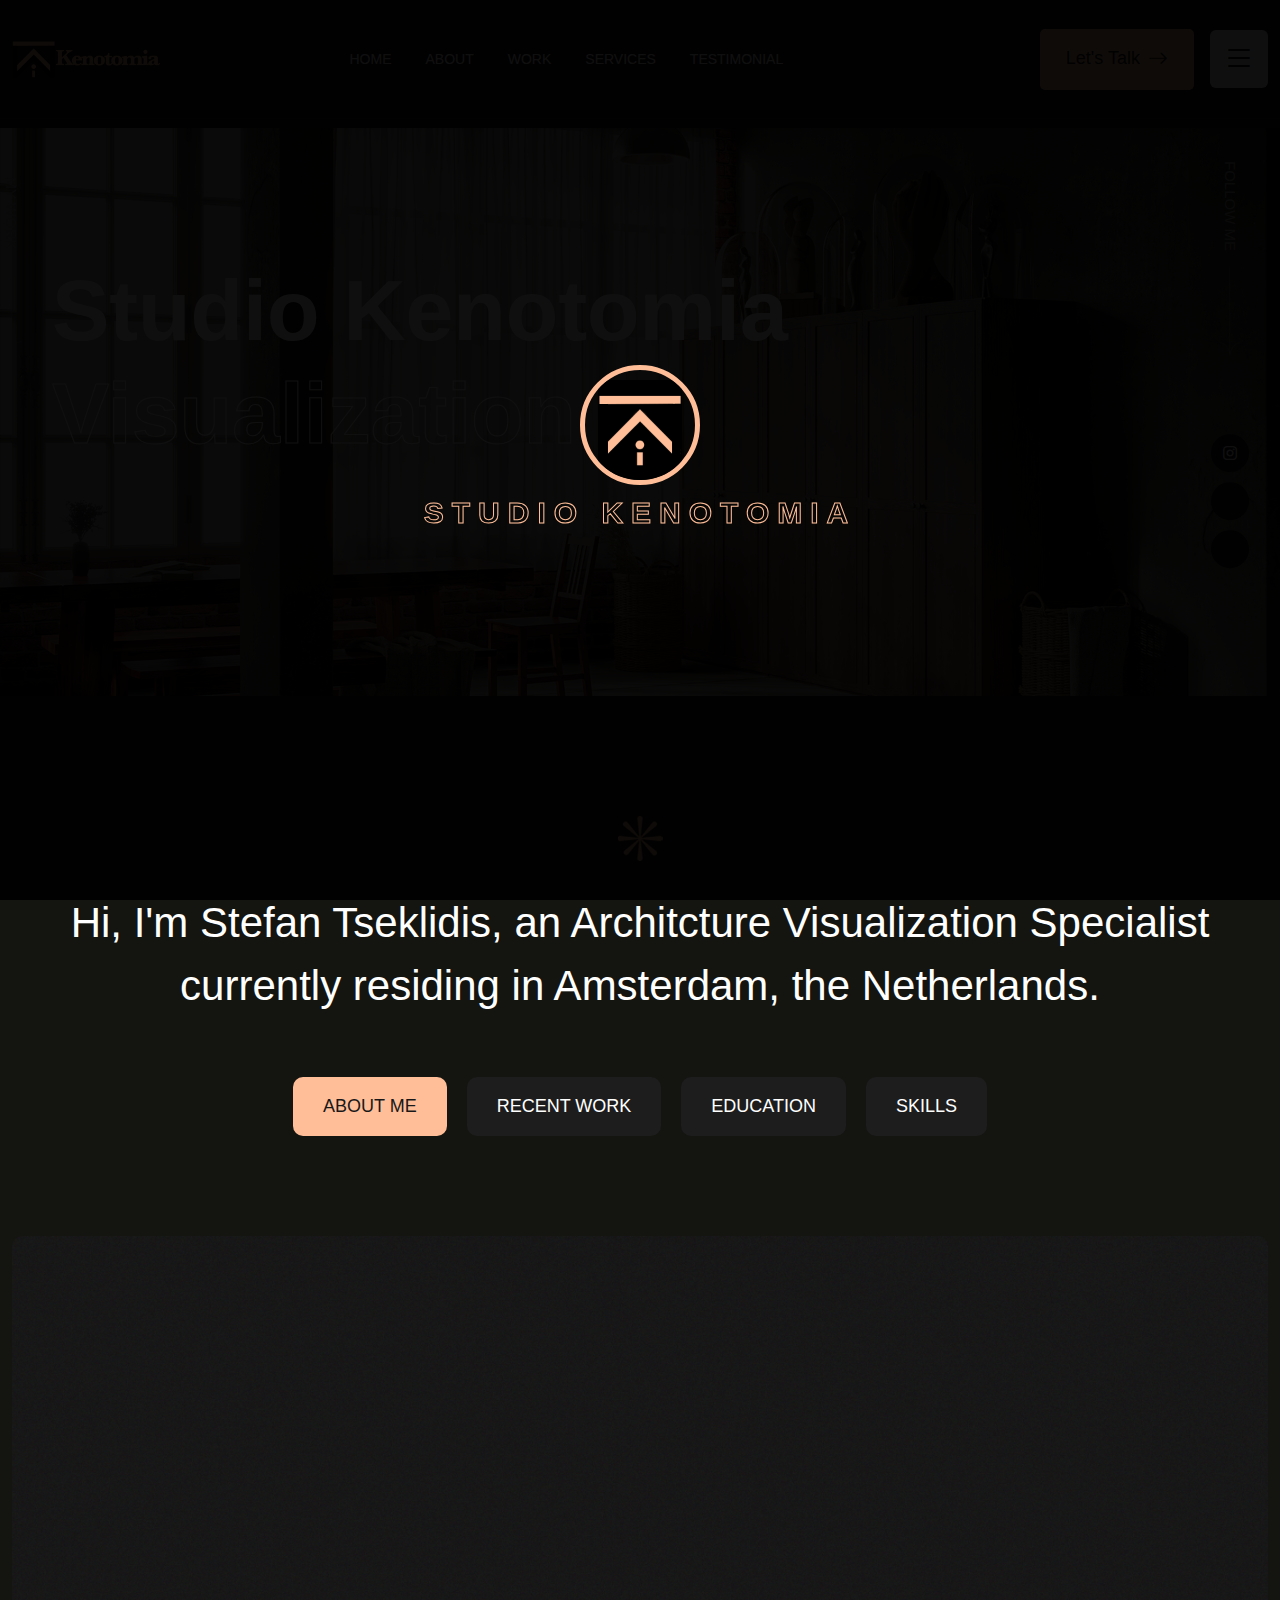
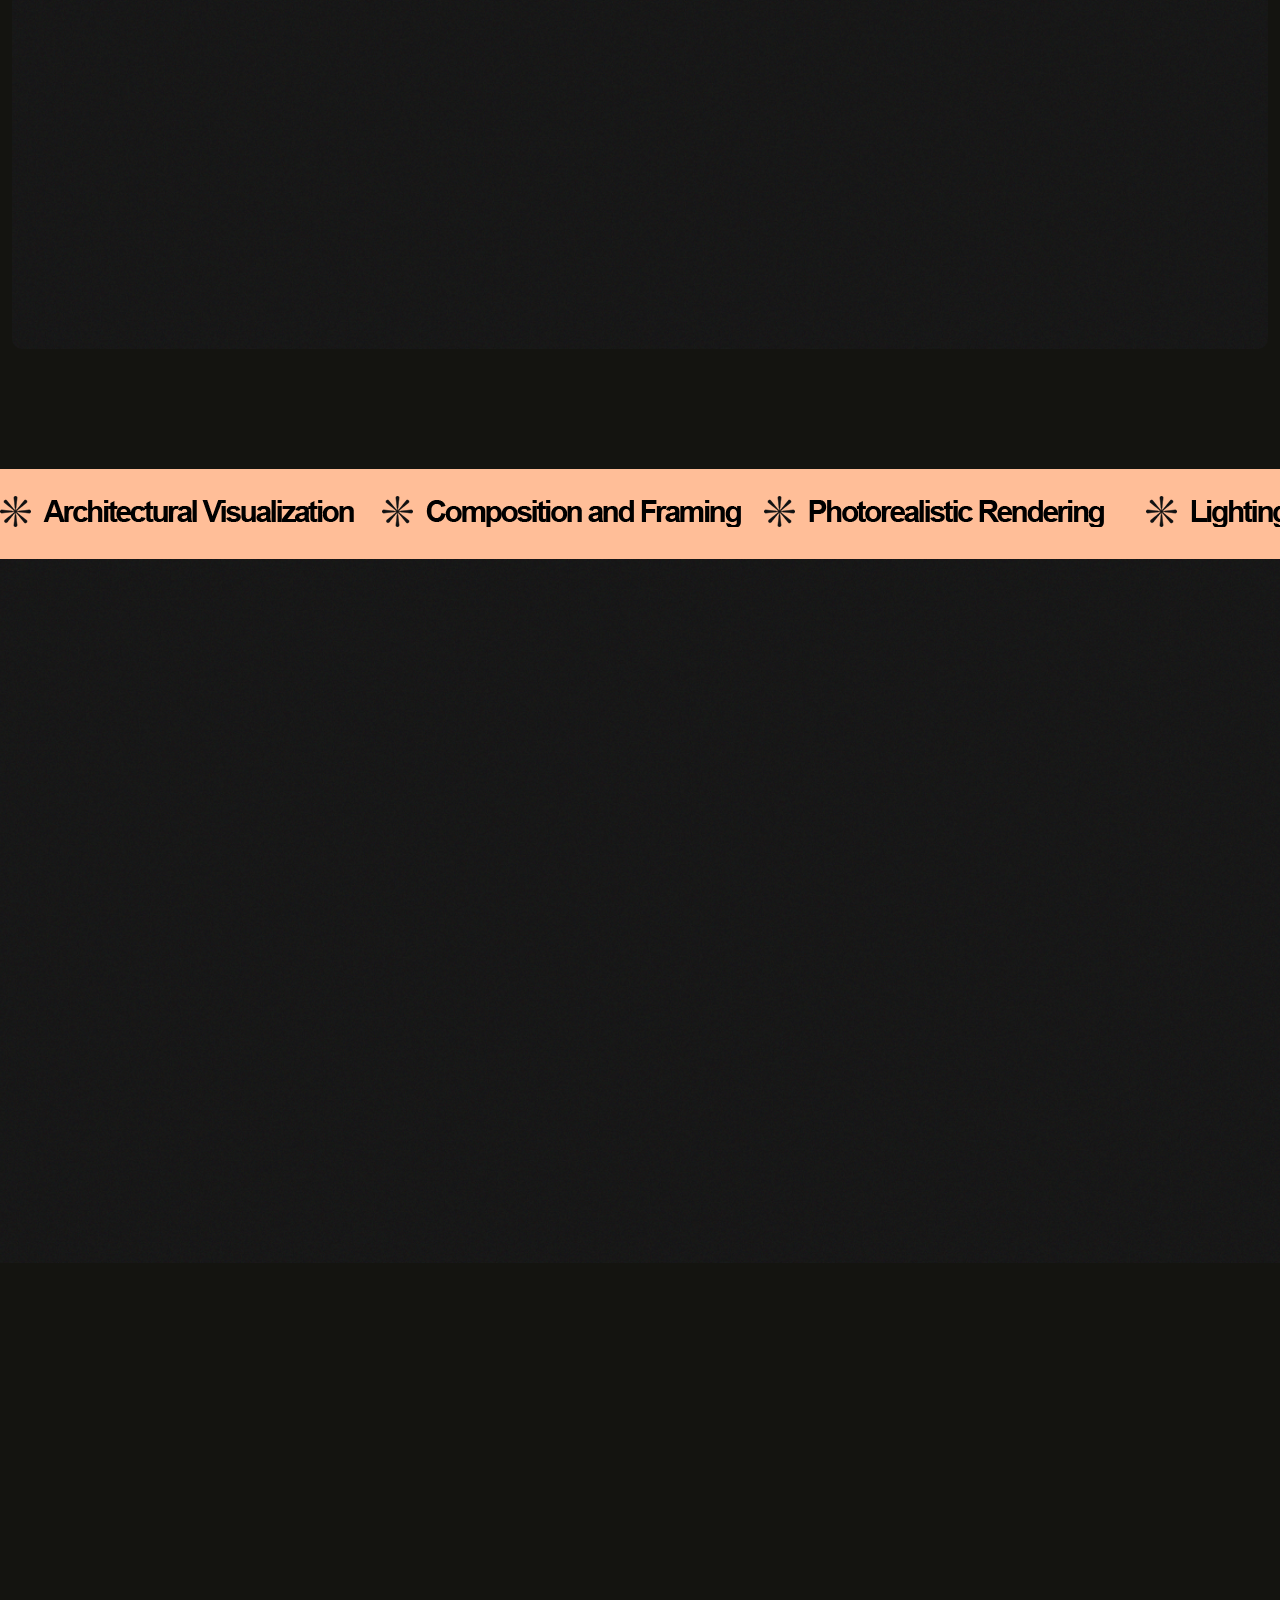
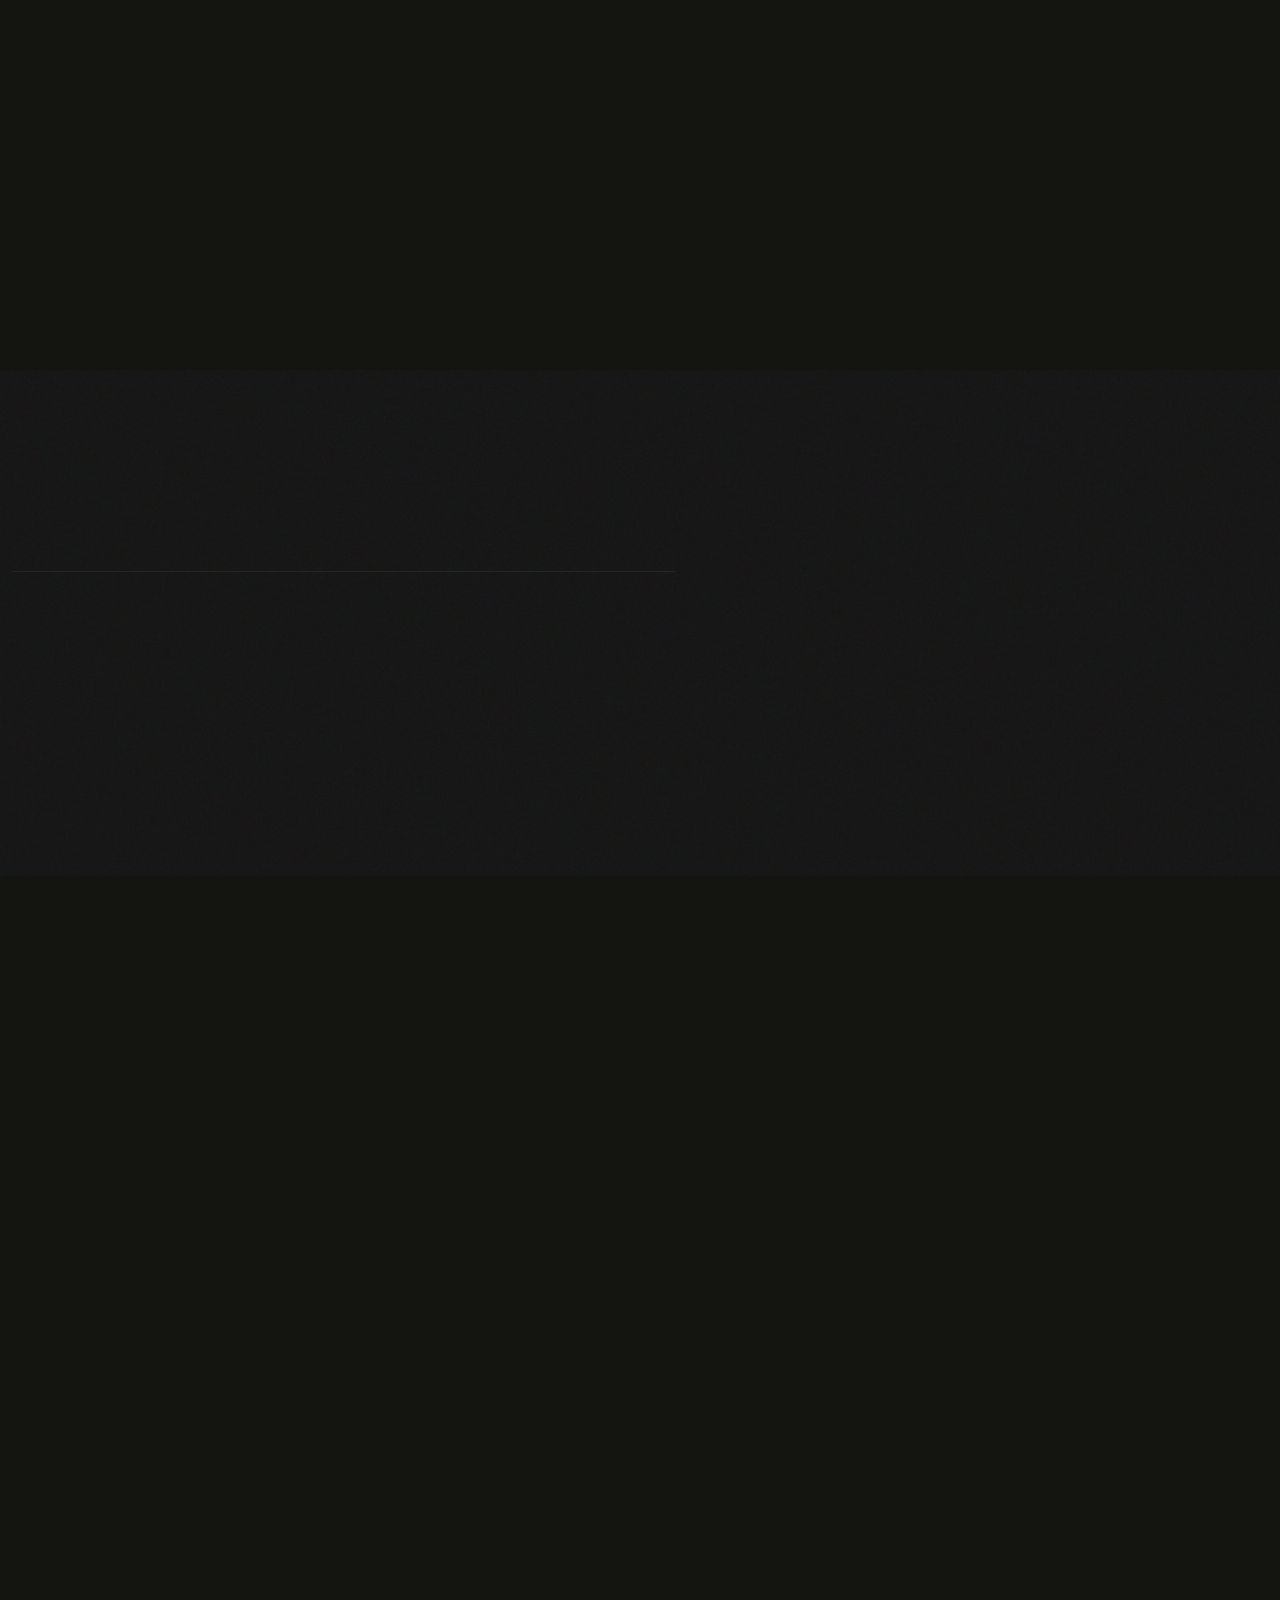
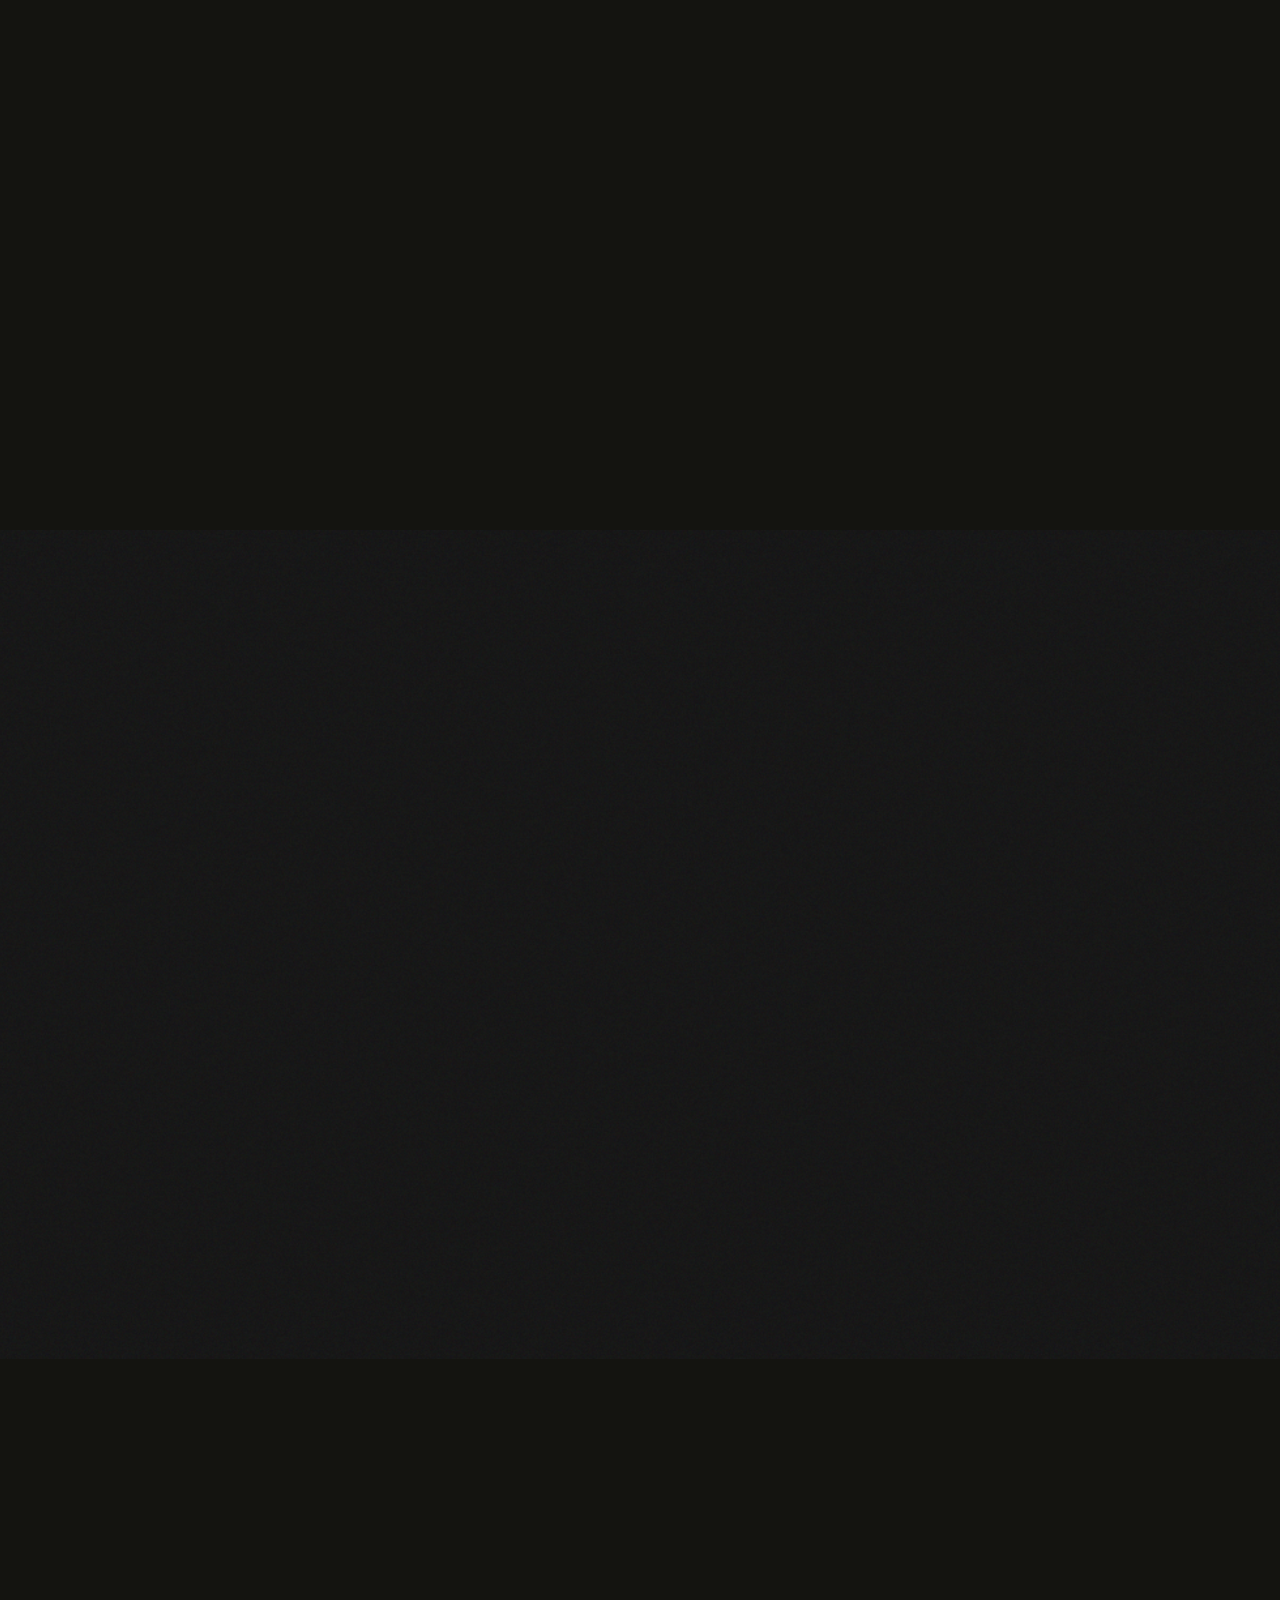
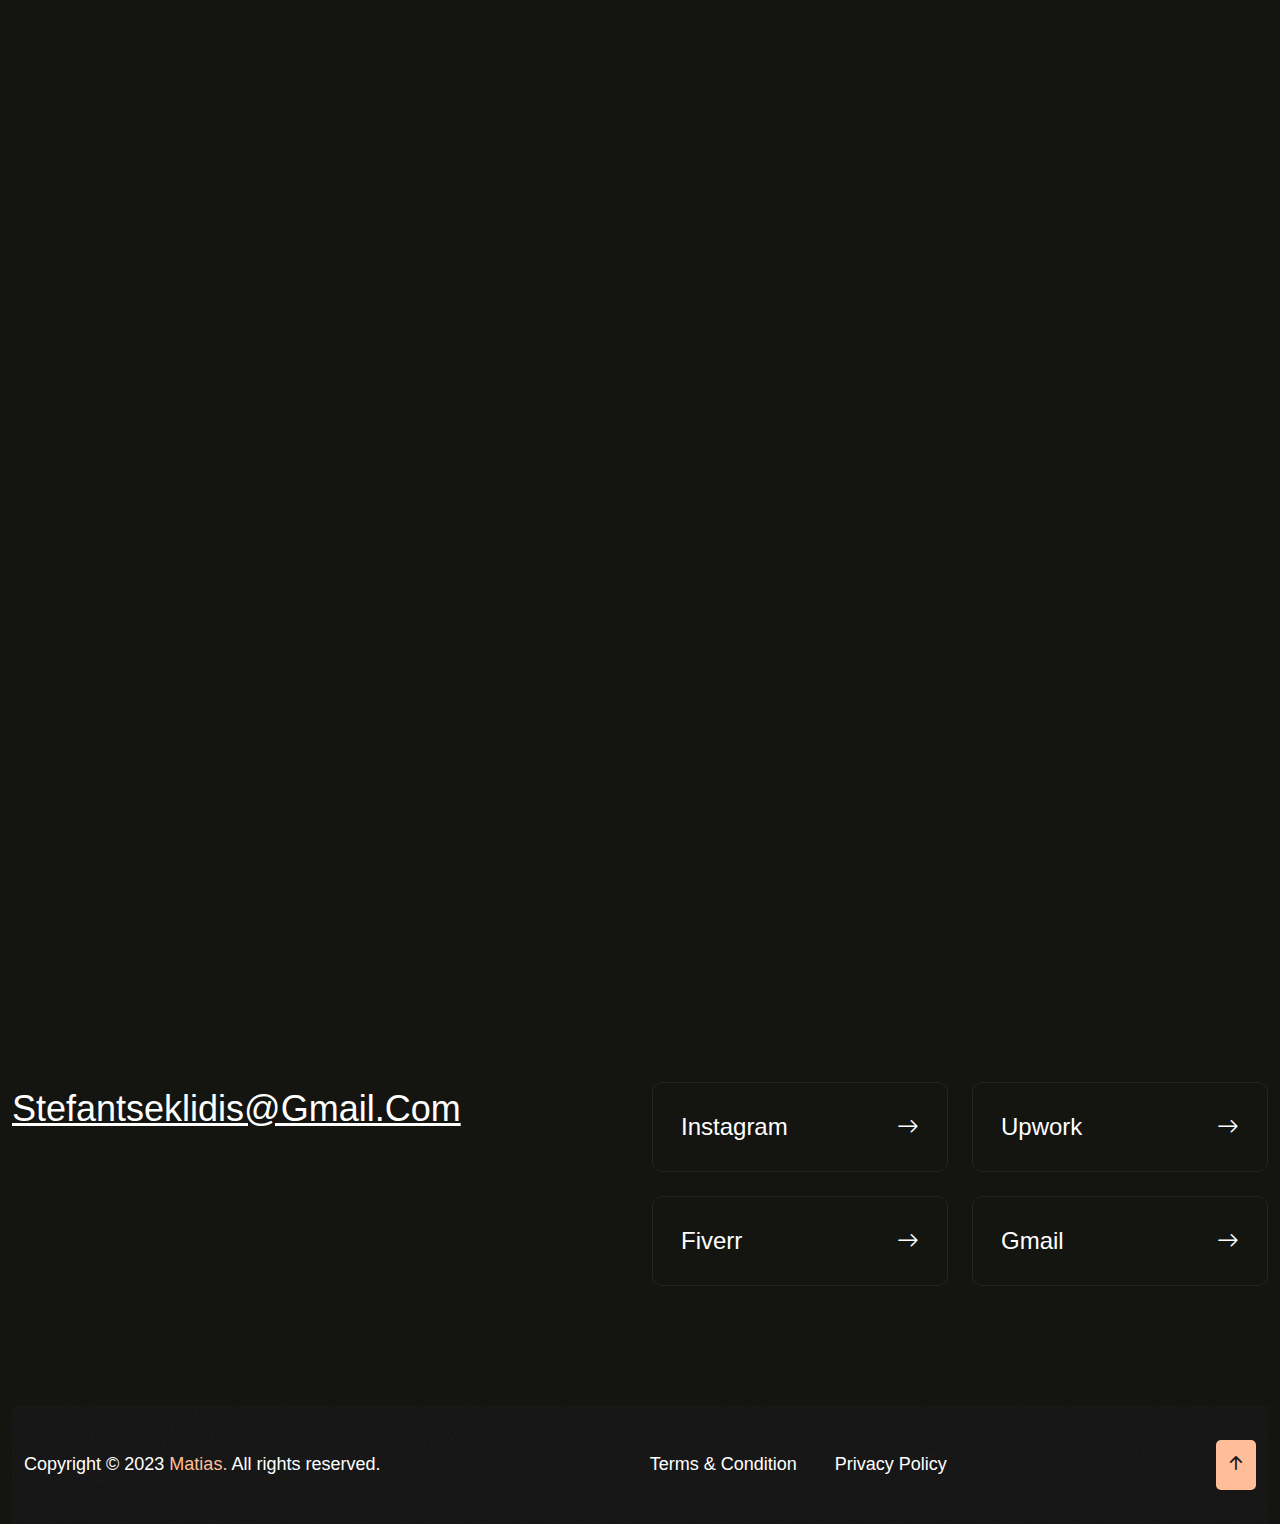
<file: index.html>
<!DOCTYPE html>
<html lang="en">
<head>
   <!--<< Required meta tags >>-->
   <meta charset="UTF-8">
   <meta http-equiv="X-UA-Compatible" content="IE=edge">
   <meta name="viewport" content="width=device-width, initial-scale=1.0">
   <!--<< Title >>-->
   <title>Stefan - Visualization Portfolio</title>
   <!--<< Favcion >>-->
   <link rel="shortcut icon" href="assets/img/logo/favicon.png">
   <!--<< Bootstrap min.css >>-->
   <link rel="stylesheet" href="assets/css/bootstrap.min.css">
   <!--<< Aos animation css >>-->
   <link rel="stylesheet" href="assets/css/aos.css">
   <!--<< Main.css >>-->
   <link rel="stylesheet" href="assets/css/main.css">
</head>
<body>

<!--<< Preloader >>-->
<div class="preloader__matias">
   <div class="box text-center">
      <div class="matias mb-10">
         <img src="assets/img/banner/banner-man.png" alt="img">
      </div>
      <span class="fz-30 mati fw-600 text-uppercase">
         Studio Kenotomia
      </span>
   </div>
</div>
<!--<< Preloader >>--> 
   


<!--<< banner >>-->
<section class="banner__section">
   <!--<< Header v-1 >>-->
   <header class="header-section">
      <div class="container">
         <div class="header-wrapper">
            <div class="main__logo">
               <a href="index.html" class="logo">
                  <img src="assets/img/logo/logo.png" alt="logo">
               </a>
            </div>
            <ul class="main-menu">
               <li>
                  <a href="index.html">
                     Home
                  </a>
               </li>
               <li>
                  <a href="#about">
                     About
                  </a>
               </li>
               <li>
                  <a href="#prot">
                     Work
                  </a>
               </li>
               <li>
                  <a href="#services">
                     Services
                  </a>
                
               </li>
               <li>
                  <a href="#testi">
                     Testimonial
                  </a>
               </li>
              
                  <a href="contact.html">
                     Contact
                  </a>
               </li>
            </ul>
            <div class="menu__components d-flex align-items-center">
               <a href="contact.html" class="d-flex fw-500 cmn--btn align-items-center gap-2">
                  <span class="get__text">
                     Let's Talk
                  </span>
                  <span>
                     <i class="bi bi-arrow-right fz-20"></i>                       
                  </span>
               </a>
               <div class="header-bar d-lg-none">
                  <span></span>
                  <span></span>
                  <span></span>
               </div>
               <div class="remove__click">
                  <i class="bi bi-list"></i>
               </div>
            </div>
         </div>
      </div>
   </header>
   <!--<< Header v-1 >>-->
   <div class="container">
      <div class="row g-4">
         <div class="col-lg-8">
            <div class="banner__content">

               <h1>
                 <span class="hone"> Studio Kenotomia</span>
                  <span class="d-block designers" data-text="Visualization">Visualization</span>
               </h1>

            </div>
         </div>

      </div>
   </div>
   <div class="banner__leftinfo">
     
      <div class="right__infoscroll">
         <a href="#prot" class="scroll">
            My work
         </a>
         <a href="#prot" class="scroll__bar">
            <img src="assets/img/banner/scroll-down.png" alt="img">
         </a>
      </div>
   </div>
   <div class="banner__rightinfo">
      <div class="right__infoscroll">
         <a href="#0" class="scroll">
            Follow Me
         </a>
         <a href="#0" class="scroll__bar">
            <img src="assets/img/banner/scroll-down.png" alt="img">
         </a>
      </div>
      <div class="banner__xlsocial">
         <ul class="banner__soci d-grid justify-content-center">
            <li>
               <a href="https://www.instagram.com/studio_kenotomia/" target="_blank">
                  <i class="bi bi-instagram"></i>
               </a>
            </li>
            <li>
               <a href="https://www.fiverr.com/stefantsek" target="_blank" class="custom-icon fiver-icon">
                  f
               </a>
            </li>
            <li>
               <a href="https://www.upwork.com/freelancers/~017eb694566ba6c12c" target="_blank" class="custom-icon upwork-icon">
                  U
               </a>
            </li>
         </ul>
      </div>
   </div>
   
   
</section>
<!--<< banner >>-->


<!--<< text slide v1 >>-->

<!--<< about personal >>-->
<section class="about__section pt-120 pb-120" id="about">
   <div class="container">
      <div class="personal__head text-center">
         <img src="assets/img/about/section-star.png" class="mb-30" alt="star">
         <p class="descrp">
            Hi, I'm Stefan Tseklidis, an Architcture Visualization Specialist currently residing in Amsterdam, the Netherlands.
         </p>
      </div>
      <div class="singletab">
         <ul class="tablinks">
             <li class="nav-links active">
                 <button class="tablink">About Me</button>
             </li>
             <li class="nav-links">
                 <button class="tablink">Recent Work</button>
             </li>
             <li class="nav-links">
                 <button class="tablink">Education</button>
             </li>
             <li class="nav-links">
                 <button class="tablink">Skills</button>
             </li>
         </ul>
         <div class="tabcontents">
             <div class="tabitem active">
               <div class="about__v1wrap">
                  <div class="row g-4 align-items-lg-start align-items-center">
                     <div class="col-lg-5">
                        <div class="about__onethumb" data-aos="zoom-in" data-aos-duration="500">
                           <img src="assets/img/banner/me.png" alt="img">
                        </div>
                     </div>
                     <div class="col-lg-7">
                        <div class="about__onecontent">
                           <h2 class="h2-head" data-aos="fade-up"
                           data-aos-duration="500">
                              Personal Info
                           </h2>
                           <p class="p-descrip" data-aos="fade-up"
                           data-aos-duration="500">
                           🌟 Hi, I'm Stefanos Tseklidis! 🌟

                           I'm a passionate 3D Architectural Visualization Artist with a strong focus on creating photorealistic renders for both interior and exterior projects. With over 7 years of experience working with 3D software like 3ds Max, V-Ray, and Corona Renderer, I help bring architectural visions to life with stunning detail and accuracy. Whether you need sleek modern interiors or expansive exteriors, I’m here to turn your blueprints and ideas into compelling, high-quality visuals. 🏠✨
                           </p>
                           <div class="about__contactwrap">
                              <div class="row g-4">
                                 <div class="col-xxl-6 col-xl-6 col-lg-12 col-md-6" data-aos="zoom-in">
                                    <div class="abox">
                                       <div class="about__contbox__item">
                                          <span class="ptext fz-18 mb-20 d-block">
                                             Email
                                          </span>
                                          <a href="#0">
                                             stefantseklidis@gmail.com
                                          </a>
                                       </div>
                                    </div>
                                 </div>
                              
                                 <div class="col-xxl-6 col-xl-6 col-lg-12 col-md-6" data-aos="zoom-in">
                                    <div class="abox">
                                       <div class="about__contbox__item">
                                          <span class="ptext fz-18 mb-20 d-block">
                                             Address
                                          </span>
                                          <a href="#0">
                                             Amsterdam, The Netherlands
                                          </a>
                                       </div>
                                    </div>
                                 </div>
                                 <div class="col-xxl-6 col-xl-6 col-lg-12 col-md-6" data-aos="zoom-in">
                                    <div class="abox">
                                       <div class="about__contbox__item">
                                          <span class="ptext fz-18 mb-20 d-block">
                                             Follow
                                          </span>
                                          <ul class="d-flex align-items-center gap-2 gap-xl-4">
                                             <li>
                                                <a href="https://www.instagram.com/studio_kenotomia/" target="_blank">
                                                   <i class="bi bi-instagram"></i>
                                                </a>
                                             </li>
                                             <li>
                                                <a href="https://www.fiverr.com/stefantsek" target="_blank" class="custom-icon fiver-icon">
                                                   f
                                                </a>
                                             </li>
                                             <li>
                                                <a href="https://www.upwork.com/freelancers/~017eb694566ba6c12c" target="_blank" class="custom-icon upwork-icon">
                                                   U
                                                </a>
                                             </li>
                                          </ul>
                                       </div>
                                    </div>
                                 </div>
                              
                              </div>
                           </div>
                        </div>
                     </div>
                  </div>
               </div>
             </div>
             <div class="tabitem">
               <div class="about__v1wrap">
                  <div class="row g-4 align-items-lg-start align-items-center">
                     <div class="col-lg-5">
                        <div class="about__onethumb">
                           <img src="assets/img/about/personal-infothumb.png" alt="img">
                        </div>
                     </div>
                     <div class="col-lg-7">
                        <div class="about__onecontent">
                           <h2>Recent Work</h2>
                           <p>
                              This space draws inspiration from the industrial aesthetic of New York City loft apartments, blending raw concrete and exposed beams with a warm, inviting ambiance. The large, grid-patterned windows flood the room with natural light, highlighting the textures of brick and tile that create a balanced contrast between rugged and refined. My goal was to capture a sense of openness and simplicity, while incorporating elements that evoke both timelessness and urban sophistication.
                           </p>
                        </div>
                     </div>
                  </div>
               </div>
            </div>
            
            <div class="tabitem">
               <div class="about__v1wrap">
                 <div class="row g-4 align-items-lg-start align-items-center">
                   <div class="col-lg-5">
                     <!-- Content if any -->
                   </div>
                   <div class="col-lg-7">
                     <div class="about__onecontent">
                       <h2>My Education</h2>
                       <p>
                         I completed my Abitur at the German School of Thessaloniki, where I developed a strong foundation for my studies. After one year of exploring product design engineering at The Hague University of Applied Sciences, I am now in my final year of mechanical engineering at the Vrije Universiteit Amsterdam. My education is enriched by specialized architecture courses, including ArchAcademia's programs in Cinema4D & Chaos Corona, 3D lighting, and furniture rendering, as well as a certificate in architectural and engineering drawings from Udemy. With my background in statics and engineering, I bring a solid understanding of the structural principles behind architectural design.
                       </p>
                       <div class="exprience__box mt-30">
                         <div class="exri__item" style="display: flex; align-items: center; text-align: center;">
                           <span class="fz-18 fw-500 base" style="flex: 1;">2011-2019</span>
                           <div class="expri__cont" style="flex: 2;">
                             <h4 class="mb-15 text-white">Abitur</h4>
                             <p class="fz-18 pra d-block">German School Thessaloniki</p>
                           </div>
                         </div>
                         <div class="exri__item" style="display: flex; align-items: center; text-align: center;">
                           <span class="fz-18 fw-500 base" style="flex: 1;">2020-2021</span>
                           <div class="expri__cont" style="flex: 2;">
                             <h4 class="mb-15 text-white">BA Product Design Engineering</h4>
                             <p class="fz-18 pra d-block">The Hague University of Applied Sciences</p>
                           </div>
                         </div>
                         <div class="exri__item" style="display: flex; align-items: center; text-align: center;">
                           <span class="fz-18 fw-500 base" style="flex: 1;">2022-2025</span>
                           <div class="expri__cont" style="flex: 2;">
                             <h4 class="mb-15 text-white">BSc Mechanical Engineering</h4>
                             <p class="fz-18 pra d-block">Vrije Universiteit Amsterdam / University of Twente</p>
                           </div>
                         </div>
                       </div>
                     </div>
                   </div>
                 </div>
               </div>
             </div>
             
            
             <div class="tabitem">
               <div class="about__v1wrap">
                  <div class="row g-4 align-items-lg-start align-items-center">
                     <div class="col-lg-5">
                        
                     </div>
                     <div class="col-lg-7">
                        <div class="about__onecontent">
                           <h2>
                              My Skills
                           </h2>
                           <p>
                              As a professional visualization expert, I rely on a suite of powerful software to bring architectural concepts to life. Cinema4D is my go-to for creating intricate 3D models with flexibility and precision, especially for dynamic compositions and animation. I use V-Ray for its exceptional rendering capabilities, producing photorealistic images with detailed lighting and textures that enhance every aspect of the scene. 3ds Max allows me to handle complex architectural models efficiently, providing a solid foundation for both modeling and rendering workflows. Finally, Photoshop is essential for post-processing, where I refine images, adjust color balances, and add subtle effects to ensure each visualization reaches a polished, impactful finish.                           </p>
                           <div class="about__contactwrap">
                              <div class="row g-4">
                                 <div class="col-xxl-6 col-xl-6 col-lg-12 col-md-6">
                                    <div class="abox myskill__item">
                                       <div class="thumb">
                                          <img src="assets/img/about/figma.png" alt="img">
                                       </div>
                                       <div class="mys">
                                          <span class="ptext fz-18 mb-15 d-block">
                                             Cinema 4D
                                          </span>
                                          
                                       </div>
                                    </div>
                                 </div>
                                 <div class="col-xxl-6 col-xl-6 col-lg-12 col-md-6">
                                    <div class="abox myskill__item">
                                       <div class="thumb">
                                          <img src="assets/img/about/word.png" alt="img">
                                       </div>
                                       <div class="mys">
                                          <span class="ptext fz-18 mb-15 d-block">
                                             Photoshop
                                          </span>
                                          
                                       </div>
                                    </div>
                                 </div>
                                 <div class="col-xxl-6 col-xl-6 col-lg-12 col-md-6">
                                    <div class="abox myskill__item">
                                       <div class="thumb">
                                          <img src="assets/img/about/html.png" alt="img">
                                       </div>
                                       <div class="mys">
                                          <span class="ptext fz-18 mb-15 d-block">
                                             Vray
                                          </span>
                                          
                                       </div>
                                    </div>
                                 </div>
                                 <div class="col-xxl-6 col-xl-6 col-lg-12 col-md-6">
                                    <div class="abox myskill__item">
                                       <div class="thumb">
                                          <img src="assets/img/about/boot.png" alt="img">
                                       </div>
                                       <div class="mys">
                                          <span class="ptext fz-18 mb-15 d-block">
                                             3DsMax
                                          </span>
                                          
                                       </div>
                                    </div>
                                 </div>
                              </div>
                           </div>
                        </div>
                     </div>
                  </div>
               </div>
             </div>
         </div>
     </div>
   </div>
</section>
<!--<< about personal >>-->

<!--<< text slide v2 >>-->
<div class="marquee-wrapper text-slider">
   <div class="marquee-inner to-right">
      <ul class="marqee-list d-flex">
            <li class="marquee-item">
                <img src="assets/img/banner/ts5.png" alt="text-slide"> <span class="stroke-text"><img src="assets/img/banner/ts6.png" alt="text-slide"></span>
                <img src="assets/img/banner/ts7.png" alt="text-slide"> <span class="stroke-text"><img src="assets/img/banner/ts8.png" alt="text-slide"></span>
                <img src="assets/img/banner/ts5.png" alt="text-slide"> <span class="stroke-text"><img src="assets/img/banner/ts6.png" alt="text-slide"></span>
                <img src="assets/img/banner/ts7.png" alt="text-slide"> <span class="stroke-text"><img src="assets/img/banner/ts8.png" alt="text-slide"></span>
                <img src="assets/img/banner/ts5.png" alt="text-slide"> <span class="stroke-text"><img src="assets/img/banner/ts6.png" alt="text-slide"></span>
                <img src="assets/img/banner/ts7.png" alt="text-slide"> <span class="stroke-text"><img src="assets/img/banner/ts8.png" alt="text-slide"></span>
            </li>
      </ul>
   </div>
</div>
<!--<< text slide v2 >>-->

<!--<< our aword >>-->
<section class="awoard__section">
   <div class="container">
      <div class="award__wraper table-responsive" data-aos="fade-up"
      data-aos-duration="2000">
         <table class="table w-100">
            <tbody>
               <tr>
                  <td>
                     <span class="table__title">
                        Client List
                     </span>
                  </td>
                  <td class="cusnoe">
                     
                  </td>
                 
                </tr>
              <tr>
               <td>Design-VS</td>
               <td>Internship</td>
               <td class="text-end">2017</td>
            
              </tr>
              <tr>
               <td>Crystal SA</td>
               <td>Commercial Renders + Product Design</td>
               <td class="text-end">2022</td>
               
             </tr>
             <tr>
               <td>By Sven Design</td>
                <td>Interior Design + Renders</td>
                <td class="text-end">2023</td>
               
             </tr>
             <tr>
               <td>Max Attefall</td>
               <td>Exterior Architecture + Renders</td>
               <td class="text-end">2024</td>
             </tr>
            </tbody>
          </table>
      </div>
   </div>
</section>
<!--<< our aword >>-->

<!--<< project one >>-->
<section class="project__section pt-120 pb-120" id="prot">
   <div class="container">
      <div class="project__head text-center">
         <span class="common__sub" data-aos="fade-down" data-aos-duration="1000">
           Complete Projects
         </span>
         <h2 class="fw-500" data-aos="fade-down" data-aos-duration="2000">
            Look at my portfolio and give me your feedback
         </h2>
      </div>
      <div class="row g-4">
         <div class="col-12">
            <!-- First Project Item -->
            <div class="project__item cus__mb60" data-aos="fade-up" data-aos-duration="1000">
               <a href="assets/img/project/pro1.png" class="thumb mb-30 imgc">
                  <img src="assets/img/project/pro1.png" alt="img">
               </a>
               <div class="content d-flex align-items-center justify-content-between gap-2">
                  <a href="portfolio.html" class="left__cont">
                     <span class="base mb-2 mb-xxl-3 d-block text-uppercase"></span>
                     <h3>NY Style Loft Kitchen</h3>
                  </a>
                  <a href="assets/img/project/pro1.png" class="common__icon imgc">
                     <i class="bi bi-arrow-up-right"></i>
                  </a>
               </div>
            </div>
            <!-- Second Project Item -->
            <div class="project__item cus__mb60" data-aos="fade-up" data-aos-duration="1000">
               <a href="assets/img/project/pro3.png" class="thumb mb-30 imgc">
                  <img src="assets/img/project/pro3.png" alt="img">
               </a>
               <div class="content d-flex align-items-center justify-content-between gap-2">
                  <a href="portfolio.html" class="left__cont">
                     <span class="base mb-2 mb-xxl-3 d-block text-uppercase"></span>
                     <h3>Swedish Attefall home</h3>
                  </a>
                  <a href="assets/img/project/pro3.png" class="common__icon imgc">
                     <i class="bi bi-arrow-up-right"></i>
                  </a>
               </div>
            </div>
            <!-- Third Project Item -->
            <div class="project__item" data-aos="fade-up" data-aos-duration="1000">
               <a href="assets/img/project/pro5.png" class="thumb mb-30 imgc">
                  <img src="assets/img/project/pro5.png" alt="img">
               </a>
               <div class="content d-flex align-items-center justify-content-between gap-2">
                  <a href="portfolio.html" class="left__cont">
                     <span class="base mb-2 mb-xxl-3 d-block text-uppercase"></span>
                     <h3>NY Style Dining Room</h3>
                  </a>
                  <a href="assets/img/project/pro5.png" class="common__icon imgc">
                     <i class="bi bi-arrow-up-right"></i>
                  </a>
               </div>
            </div>
            <!-- Fourth Project Item -->
            <div class="project__item cus__mb60" data-aos="fade-up" data-aos-duration="2200">
               <a href="assets/img/project/pro2.png" class="thumb mb-30 imgc">
                  <img src="assets/img/project/pro2.png" alt="img">
               </a>
               <div class="content d-flex align-items-center justify-content-between gap-2">
                  <a href="portfolio.html" class="left__cont">
                     <span class="base mb-2 mb-xxl-3 d-block text-uppercase"></span>
                     <h3>NY Style Loft Kitchen</h3>
                  </a>
                  <a href="assets/img/project/pro2.png" class="common__icon imgc">
                     <i class="bi bi-arrow-up-right"></i>
                  </a>
               </div>
            </div>
            <!-- Fifth Project Item -->
            <div class="project__item cus__mb60" data-aos="fade-up" data-aos-duration="2200">
               <a href="assets/img/project/pro4.png" class="thumb mb-30 imgc">
                  <img src="assets/img/project/pro4.png" alt="img">
               </a>
               <div class="content d-flex align-items-center justify-content-between gap-2">
                  <a href="portfolio.html" class="left__cont">
                     <span class="base mb-2 mb-xxl-3 d-block text-uppercase"></span>
                     <h3>NY Style Loft Portrait</h3>
                  </a>
                  <a href="assets/img/project/pro4.png" class="common__icon imgc">
                     <i class="bi bi-arrow-up-right"></i>
                  </a>
               </div>
            </div>
            <!-- Sixth Project Item -->
            <div class="project__item" data-aos="fade-up" data-aos-duration="2200">
               <a href="assets/img/project/pro6.png" class="thumb mb-30 imgc">
                  <img src="assets/img/project/pro6.png" alt="img">
               </a>
               <div class="content d-flex align-items-center justify-content-between gap-2">
                  <a href="portfolio.html" class="left__cont">
                     <span class="base mb-2 mb-xxl-3 d-block text-uppercase"></span>
                     <h3>Mid Century Modern Living Room</h3>
                  </a>
                  <a href="assets/img/project/pro6.png" class="common__icon imgc">
                     <i class="bi bi-arrow-up-right"></i>
                  </a>
               </div>
            </div>
         </div>
      </div>
     
   </div>
</section>

<!--<< project one >>-->

<!--<< project metting one >>-->
<section class="project__metting overhid pt-120 pb-120">
   <div class="container">
      <div class="row g-4 align-items-center">
        <div class="col-lg-7">
         <div class="pro__metting__content">
            <div class="project__head">
               <span class="common__sub" data-aos="fade-down" data-aos-duration="1000">
                 Need a Project? 
               </span>
               <h2 class="fw-500" data-aos="fade-down" data-aos-duration="1600">
                  Let's work together. Fix 
                  a meeting!
               </h2>
            </div>
            <div class="about__contbox__item pb-30" data-aos="fade-up" data-aos-duration="1000">
               <span class="icon">
                  <i class="bi bi-envelope"></i>
               </span>
               <span class="box">
                  <span class="ptext fz-18 mb-1 d-block">
                     Email
                  </span>
                  <a href="#0">
                     stefantseklidis@gmail.com
                  </a>
               </span>
            </div>
            <div class="about__contbox__item pb-30 pt-30" data-aos="fade-up" data-aos-duration="1500">
               <span class="icon">
                  <i class="bi bi-geo-alt"></i>
               </span>
               <span class="box">
                  <span class="ptext fz-18 mb-1 d-block">
                     Location
                  </span>
                  <a href="#0">
                     Amsterdam, The Netherlands
                  </a>
               </span>
            </div>
         </div>
        </div>
        <div class="col-lg-5">
            <div class="pro__mettingthumb" data-aos="zoom-in" data-aos-duration="2000">
               <img src="assets/img/project/pro4.png" alt="img">
            </div>
        </div>
      </div>
   </div>
</section>
<!--<< project metting one >>-->

<!--<< service >>-->
<section id="services" class="service__section overhid pt-120 pb-120">
   <div class="container">
      <div class="project__head text-center">
         <span class="common__sub" data-aos="fade-down" data-aos-duration="1000">
           Some Services That I Provide
         </span>
         <h2 class="fw-500" data-aos="fade-up" data-aos-duration="1200">
            
         </h2>
      </div>
      <div class="service__uniquewrap">
         <div class="service__unique__item pb-40 pt-40" data-aos="fade-up" data-aos-duration="1000">
            <div class="left__service">
               <div class="serial__adjust">
                  <span>
                     01
                  </span>
                  <div class="cont">
                     
                     <h2>
                        <a href="service.html">
                           Residential Interior + Exterior Staging
                        </a>
                     </h2>
                  </div>
               </div>
               <p class="pra">
                  Realistic staging of residential interiors, including kitchens, living rooms, and bedrooms, tailored to reflect various lifestyle themes to appeal to potential homebuyers.
               </p>
            </div>
         </div>
         <div class="service__unique__item pb-40 pt-40" data-aos="fade-up" data-aos-duration="1200">
            <div class="left__service">
               <div class="serial__adjust">
                  <span>
                     02
                  </span>
                  <div class="cont">
                     
                     <h2>
                        <a href="service.html">
                           Luxury Property Visualization
                        </a>
                     </h2>
                  </div>
               </div>
               <p class="pra">
                  High-end renderings for luxury homes, emphasizing premium materials, custom lighting, and sophisticated interiors to appeal to high-end buyers and real estate investors.
               </p>
            </div>
         </div>
         <div class="service__unique__item pb-40 pt-40" data-aos="fade-up" data-aos-duration="1400">
            <div class="left__service">
               <div class="serial__adjust">
                  <span>
                     03
                  </span>
                  <div class="cont">
                     
                     <h2>
                        <a href="service.html">
                           Office Space Planning and Visualization
                        </a>
                     </h2>
                  </div>
               </div>
               <p class="pra">
                  Detailed 3D renderings of office layouts, showing desk arrangements, collaborative areas, and decor that align with brand identity and functionality for workplace design.
               </p>
            </div>
         </div>
         <div class="service__unique__item pb-40 pt-40" data-aos="fade-up" data-aos-duration="1600">
            <div class="left__service">
               <div class="serial__adjust">
                  <span>
                     04
                  </span>
                  <div class="cont">
                     
                     <h2>
                        <a href="service.html">
                           Urban Development Visualization
                        </a>
                     </h2>
                  </div>
               </div>
               <p class="pra">
                  Large-scale renderings of urban areas, showing integration of residential, commercial, and green spaces to give city planners and investors a holistic view of the project.
               </p>
            </div>
         </div>
         <div class="service__unique__item pb-40 pt-40" data-aos="fade-up" data-aos-duration="1800">
            <div class="left__service">
               <div class="serial__adjust">
                  <span>
                     05
                  </span>
                  <div class="cont">
                     
                     <h2>
                        <a href="service.html">
                           Landscape and Outdoor Space Visualization
                        </a>
                     </h2>
                  </div>
               </div>
               <p class="pra">
                  Exterior renderings that highlight gardens, patios, swimming pools, and outdoor lounges, ideal for residential projects focused on lifestyle and relaxation.
               </p>
            </div>
         </div>
      </div>
   </div>
</section>

<!--<< service >>-->

<!--<< process >>-->
<section class="process__section pt-120 pb-120">
   <div class="container">
      <div class="project__head text-center">
         <span class="common__sub" data-aos="fade-down" data-aos-duration="1000">
           Working Process 
         </span>
         <h2 class="fw-500" data-aos="fade-up" data-aos-duration="1000">
            Efficient Workflow for
           <span class="d-block">
            Exceptional 3D Visuals
             </span>
         </h2>
      </div>
      <div class="row g-4">
        <div class="col-lg-4 col-md-6 col-sm-6" data-aos="flip-up" data-aos-duration="500">
         <div class="process__item">
            <h2 class="white mb-24">
               Concept
            </h2>
            <p class="mb-30 pra fz-18">
Turning Ideas into Vision

            </p>
            <ul>
               <li>
                  Researching project requirements and client preferences
               </li>
               <li>
                  Studying architectural styles and design inspirations
               </li>
               <li>
                  Developing a unique visual approach for the project
               </li>
            </ul>
         </div>
        </div>
        <div class="col-lg-4 col-md-6 col-sm-6" data-aos="flip-up" data-aos-duration="500">
         <div class="process__item">
            <h2 class="white mb-24">
               Design
            </h2>
            <p class="mb-30 pra fz-18">
               Bringing the Space to Life

            </p>
            <ul>
               <li>
                  Building accurate 3D models and layouts
               </li>
               <li>
                  Applying materials, textures, and lighting to enhance realism
               </li>
               <li>
                  Refining details to achieve photorealistic quality
               </li>
            </ul>
         </div>
        </div>
        <div class="col-lg-4 col-md-6 col-sm-6" data-aos="flip-up" data-aos-duration="500">
         <div class="process__item">
            <h2 class="white mb-24">
               Render & Finalization
            </h2>
            <p class="mb-30 pra fz-18">
               Creating the Perfect Image
            </p>
            <ul>
               <li>
                  Setting up final rendering settings for optimal quality
               </li>
               <li>
                  Post-processing in Photoshop for color grading and adjustments
               </li>
               <li>
                  Delivering high-quality visuals that captivate and inspire
               </li>
            </ul>
         </div>
        </div>
      </div>
   </div>
</section>
<!--<< process >>-->

<!--<< testimonial >>-->
<section class="testimonial__section pt-120 pb-120" id="testi">
   <div class="container">
      <div class="project__head text-center">
         <span class="common__sub" data-aos="fade-up" data-aos-duration="1000">
           Testimonial 
         </span>
         <h2 class="fw-500" data-aos="fade-down" data-aos-duration="1000">
            Happy Words From Happy 
           <span class="d-block">
            Customers
           </span>
         </h2>
      </div>
      <div class="testimonial__v1wrap pb-120" data-aos="fade-up" data-aos-duration="1000">
         <div class="row justify-content-center">
            <div class="col-lg-8">
               <div class="swiper testimonial__slidewrap">
                  <div class="swiper-wrapper">
                     <div class="test__slide swiper-slide">
                        <div class="d-flex mb-40 align-items-center gap-2">
                           <i class="bi bi-star-fill ratting fz-20"></i>
                           <i class="bi bi-star-fill ratting fz-20"></i>
                           <i class="bi bi-star-fill ratting fz-20"></i>
                           <i class="bi bi-star-fill ratting fz-20"></i>
                           <i class="bi bi-star-fill ratting fz-20"></i>
                        </div>
                        <p>
                           Delivered exactly what we envisioned with very nice attention to detail and realism.                        </p>
                        <h4 class="base mb-2">
                           Erik Johansson                        </h4>
                        <span class="fz-18 ptext">
                           Creative Director                        </span>
                     </div>
                     <div class="test__slide swiper-slide">
                        <div class="d-flex mb-40 align-items-center gap-2">
                           <i class="bi bi-star-fill ratting fz-20"></i>
                           <i class="bi bi-star-fill ratting fz-20"></i>
                           <i class="bi bi-star-fill ratting fz-20"></i>
                           <i class="bi bi-star-fill ratting fz-20"></i>
                           <i class="bi bi-star-fill ratting fz-20"></i>
                        </div>
                        <p>
                           Easy to work with, responsive, and provided high-quality visuals that made our project much better.                        </p>
                        <h4 class="base mb-2">
                           Lisa Martin                        </h4>
                        <span class="fz-18 ptext">
                           Project Manager                        </span>
                     </div>
                     <div class="test__slide swiper-slide">
                        <div class="d-flex mb-40 align-items-center gap-2">
                           <i class="bi bi-star-fill ratting fz-20"></i>
                           <i class="bi bi-star-fill ratting fz-20"></i>
                           <i class="bi bi-star-fill ratting fz-20"></i>
                           <i class="bi bi-star-fill ratting fz-20"></i>
                           <i class="bi bi-star-fill ratting fz-20"></i>
                        </div>
                        <p>
                           Understood design goals clear and brought them to life with clean and a professional renderings.                        </p>
                        <h4 class="base mb-2">
                           Dimitris Papadopoulos                        </h4>
                        <span class="fz-18 ptext">
                           Head of Development  
                        </span>
                     </div>
                  </div>
                  <div class="swiper-pagination3"></div>
               </div>
            </div>
         </div>
         <div class="quote">
            <img src="assets/img/testimonial/quote.png" alt="img">
         </div>
         <div class="man1">
            <img src="assets/img/testimonial/man1.png" alt="img">
         </div>
         <div class="man2">
            <img src="assets/img/testimonial/man3.png" alt="img">
         </div>
         <div class="man3">
            <img src="assets/img/testimonial/man2.png" alt="img">
         </div>
         <div class="test__shape">
            <img src="assets/img/testimonial/testi-arrow.png" alt="img">
         </div>
      </div>
      
   </div>
</section>
<!--<< testimonial >>-->



<!--<< Footer >>-->
<footer class="footer__section">
   <div class="container">
     <div class="footer__top pt-120 pb-120">
       <div class="fl" data-aos="fade-up" data-aos-duration="1000">
         Get In Touch
       </div>
       <div class="row g-4">
         <div class="col-lg-6">
           <div class="get__content">
             <a href="mailto:stefantseklidis@gmail.com">stefantseklidis@gmail.com</a>
           </div>
         </div>
         <div class="col-lg-6">
           <div class="get__rightcontetn">
             <div class="row g-4">
               <div class="col-lg-6 col-md-6 col-sm-6">
                 <a href="https://www.instagram.com/studio_kenotomia/" class="social__footer">
                   Instagram
                   <i class="bi bi-arrow-right"></i>
                 </a>
               </div>
               <div class="col-lg-6 col-md-6 col-sm-6">
                 <a href="https://www.upwork.com/freelancers/~017eb694566ba6c12c" class="social__footer">
                   Upwork
                   <i class="bi bi-arrow-right"></i>
                 </a>
               </div>
               <div class="col-lg-6 col-md-6 col-sm-6">
                 <a href="https://www.fiverr.com/stefantsek?up_rollout=true" class="social__footer">
                   Fiverr
                   <i class="bi bi-arrow-right"></i>
                 </a>
               </div>
               <div class="col-lg-6 col-md-6 col-sm-6">
                 <a href="https://mail.google.com/mail/?view=cm&fs=1&tf=1&to=stefantseklidis@gmail.com" class="social__footer">
                   Gmail
                   <i class="bi bi-arrow-right"></i>
                 </a>
               </div>
             </div>
           </div>
         </div>
       </div>
     </div>
 
     <div class="footer__bottom cmn__bg">
       <div class="container">
         <div class="copyright">
           <p class="white">Copyright © 2023 <a href="index-2.html" class="base">Matias.</a> All rights reserved.</p>
           <ul class="terms">
             <li>
               <a href="#0">
                 Terms & Condition
               </a>
             </li>
             <li>
               <a href="#0">
                 Privacy Policy
               </a>
             </li>
           </ul>
           <a href="#about" class="toparrow">
             <i class="bi bi-arrow-up-short"></i>
           </a>
         </div>
       </div>
     </div>
   </div>
 </footer>
 
<!--<< Footer >>-->

<!--<<  sub side bar custom >>-->

<div class="subside__barmenu sub__contact">
   <div class="remove__click d-flex justify-content-center align-items-center">
     <i class="bi bi-x-lg"></i>
   </div>
   
   <!-- Logo Section -->
   <div class="logo-container">
     <img src="assets/img/logo/logo.png" alt="Logo" class="sidebar-logo">
   </div>
   
   <div class="sub__contact__wrapper">
     <!-- Contact Section -->
     <div class="sub__contact-content">
       <!-- Address -->
       <div class="sub__contac-item">
         <div class="content">
           <span class="address d-block">address</span>
           <span class="textp">Amsterdam, The Netherlands</span>
         </div>
       </div>
       <!-- Email -->
       <div class="sub__contac-item">
         <div class="content">
           <span class="address d-block">email</span>
           <a href="mailto:stefantseklidis@gmail.com" class="textp social-link">
             stefantseklidis@gmail.com
           </a>
         </div>
       </div>
       <!-- Social Links -->
       <ul class="social">
         <li class="social-box">
           <a href="https://www.instagram.com/studio_kenotomia/" class="social-link">
             Instagram
           </a>
         </li>
         <li class="social-box">
           <a href="https://www.upwork.com/freelancers/~017eb694566ba6c12c" class="social-link">
             Upwork
           </a>
         </li>
         <li class="social-box">
           <a href="https://www.fiverr.com/stefantsek?up_rollout=true" class="social-link">
             Fiverr
           </a>
         </li>
         <li class="social-box">
           <a href="https://mail.google.com/mail/?view=cm&fs=1&tf=1&to=stefantseklidis@gmail.com" class="social-link">
             Gmail
           </a>
         </li>
       </ul>
     </div>
   </div>
   
   <a href="#0" class="d-flex justify-content-center fw-500 cmn--btn align-items-center gap-2">
     <span><i class="bi bi-chevron-right"></i></span>
     <span class="get__text">Let's Talk</span>
   </a>
 </div>
 
<!--<<  sub side bar custom >>-->

   <!--<< Scroll To Top >>-->
   <div class="progress-wrap">
      <svg
         class="progress-circle svg-content"
         width="100%"
         height="100%"
         viewBox="-1 -1 102 102"
      >
         <path fill="#c9f31d" d="M50,1 a49,49 0 0,1 0,98 a49,49 0 0,1 0,-98"/>
      </svg>
      <i class="bi bi-arrow-90deg-up title topping"></i>
   </div>
   <!--<< Scroll To Top >>-->

   <!--<< Jquery Latest >>-->
   <script src="assets/js/jquery-3.7.0.min.js"></script>
   <!--<< Viewport Js >>-->
   <script src="assets/js/viewport.jquery.js"></script>
   <!--<< Bootstrap Js >>-->
   <script src="assets/js/bootstrap.min.js"></script>
   <!--<< Aos animation Js >>-->
   <script src="assets/js/aos.js"></script>
   <!--<< Nice Select Js >>-->
   <script src="assets/js/jquery.nice-select.min.js"></script>
   <!--<< Swiper Slide Js >>-->
   <script src="assets/js/swiper-bundle.min.js"></script>
   <!--<< Swiper Bundle Js >>-->
   <script src="assets/js/jquery.magnific-popup.min.js"></script>
   <!--<< magnific popup Js >>-->
   <script src="assets/js/odometer.min.js"></script>
   <!--<< Odometer js Js >>-->
   <script src="assets/js/wow.min.js"></script>
   <!--<< Wow Animation js >>-->
   <script src="assets/js/main.js"></script>
   <!--<< Main.js >>-->
   
</body>
</html>
</file>
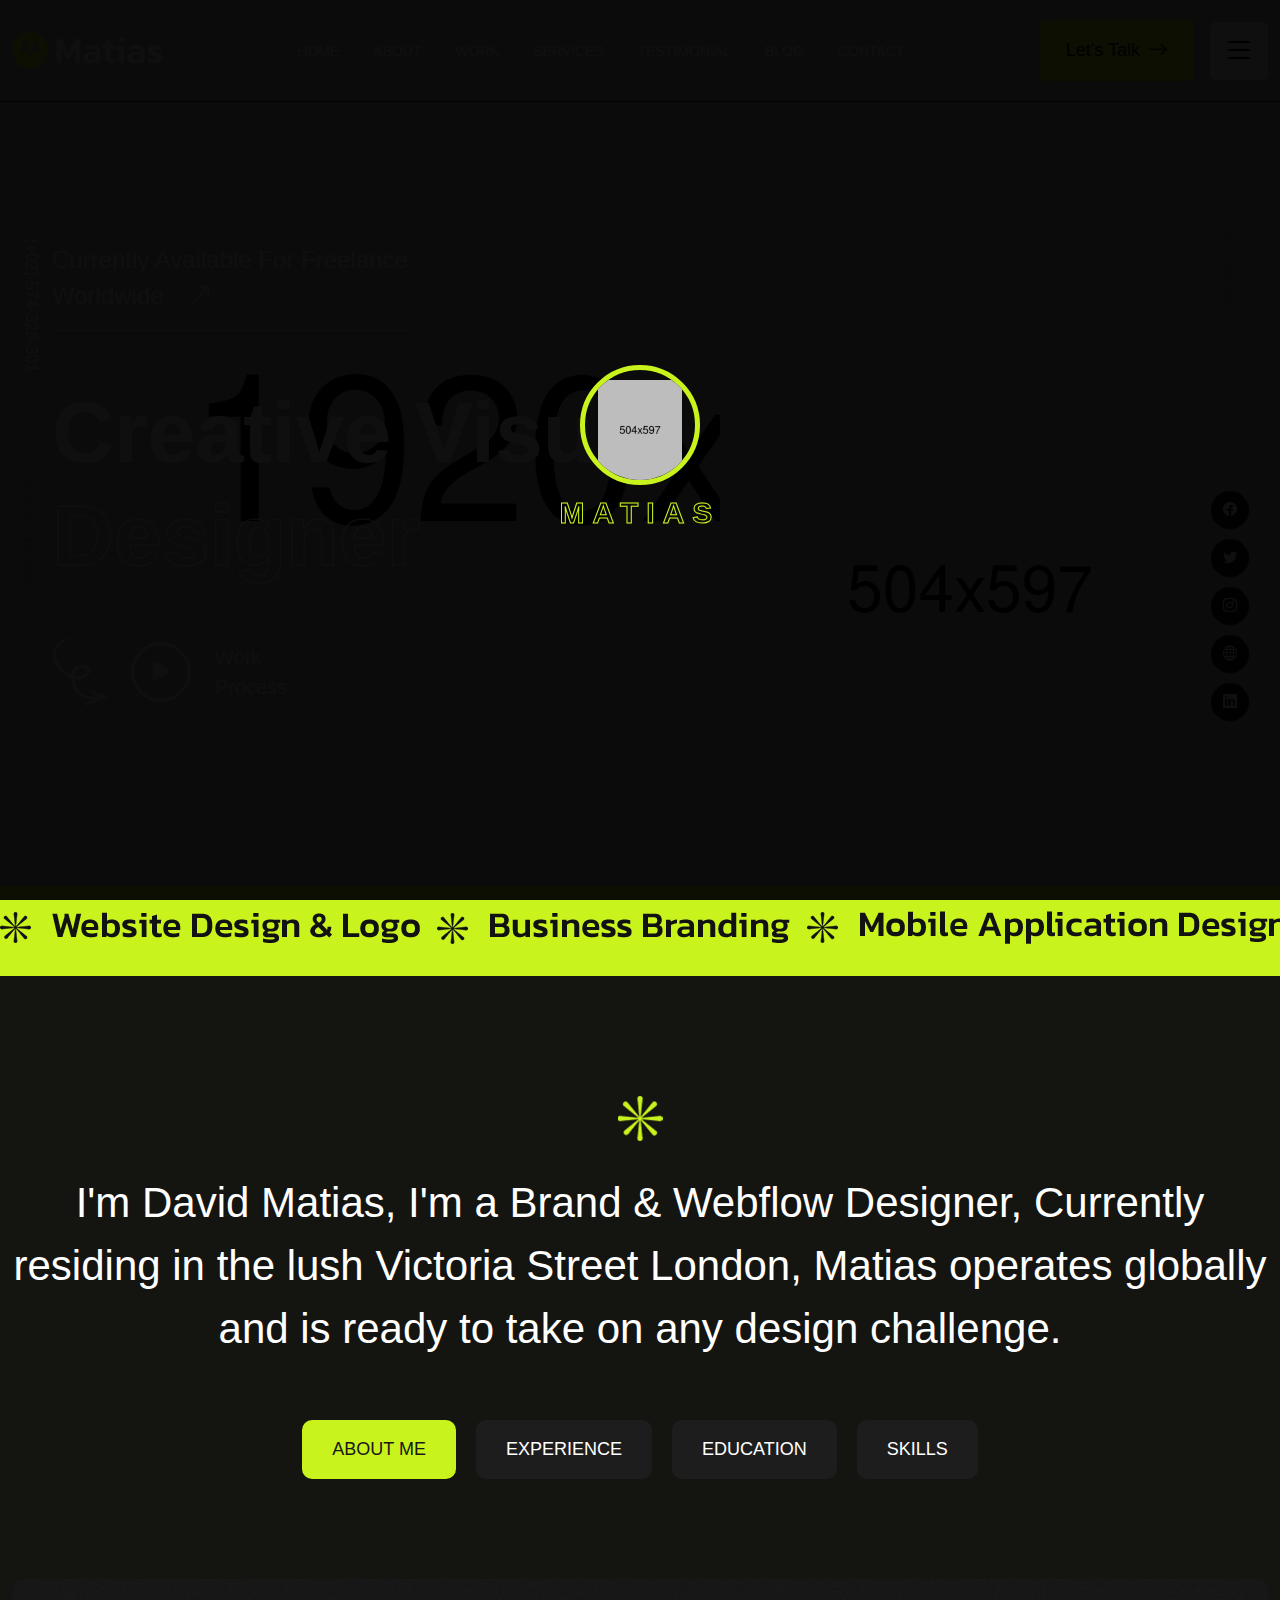
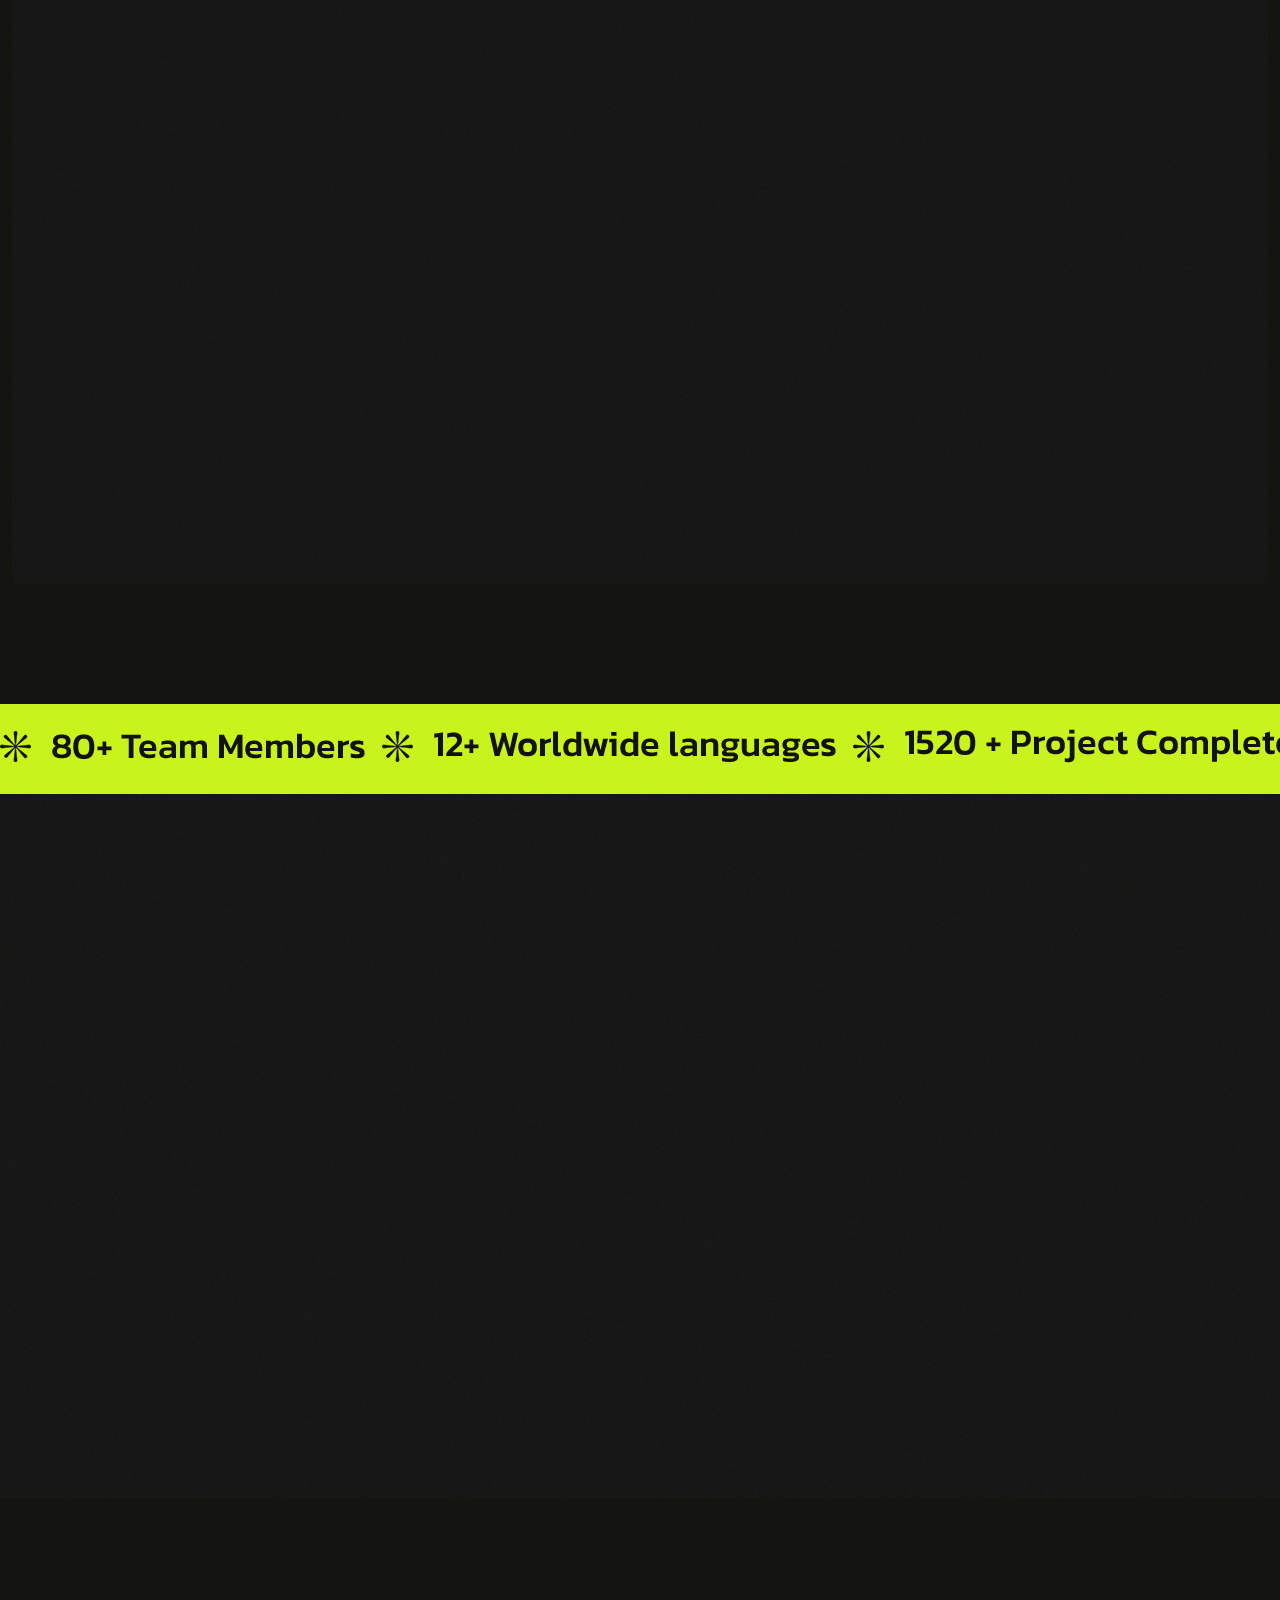
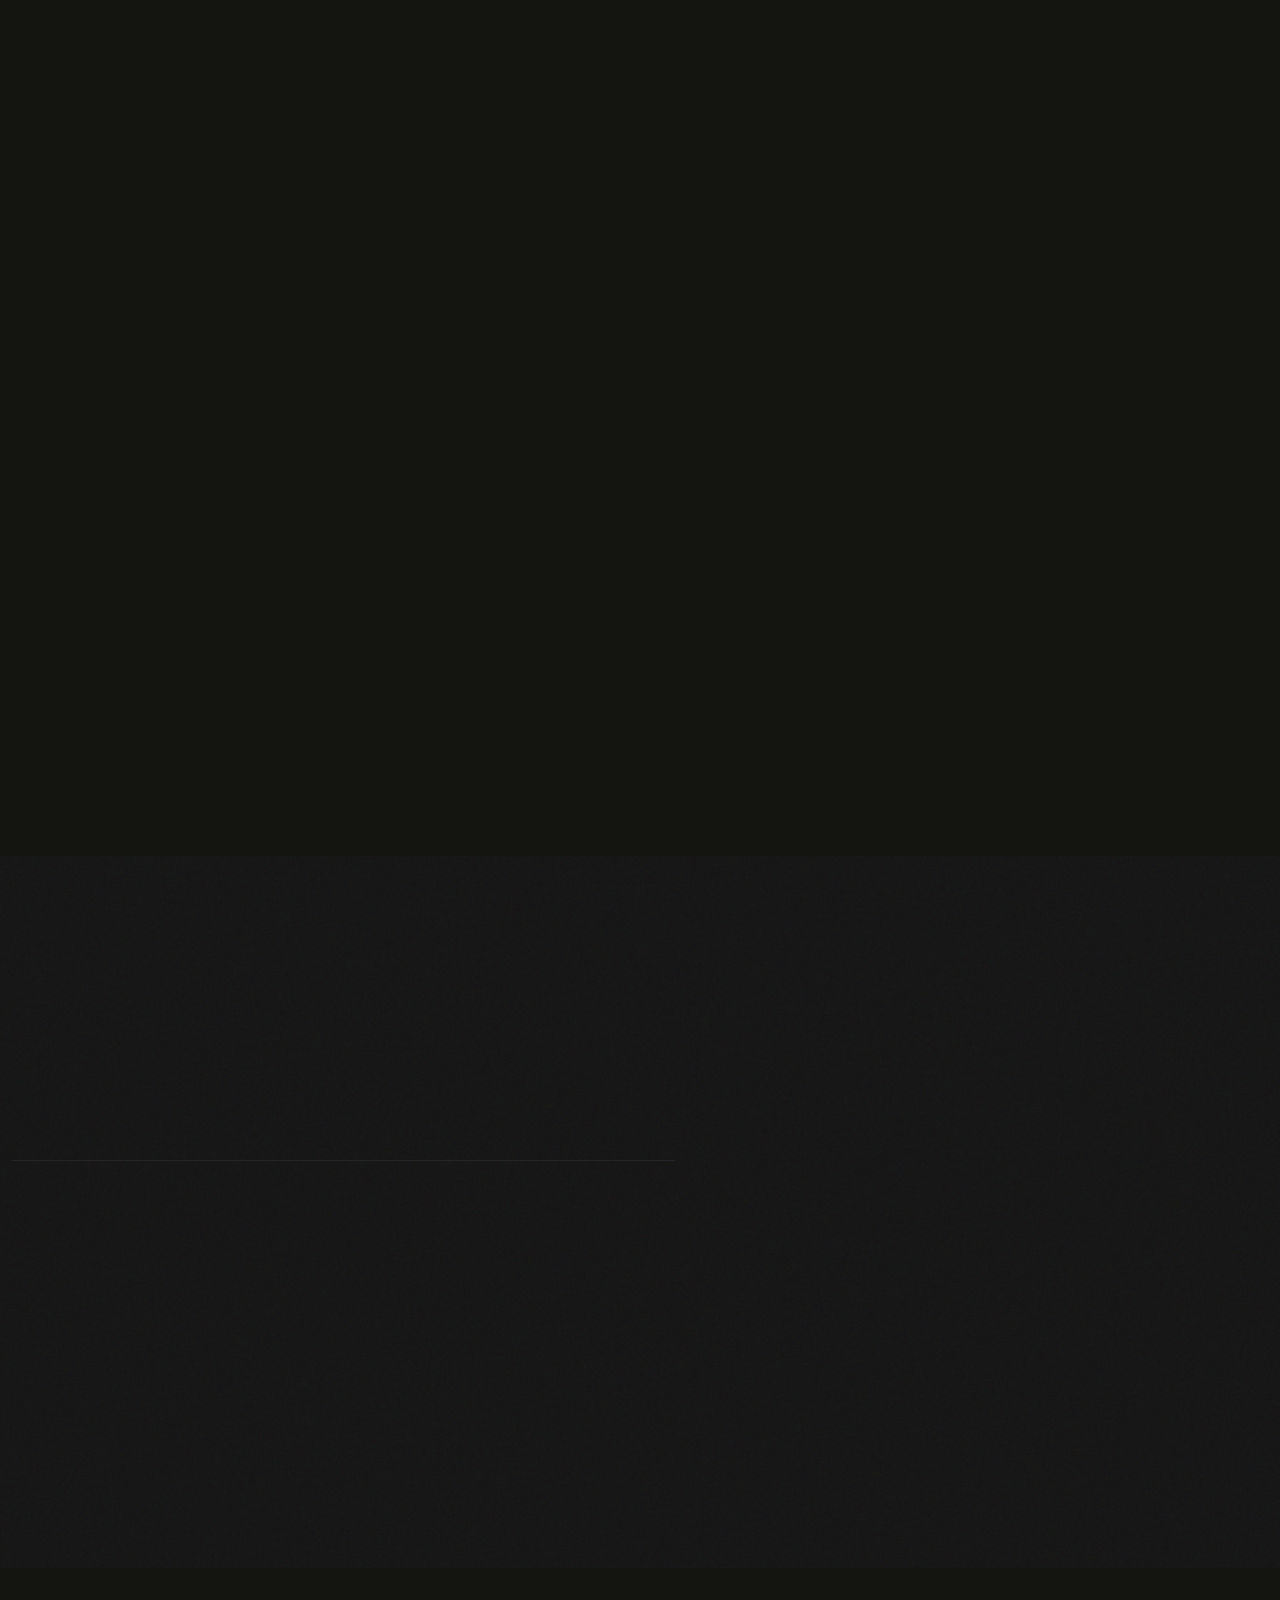
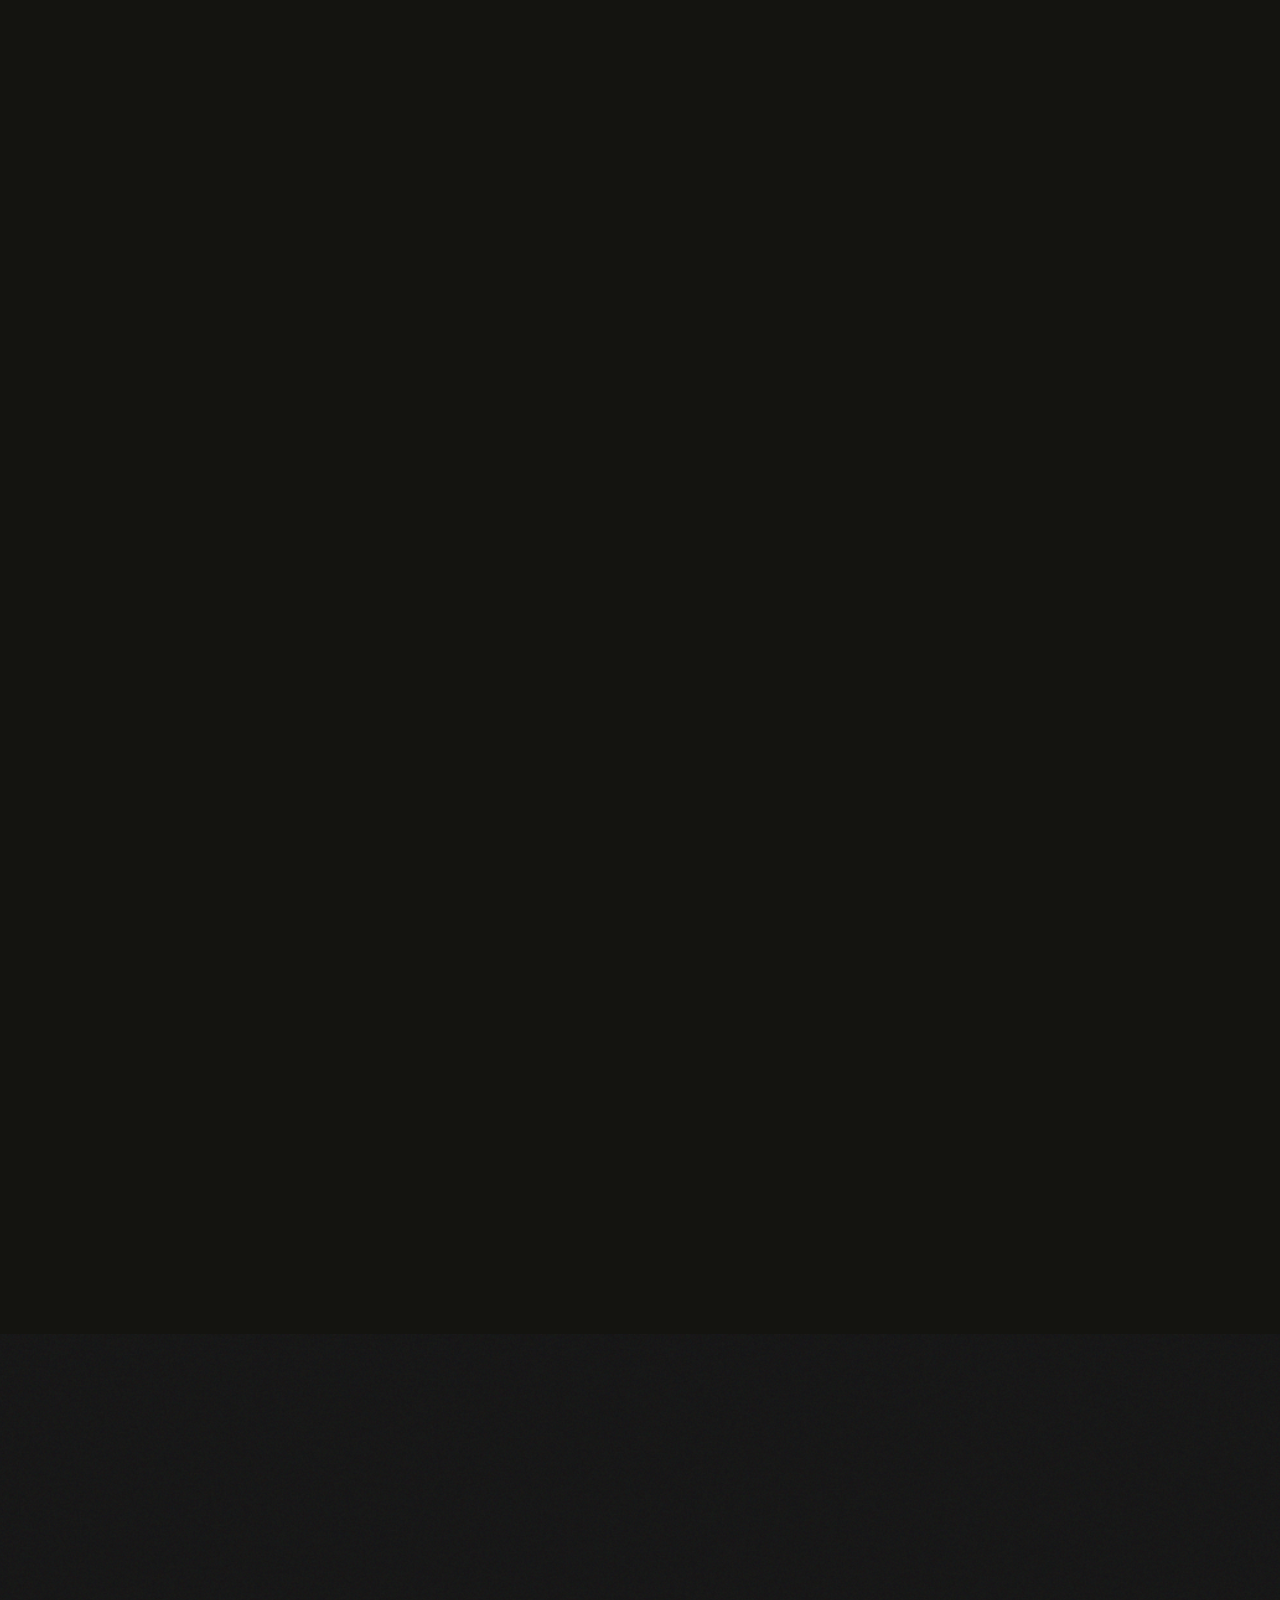
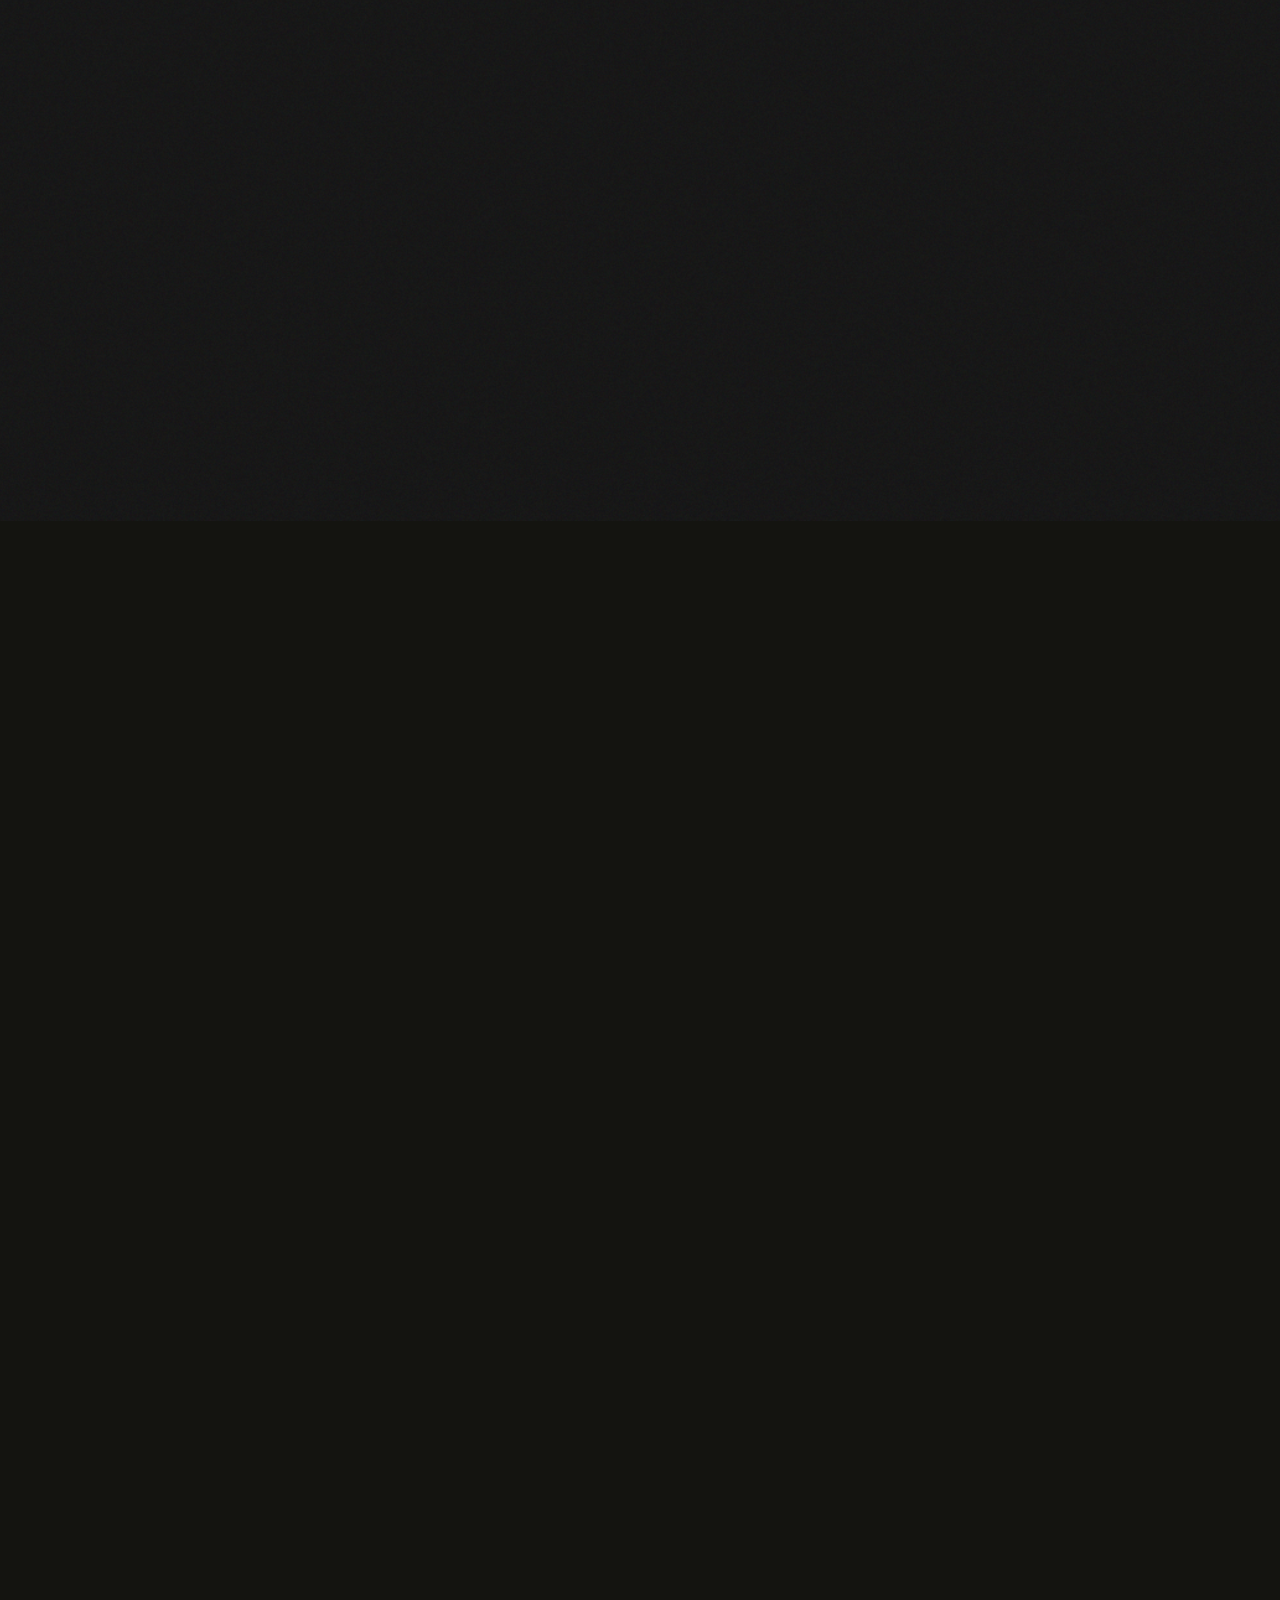
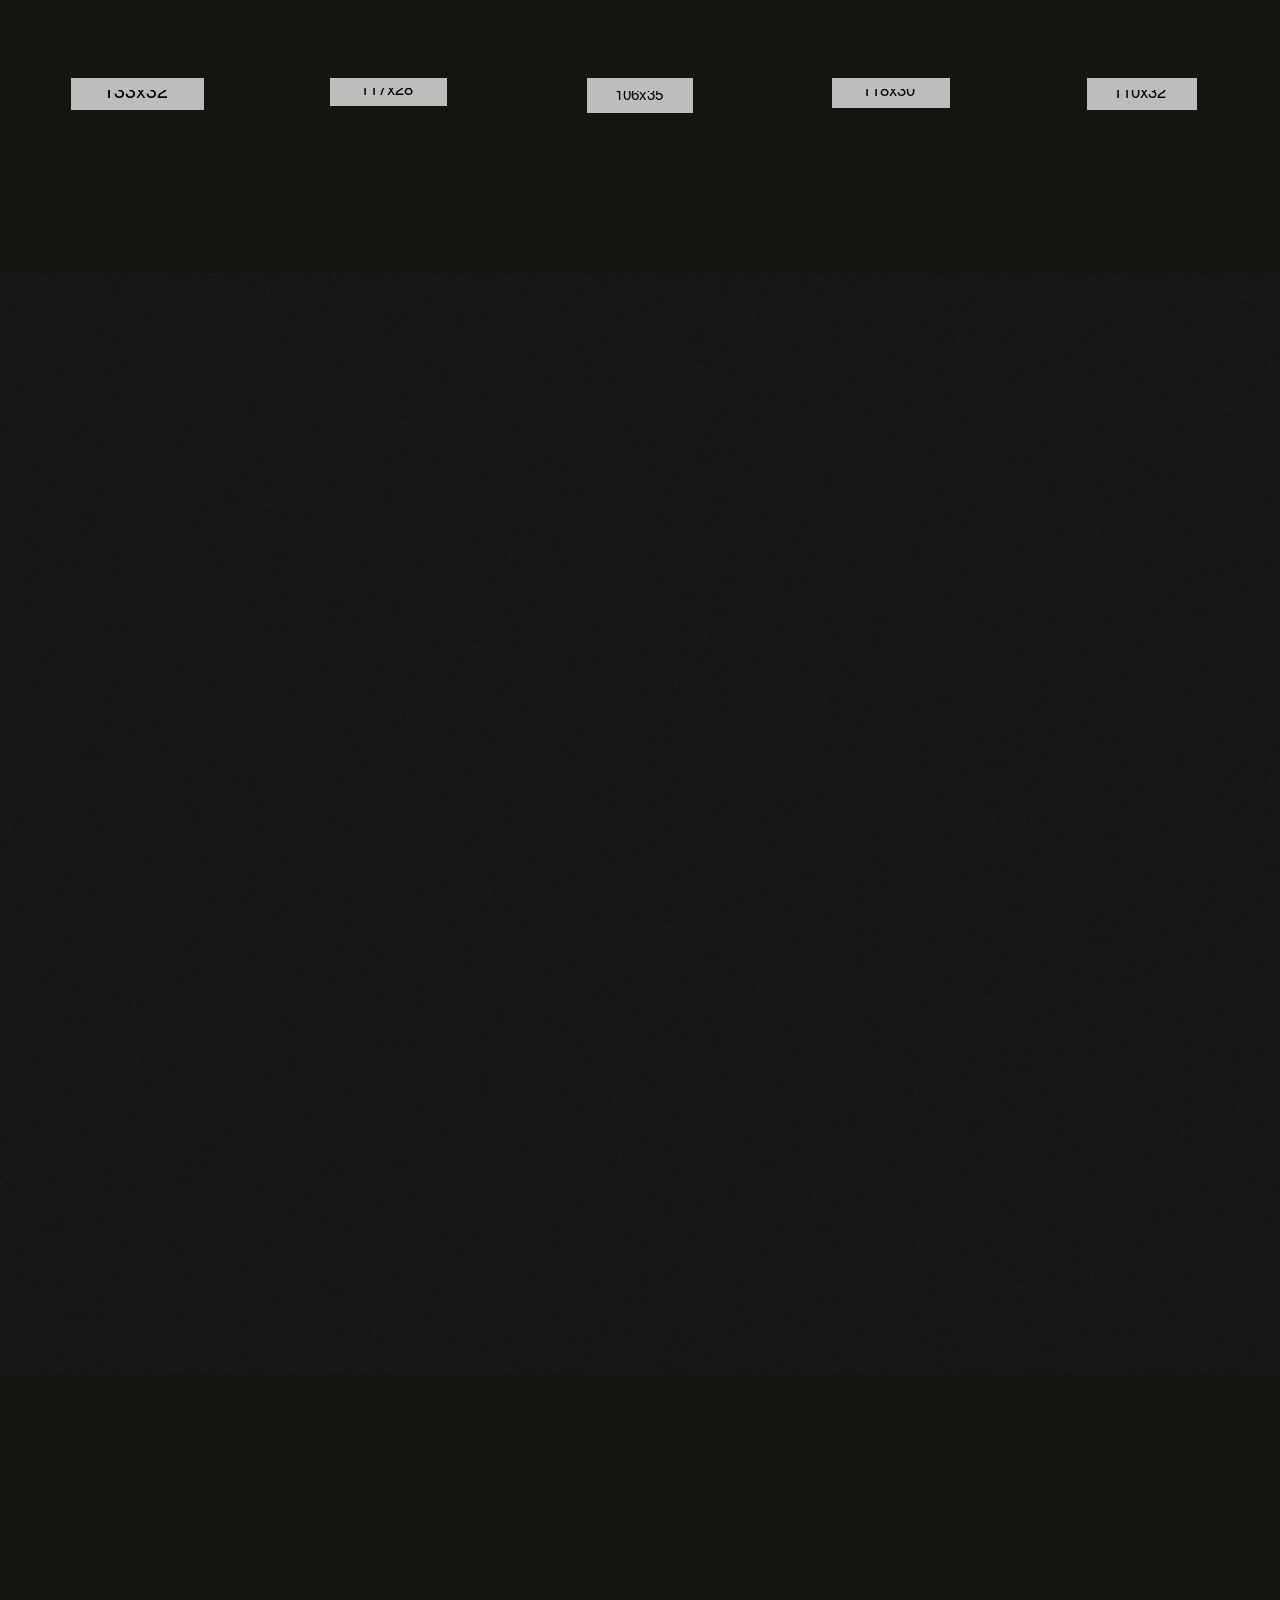
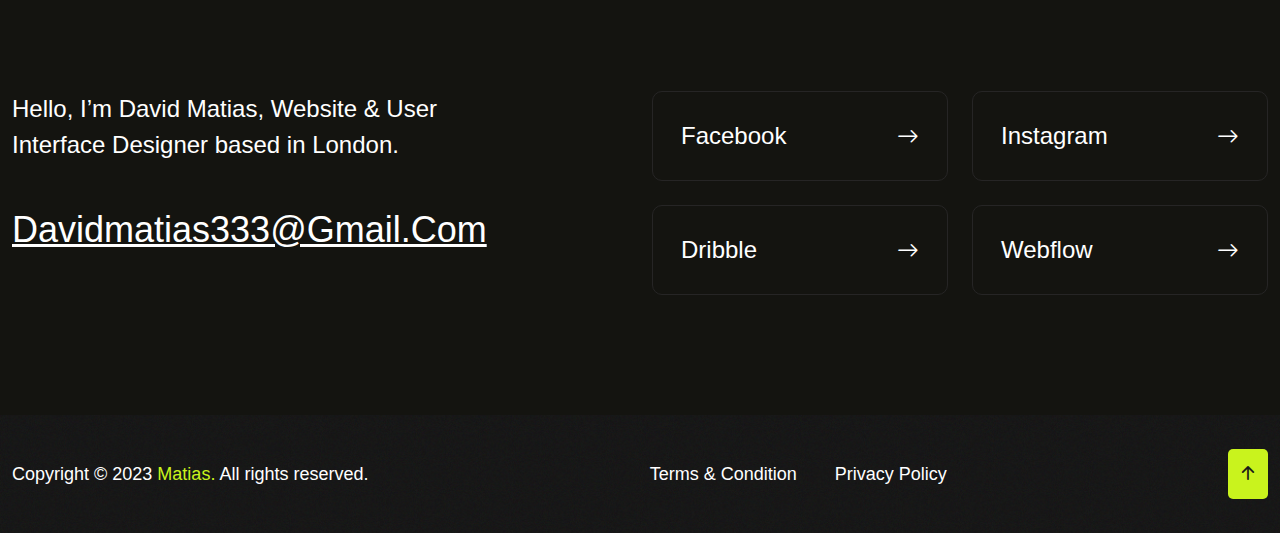
<file: Matias-dark/index.html>
<!DOCTYPE html>
<html lang="en">
<head>
   <!--<< Required meta tags >>-->
   <meta charset="UTF-8">
   <meta http-equiv="X-UA-Compatible" content="IE=edge">
   <meta name="viewport" content="width=device-width, initial-scale=1.0">
   <!--<< Title >>-->
   <title>Matias - Personal Portfolio Template</title>
   <!--<< Favcion >>-->
   <link rel="shortcut icon" href="assets/img/logo/favicon.png">
   <!--<< Bootstrap min.css >>-->
   <link rel="stylesheet" href="assets/css/bootstrap.min.css">
   <!--<< Aos animation css >>-->
   <link rel="stylesheet" href="assets/css/aos.css">
   <!--<< Main.css >>-->
   <link rel="stylesheet" href="assets/css/main.css">
</head>
<body>

<!--<< Preloader >>-->
<div class="preloader__matias">
   <div class="box text-center">
      <div class="matias mb-10">
         <img src="assets/img/banner/banner-man.png" alt="img">
      </div>
      <span class="fz-30 mati fw-600 text-uppercase">
         Matias
      </span>
   </div>
</div>
<!--<< Preloader >>--> 
   


<!--<< banner >>-->
<section class="banner__section">
   <!--<< Header v-1 >>-->
   <header class="header-section">
      <div class="container">
         <div class="header-wrapper">
            <div class="main__logo">
               <a href="index.html" class="logo">
                  <img src="assets/img/logo/logo.png" alt="logo">
               </a>
            </div>
            <ul class="main-menu">
               <li>
                  <a href="index.html">
                     Home
                  </a>
               </li>
               <li>
                  <a href="#about">
                     About
                  </a>
               </li>
               <li>
                  <a href="#prot">
                     Work
                  </a>
               </li>
               <li>
                  <a href="#services">
                     Services
                  </a>
                  <ul class="sub-menu">
                     <li>
                        <a href="service.html">
                           Service
                        </a>
                     </li>
                     <li>
                        <a href="service-details.html">
                           Service Details
                        </a>
                     </li>
                  </ul>
               </li>
               <li>
                  <a href="#testi">
                     Testimonial
                  </a>
               </li>
               <li>
                  <a href="javascript:void(0)">
                     Blog 
                  </a>
                  <ul class="sub-menu">
                     <li class="subtwohober">
                        <a href="blog.html">Blog</a>
                     </li>
                     <li><a href="blog-details.html">Blog Details</a></li>
                  </ul>
               </li>
               <li>
                  <a href="contact.html">
                     Contact
                  </a>
               </li>
            </ul>
            <div class="menu__components d-flex align-items-center">
               <a href="contact.html" class="d-flex fw-500 cmn--btn align-items-center gap-2">
                  <span class="get__text">
                     Let's Talk
                  </span>
                  <span>
                     <i class="bi bi-arrow-right fz-20"></i>                       
                  </span>
               </a>
               <div class="header-bar d-lg-none">
                  <span></span>
                  <span></span>
                  <span></span>
               </div>
               <div class="remove__click">
                  <i class="bi bi-list"></i>
               </div>
            </div>
         </div>
      </div>
   </header>
   <!--<< Header v-1 >>-->
   <div class="container">
      <div class="row g-4">
         <div class="col-lg-8">
            <div class="banner__content">
               <a href="#0" class="bn__currently">
                  <span class="d-block">
                     Currently available for freelance 
                  </span>
                  <span class="d-flex gap-4 align-items-center">
                     worldwide
                     <i class="bi bi-arrow-up-right"></i>
                  </span>
               </a>
               <h1>
                 <span class="hone"> Creative Visual</span>
                  <span class="d-block designers" data-text="Designer">Designer</span>
               </h1>
               <div class="video__area">
                  <img src="assets/img/banner/bn-arrow.png" class="vid__arrow" alt="img">
                  <a href="https://www.youtube.com/watch?v=zFuJgOiUEso&amp;ab_channel=SujithRajendran" class="video__80 video-btn">
                     <i class="bi bi-play-fill"></i>
                  </a>
                  <span class="proces">
                     Work
                     Process
                  </span>
               </div>
            </div>
         </div>
         <div class="col-lg-4">
            <div class="banner__thumb" data-aos="fade-up-right" data-aos-duration="300">
               <img src="assets/img/banner/banner-man.png" alt="man-img">
            </div>
         </div>
      </div>
   </div>
   <div class="banner__leftinfo">
      <div class="left__infomobile">
         <a href="#0">
            <img src="assets/img/banner/dial.png" alt="img">
         </a>
         <a href="#0">
            (+02)-574-328-301
         </a>
      </div>
      <div class="right__infoscroll">
         <a href="#prot" class="scroll">
            scroll down
         </a>
         <a href="#prot" class="scroll__bar">
            <img src="assets/img/banner/scroll-down.png" alt="img">
         </a>
      </div>
   </div>
   <div class="banner__rightinfo">
      <div class="right__infoscroll">
         <a href="#0" class="scroll">
            Follow Me
         </a>
         <a href="#0" class="scroll__bar">
            <img src="assets/img/banner/scroll-down.png" alt="img">
         </a>
      </div>
      <div class="banner__xlsocial">
         <ul class="banner__soci d-grid justify-content-center">
            <li>
               <a href="#0">
                  <i class="bi bi-facebook"></i>
               </a>
            </li>
            <li>
               <a href="#0">
                  <i class="bi bi-twitter"></i>
               </a>
            </li>
            <li>
               <a href="#0">
                  <i class="bi bi-instagram"></i>
               </a>
            </li>
            <li>
               <a href="#0">
                  <i class="bi bi-globe"></i>
               </a>
            </li>
            <li>
               <a href="#0">
                  <i class="bi bi-linkedin"></i>
               </a>
            </li>
         </ul>
      </div>
   </div>
</section>
<!--<< banner >>-->

<!--<< text slide v1 >>-->
<div class="marquee-wrapper text-slider">
   <div class="marquee-inner to-left">
       <ul class="marqee-list d-flex">
           <li class="marquee-item">
               <img src="assets/img/banner/ts1.png" alt="text-slide"> <span class="stroke-text"><img src="assets/img/banner/ts2.png" alt="text-slide"></span>
               <img src="assets/img/banner/ts3.png" alt="text-slide"> <span class="stroke-text"><img src="assets/img/banner/ts4.png" alt="text-slide"></span>
               <img src="assets/img/banner/ts1.png" alt="text-slide"> <span class="stroke-text"><img src="assets/img/banner/ts2.png" alt="text-slide"></span>
               <img src="assets/img/banner/ts3.png" alt="text-slide"> <span class="stroke-text"><img src="assets/img/banner/ts4.png" alt="text-slide"></span>
               <img src="assets/img/banner/ts1.png" alt="text-slide"> <span class="stroke-text"><img src="assets/img/banner/ts2.png" alt="text-slide"></span>
               <img src="assets/img/banner/ts3.png" alt="text-slide"> <span class="stroke-text"><img src="assets/img/banner/ts4.png" alt="text-slide"></span>
           </li>
       </ul>
   </div>
</div>
<!--<< text slide v1 >>-->

<!--<< about personal >>-->
<section class="about__section pt-120 pb-120" id="about">
   <div class="container">
      <div class="personal__head text-center">
         <img src="assets/img/about/section-star.png" class="mb-30" alt="star">
         <p class="descrp">
            I'm David Matias, I'm a Brand & Webflow Designer, Currently residing 
            in the lush Victoria Street London, Matias operates globally and is 
            ready to take on any design challenge.
         </p>
      </div>
      <div class="singletab">
         <ul class="tablinks">
             <li class="nav-links active">
                 <button class="tablink">About Me</button>
             </li>
             <li class="nav-links">
                 <button class="tablink">Experience</button>
             </li>
             <li class="nav-links">
                 <button class="tablink">Education</button>
             </li>
             <li class="nav-links">
                 <button class="tablink">Skills</button>
             </li>
         </ul>
         <div class="tabcontents">
             <div class="tabitem active">
               <div class="about__v1wrap">
                  <div class="row g-4 align-items-lg-start align-items-center">
                     <div class="col-lg-5">
                        <div class="about__onethumb" data-aos="zoom-in" data-aos-duration="500">
                           <img src="assets/img/about/personal-infothumb.png" alt="img">
                        </div>
                     </div>
                     <div class="col-lg-7">
                        <div class="about__onecontent">
                           <h2 class="h2-head" data-aos="fade-up"
                           data-aos-duration="500">
                              Personal Info
                           </h2>
                           <p class="p-descrip" data-aos="fade-up"
                           data-aos-duration="500">
                              Neque porro quisquam est, qui dolorem ipsum quia dolor sit consectetur, aliquam quaerats voluptatem. Ut enim ad minima veniam, exercitationem laboriosam, nisi ut aliquid ex ea autem velit esse quam nihil
                           </p>
                           <div class="about__contactwrap">
                              <div class="row g-4">
                                 <div class="col-xxl-6 col-xl-6 col-lg-12 col-md-6" data-aos="zoom-in">
                                    <div class="abox">
                                       <div class="about__contbox__item">
                                          <span class="ptext fz-18 mb-20 d-block">
                                             Email
                                          </span>
                                          <a href="#0">
                                             matias999@gmail.com
                                          </a>
                                       </div>
                                    </div>
                                 </div>
                                 <div class="col-xxl-6 col-xl-6 col-lg-12 col-md-6" data-aos="zoom-in">
                                    <div class="abox">
                                       <div class="about__contbox__item">
                                          <span class="ptext fz-18 mb-20 d-block">
                                             Phone
                                          </span>
                                          <a href="#0">
                                             +(2) 871 382 023
                                          </a>
                                       </div>
                                    </div>
                                 </div>
                                 <div class="col-xxl-6 col-xl-6 col-lg-12 col-md-6" data-aos="zoom-in">
                                    <div class="abox">
                                       <div class="about__contbox__item">
                                          <span class="ptext fz-18 mb-20 d-block">
                                             Address
                                          </span>
                                          <a href="#0">
                                             Victoria Street London,
                                          </a>
                                       </div>
                                    </div>
                                 </div>
                                 <div class="col-xxl-6 col-xl-6 col-lg-12 col-md-6" data-aos="zoom-in">
                                    <div class="abox">
                                       <div class="about__contbox__item">
                                          <span class="ptext fz-18 mb-20 d-block">
                                             Follow
                                          </span>
                                          <ul class="d-flex align-items-center gap-2 gap-xl-4">
                                             <li>
                                                <a href="#0">
                                                   <i class="bi bi-facebook"></i>
                                                </a>
                                             </li>
                                             <li>
                                                <a href="#0">
                                                   <i class="bi bi-twitter"></i>
                                                </a>
                                             </li>
                                             <li>
                                                <a href="#0">
                                                   <i class="bi bi-instagram"></i>
                                                </a>
                                             </li>
                                             <li>
                                                <a href="#0">
                                                   <i class="bi bi-globe"></i>
                                                </a>
                                             </li>
                                             <li>
                                                <a href="#0">
                                                   <i class="bi bi-linkedin"></i>
                                                </a>
                                             </li>
                                          </ul>
                                       </div>
                                    </div>
                                 </div>
                              </div>
                           </div>
                        </div>
                     </div>
                  </div>
               </div>
             </div>
             <div class="tabitem">
               <div class="about__v1wrap">
                  <div class="row g-4 align-items-lg-start align-items-center">
                     <div class="col-lg-5">
                        <div class="about__onethumb">
                           <img src="assets/img/about/personal-infothumb.png" alt="img">
                        </div>
                     </div>
                     <div class="col-lg-7">
                        <div class="about__onecontent">
                           <h2>
                              My Experience
                           </h2>
                           <p>
                              Neque porro quisquam est, qui dolorem ipsum quia dolor sit consectetur, aliquam quaerats voluptatem. Ut enim ad minima veniam, exercitationem laboriosam, nisi ut aliquid ex ea autem velit esse quam nihil
                           </p>
                           <div class="exprience__box mt-30">
                              <div class="exri__item">
                                 <span class="fz-18 fw-500 base">
                                    In 2011
                                 </span>
                                 <div class="expri__cont">
                                    <h4 class="mb-15 text-white">
                                       Software Engineer
                                    </h4>
                                    <p class="fz-18 pra d-block">
                                       UI Head & Manager
                                    </p>
                                 </div>
                              </div>
                              <div class="exri__item">
                                 <span class="fz-18 fw-500 base">
                                    In 2016
                                 </span>
                                 <div class="expri__cont">
                                    <h4 class="mb-15 text-white">
                                       Product Designer
                                    </h4>
                                    <p class="fz-18 pra d-block">
                                       Head of Department
                                    </p>
                                 </div>
                              </div>
                              <div class="exri__item">
                                 <span class="fz-18 fw-500 base">
                                    In 2023
                                 </span>
                                 <div class="expri__cont">
                                    <h4 class="mb-15 text-white">
                                       Senior UI Designer
                                    </h4>
                                    <p class="fz-18 pra d-block">
                                       Fiverr.com
                                    </p>
                                 </div>
                              </div>
                           </div>
                        </div>
                     </div>
                  </div>
               </div>
             </div>
             <div class="tabitem">
               <div class="about__v1wrap">
                  <div class="row g-4 align-items-lg-start align-items-center">
                     <div class="col-lg-5">
                        <div class="about__onethumb">
                           <img src="assets/img/about/personal-infothumb.png" alt="img">
                        </div>
                     </div>
                     <div class="col-lg-7">
                        <div class="about__onecontent">
                           <h2>
                              My Education
                           </h2>
                           <p>
                              Neque porro quisquam est, qui dolorem ipsum quia dolor sit consectetur, aliquam quaerats voluptatem. Ut enim ad minima veniam, exercitationem laboriosam, nisi ut aliquid ex ea autem velit esse quam nihil
                           </p>
                           <div class="exprience__box mt-30">
                              <div class="exri__item">
                                 <span class="fz-18 fw-500 base">
                                    2011-2013
                                 </span>
                                 <div class="expri__cont">
                                    <h4 class="mb-15 text-white">
                                       Programming Course
                                    </h4>
                                    <p class="fz-18 pra d-block">
                                       New York University
                                    </p>
                                 </div>
                              </div>
                              <div class="exri__item">
                                 <span class="fz-18 fw-500 base">
                                    2013-2016
                                 </span>
                                 <div class="expri__cont">
                                    <h4 class="mb-15 text-white">
                                       University of Design
                                    </h4>
                                    <p class="fz-18 pra d-block">
                                       Kingston, United States
                                    </p>
                                 </div>
                              </div>
                              <div class="exri__item">
                                 <span class="fz-18 fw-500 base">
                                    2016-2018
                                 </span>
                                 <div class="expri__cont">
                                    <h4 class="mb-15 text-white">
                                       Web Design Course
                                    </h4>
                                    <p class="fz-18 pra d-block">
                                       New York University
                                    </p>
                                 </div>
                              </div>
                           </div>
                        </div>
                     </div>
                  </div>
               </div>
             </div>
             <div class="tabitem">
               <div class="about__v1wrap">
                  <div class="row g-4 align-items-lg-start align-items-center">
                     <div class="col-lg-5">
                        <div class="about__onethumb">
                           <img src="assets/img/about/personal-infothumb.png" alt="img">
                        </div>
                     </div>
                     <div class="col-lg-7">
                        <div class="about__onecontent">
                           <h2>
                              My Skills
                           </h2>
                           <p>
                              Neque porro quisquam est, qui dolorem ipsum quia dolor sit consectetur, aliquam quaerats voluptatem. Ut enim ad minima veniam, exercitationem laboriosam, nisi ut aliquid ex ea autem velit esse quam nihil
                           </p>
                           <div class="about__contactwrap">
                              <div class="row g-4">
                                 <div class="col-xxl-6 col-xl-6 col-lg-12 col-md-6">
                                    <div class="abox myskill__item">
                                       <div class="thumb">
                                          <img src="assets/img/about/figma.png" alt="img">
                                       </div>
                                       <div class="mys">
                                          <span class="ptext fz-18 mb-15 d-block">
                                             Figma
                                          </span>
                                          <h1 class="fw-600">
                                             90%
                                          </h1>
                                       </div>
                                    </div>
                                 </div>
                                 <div class="col-xxl-6 col-xl-6 col-lg-12 col-md-6">
                                    <div class="abox myskill__item">
                                       <div class="thumb">
                                          <img src="assets/img/about/word.png" alt="img">
                                       </div>
                                       <div class="mys">
                                          <span class="ptext fz-18 mb-15 d-block">
                                             Wordpress
                                          </span>
                                          <h1 class="fw-600">
                                             95%
                                          </h1>
                                       </div>
                                    </div>
                                 </div>
                                 <div class="col-xxl-6 col-xl-6 col-lg-12 col-md-6">
                                    <div class="abox myskill__item">
                                       <div class="thumb">
                                          <img src="assets/img/about/html.png" alt="img">
                                       </div>
                                       <div class="mys">
                                          <span class="ptext fz-18 mb-15 d-block">
                                             HTML
                                          </span>
                                          <h1 class="fw-600">
                                             85%
                                          </h1>
                                       </div>
                                    </div>
                                 </div>
                                 <div class="col-xxl-6 col-xl-6 col-lg-12 col-md-6">
                                    <div class="abox myskill__item">
                                       <div class="thumb">
                                          <img src="assets/img/about/boot.png" alt="img">
                                       </div>
                                       <div class="mys">
                                          <span class="ptext fz-18 mb-15 d-block">
                                             Bootstrap
                                          </span>
                                          <h1 class="fw-600">
                                             97%
                                          </h1>
                                       </div>
                                    </div>
                                 </div>
                              </div>
                           </div>
                        </div>
                     </div>
                  </div>
               </div>
             </div>
         </div>
     </div>
   </div>
</section>
<!--<< about personal >>-->

<!--<< text slide v2 >>-->
<div class="marquee-wrapper text-slider">
   <div class="marquee-inner to-right">
      <ul class="marqee-list d-flex">
            <li class="marquee-item">
                <img src="assets/img/banner/ts5.png" alt="text-slide"> <span class="stroke-text"><img src="assets/img/banner/ts6.png" alt="text-slide"></span>
                <img src="assets/img/banner/ts7.png" alt="text-slide"> <span class="stroke-text"><img src="assets/img/banner/ts8.png" alt="text-slide"></span>
                <img src="assets/img/banner/ts5.png" alt="text-slide"> <span class="stroke-text"><img src="assets/img/banner/ts6.png" alt="text-slide"></span>
                <img src="assets/img/banner/ts7.png" alt="text-slide"> <span class="stroke-text"><img src="assets/img/banner/ts8.png" alt="text-slide"></span>
                <img src="assets/img/banner/ts5.png" alt="text-slide"> <span class="stroke-text"><img src="assets/img/banner/ts6.png" alt="text-slide"></span>
                <img src="assets/img/banner/ts7.png" alt="text-slide"> <span class="stroke-text"><img src="assets/img/banner/ts8.png" alt="text-slide"></span>
            </li>
      </ul>
   </div>
</div>
<!--<< text slide v2 >>-->

<!--<< our aword >>-->
<section class="awoard__section">
   <div class="container">
      <div class="award__wraper table-responsive" data-aos="fade-up"
      data-aos-duration="2000">
         <table class="table w-100">
            <tbody>
               <tr>
                  <td>
                     <span class="table__title">
                        Our Awards
                     </span>
                  </td>
                  <td class="cusnoe">
                     
                  </td>
                  <td class="text-end">
                     <a href="#0" class="d-flex table__view justify-content-end align-items-center base gap-2">
                        <span>
                           View My Work
                        </span>
                        <i class="bi bi-arrow-right"></i>
                     </a>
                  </td>
                </tr>
              <tr>
                <td>Site Of The Day</td>
                <td>Css & Animation</td>
                <td class="text-end">2018</td>
              </tr>
              <tr>
               <td>Best Business Model</td>
               <td>New Strategy</td>
               <td class="text-end">2019</td>
             </tr>
             <tr>
               <td>Motion Graphic</td>
               <td>3D & Visual Effect</td>
               <td class="text-end">2020</td>
             </tr>
             <tr>
               <td>Video Design</td>
               <td>Css & Animation</td>
               <td class="text-end">2022</td>
             </tr>
            </tbody>
          </table>
      </div>
   </div>
</section>
<!--<< our aword >>-->

<!--<< project one >>-->
<section class="project__section pt-120 pb-120" id="prot">
   <div class="container">
      <div class="project__head text-center">
         <span class="common__sub" data-aos="fade-down"
         data-aos-duration="1000">
           Complete Project 
         </span>
         <h2 class="fw-500" data-aos="fade-down"
         data-aos-duration="2000">
            Look at my portfolio and give me 
            your feedback
         </h2>
      </div>
      <div class="row g-4">
         <div class="col-lg-6 col-md-6">
            <div class="project__wrapone">
               <div class="project__item cus__mb60" data-aos="fade-up"
         data-aos-duration="1000">
                  <a href="assets/img/project/pro1.png" class="thumb mb-30 imgc">
                     <img src="assets/img/project/pro1.png" alt="img">
                  </a>
                  <div class="content d-flex align-items-center justify-content-between gap-2">
                     <a href="protfolio.html" class="left__cont">
                        <span class="base mb-2 mb-xxl-3 d-block text-uppercase">
                           Product Design
                        </span>
                        <h3>
                           Brand Identity & Motion Design
                        </h3>
                     </a>
                     <a href="assets/img/project/pro1.png" class="common__icon imgc">
                        <i class="bi bi-arrow-up-right"></i>
                     </a>
                  </div>
               </div>
               <div class="project__item cus__mb60" data-aos="fade-up"
         data-aos-duration="1000">
                  <a href="assets/img/project/pro3.png" class="thumb mb-30 imgc">
                     <img src="assets/img/project/pro3.png" alt="img">
                  </a>
                  <div class="content d-flex align-items-center justify-content-between gap-2">
                     <a href="protfolio.html" class="left__cont">
                        <span class="base mb-2 mb-xxl-3 d-block text-uppercase">
                           Product Design
                        </span>
                        <h3>
                           Design & Branding Mokeup
                        </h3>
                     </a>
                     <a href="assets/img/project/pro3.png" class="common__icon imgc">
                        <i class="bi bi-arrow-up-right"></i>
                     </a>
                  </div>
               </div>
               <div class="project__item" data-aos="fade-up"
         data-aos-duration="1000">
                  <a href="assets/img/project/pro5.png" class="thumb mb-30 imgc">
                     <img src="assets/img/project/pro5.png" alt="img">
                  </a>
                  <div class="content d-flex align-items-center justify-content-between gap-2">
                     <a href="protfolio.html" class="left__cont">
                        <span class="base mb-2 mb-xxl-3 d-block text-uppercase">
                           Ui/ux Design
                        </span>
                        <h3>
                           Mobile Application Development
                        </h3>
                     </a>
                     <a href="assets/img/project/pro5.png" class="common__icon imgc">
                        <i class="bi bi-arrow-up-right"></i>
                     </a>
                  </div>
               </div>
            </div>
         </div>
         <div class="col-lg-6 col-md-6">
            <div class="project__wraptwo">
               <div class="project__item cus__mb60" data-aos="fade-up"
         data-aos-duration="2200">
                  <a href="assets/img/project/pro2.png" class="thumb mb-30 imgc">
                     <img src="assets/img/project/pro2.png" alt="img">
                  </a>
                  <div class="content d-flex align-items-center justify-content-between gap-2">
                     <a href="protfolio.html" class="left__cont">
                        <span class="base mb-2 mb-xxl-3 d-block text-uppercase">
                           Creative
                        </span>
                        <h3>
                           Paper & Book Covers Design
                        </h3>
                     </a>
                     <a href="assets/img/project/pro2.png" class="common__icon imgc">
                        <i class="bi bi-arrow-up-right"></i>
                     </a>
                  </div>
               </div>
               <div class="project__item cus__mb60" data-aos="fade-up"
         data-aos-duration="2200">
                  <a href="assets/img/project/pro4.png" class="thumb mb-30 imgc">
                     <img src="assets/img/project/pro4.png" alt="img">
                  </a>
                  <div class="content d-flex align-items-center justify-content-between gap-2">
                     <a href="protfolio.html" class="left__cont">
                        <span class="base mb-2 mb-xxl-3 d-block text-uppercase">
                           Design & Branding
                        </span>
                        <h3>
                           Creative Graphics Design
                        </h3>
                     </a>
                     <a href="assets/img/project/pro4.png" class="common__icon imgc">
                        <i class="bi bi-arrow-up-right"></i>
                     </a>
                  </div>
               </div>
               <div class="project__item" data-aos="fade-up"
         data-aos-duration="2200">
                  <a href="assets/img/project/pro6.png" class="thumb mb-30 imgc">
                     <img src="assets/img/project/pro6.png" alt="img">
                  </a>
                  <div class="content d-flex align-items-center justify-content-between gap-2">
                     <a href="protfolio.html" class="left__cont">
                        <span class="base mb-2 mb-xxl-3 d-block text-uppercase">
                           MOCKUP DESIGN
                        </span>
                        <h3>
                           Brand Identity & Motion Design
                        </h3>
                     </a>
                     <a href="assets/img/project/pro6.png" class="common__icon imgc">
                        <i class="bi bi-arrow-up-right"></i>
                     </a>
                  </div>
               </div>
            </div>
         </div>
      </div>
      <div class="custom__hover" >
         <a href="protfolio-details.html" class="hover__circle mauto" data-aos="zoom-out-down" data-aos-duration="2000">
            <span class="box">
               <i class="bi bi-arrow-up-right"></i>
               <span class="textmore"> 
                  Click More Work
               </span>
            </span>
         </a>
      </div>
   </div>
</section>
<!--<< project one >>-->

<!--<< project metting one >>-->
<section class="project__metting overhid pt-120 pb-120">
   <div class="container">
      <div class="row g-4 align-items-center">
        <div class="col-lg-7">
         <div class="pro__metting__content">
            <div class="project__head">
               <span class="common__sub" data-aos="fade-down" data-aos-duration="1000">
                 Need a Project? 
               </span>
               <h2 class="fw-500" data-aos="fade-down" data-aos-duration="1600">
                  Let's work together. fixed 
                  a meeting
               </h2>
            </div>
            <div class="about__contbox__item pb-30" data-aos="fade-up" data-aos-duration="1000">
               <span class="icon">
                  <i class="bi bi-envelope"></i>
               </span>
               <span class="box">
                  <span class="ptext fz-18 mb-1 d-block">
                     Email
                  </span>
                  <a href="#0">
                     davidmatias333@gmail.com
                  </a>
               </span>
            </div>
            <div class="about__contbox__item pb-30 pt-30" data-aos="fade-up" data-aos-duration="1500">
               <span class="icon">
                  <i class="bi bi-geo-alt"></i>
               </span>
               <span class="box">
                  <span class="ptext fz-18 mb-1 d-block">
                     Location
                  </span>
                  <a href="#0">
                     Victoria Street London, England
                  </a>
               </span>
            </div>
         </div>
        </div>
        <div class="col-lg-5">
            <div class="pro__mettingthumb" data-aos="zoom-in" data-aos-duration="2000">
               <img src="assets/img/project/project-need.png" alt="img">
            </div>
        </div>
      </div>
   </div>
</section>
<!--<< project metting one >>-->

<!--<< service >>-->
<section id="services" class="service__section overhid pt-120 pb-120">
   <div class="container">
      <div class="project__head text-center">
         <span class="common__sub" data-aos="fade-down" data-aos-duration="1000">
           Services That i Provide
         </span>
         <h2 class="fw-500" data-aos="fade-up" data-aos-duration="1200">
            My special service for your business 
            development
         </h2>
      </div>
      <div class="service__uniquewrap">
         <div class="service__unique__item pb-40 pt-40" data-aos="fade-up" data-aos-duration="1000">
            <div class="left__service">
               <div class="serial__adjust">
                  <span>
                     01
                  </span>
                  <div class="cont">
                     <h5>
                        Designer
                     </h5>
                     <h2>
                        <a href="service.html">
                           Illustration Design
                        </a>
                     </h2>
                  </div>
               </div>
               <p class="pra">
                  Duis aute irure dolor in reprehenderit in voluptate velit esse cillum dolore eu fugiat nulla pariatur. sunt in culpa qui officia deserunt mollit 
               </p>
            </div>
            <a href="service.html" class="common__icon">
               <i class="bi bi-arrow-up-right"></i>
            </a>
         </div>
         <div class="service__unique__item pb-40 pt-40" data-aos="fade-up" data-aos-duration="1200">
            <div class="left__service">
               <div class="serial__adjust">
                  <span>
                     02
                  </span>
                  <div class="cont">
                     <h5>
                        Branding
                     </h5>
                     <h2>
                        <a href="service.html">
                           Business Branding
                        </a>
                     </h2>
                  </div>
               </div>
               <p class="pra">
                  Duis aute irure dolor in reprehenderit in voluptate velit esse cillum dolore eu fugiat nulla pariatur. sunt in culpa qui officia deserunt mollit 
               </p>
           </div>
            <a href="service.html" class="common__icon">
               <i class="bi bi-arrow-up-right"></i>
            </a>
         </div>
         <div class="service__unique__item pb-40 pt-40" data-aos="fade-up" data-aos-duration="1400">
            <div class="left__service">
               <div class="serial__adjust">
                  <span>
                     03
                  </span>
                  <div class="cont">
                     <h5>
                        UI/UX Design
                     </h5>
                     <h2>
                        <a href="service.html">
                           Web UI/UX Design
                        </a>
                     </h2>
                  </div>
               </div>
               <p class="pra">
                  Duis aute irure dolor in reprehenderit in voluptate velit esse cillum dolore eu fugiat nulla pariatur. sunt in culpa qui officia deserunt mollit 
               </p>
           </div>
            <a href="service.html" class="common__icon">
               <i class="bi bi-arrow-up-right"></i>
            </a>
         </div>
         <div class="service__unique__item pb-40 pt-40" data-aos="fade-up" data-aos-duration="1600">
            <div class="left__service">
               <div class="serial__adjust">
                  <span>
                     04
                  </span>
                  <div class="cont">
                     <h5>
                       Web Design
                     </h5>
                     <h2>
                        <a href="service.html">
                           Application Design
                        </a>
                     </h2>
                  </div>
               </div>
               <p class="pra">
                  Duis aute irure dolor in reprehenderit in voluptate velit esse cillum dolore eu fugiat nulla pariatur. sunt in culpa qui officia deserunt mollit 
               </p>
           </div>
            <a href="service.html" class="common__icon">
               <i class="bi bi-arrow-up-right"></i>
            </a>
         </div>
         <div class="service__unique__item pb-40 pt-40" data-aos="fade-up" data-aos-duration="1800">
            <div class="left__service">
               <div class="serial__adjust">
                  <span>
                     05
                  </span>
                  <div class="cont">
                     <h5>
                        SEO Analytics
                     </h5>
                     <h2>
                        <a href="service.html">
                           Digital Marketing
                        </a>
                     </h2>
                  </div>
               </div>
               <p class="pra">
                  Duis aute irure dolor in reprehenderit in voluptate velit esse cillum dolore eu fugiat nulla pariatur. sunt in culpa qui officia deserunt mollit 
               </p>
           </div>
            <a href="service.html" class="common__icon">
               <i class="bi bi-arrow-up-right"></i>
            </a>
         </div>
      </div>
   </div>
</section>
<!--<< service >>-->

<!--<< process >>-->
<section class="process__section pt-120 pb-120">
   <div class="container">
      <div class="project__head text-center">
         <span class="common__sub" data-aos="fade-down" data-aos-duration="1000">
           Working Process 
         </span>
         <h2 class="fw-500" data-aos="fade-up" data-aos-duration="1000">
            Your dream website in just 
           <span class="d-block">
            few steps
           </span>
         </h2>
      </div>
      <div class="row g-4">
        <div class="col-lg-4 col-md-6 col-sm-6" data-aos="flip-up" data-aos-duration="500">
         <div class="process__item">
            <h2 class="white mb-24">
               Concept
            </h2>
            <p class="mb-30 pra fz-18">
               Nemo enim ipsam voluptatem voluptas sit aspernatur aut odit aut fugit, 
            </p>
            <ul>
               <li>
                  Reviewing any existing branding
               </li>
               <li>
                  Target audience and competitors research
               </li>
               <li>
                  Developing a strategy
               </li>
            </ul>
         </div>
        </div>
        <div class="col-lg-4 col-md-6 col-sm-6" data-aos="flip-up" data-aos-duration="500">
         <div class="process__item">
            <h2 class="white mb-24">
               Design
            </h2>
            <p class="mb-30 pra fz-18">
               Nemo enim ipsam voluptatem voluptas sit aspernatur aut odit aut fugit, 
            </p>
            <ul>
               <li>
                  Developing wireframes and mockup
               </li>
               <li>
                  Choosing typography, color palettes,
               </li>
               <li>
                  Refining the design
               </li>
            </ul>
         </div>
        </div>
        <div class="col-lg-4 col-md-6 col-sm-6" data-aos="flip-up" data-aos-duration="500">
         <div class="process__item">
            <h2 class="white mb-24">
               Webflow
            </h2>
            <p class="mb-30 pra fz-18">
               Nemo enim ipsam voluptatem voluptas sit aspernatur aut odit aut fugit, 
            </p>
            <ul>
               <li>
                  Testing the website thoroughly launch
               </li>
               <li>
                  Choosing typography, color palettes,
               </li>
               <li>
                  Refining the design
               </li>
            </ul>
         </div>
        </div>
      </div>
   </div>
</section>
<!--<< process >>-->

<!--<< testimonial >>-->
<section class="testimonial__section pt-120 pb-120" id="testi">
   <div class="container">
      <div class="project__head text-center">
         <span class="common__sub" data-aos="fade-up" data-aos-duration="1000">
           Testimonial 
         </span>
         <h2 class="fw-500" data-aos="fade-down" data-aos-duration="1000">
            Happy Words From Happy 
           <span class="d-block">
            Customer
           </span>
         </h2>
      </div>
      <div class="testimonial__v1wrap pb-120" data-aos="fade-up" data-aos-duration="1000">
         <div class="row justify-content-center">
            <div class="col-lg-8">
               <div class="swiper testimonial__slidewrap">
                  <div class="swiper-wrapper">
                     <div class="test__slide swiper-slide">
                        <div class="d-flex mb-40 align-items-center gap-2">
                           <i class="bi bi-star-fill ratting fz-20"></i>
                           <i class="bi bi-star-fill ratting fz-20"></i>
                           <i class="bi bi-star-fill ratting fz-20"></i>
                           <i class="bi bi-star-fill ratting fz-20"></i>
                           <i class="bi bi-star-fill ratting fz-20"></i>
                        </div>
                        <p>
                           There are many variations of passages of Lorem Ipsum available, by injected humour, or randomised words which don't look even slightly believable. If you are going to use a passage of Lorem Ipsum, you need to be hidden in middle of text. All the Lorem Ipsum generators 
                        </p>
                        <h4 class="base mb-2">
                           Shawn Beltran
                        </h4>
                        <span class="fz-18 ptext">
                           Business Owner
                        </span>
                     </div>
                     <div class="test__slide swiper-slide">
                        <div class="d-flex mb-40 align-items-center gap-2">
                           <i class="bi bi-star-fill ratting fz-20"></i>
                           <i class="bi bi-star-fill ratting fz-20"></i>
                           <i class="bi bi-star-fill ratting fz-20"></i>
                           <i class="bi bi-star-fill ratting fz-20"></i>
                           <i class="bi bi-star-fill ratting fz-20"></i>
                        </div>
                        <p>
                           There are many variations of passages of Lorem Ipsum available, by injected humour, or randomised words which don't look even slightly believable. If you are going to use a passage of Lorem Ipsum, you need to be hidden in middle of text. All the Lorem Ipsum generators 
                        </p>
                        <h4 class="base mb-2">
                           John Methcel
                        </h4>
                        <span class="fz-18 ptext">
                           Business Owner
                        </span>
                     </div>
                     <div class="test__slide swiper-slide">
                        <div class="d-flex mb-40 align-items-center gap-2">
                           <i class="bi bi-star-fill ratting fz-20"></i>
                           <i class="bi bi-star-fill ratting fz-20"></i>
                           <i class="bi bi-star-fill ratting fz-20"></i>
                           <i class="bi bi-star-fill ratting fz-20"></i>
                           <i class="bi bi-star-fill ratting fz-20"></i>
                        </div>
                        <p>
                           There are many variations of passages of Lorem Ipsum available, by injected humour, or randomised words which don't look even slightly believable. If you are going to use a passage of Lorem Ipsum, you need to be hidden in middle of text. All the Lorem Ipsum generators 
                        </p>
                        <h4 class="base mb-2">
                           Nethon Jr
                        </h4>
                        <span class="fz-18 ptext">
                           Business Owner
                        </span>
                     </div>
                  </div>
                  <div class="swiper-pagination3"></div>
               </div>
            </div>
         </div>
         <div class="quote">
            <img src="assets/img/testimonial/quote.png" alt="img">
         </div>
         <div class="man1">
            <img src="assets/img/testimonial/man1.png" alt="img">
         </div>
         <div class="man2">
            <img src="assets/img/testimonial/man3.png" alt="img">
         </div>
         <div class="man3">
            <img src="assets/img/testimonial/man2.png" alt="img">
         </div>
         <div class="test__shape">
            <img src="assets/img/testimonial/testi-arrow.png" alt="img">
         </div>
      </div>
      <div class="sponsor__area pt-120">
         <h4 class="sponsor__title" data-aos="fade-down" data-aos-duration="1000">
            More than  100+ companies  trusted us worldwide 
         </h4>
         <div class="swiper sponsor__wrap">
            <div class="swiper-wrapper">
               <div class="sponsor__slide swiper-slide">
                  <img src="assets/img/testimonial/partner1.png" alt="img">
               </div>
               <div class="sponsor__slide swiper-slide">
                  <img src="assets/img/testimonial/partner2.png" alt="img">
               </div>
               <div class="sponsor__slide swiper-slide">
                  <img src="assets/img/testimonial/partner3.png" alt="img">
               </div>
               <div class="sponsor__slide swiper-slide">
                  <img src="assets/img/testimonial/partner4.png" alt="img">
               </div>
               <div class="sponsor__slide swiper-slide">
                  <img src="assets/img/testimonial/partner6.png" alt="img">
               </div>
               <div class="sponsor__slide swiper-slide">
                  <img src="assets/img/testimonial/partner2.png" alt="img">
               </div>
            </div>
         </div>
      </div>
   </div>
</section>
<!--<< testimonial >>-->

<!--<< blog >>-->
<section class="blog__section overhid pt-120 pb-120">
   <div class="container">
      <div class="row g-4">
         <div class="col-xl-4 col-lg-3">
            <div class="project__head">
               <span class="common__sub" data-aos="fade-down" data-aos-duration="1000">
                My Blogs
               </span>
               <h2 class="fw-500 mt-3" data-aos="fade-down" data-aos-duration="1500">
                  Recent Posts
               </h2>
               <div class="blog__hoverbox">
                  <a href="blog.html" class="hover__circle wow fadeInUp" data-wow-duration="1.6s">
                     <span class="box">
                        <i class="bi bi-arrow-up-right"></i>
                        <span class="textmore"> 
                           Click More Work
                        </span>
                     </span>
                  </a>
               </div>
            </div>
         </div>
         <div class="col-xl-8 col-lg-9">
            <div class="blog__rightwrap">
               <div class="service__uniquewrap">
                  <div class="service__unique__item pb-40 pt-40" data-aos="fade-up" data-aos-duration="1000">
                     <div class="left__service">
                        <div class="serial__adjust">
                           <div class="cont">
                              <span class="dates">
                                 Sept 19, 2023
                              </span>
                              <h3>
                                 <a href="blog.html">
                                    Brand design that helps 
                                    the company grow
                                 </a>
                              </h3>
                           </div>
                        </div>
                        <a href="assets/img/blog/opa-blog.png" class="opa__thumb imgc">
                           <img src="assets/img/blog/opa-blog.png" alt="img-opa">
                        </a>
                     </div>
                     <a href="assets/img/blog/opa-blog.png" class="common__icon imgc">
                        <i class="bi bi-eye"></i>
                     </a>
                  </div>
                  <div class="service__unique__item pb-40 pt-40" data-aos="fade-up" data-aos-duration="1400">
                     <div class="left__service">
                        <div class="serial__adjust">
                           <div class="cont">
                              <span class="dates">
                                 Sept 19, 2023
                              </span>
                              <h3>
                                 <a href="blog.html">
                                    Brand design that helps 
                                    the company grow
                                 </a>
                              </h3>
                           </div>
                        </div>
                        <a href="assets/img/blog/opa-blog.png" class="opa__thumb imgc">
                           <img src="assets/img/blog/opa-blog.png" alt="img-opa">
                        </a>
                     </div>
                     <a href="assets/img/blog/opa-blog.png" class="common__icon imgc">
                        <i class="bi bi-eye"></i>
                     </a>
                  </div>
                  <div class="service__unique__item pb-40 pt-40" data-aos="fade-up" data-aos-duration="1800">
                     <div class="left__service">
                        <div class="serial__adjust">
                           <div class="cont">
                              <span class="dates">
                                 Sept 19, 2023
                              </span>
                              <h3>
                                 <a href="blog.html">
                                    Brand design that helps 
                                    the company grow
                                 </a>
                              </h3>
                           </div>
                        </div>
                        <a href="assets/img/blog/opa-blog.png" class="opa__thumb imgc">
                           <img src="assets/img/blog/opa-blog.png" alt="img-opa">
                        </a>
                     </div>
                     <a href="assets/img/blog/opa-blog.png" class="common__icon imgc">
                        <i class="bi bi-eye"></i>
                     </a>
                  </div>
               </div>
            </div>
         </div>
      </div>
   </div>
</section>
<!--<< blog >>-->

<!--<< Footer >>-->
<footer class="footer__section">
   <div class="container">
      <div class="footer__top pt-120 pb-120">
         <div class="fl" data-aos="fade-up" data-aos-duration="1000">
            Get In Touch
         </div>
         <div class="row g-4">
            <div class="col-lg-6">
               <div class="get__content">
                  <p>
                     Hello, I’m David Matias, Website & User Interface 
                     Designer based in London.
                  </p>
                  <a href="#0">davidmatias333@gmail.com</a>
               </div>
            </div>
            <div class="col-lg-6">
               <div class="get__rightcontetn">
                  <div class="row g-4">
                     <div class="col-lg-6 col-md-6 col-sm-6">
                        <a href="#0" class="social__footer">
                           Facebook
                           <i class="bi bi-arrow-right"></i>
                        </a>
                     </div>
                     <div class="col-lg-6 col-md-6 col-sm-6">
                        <a href="#0" class="social__footer">
                           Instagram
                           <i class="bi bi-arrow-right"></i>
                        </a>
                     </div>
                     <div class="col-lg-6 col-md-6 col-sm-6">
                        <a href="#0" class="social__footer">
                           Dribble
                           <i class="bi bi-arrow-right"></i>
                        </a>
                     </div>
                     <div class="col-lg-6 col-md-6 col-sm-6">
                        <a href="#0" class="social__footer">
                           Webflow
                           <i class="bi bi-arrow-right"></i>
                        </a>
                     </div>
                  </div>
               </div>
            </div>
         </div>
      </div>
   </div>
   <div class="footer__bottom cmn__bg">
      <div class="container">
         <div class="copyright">
            <p class="white"> Copyright © 2023 <a href="index-2.html" class="base">Matias.</a> All rights reserved.</p>
            <ul class="terms">
               <li>
                  <a href="#0">
                     Terms & Condition
                  </a>
               </li>
               <li>
                  <a href="#0">
                     Privacy Policy
                  </a>
               </li>
            </ul>
            <a href="#about" class="toparrow">
               <i class="bi bi-arrow-up-short"></i>
            </a>
         </div>
      </div>
   </div>
</footer>
<!--<< Footer >>-->

<!--<<  sub side bar custom >>-->
<div class="subside__barmenu sub__contact">
   <div class="remove__click d-flex justify-content-center align-items-center">
      <i class="bi bi-x-lg"></i>
   </div>
   <div class="sub__contact__wrapper d-grid">
      <a href="index-2.html" class="side-logo">
         <img src="assets/img/logo/logo.png" alt="img">
      </a>
      <p>
         Neque porro quisquam est, qui dolorem ipsum quia dolor sit consectetur, aliquam quaerats voluptatem. Ut enim ad minima veniam, exercitationem laboriosam, nisi ut aliquid ex ea autem velit esse quam nihil
      </p>
      <div class="sub__contact-left d-grid">
         <div class="sub__contac-item">
            <div class="content">
               <span class="address d-block">
                  address
               </span>
               <span class="textp">
                  Victoria Street London,
               </span>
            </div>
         </div>
         <div class="sub__contac-item">
            <div class="content">
               <span class="address d-block">
                  email
               </span>
               <a href="javascript:void(0)" class="textp">
                  matias999@.com
               </a>
            </div>
         </div>
         <div class="sub__contac-item">
            <div class="content">
               <span class="address d-block">
                  call now
               </span>
               <a href="jasacript:void(0)" class="textp">
                  +98 4758 2154 021
               </a>
            </div>
         </div>
      </div>
      <div class="sub__contact-right mb-80 position-relative">
         <ul class="social d-flex gap-3">
            <li>
               <a href="javascript:void(0)">
                  <i class="bi bi-facebook"></i>
               </a>
            </li>
            <li>
               <a href="javascript:void(0)">
                  <i class="bi bi-twitter"></i>
               </a>
            </li>
            <li>
               <a href="javascript:void(0)">
                  <i class="bi bi-linkedin"></i>
               </a>
            </li>
            <li>
               <a href="javascript:void(0)">
                  <i class="bi bi-youtube"></i>
               </a>
            </li>
         </ul>
      </div>
      <a href="#0" class="d-flex justify-content-center fw-500 cmn--btn align-items-center gap-2">
         <span>
            <i class="bi bi-chevron-right"></i>             
         </span>
         <span class="get__text">
            Let's Talk
         </span>
      </a>
   </div>
</div>
<!--<<  sub side bar custom >>-->

   <!--<< Scroll To Top >>-->
   <div class="progress-wrap">
      <svg
         class="progress-circle svg-content"
         width="100%"
         height="100%"
         viewBox="-1 -1 102 102"
      >
         <path fill="#c9f31d" d="M50,1 a49,49 0 0,1 0,98 a49,49 0 0,1 0,-98"/>
      </svg>
      <i class="bi bi-arrow-90deg-up title topping"></i>
   </div>
   <!--<< Scroll To Top >>-->

   <!--<< Jquery Latest >>-->
   <script src="assets/js/jquery-3.7.0.min.js"></script>
   <!--<< Viewport Js >>-->
   <script src="assets/js/viewport.jquery.js"></script>
   <!--<< Bootstrap Js >>-->
   <script src="assets/js/bootstrap.min.js"></script>
   <!--<< Aos animation Js >>-->
   <script src="assets/js/aos.js"></script>
   <!--<< Nice Select Js >>-->
   <script src="assets/js/jquery.nice-select.min.js"></script>
   <!--<< Swiper Slide Js >>-->
   <script src="assets/js/swiper-bundle.min.js"></script>
   <!--<< Swiper Bundle Js >>-->
   <script src="assets/js/jquery.magnific-popup.min.js"></script>
   <!--<< magnific popup Js >>-->
   <script src="assets/js/odometer.min.js"></script>
   <!--<< Odometer js Js >>-->
   <script src="assets/js/wow.min.js"></script>
   <!--<< Wow Animation js >>-->
   <script src="assets/js/main.js"></script>
   <!--<< Main.js >>-->
</body>
</html>
</file>
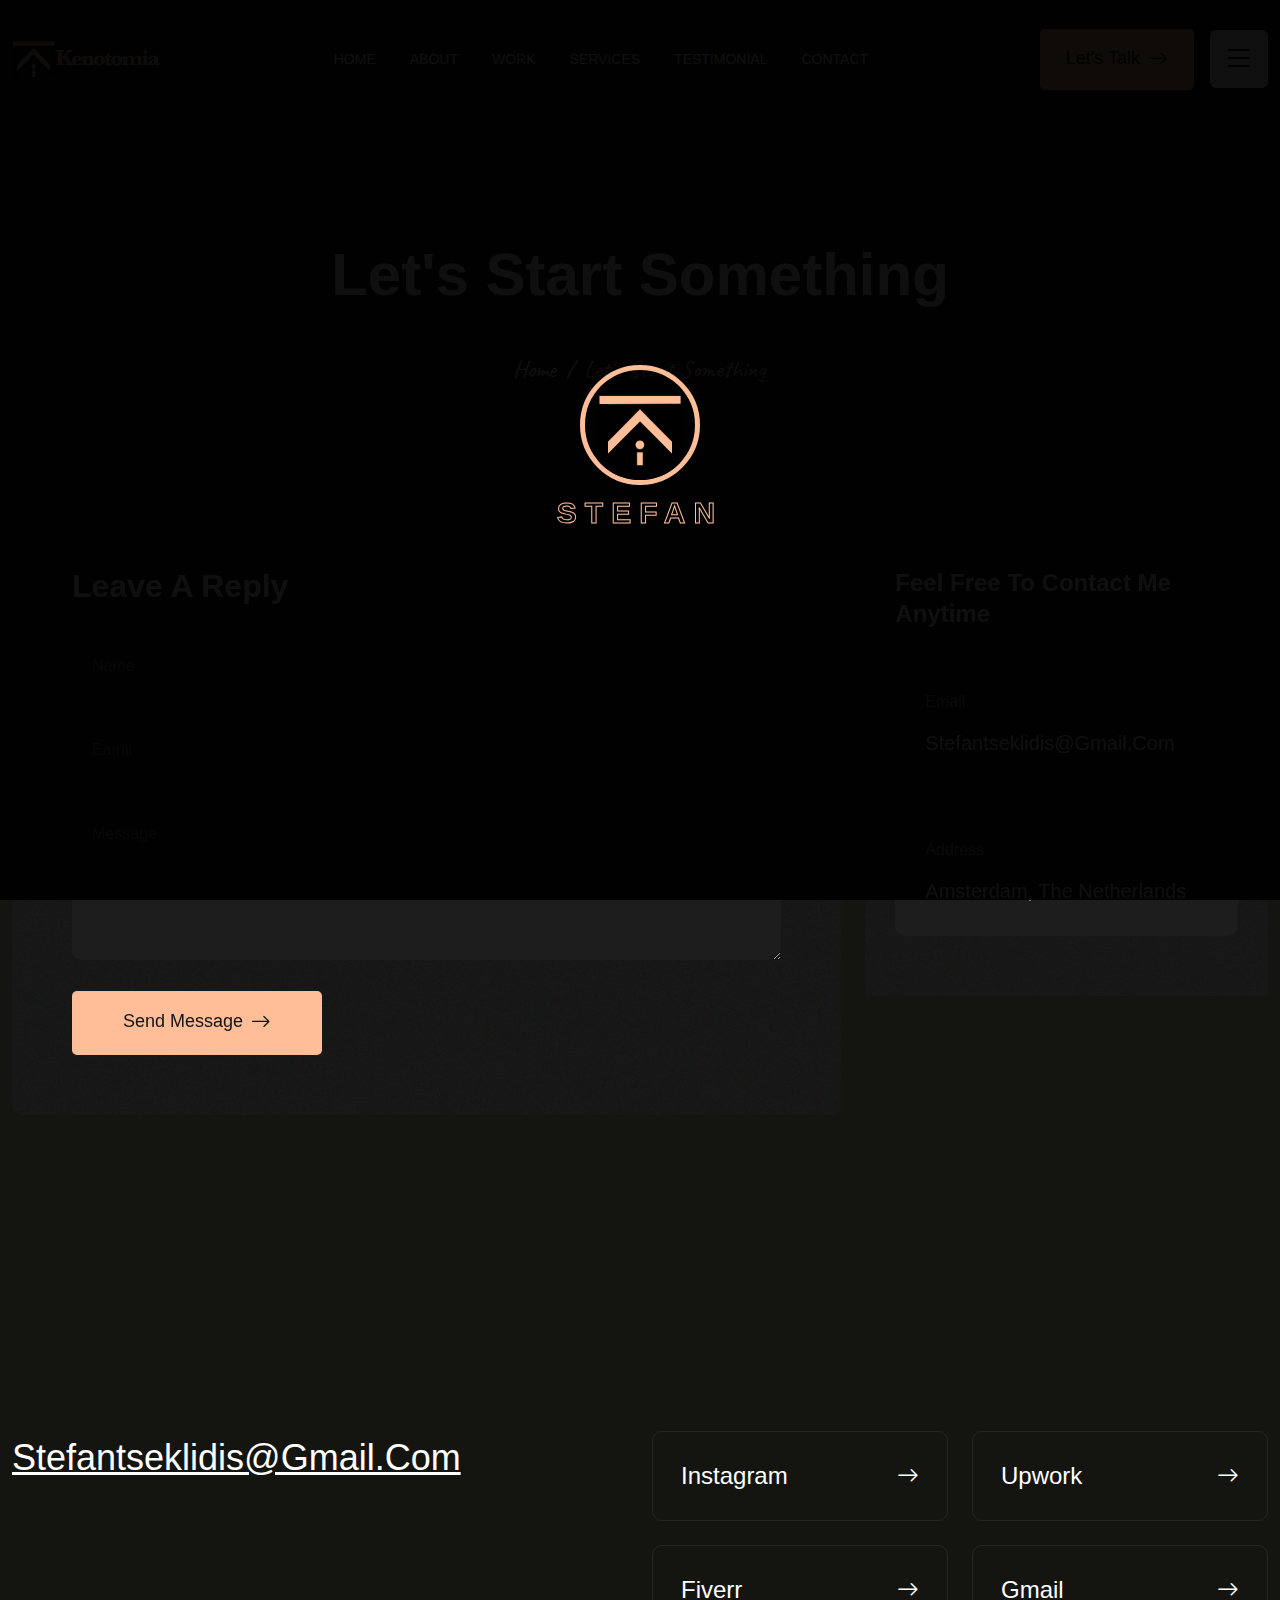
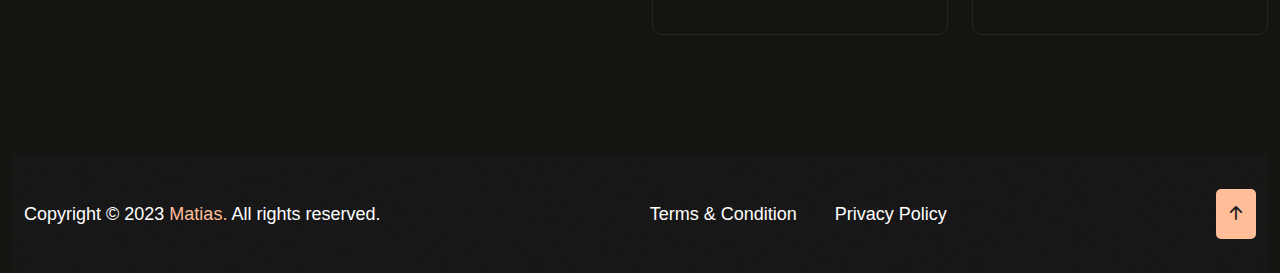
<file: contact.html>
<!DOCTYPE html>
<html lang="en">
<head>
   <!--<< Required meta tags >>-->
   <meta charset="UTF-8">
   <meta http-equiv="X-UA-Compatible" content="IE=edge">
   <meta name="viewport" content="width=device-width, initial-scale=1.0">
   <!--<< Title >>-->
   <title>Stefan Tseklidis - Architectual Visualization Portfolio</title>
   <!--<< Favcion >>-->
   <link rel="shortcut icon" href="assets/img/logo/favicon.png">
   <!--<< Bootstrap min.css >>-->
   <link rel="stylesheet" href="assets/css/bootstrap.min.css">
   <!--<< Aos animation css >>-->
   <link rel="stylesheet" href="assets/css/aos.css">
   <!--<< Main.css >>-->
   <link rel="stylesheet" href="assets/css/main.css">
</head>
<body>

<!--<< Preloader >>-->
<div class="preloader__matias">
   <div class="box text-center">
      <div class="matias mb-10">
         <img src="assets/img/banner/banner-man.png" alt="img">
      </div>
      <span class="fz-30 mati fw-600 text-uppercase">
         Stefan
      </span>
   </div>
</div>
<!--<< Preloader >>--> 





<!--<< banner >>-->
<section class="breadcrumnd__section">
   <!--<< Header v-1 >>-->
   <header class="header-section">
      <div class="container">
         <div class="header-wrapper">
            <div class="main__logo">
               <a href="index.html" class="logo">
                  <img src="assets/img/logo/logo.png" alt="logo">
               </a>
            </div>
                        <ul class="main-menu">
               <li>
                  <a href="index.html">
                     Home
                  </a>
               </li>
               <li>
                  <a href="index.html#about">
                     About
                  </a>
               </li>
               <li>
                  <a href="index.html#prot">
                     Work
                  </a>
               </li>
               <li>
                  <a href="index.html#services">
                     Services
                  </a>
               
               </li>
               <li>
                  <a href="index.html#testi">
                     Testimonial
                  </a>
               </li>
             
               <li>
                  <a href="contact.html">
                     Contact
                  </a>
               </li>
            </ul>
            <div class="menu__components d-flex align-items-center">
               <a href="contact.html" class="d-flex fw-500 cmn--btn align-items-center gap-2">
                  <span class="get__text">
                     Let's Talk
                  </span>
                  <span>
                     <i class="bi bi-arrow-right fz-20"></i>                       
                  </span>
               </a>
               <div class="header-bar d-lg-none">
                  <span></span>
                  <span></span>
                  <span></span>
               </div>
               <div class="remove__click">
                  <i class="bi bi-list"></i>
               </div>
            </div>
         </div>
      </div>
   </header>
   <!--<< Header v-1 >>-->
   <div class="container pt-120 pb-120">
      <div class="row g-4 justify-content-center">
         <div class="col-lg-8">
            <div class="breadcrumnd__wrap text-center">
               <h1>
                  Let's Start Something
               </h1>
               <ul class="breakcrumnd__cont justify-content-center">
                  <li>
                     <a href="index-2.html">
                        Home 
                     </a>
                  </li>
                  <li class="white">
                     /  
                  </li>
                  <li class="base">
                     Let's Start Something
                  </li>
               </ul>
            </div>
         </div>
      </div>
   </div>
</section>
<!--<< banner >>-->

<!--<< Contact >>-->
<section class="contact__section">
   <div class="container">
      <div class="row g-4">
         <div class="col-lg-8" data-aos="fade-up" data-aos-duration="1000">
            <div class="contact__box">
               <div class="replay__box cmn__bg">
                  <h3>
                     Leave a Reply
                  </h3>
                  <form action="#" name="enq" method="post" action="contact.php" onsubmit="return validation();" class="row g-4">
                     <div class="col-lg-12">
                        <input type="text" name="name" placeholder="Name">
                     </div>
                     <div class="col-lg-12">
                        <input type="email" name="email" placeholder="Eamil">
                     </div>
                     <div class="col-lg-12">
                        <textarea name="message" rows="5" placeholder="Message"></textarea>
                     </div>
                     <div class="col-lg-12">
                        <button type="submit" value="Send message" name="submit" class=" border-0 d-flex fw-500 cmn--btn align-items-center gap-2">
                           <span class="get__text">
                              Send Message
                           </span>
                           <span>
                              <i class="bi bi-arrow-right fz-20"></i>                       
                           </span>
                        </button>
                     </div>
                  </form>
               </div>
            </div>
         </div>
         <div class="col-lg-4" data-aos="fade-up" data-aos-duration="1500">
            <div class="contact__rightside cmn__bg">
               <h4 class="mb-30">
                  Feel free to contact me anytime
               </h4>
               <div class="contact__item mb-20">
                  <span class="he1">
                     Email
                  </span>
                  <a href="#0">
                     stefantseklidis@gmail.com
                  </a>
               </div>
              
               <div class="contact__item">
                  <span class="he1">
                     Address
                  </span>
                  <span class="address">
                   Amsterdam, The Netherlands
                  </span>
               </div>
            </div>
         </div>
      </div>
   </div>
</section>
<!--<< Contact >>-->


<!--<< Footer >>-->
<footer class="footer__section">
   <div class="container">
     <div class="footer__top pt-120 pb-120">
       <div class="fl" data-aos="fade-up" data-aos-duration="1000">
         Get In Touch
       </div>
       <div class="row g-4">
         <div class="col-lg-6">
           <div class="get__content">
             <a href="mailto:stefantseklidis@gmail.com">stefantseklidis@gmail.com</a>
           </div>
         </div>
         <div class="col-lg-6">
           <div class="get__rightcontetn">
             <div class="row g-4">
               <div class="col-lg-6 col-md-6 col-sm-6">
                 <a href="https://www.instagram.com/studio_kenotomia/" class="social__footer">
                   Instagram
                   <i class="bi bi-arrow-right"></i>
                 </a>
               </div>
               <div class="col-lg-6 col-md-6 col-sm-6">
                 <a href="https://www.upwork.com/freelancers/~017eb694566ba6c12c" class="social__footer">
                   Upwork
                   <i class="bi bi-arrow-right"></i>
                 </a>
               </div>
               <div class="col-lg-6 col-md-6 col-sm-6">
                 <a href="https://www.fiverr.com/stefantsek?up_rollout=true" class="social__footer">
                   Fiverr
                   <i class="bi bi-arrow-right"></i>
                 </a>
               </div>
               <div class="col-lg-6 col-md-6 col-sm-6">
                 <a href="https://mail.google.com/mail/?view=cm&fs=1&tf=1&to=stefantseklidis@gmail.com" class="social__footer">
                   Gmail
                   <i class="bi bi-arrow-right"></i>
                 </a>
               </div>
             </div>
           </div>
         </div>
       </div>
     </div>
 
     <div class="footer__bottom cmn__bg">
       <div class="container">
         <div class="copyright">
           <p class="white">Copyright © 2023 <a href="index-2.html" class="base">Matias.</a> All rights reserved.</p>
           <ul class="terms">
             <li>
               <a href="#0">
                 Terms & Condition
               </a>
             </li>
             <li>
               <a href="#0">
                 Privacy Policy
               </a>
             </li>
           </ul>
           <a href="#about" class="toparrow">
             <i class="bi bi-arrow-up-short"></i>
           </a>
         </div>
       </div>
     </div>
   </div>
 </footer>
 
<!--<< Footer >>-->

<!--<<  sub side bar custom >>-->
<div class="subside__barmenu sub__contact">
   <div class="remove__click d-flex justify-content-center align-items-center">
     <i class="bi bi-x-lg"></i>
   </div>
   
   <!-- Logo Section -->
   <div class="logo-container">
     <img src="assets/img/logo/logo.png" alt="Logo" class="sidebar-logo">
   </div>
   
   <div class="sub__contact__wrapper">
     <!-- Contact Section -->
     <div class="sub__contact-content">
       <!-- Address -->
       <div class="sub__contac-item">
         <div class="content">
           <span class="address d-block">address</span>
           <span class="textp">Amsterdam, The Netherlands</span>
         </div>
       </div>
       <!-- Email -->
       <div class="sub__contac-item">
         <div class="content">
           <span class="address d-block">email</span>
           <a href="mailto:stefantseklidis@gmail.com" class="textp social-link">
             stefantseklidis@gmail.com
           </a>
         </div>
       </div>
       <!-- Social Links -->
       <ul class="social">
         <li class="social-box">
           <a href="https://www.instagram.com/studio_kenotomia/" class="social-link">
             Instagram
           </a>
         </li>
         <li class="social-box">
           <a href="https://www.upwork.com/freelancers/~017eb694566ba6c12c" class="social-link">
             Upwork
           </a>
         </li>
         <li class="social-box">
           <a href="https://www.fiverr.com/stefantsek?up_rollout=true" class="social-link">
             Fiverr
           </a>
         </li>
         <li class="social-box">
           <a href="https://mail.google.com/mail/?view=cm&fs=1&tf=1&to=stefantseklidis@gmail.com" class="social-link">
             Gmail
           </a>
         </li>
       </ul>
     </div>
   </div>
   
   <a href="#0" class="d-flex justify-content-center fw-500 cmn--btn align-items-center gap-2">
     <span><i class="bi bi-chevron-right"></i></span>
     <span class="get__text">Let's Talk</span>
   </a>
 </div>

<!--<<  sub side bar custom >>-->

   <!--<< Scroll To Top >>-->
   <div class="progress-wrap">
      <svg
         class="progress-circle svg-content"
         width="100%"
         height="100%"
         viewBox="-1 -1 102 102"
      >
         <path fill="#c9f31d" d="M50,1 a49,49 0 0,1 0,98 a49,49 0 0,1 0,-98"/>
      </svg>
      <i class="bi bi-arrow-90deg-up title topping"></i>
   </div>
   <!--<< Scroll To Top >>-->

   <!--<< Jquery Latest >>-->
   <script src="assets/js/jquery-3.7.0.min.js"></script>
   <!--<< Viewport Js >>-->
   <script src="assets/js/viewport.jquery.js"></script>
   <!--<< Bootstrap Js >>-->
   <script src="assets/js/bootstrap.min.js"></script>
   <!--<< Aos animation Js >>-->
   <script src="assets/js/aos.js"></script>
   <!--<< Nice Select Js >>-->
   <script src="assets/js/jquery.nice-select.min.js"></script>
   <!--<< Swiper Slide Js >>-->
   <script src="assets/js/swiper-bundle.min.js"></script>
   <!--<< Swiper Bundle Js >>-->
   <script src="assets/js/jquery.magnific-popup.min.js"></script>
   <!--<< magnific popup Js >>-->
   <script src="assets/js/odometer.min.js"></script>
   <!--<< Odometer js Js >>-->
   <script src="assets/js/wow.min.js"></script>
   <!--<< Wow Animation js >>-->
   <script src="assets/js/main.js"></script>
   <!--<< Main.js >>-->
</body>
</html>
</file>
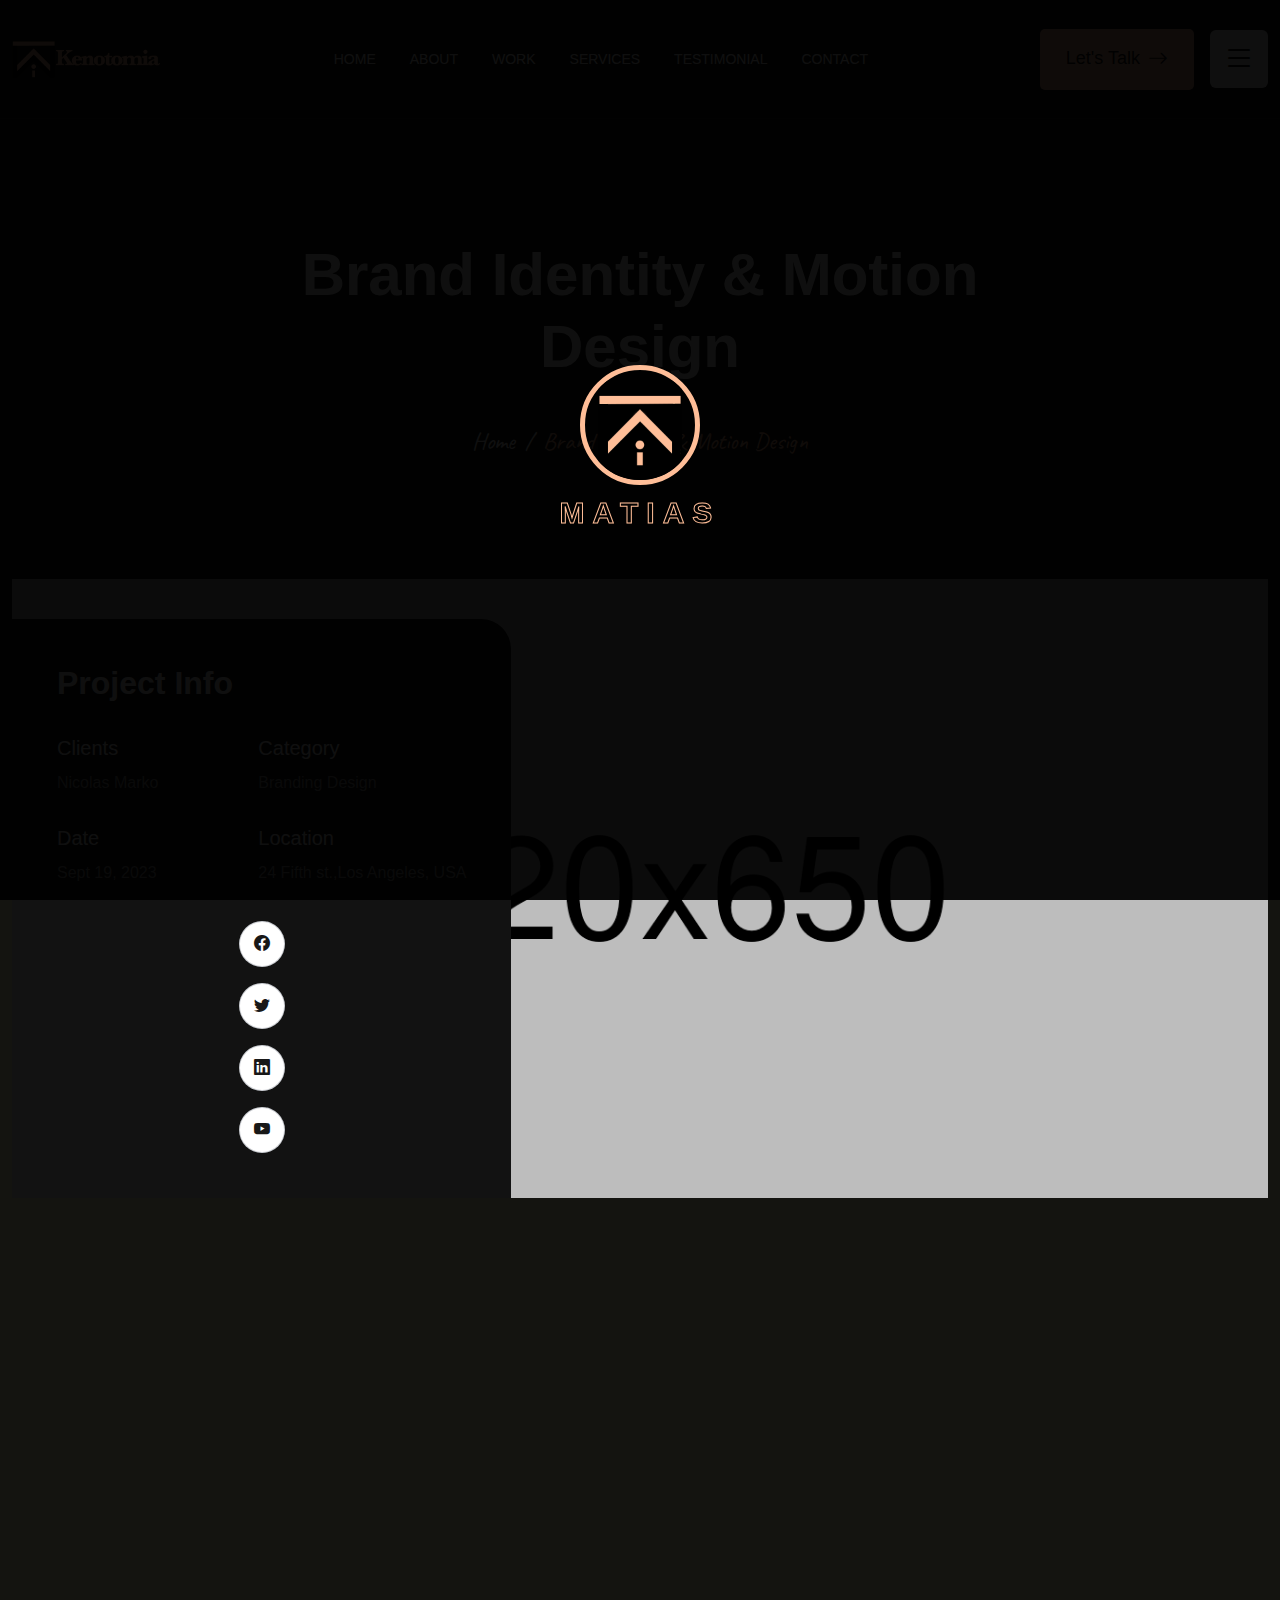
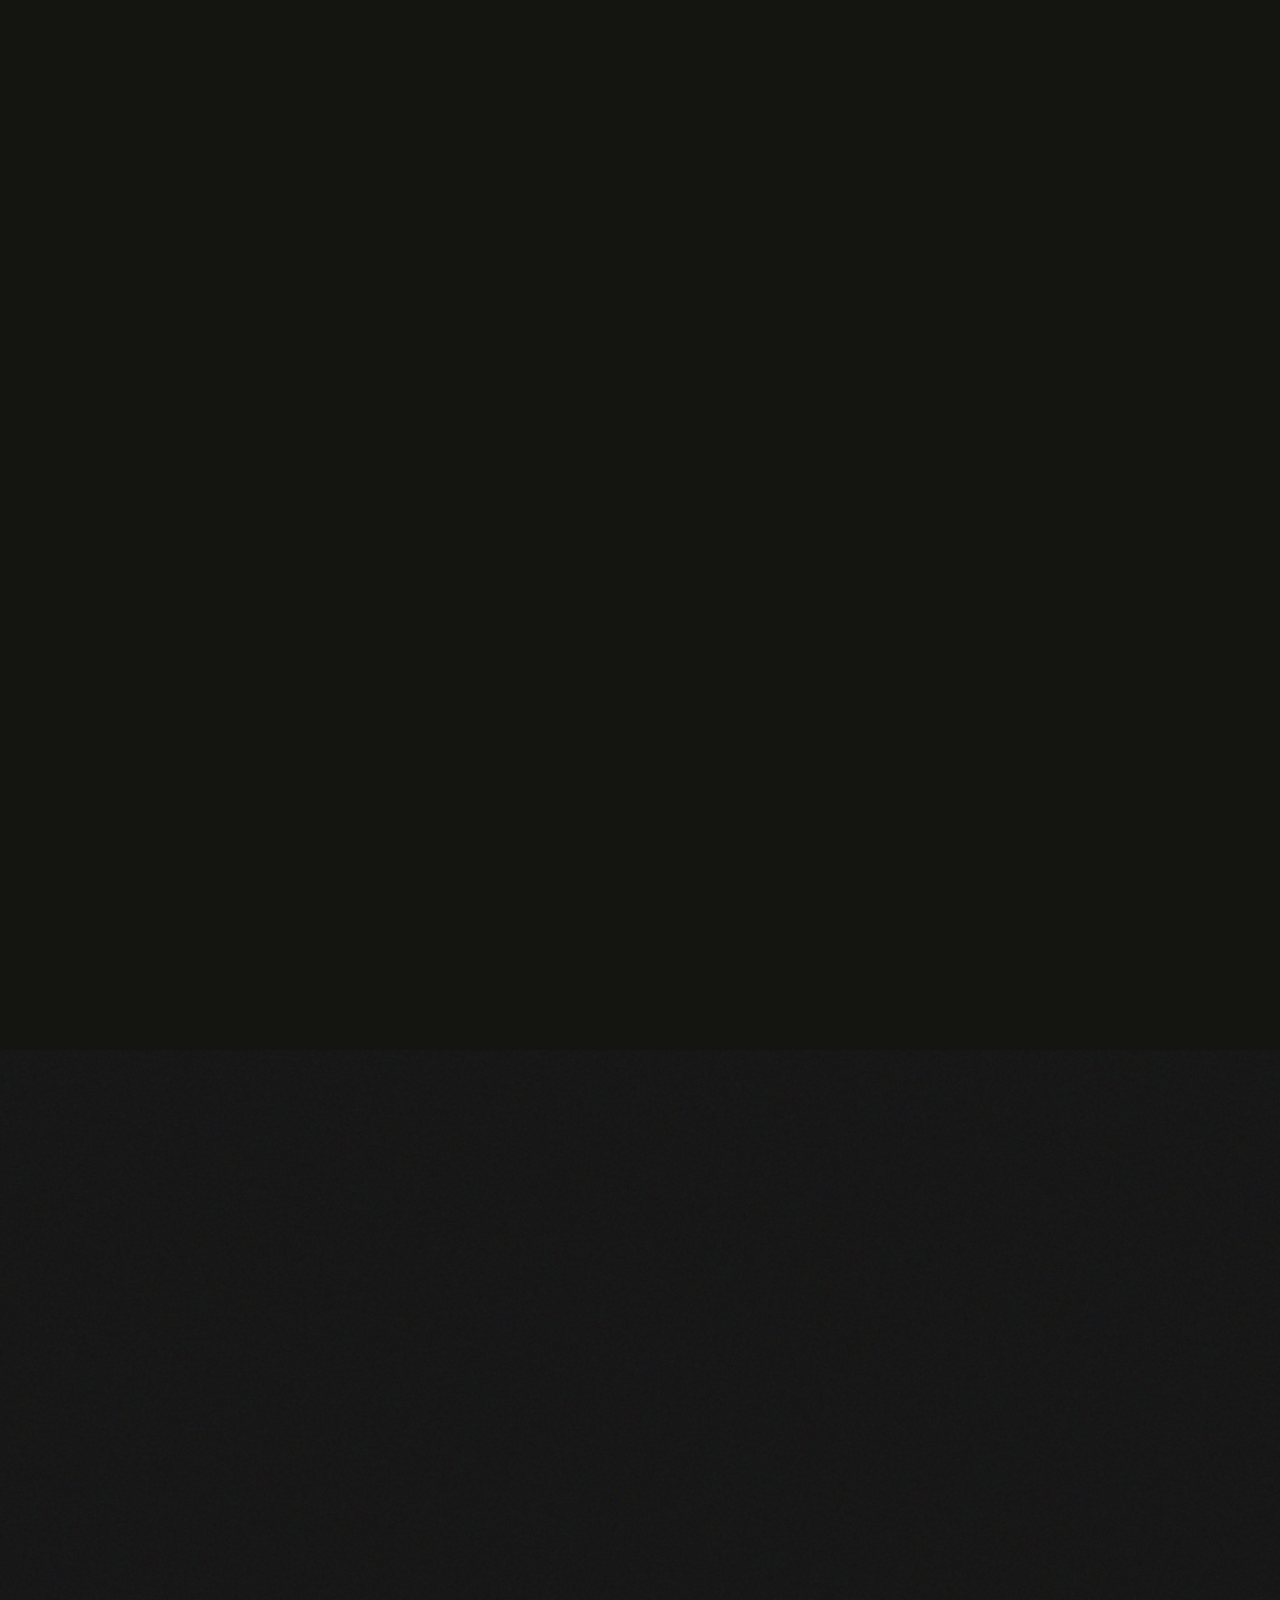
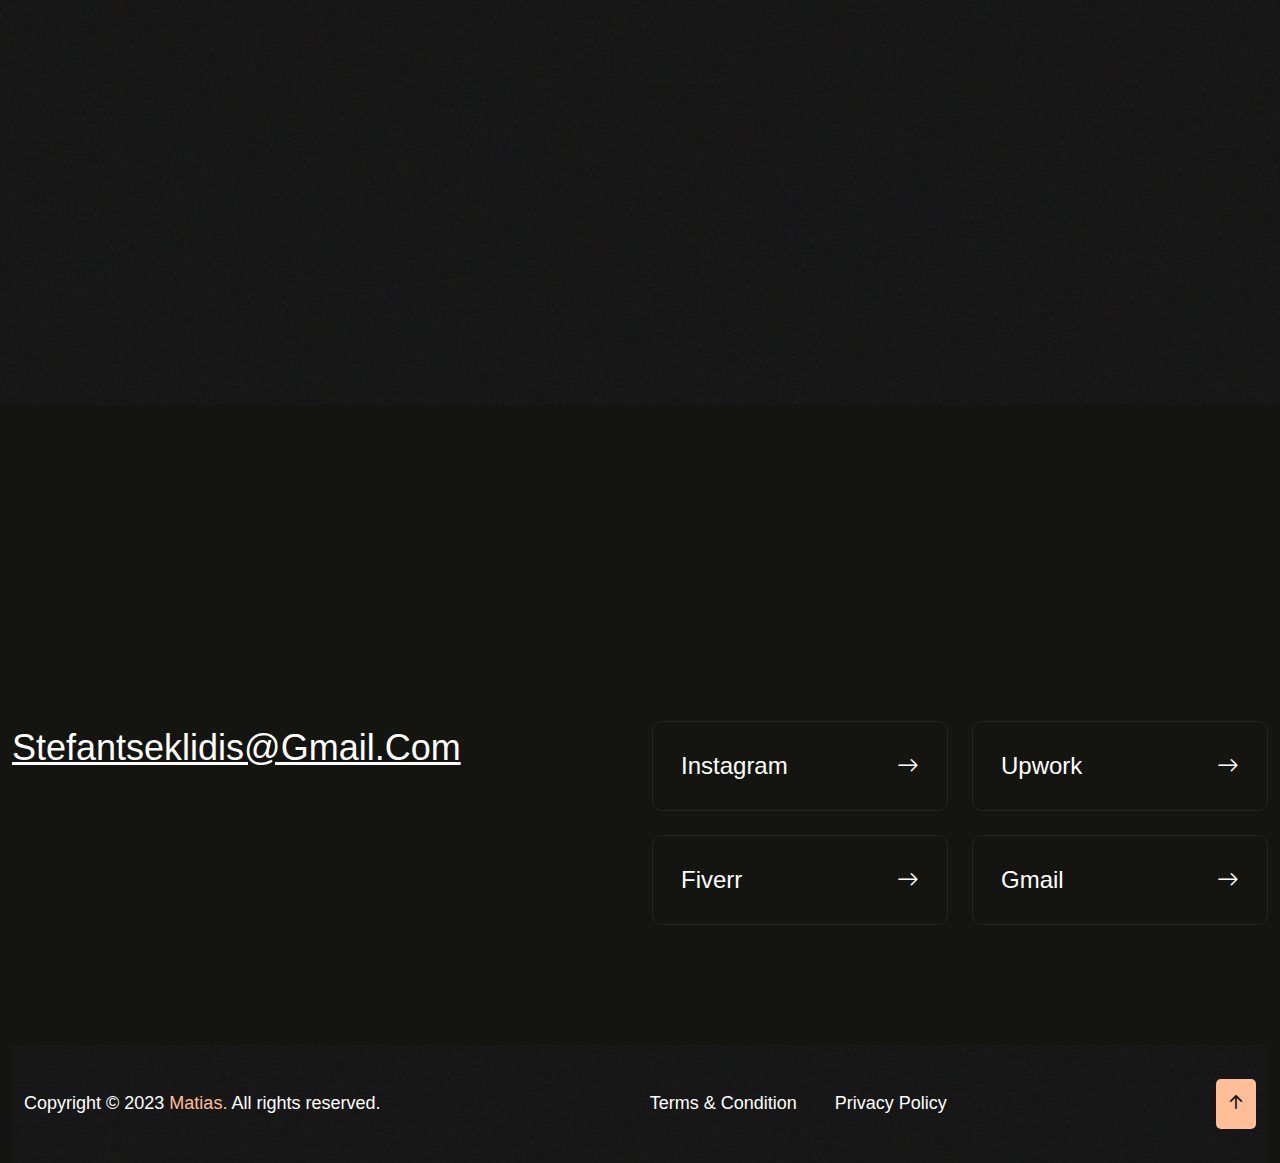
<file: protfolio-details.html>
<!DOCTYPE html>
<html lang="en">
<head>
   <!--<< Required meta tags >>-->
   <meta charset="UTF-8">
   <meta http-equiv="X-UA-Compatible" content="IE=edge">
   <meta name="viewport" content="width=device-width, initial-scale=1.0">
   <!--<< Title >>-->
   <title>Matias - Personal Portfolio Template</title>
   <!--<< Favcion >>-->
   <link rel="shortcut icon" href="assets/img/logo/favicon.png">
   <!--<< Bootstrap min.css >>-->
   <link rel="stylesheet" href="assets/css/bootstrap.min.css">
   <!--<< Aos animation css >>-->
   <link rel="stylesheet" href="assets/css/aos.css">
   <!--<< Main.css >>-->
   <link rel="stylesheet" href="assets/css/main.css">
</head>
<body>

<!--<< Preloader >>-->
<div class="preloader__matias">
   <div class="box text-center">
      <div class="matias mb-10">
         <img src="assets/img/banner/banner-man.png" alt="img">
      </div>
      <span class="fz-30 mati fw-600 text-uppercase">
         Matias
      </span>
   </div>
</div>
<!--<< Preloader >>--> 





<!--<< banner >>-->
<section class="breadcrumnd__section">
   <!--<< Header v-1 >>-->
   <header class="header-section">
      <div class="container">
         <div class="header-wrapper">
            <div class="main__logo">
               <a href="index.html" class="logo">
                  <img src="assets/img/logo/logo.png" alt="logo">
               </a>
            </div>
                        <ul class="main-menu">
               <li>
                  <a href="index.html">
                     Home
                  </a>
               </li>
               <li>
                  <a href="index.html#about">
                     About
                  </a>
               </li>
               <li>
                  <a href="index.html#prot">
                     Work
                  </a>
               </li>
               <li>
                  <a href="index.html#services">
                     Services
                  </a>
         
               </li>
               <li>
                  <a href="index.html#testi">
                     Testimonial
                  </a>
               </li>
              
               <li>
                  <a href="contact.html">
                     Contact
                  </a>
               </li>
            </ul>
            <div class="menu__components d-flex align-items-center">
               <a href="contact.html" class="d-flex fw-500 cmn--btn align-items-center gap-2">
                  <span class="get__text">
                     Let's Talk
                  </span>
                  <span>
                     <i class="bi bi-arrow-right fz-20"></i>                       
                  </span>
               </a>
               <div class="header-bar d-lg-none">
                  <span></span>
                  <span></span>
                  <span></span>
               </div>
               <div class="remove__click">
                  <i class="bi bi-list"></i>
               </div>
            </div>
         </div>
      </div>
   </header>
   <!--<< Header v-1 >>-->
   <div class="container pt-120 pb-120">
      <div class="row g-4 justify-content-center">
         <div class="col-lg-8">
            <div class="breadcrumnd__wrap text-center">
               <h1>
                  Brand Identity & Motion Design
               </h1>
               <ul class="breakcrumnd__cont justify-content-center">
                  <li>
                     <a href="index-2.html">
                        Home 
                     </a>
                  </li>
                  <li class="white">
                     /  
                  </li>
                  <li class="base">
                    Brand Identity & Motion Design
                  </li>
               </ul>
            </div>
         </div>
      </div>
   </div>
</section>
<!--<< banner >>-->

<!--<< protfolio details >>-->
<section class="protfolio__details pb-120">
   <div class="container">
      <div class="details__bigthumb mb-60" data-aos="fade-up" data-aos-duration="1000">
         <img src="assets/img/protfolio/prot-detailsbig.png" alt="img">
         <div class="prot__detail__contact">
            <h3>
               Project Info
            </h3>
            <div class="prot__itembox">
               <div class="prot__left">
                  <div class="items mb__cus30">
                     <h5>
                        Clients
                     </h5>
                     <p>
                        Nicolas Marko
                     </p>
                  </div>
                  <div class="items">
                     <h5>
                        Date
                     </h5>
                     <p>
                        Sept 19, 2023
                     </p>
                  </div>
               </div>
               <div class="prot__left">
                  <div class="items mb__cus30">
                     <h5>
                        Category
                     </h5>
                     <p>
                        Branding Design
                     </p>
                  </div>
                  <div class="items">
                     <h5>
                        Location
                     </h5>
                     <p>
                        24 Fifth st.,Los Angeles, USA
                     </p>
                  </div>
               </div>
            </div>
            <ul class="social d-flex gap-3">
               <li>
                  <a href="javascript:void(0)">
                     <i class="bi bi-facebook"></i>
                  </a>
               </li>
               <li>
                  <a href="javascript:void(0)">
                     <i class="bi bi-twitter"></i>
                  </a>
               </li>
               <li>
                  <a href="javascript:void(0)">
                     <i class="bi bi-linkedin"></i>
                  </a>
               </li>
               <li>
                  <a href="javascript:void(0)">
                     <i class="bi bi-youtube"></i>
                  </a>
               </li>
            </ul>
         </div>
      </div>
      <div class="details__textwrap">
         <div class="text__box mb__cus60" data-aos="fade-up" data-aos-duration="1400">
            <p class="fz-16 pra ttext__one">
               There are many variations of passages of Lorem Ipsum available, but the majority have suffered alteration in some form, by injected humour, or randomised words which don't look even slightly believable. If you are going to use a passage of Lorem Ipsum, you need to be sure there isn't anything embarrassing hidden in the middle of text. All the Lorem Ipsum generators on the Internet tend to repeat predefined chunks as necessary, making this the first true generator on the Internet. It uses a dictionary of over combined with a handful of model sentence structures, to generate Lorem Ipsum which looks reasonable.  
            </p>
            <p class="fz-16 pra">
               Nemo enim ipsam voluptatem quia voluptas sit aspernatur aut odit aut fugit, sed quia consequuntur magni dolores eos qui ratione voluptatem sequi nesciunt. Neque quisquam est, qui dolorem ipsum quia dolor sit amet, consectetur, adipisci velit, sed quia non numquam eius modi tempora incidunt ut labore et dolore magnam aliquam voluptatem. Ut enim ad minima veniam, quis nostrum exercitationem ullam corporis suscipit laboriosam,
            </p>
         </div>
         <div class="text__box mb__cus60" data-aos="fade-up" data-aos-duration="1600">
            <h3 class="text__boxhead">
               Challenge
            </h3>
            <p class="fz-16 pra ttext__one">
               There are many variations of passages of Lorem Ipsum available, but the majority have suffered alteration in some form, by injected humour, or randomised words which don't look even slightly believable. If you are going to use a passage of Lorem Ipsum, you need to be sure there isn't anything embarrassing hidden in the middle of text. All the Lorem Ipsum generators on the Internet tend to repeat predefined chunks as necessary, making this the first true generator on the Internet.
            </p>
            <ul class="challenge__list">
               <li>
                  Duis aute irure dolor in reprehenderit in voluptate velit esse cillum dolore eu fugiat nulla pariatur.
               </li>
               <li>
                  Nor again is there anyone who loves or pursues or desires to obtain pain of itself, because it is pain, but because occasionally 
               </li>
               <li>
                  On the other hand, we denounce with righteous indignation and dislike
               </li>
            </ul>
         </div>
         <div class="text__box mb__cus60" data-aos="fade-up" data-aos-duration="1800">
            <h3 class="text__boxhead">
               Solution & Result
            </h3>
            <p class="fz-16 pra">
               There are many variations of passages of Lorem Ipsum available, but the majority have suffered alteration in some form, by injected humour, or randomised words which don't look even slightly believable. If you are going to use a passage of Lorem Ipsum, you need to be sure there isn't anything embarrassing hidden in the middle of text. All the Lorem Ipsum generators on the Internet tend to repeat predefined chunks as necessary, making this the first true generator on the Internet. It uses a dictionary of over Latin words, combined with a handful of model sentence structures, to generate Lorem Ipsum which looks reasonable. The generated Lorem Ipsum is therefore always free from repetition, injected humour, or non-characteristic words etc.
            </p>
         </div>
         <div class="details__small" data-aos="fade-up" data-aos-duration="2000">
            <div class="thumb">
               <img src="assets/img/protfolio/prot-detials1.png" alt="img">
            </div>
            <div class="thumb">
               <img src="assets/img/protfolio/prot-detials2.png" alt="img">
            </div>
         </div>
      </div>
   </div>
</section>
<!--<< protfolio details >>-->

<!--<< related >>-->
<section class="protfolidetails__section cmn__bg pt-120 pb-120">
   <div class="container">
      <div class="project__head text-center">
         <span class="common__sub" data-aos="fade-down" data-aos-duration="1000">
           Protfolio 
         </span>
         <h2 class="fw-500" data-aos="fade-up" data-aos-duration="1000">
            Related Work
         </h2>
      </div>
      <div class="row g-4">
         <div class="col-lg-6 col-md-6">
            <div class="project__wrapone">
               <div class="project__item" data-aos="fade-up"
         data-aos-duration="1000">
                  <a href="#0" class="thumb mb-30">
                     <img src="assets/img/project/pro1.png" alt="img">
                  </a>
                  <div class="content d-flex align-items-center justify-content-between gap-2">
                     <a href="#0" class="left__cont">
                        <span class="base mb-2 mb-xxl-3 d-block text-uppercase">
                           Product Design
                        </span>
                        <h3>
                           Brand Identity & Motion Design
                        </h3>
                     </a>
                     <a href="#0" class="common__icon">
                        <i class="bi bi-arrow-up-right"></i>
                     </a>
                  </div>
               </div>
            </div>
         </div>
         <div class="col-lg-6 col-md-6">
            <div class="project__wraptwo">
               <div class="project__item" data-aos="fade-up"
         data-aos-duration="2200">
                  <a href="#0" class="thumb mb-30">
                     <img src="assets/img/project/pro4.png" alt="img">
                  </a>
                  <div class="content d-flex align-items-center justify-content-between gap-2">
                     <a href="#0" class="left__cont">
                        <span class="base mb-2 mb-xxl-3 d-block text-uppercase">
                           Design & Branding
                        </span>
                        <h3>
                           Creative Graphics Design
                        </h3>
                     </a>
                     <a href="#0" class="common__icon">
                        <i class="bi bi-arrow-up-right"></i>
                     </a>
                  </div>
               </div>
            </div>
         </div>
      </div>
   </div>
</section>
<!--<< related >>-->

<!--<< Footer >>-->
<footer class="footer__section">
   <div class="container">
     <div class="footer__top pt-120 pb-120">
       <div class="fl" data-aos="fade-up" data-aos-duration="1000">
         Get In Touch
       </div>
       <div class="row g-4">
         <div class="col-lg-6">
           <div class="get__content">
             <a href="mailto:stefantseklidis@gmail.com">stefantseklidis@gmail.com</a>
           </div>
         </div>
         <div class="col-lg-6">
           <div class="get__rightcontetn">
             <div class="row g-4">
               <div class="col-lg-6 col-md-6 col-sm-6">
                 <a href="https://www.instagram.com/studio_kenotomia/" class="social__footer">
                   Instagram
                   <i class="bi bi-arrow-right"></i>
                 </a>
               </div>
               <div class="col-lg-6 col-md-6 col-sm-6">
                 <a href="https://www.upwork.com/freelancers/~017eb694566ba6c12c" class="social__footer">
                   Upwork
                   <i class="bi bi-arrow-right"></i>
                 </a>
               </div>
               <div class="col-lg-6 col-md-6 col-sm-6">
                 <a href="https://www.fiverr.com/stefantsek?up_rollout=true" class="social__footer">
                   Fiverr
                   <i class="bi bi-arrow-right"></i>
                 </a>
               </div>
               <div class="col-lg-6 col-md-6 col-sm-6">
                 <a href="https://mail.google.com/mail/?view=cm&fs=1&tf=1&to=stefantseklidis@gmail.com" class="social__footer">
                   Gmail
                   <i class="bi bi-arrow-right"></i>
                 </a>
               </div>
             </div>
           </div>
         </div>
       </div>
     </div>
 
     <div class="footer__bottom cmn__bg">
       <div class="container">
         <div class="copyright">
           <p class="white">Copyright © 2023 <a href="index-2.html" class="base">Matias.</a> All rights reserved.</p>
           <ul class="terms">
             <li>
               <a href="#0">
                 Terms & Condition
               </a>
             </li>
             <li>
               <a href="#0">
                 Privacy Policy
               </a>
             </li>
           </ul>
           <a href="#about" class="toparrow">
             <i class="bi bi-arrow-up-short"></i>
           </a>
         </div>
       </div>
     </div>
   </div>
 </footer>
 
<!--<< Footer >>-->

<!--<<  sub side bar custom >>-->
<div class="subside__barmenu sub__contact">
   <div class="remove__click d-flex justify-content-center align-items-center">
     <i class="bi bi-x-lg"></i>
   </div>
   
   <!-- Logo Section -->
   <div class="logo-container">
     <img src="assets/img/logo/logo.png" alt="Logo" class="sidebar-logo">
   </div>
   
   <div class="sub__contact__wrapper">
     <!-- Contact Section -->
     <div class="sub__contact-content">
       <!-- Address -->
       <div class="sub__contac-item">
         <div class="content">
           <span class="address d-block">address</span>
           <span class="textp">Amsterdam, The Netherlands</span>
         </div>
       </div>
       <!-- Email -->
       <div class="sub__contac-item">
         <div class="content">
           <span class="address d-block">email</span>
           <a href="mailto:stefantseklidis@gmail.com" class="textp social-link">
             stefantseklidis@gmail.com
           </a>
         </div>
       </div>
       <!-- Social Links -->
       <ul class="social">
         <li class="social-box">
           <a href="https://www.instagram.com/studio_kenotomia/" class="social-link">
             Instagram
           </a>
         </li>
         <li class="social-box">
           <a href="https://www.upwork.com/freelancers/~017eb694566ba6c12c" class="social-link">
             Upwork
           </a>
         </li>
         <li class="social-box">
           <a href="https://www.fiverr.com/stefantsek?up_rollout=true" class="social-link">
             Fiverr
           </a>
         </li>
         <li class="social-box">
           <a href="https://mail.google.com/mail/?view=cm&fs=1&tf=1&to=stefantseklidis@gmail.com" class="social-link">
             Gmail
           </a>
         </li>
       </ul>
     </div>
   </div>
   
   <a href="#0" class="d-flex justify-content-center fw-500 cmn--btn align-items-center gap-2">
     <span><i class="bi bi-chevron-right"></i></span>
     <span class="get__text">Let's Talk</span>
   </a>
 </div>
<!--<<  sub side bar custom >>-->

   <!--<< Scroll To Top >>-->
   <div class="progress-wrap">
      <svg
         class="progress-circle svg-content"
         width="100%"
         height="100%"
         viewBox="-1 -1 102 102"
      >
         <path fill="#c9f31d" d="M50,1 a49,49 0 0,1 0,98 a49,49 0 0,1 0,-98"/>
      </svg>
      <i class="bi bi-arrow-90deg-up title topping"></i>
   </div>
   <!--<< Scroll To Top >>-->

   <!--<< Jquery Latest >>-->
   <script src="assets/js/jquery-3.7.0.min.js"></script>
   <!--<< Viewport Js >>-->
   <script src="assets/js/viewport.jquery.js"></script>
   <!--<< Bootstrap Js >>-->
   <script src="assets/js/bootstrap.min.js"></script>
   <!--<< Aos animation Js >>-->
   <script src="assets/js/aos.js"></script>
   <!--<< Nice Select Js >>-->
   <script src="assets/js/jquery.nice-select.min.js"></script>
   <!--<< Swiper Slide Js >>-->
   <script src="assets/js/swiper-bundle.min.js"></script>
   <!--<< Swiper Bundle Js >>-->
   <script src="assets/js/jquery.magnific-popup.min.js"></script>
   <!--<< magnific popup Js >>-->
   <script src="assets/js/odometer.min.js"></script>
   <!--<< Odometer js Js >>-->
   <script src="assets/js/wow.min.js"></script>
   <!--<< Wow Animation js >>-->
   <script src="assets/js/main.js"></script>
   <!--<< Main.js >>-->
</body>
</html>
</file>
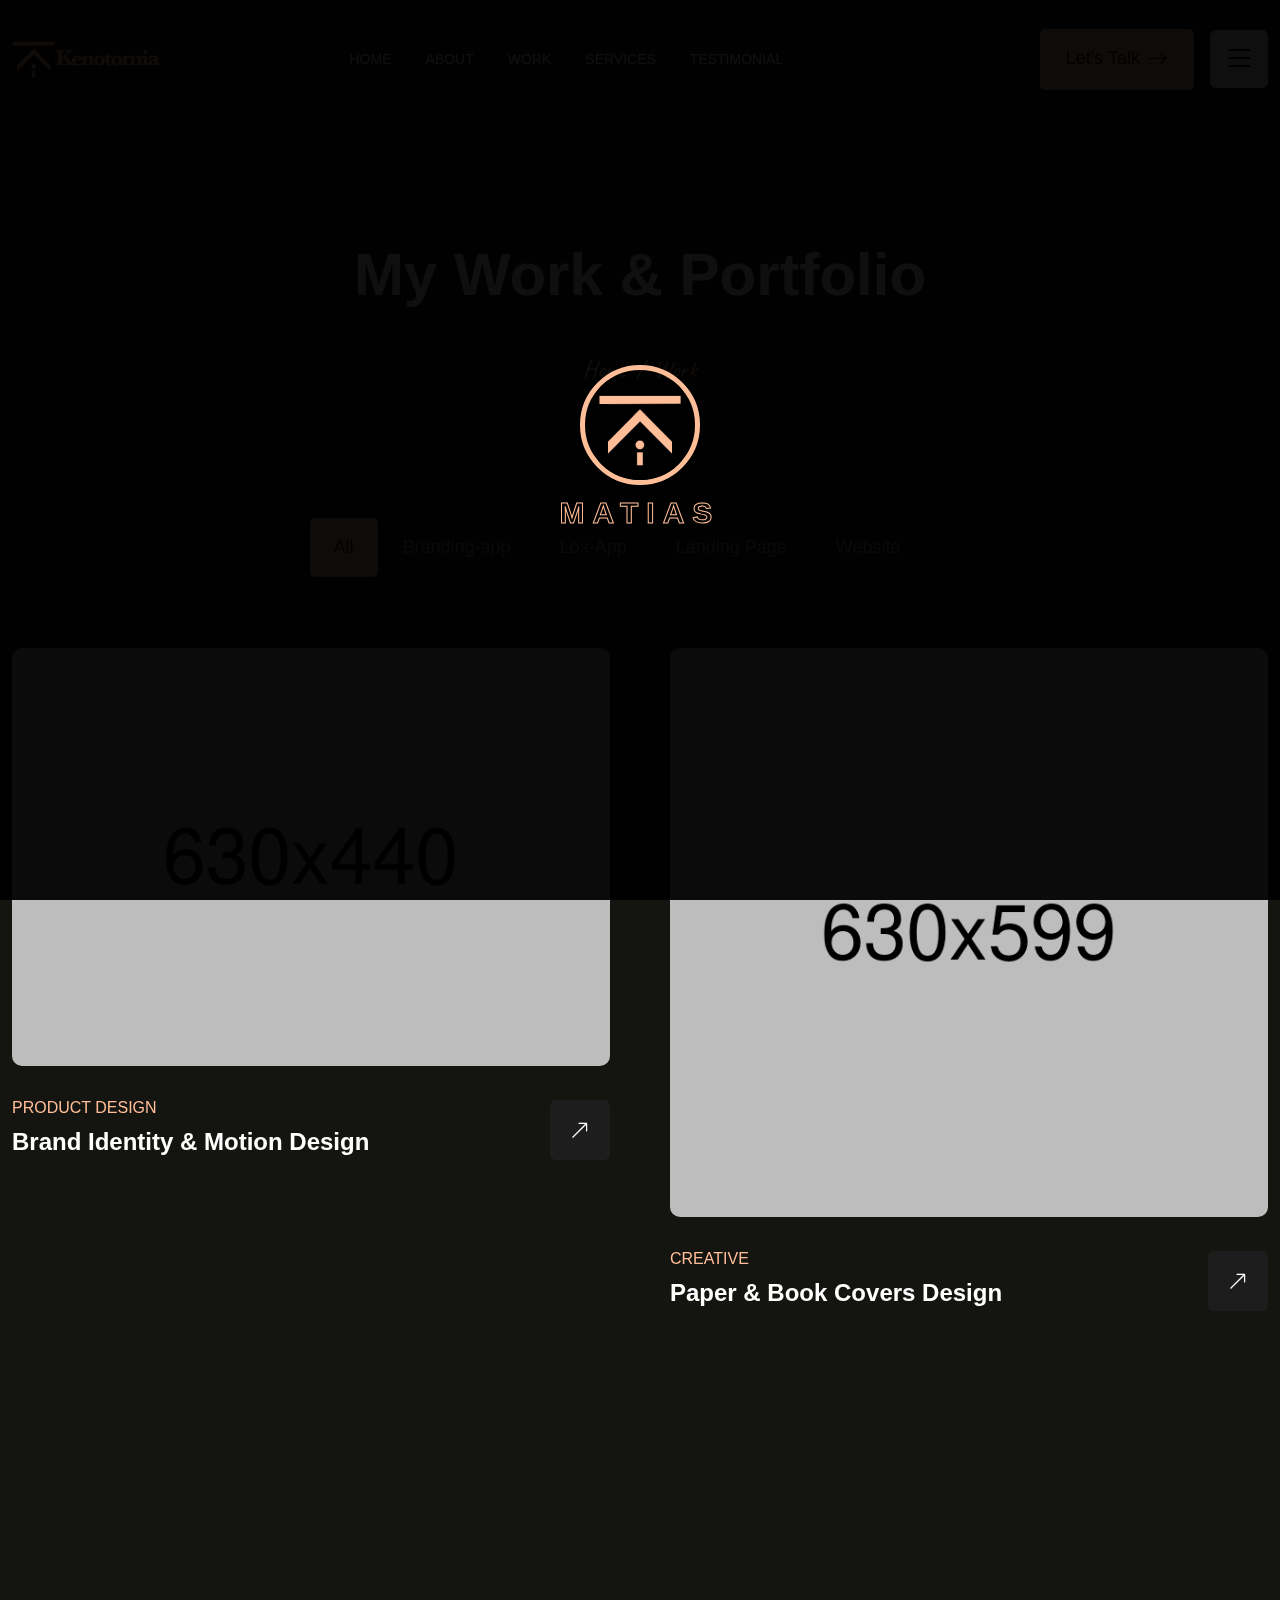
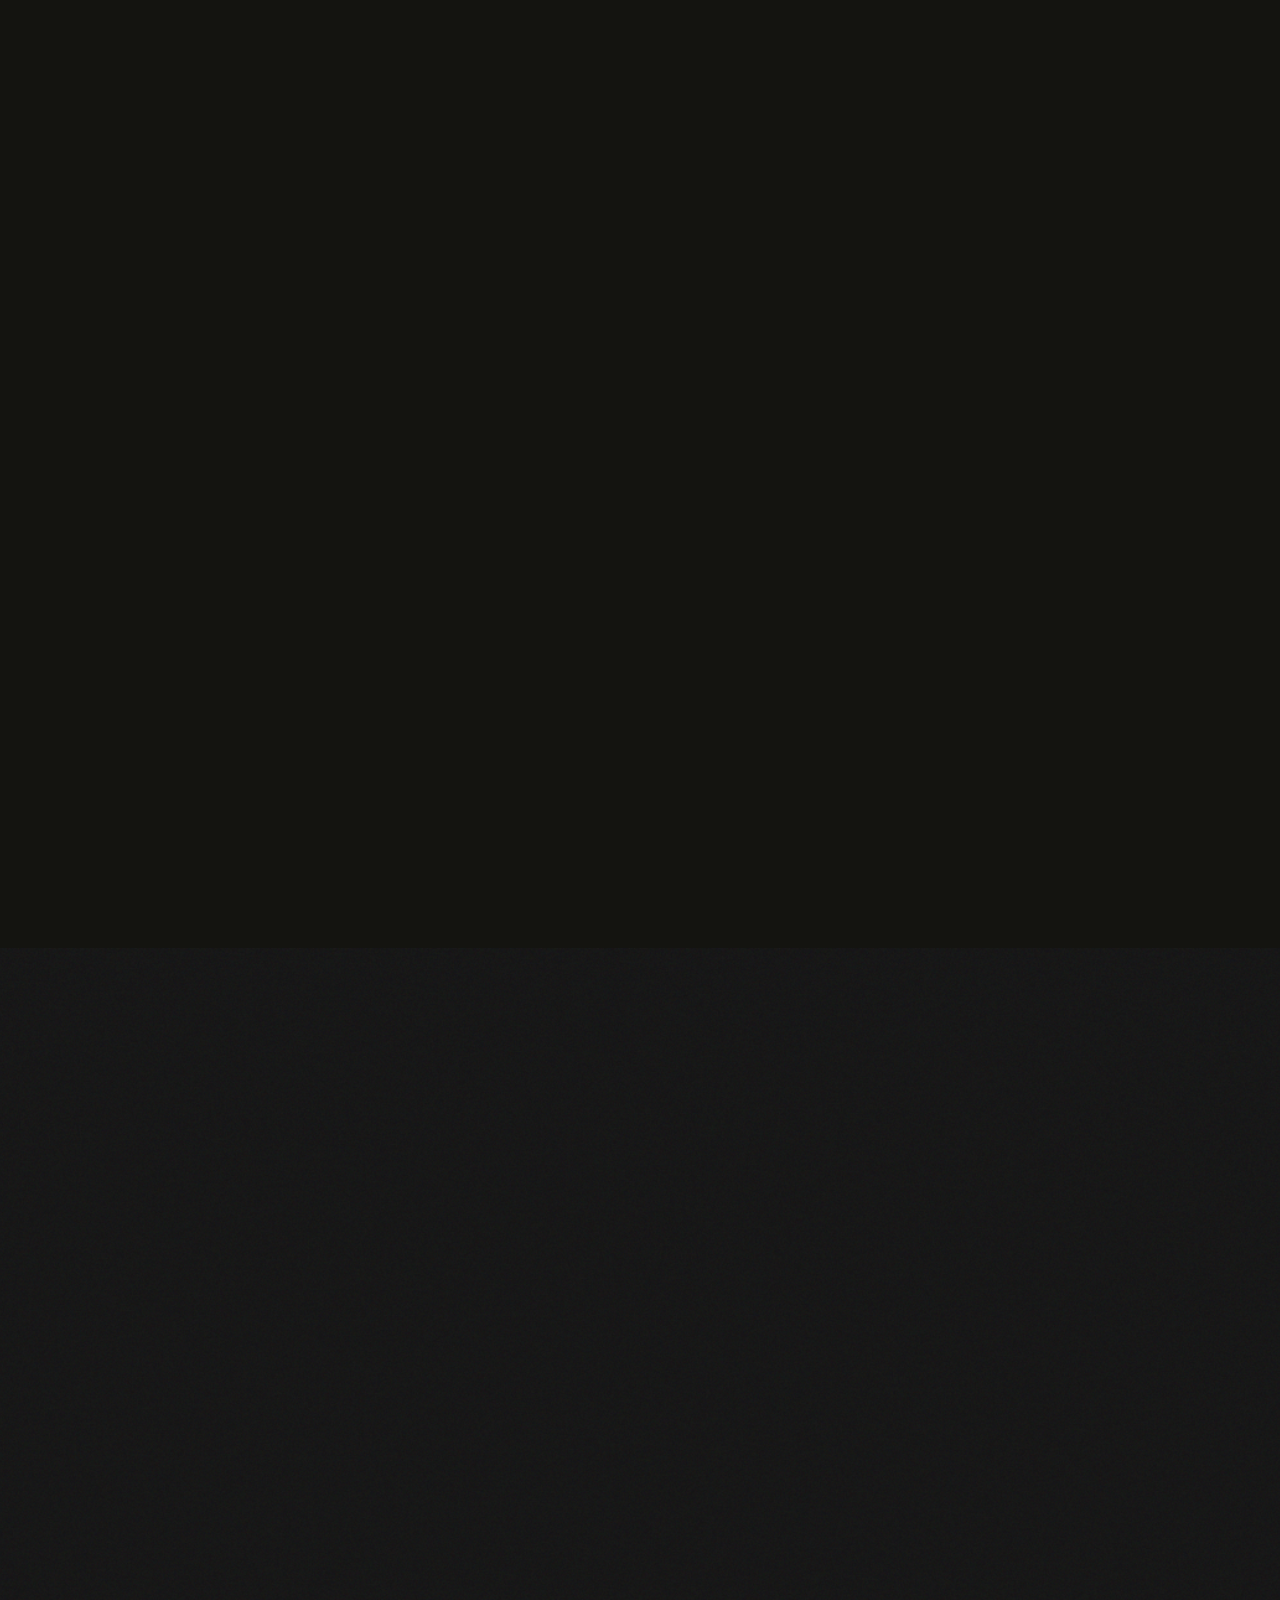
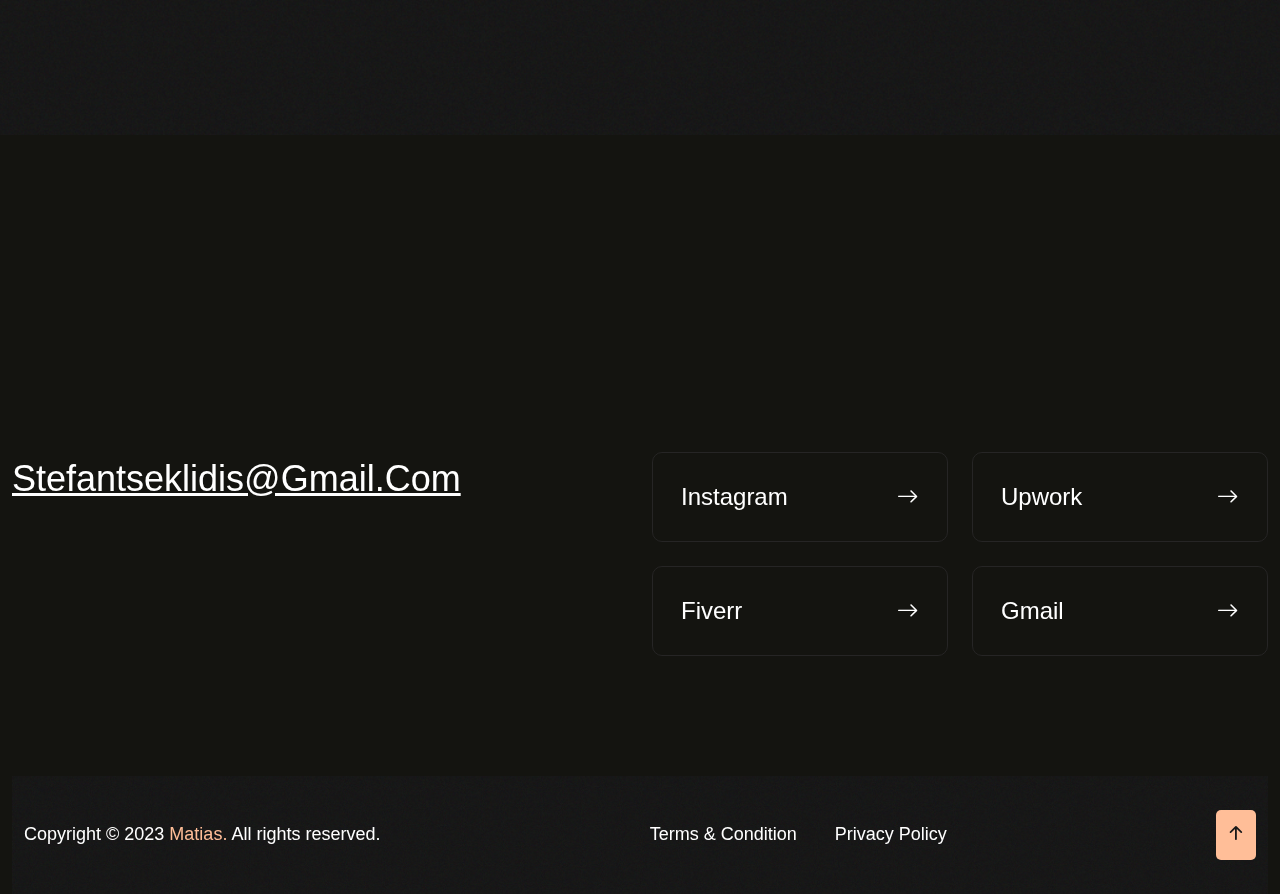
<file: protfolio.html>
<!DOCTYPE html>
<html lang="en">
<head>
   <!--<< Required meta tags >>-->
   <meta charset="UTF-8">
   <meta http-equiv="X-UA-Compatible" content="IE=edge">
   <meta name="viewport" content="width=device-width, initial-scale=1.0">
   <!--<< Title >>-->
  <title>Matias - Personal Portfolio Template</title>
   <!--<< Favcion >>-->
   <link rel="shortcut icon" href="assets/img/logo/favicon.png">
   <!--<< Bootstrap min.css >>-->
   <link rel="stylesheet" href="assets/css/bootstrap.min.css">
   <!--<< Aos animation css >>-->
   <link rel="stylesheet" href="assets/css/aos.css">
   <!--<< Main.css >>-->
   <link rel="stylesheet" href="assets/css/main.css">
</head>
<body>

<!--<< Preloader >>-->
<div class="preloader__matias">
   <div class="box text-center">
      <div class="matias mb-10">
         <img src="assets/img/banner/banner-man.png" alt="img">
      </div>
      <span class="fz-30 mati fw-600 text-uppercase">
         Matias
      </span>
   </div>
</div>
<!--<< Preloader >>--> 





<!--<< banner >>-->
<section class="breadcrumnd__section">
   <!--<< Header v-1 >>-->
   <header class="header-section">
      <div class="container">
         <div class="header-wrapper">
            <div class="main__logo">
               <a href="index.html" class="logo">
                  <img src="assets/img/logo/logo.png" alt="logo">
               </a>
            </div>
                        <ul class="main-menu">
               <li>
                  <a href="index.html">
                     Home
                  </a>
               </li>
               <li>
                  <a href="index.html#about">
                     About
                  </a>
               </li>
               <li>
                  <a href="index.html#prot">
                     Work
                  </a>
               </li>
               <li>
                  <a href="index.html#services">
                     Services
                  </a>
                
               </li>
               <li>
                  <a href="index.html#testi">
                     Testimonial
                  </a>
               </li>
         
                  <a href="contact.html">
                     Contact
                  </a>
               </li>
            </ul>
            <div class="menu__components d-flex align-items-center">
               <a href="contact.html" class="d-flex fw-500 cmn--btn align-items-center gap-2">
                  <span class="get__text">
                     Let's Talk
                  </span>
                  <span>
                     <i class="bi bi-arrow-right fz-20"></i>                       
                  </span>
               </a>
               <div class="header-bar d-lg-none">
                  <span></span>
                  <span></span>
                  <span></span>
               </div>
               <div class="remove__click">
                  <i class="bi bi-list"></i>
               </div>
            </div>
         </div>
      </div>
   </header>
   <!--<< Header v-1 >>-->
   <div class="container pt-120 pb-120">
      <div class="row g-4 justify-content-center">
         <div class="col-lg-8">
            <div class="breadcrumnd__wrap text-center">
               <h1>
                  My Work & Portfolio
               </h1>
               <ul class="breakcrumnd__cont justify-content-center">
                  <li>
                     <a href="index-2.html">
                        Home 
                     </a>
                  </li>
                  <li class="white">
                     /  
                  </li>
                  <li class="base">
                     Work
                  </li>
               </ul>
            </div>
         </div>
      </div>
   </div>
</section>
<!--<< banner >>-->

<!--<< project one >>-->
<section class="project__section pb-120">
   <div class="container">
      <div class="singletab protfolio__filter">
         <ul class="tablinks" data-aos="fade-down"
         data-aos-duration="2000">
             <li class="nav-links active">
                 <button class="tablink">All</button>
             </li>
             <li class="nav-links">
                 <button class="tablink">Branding-app</button>
             </li>
             <li class="nav-links">
                 <button class="tablink">Los-App</button>
             </li>
             <li class="nav-links">
                 <button class="tablink">Landing Page</button>
             </li>
             <li class="nav-links">
               <button class="tablink">Website</button>
            </li>
         </ul>
         <div class="tabcontents">
             <div class="tabitem active">
               <div class="prot__bximg">
                  <div class="row g-4">
                     <div class="col-lg-6 col-md-6">
                        <div class="project__wrapone">
                           <div class="project__item cus__mb60" data-aos="fade-up"
                     data-aos-duration="1000">
                              <a href="assets/img/project/pro3.png" class="thumb mb-30 imgc">
                                 <img src="assets/img/project/pro1.png" alt="img">
                              </a>
                              <div class="content d-flex align-items-center justify-content-between gap-2">
                                 <a href="protfolio-details.html" class="left__cont">
                                    <span class="base mb-2 mb-xxl-3 d-block text-uppercase">
                                       Product Design
                                    </span>
                                    <h3>
                                       Brand Identity & Motion Design
                                    </h3>
                                 </a>
                                 <a href="assets/img/project/pro3.png" class="common__icon imgc">
                                    <i class="bi bi-arrow-up-right"></i>
                                 </a>
                              </div>
                           </div>
                           <div class="project__item cus__mb60" data-aos="fade-up"
                     data-aos-duration="1000">
                              <a href="assets/img/project/pro3.png" class="thumb mb-30 imgc">
                                 <img src="assets/img/project/pro3.png" alt="img">
                              </a>
                              <div class="content d-flex align-items-center justify-content-between gap-2">
                                 <a href="protfolio-details.html" class="left__cont">
                                    <span class="base mb-2 mb-xxl-3 d-block text-uppercase">
                                       Product Design
                                    </span>
                                    <h3>
                                       Design & Branding Mokeup
                                    </h3>
                                 </a>
                                 <a href="assets/img/project/pro3.png" class="common__icon imgc">
                                    <i class="bi bi-arrow-up-right"></i>
                                 </a>
                              </div>
                           </div>
                           <div class="project__item" data-aos="fade-up"
                     data-aos-duration="1000">
                              <a href="assets/img/project/pro3.png" class="thumb mb-30 imgc">
                                 <img src="assets/img/project/pro5.png" alt="img">
                              </a>
                              <div class="content d-flex align-items-center justify-content-between gap-2">
                                 <a href="protfolio-details.html" class="left__cont">
                                    <span class="base mb-2 mb-xxl-3 d-block text-uppercase">
                                       Ui/ux Design
                                    </span>
                                    <h3>
                                       Mobile Application Development
                                    </h3>
                                 </a>
                                 <a href="assets/img/project/pro3.png" class="common__icon imgc">
                                    <i class="bi bi-arrow-up-right"></i>
                                 </a>
                              </div>
                           </div>
                        </div>
                     </div>
                     <div class="col-lg-6 col-md-6">
                        <div class="project__wraptwo">
                           <div class="project__item cus__mb60" data-aos="fade-up"
                     data-aos-duration="2200">
                              <a href="assets/img/project/pro3.png" class="thumb mb-30 imgc">
                                 <img src="assets/img/project/pro2.png" alt="img">
                              </a>
                              <div class="content d-flex align-items-center justify-content-between gap-2">
                                 <a href="protfolio-details.html" class="left__cont">
                                    <span class="base mb-2 mb-xxl-3 d-block text-uppercase">
                                       Creative
                                    </span>
                                    <h3>
                                       Paper & Book Covers Design
                                    </h3>
                                 </a>
                                 <a href="assets/img/project/pro3.png" class="common__icon imgc">
                                    <i class="bi bi-arrow-up-right"></i>
                                 </a>
                              </div>
                           </div>
                           <div class="project__item cus__mb60" data-aos="fade-up"
                     data-aos-duration="2200">
                              <a href="assets/img/project/pro3.png" class="thumb mb-30 imgc">
                                 <img src="assets/img/project/pro4.png" alt="img">
                              </a>
                              <div class="content d-flex align-items-center justify-content-between gap-2">
                                 <a href="protfolio-details.html" class="left__cont">
                                    <span class="base mb-2 mb-xxl-3 d-block text-uppercase">
                                       Design & Branding
                                    </span>
                                    <h3>
                                       Creative Graphics Design
                                    </h3>
                                 </a>
                                 <a href="assets/img/project/pro3.png" class="common__icon imgc">
                                    <i class="bi bi-arrow-up-right"></i>
                                 </a>
                              </div>
                           </div>
                           <div class="project__item" data-aos="fade-up"
                     data-aos-duration="2200">
                              <a href="assets/img/project/pro3.png" class="thumb mb-30 imgc">
                                 <img src="assets/img/project/pro6.png" alt="img">
                              </a>
                              <div class="content d-flex align-items-center justify-content-between gap-2">
                                 <a href="protfolio-details.html" class="left__cont">
                                    <span class="base mb-2 mb-xxl-3 d-block text-uppercase">
                                       MOCKUP DESIGN
                                    </span>
                                    <h3>
                                       Brand Identity & Motion Design
                                    </h3>
                                 </a>
                                 <a href="assets/img/project/pro3.png" class="common__icon imgc">
                                    <i class="bi bi-arrow-up-right"></i>
                                 </a>
                              </div>
                           </div>
                        </div>
                     </div>
                  </div>
               </div>
             </div>
             <div class="tabitem">
               <div class="prot__bximg">
                  <div class="row g-4">
                     <div class="col-lg-6 col-md-6">
                        <div class="project__wrapone">
                           <div class="project__item cus__mb60" data-aos="fade-up"
                     data-aos-duration="1000">
                              <a href="assets/img/project/pro3.png" class="thumb mb-30 imgc">
                                 <img src="assets/img/project/pro3.png" alt="img">
                              </a>
                              <div class="content d-flex align-items-center justify-content-between gap-2">
                                 <a href="protfolio-details.html" class="left__cont">
                                    <span class="base mb-2 mb-xxl-3 d-block text-uppercase">
                                       Product Design
                                    </span>
                                    <h3>
                                       Design & Branding Mokeup
                                    </h3>
                                 </a>
                                 <a href="assets/img/project/pro3.png" class="common__icon imgc">
                                    <i class="bi bi-arrow-up-right"></i>
                                 </a>
                              </div>
                           </div>
                           <div class="project__item" data-aos="fade-up"
                     data-aos-duration="1000">
                              <a href="assets/img/project/pro3.png" class="thumb mb-30 imgc">
                                 <img src="assets/img/project/pro5.png" alt="img">
                              </a>
                              <div class="content d-flex align-items-center justify-content-between gap-2">
                                 <a href="protfolio-details.html" class="left__cont">
                                    <span class="base mb-2 mb-xxl-3 d-block text-uppercase">
                                       Ui/ux Design
                                    </span>
                                    <h3>
                                       Mobile Application Development
                                    </h3>
                                 </a>
                                 <a href="assets/img/project/pro3.png" class="common__icon imgc">
                                    <i class="bi bi-arrow-up-right"></i>
                                 </a>
                              </div>
                           </div>
                        </div>
                     </div>
                     <div class="col-lg-6 col-md-6">
                        <div class="project__wraptwo">
                           <div class="project__item cus__mb60" data-aos="fade-up"
                     data-aos-duration="2200">
                              <a href="assets/img/project/pro3.png" class="thumb mb-30 imgc">
                                 <img src="assets/img/project/pro4.png" alt="img">
                              </a>
                              <div class="content d-flex align-items-center justify-content-between gap-2">
                                 <a href="protfolio-details.html" class="left__cont">
                                    <span class="base mb-2 mb-xxl-3 d-block text-uppercase">
                                       Design & Branding
                                    </span>
                                    <h3>
                                       Creative Graphics Design
                                    </h3>
                                 </a>
                                 <a href="assets/img/project/pro3.png" class="common__icon imgc">
                                    <i class="bi bi-arrow-up-right"></i>
                                 </a>
                              </div>
                           </div>
                           <div class="project__item" data-aos="fade-up"
                     data-aos-duration="2200">
                              <a href="assets/img/project/pro3.png" class="thumb mb-30 imgc">
                                 <img src="assets/img/project/pro6.png" alt="img">
                              </a>
                              <div class="content d-flex align-items-center justify-content-between gap-2">
                                 <a href="protfolio-details.html" class="left__cont">
                                    <span class="base mb-2 mb-xxl-3 d-block text-uppercase">
                                       MOCKUP DESIGN
                                    </span>
                                    <h3>
                                       Brand Identity & Motion Design
                                    </h3>
                                 </a>
                                 <a href="assets/img/project/pro3.png" class="common__icon imgc">
                                    <i class="bi bi-arrow-up-right"></i>
                                 </a>
                              </div>
                           </div>
                        </div>
                     </div>
                  </div>
               </div>
             </div>
             <div class="tabitem">
               <div class="prot__bximg">
                  <div class="row g-4">
                     <div class="col-lg-6 col-md-6">
                        <div class="project__wrapone">
                           <div class="project__item" data-aos="fade-up"
                     data-aos-duration="1000">
                              <a href="assets/img/project/pro3.png" class="thumb mb-30 imgc">
                                 <img src="assets/img/project/pro5.png" alt="img">
                              </a>
                              <div class="content d-flex align-items-center justify-content-between gap-2">
                                 <a href="protfolio-details.html" class="left__cont">
                                    <span class="base mb-2 mb-xxl-3 d-block text-uppercase">
                                       Ui/ux Design
                                    </span>
                                    <h3>
                                       Mobile Application Development
                                    </h3>
                                 </a>
                                 <a href="assets/img/project/pro3.png" class="common__icon imgc">
                                    <i class="bi bi-arrow-up-right"></i>
                                 </a>
                              </div>
                           </div>
                        </div>
                     </div>
                     <div class="col-lg-6 col-md-6">
                        <div class="project__wraptwo">
                           <div class="project__item" data-aos="fade-up"
                     data-aos-duration="2200">
                              <a href="assets/img/project/pro3.png" class="thumb mb-30 imgc">
                                 <img src="assets/img/project/pro6.png" alt="img">
                              </a>
                              <div class="content d-flex align-items-center justify-content-between gap-2">
                                 <a href="protfolio-details.html" class="left__cont">
                                    <span class="base mb-2 mb-xxl-3 d-block text-uppercase">
                                       MOCKUP DESIGN
                                    </span>
                                    <h3>
                                       Brand Identity & Motion Design
                                    </h3>
                                 </a>
                                 <a href="assets/img/project/pro3.png" class="common__icon imgc">
                                    <i class="bi bi-arrow-up-right"></i>
                                 </a>
                              </div>
                           </div>
                        </div>
                     </div>
                  </div>
               </div>
             </div>
             <div class="tabitem">
               <div class="prot__bximg">
                  <div class="row g-4">
                     <div class="col-lg-6 col-md-6">
                        <div class="project__wrapone">
                           <div class="project__item cus__mb60" data-aos="fade-up"
                     data-aos-duration="1000">
                              <a href="assets/img/project/pro3.png" class="thumb mb-30 imgc">
                                 <img src="assets/img/project/pro1.png" alt="img">
                              </a>
                              <div class="content d-flex align-items-center justify-content-between gap-2">
                                 <a href="protfolio-details.html" class="left__cont">
                                    <span class="base mb-2 mb-xxl-3 d-block text-uppercase">
                                       Product Design
                                    </span>
                                    <h3>
                                       Brand Identity & Motion Design
                                    </h3>
                                 </a>
                                 <a href="assets/img/project/pro3.png" class="common__icon imgc">
                                    <i class="bi bi-arrow-up-right"></i>
                                 </a>
                              </div>
                           </div>
                           <div class="project__item cus__mb60" data-aos="fade-up"
                     data-aos-duration="1000">
                              <a href="assets/img/project/pro3.png" class="thumb mb-30 imgc">
                                 <img src="assets/img/project/pro3.png" alt="img">
                              </a>
                              <div class="content d-flex align-items-center justify-content-between gap-2">
                                 <a href="protfolio-details.html" class="left__cont">
                                    <span class="base mb-2 mb-xxl-3 d-block text-uppercase">
                                       Product Design
                                    </span>
                                    <h3>
                                       Design & Branding Mokeup
                                    </h3>
                                 </a>
                                 <a href="assets/img/project/pro3.png" class="common__icon imgc">
                                    <i class="bi bi-arrow-up-right"></i>
                                 </a>
                              </div>
                           </div>
                           <div class="project__item" data-aos="fade-up"
                     data-aos-duration="1000">
                              <a href="assets/img/project/pro3.png" class="thumb mb-30 imgc">
                                 <img src="assets/img/project/pro5.png" alt="img">
                              </a>
                              <div class="content d-flex align-items-center justify-content-between gap-2">
                                 <a href="protfolio-details.html" class="left__cont">
                                    <span class="base mb-2 mb-xxl-3 d-block text-uppercase">
                                       Ui/ux Design
                                    </span>
                                    <h3>
                                       Mobile Application Development
                                    </h3>
                                 </a>
                                 <a href="assets/img/project/pro3.png" class="common__icon imgc">
                                    <i class="bi bi-arrow-up-right"></i>
                                 </a>
                              </div>
                           </div>
                        </div>
                     </div>
                     <div class="col-lg-6 col-md-6">
                        <div class="project__wraptwo">
                           <div class="project__item cus__mb60" data-aos="fade-up"
                     data-aos-duration="2200">
                              <a href="assets/img/project/pro3.png" class="thumb mb-30 imgc">
                                 <img src="assets/img/project/pro2.png" alt="img">
                              </a>
                              <div class="content d-flex align-items-center justify-content-between gap-2">
                                 <a href="protfolio-details.html" class="left__cont">
                                    <span class="base mb-2 mb-xxl-3 d-block text-uppercase">
                                       Creative
                                    </span>
                                    <h3>
                                       Paper & Book Covers Design
                                    </h3>
                                 </a>
                                 <a href="assets/img/project/pro3.png" class="common__icon imgc">
                                    <i class="bi bi-arrow-up-right"></i>
                                 </a>
                              </div>
                           </div>
                           <div class="project__item cus__mb60" data-aos="fade-up"
                     data-aos-duration="2200">
                              <a href="assets/img/project/pro3.png" class="thumb mb-30 imgc">
                                 <img src="assets/img/project/pro4.png" alt="img">
                              </a>
                              <div class="content d-flex align-items-center justify-content-between gap-2">
                                 <a href="protfolio-details.html" class="left__cont">
                                    <span class="base mb-2 mb-xxl-3 d-block text-uppercase">
                                       Design & Branding
                                    </span>
                                    <h3>
                                       Creative Graphics Design
                                    </h3>
                                 </a>
                                 <a href="assets/img/project/pro3.png" class="common__icon imgc">
                                    <i class="bi bi-arrow-up-right"></i>
                                 </a>
                              </div>
                           </div>
                           <div class="project__item" data-aos="fade-up"
                     data-aos-duration="2200">
                              <a href="assets/img/project/pro3.png" class="thumb mb-30 imgc">
                                 <img src="assets/img/project/pro6.png" alt="img">
                              </a>
                              <div class="content d-flex align-items-center justify-content-between gap-2">
                                 <a href="protfolio-details.html" class="left__cont">
                                    <span class="base mb-2 mb-xxl-3 d-block text-uppercase">
                                       MOCKUP DESIGN
                                    </span>
                                    <h3>
                                       Brand Identity & Motion Design
                                    </h3>
                                 </a>
                                 <a href="assets/img/project/pro3.png" class="common__icon imgc">
                                    <i class="bi bi-arrow-up-right"></i>
                                 </a>
                              </div>
                           </div>
                        </div>
                     </div>
                  </div>
               </div>
             </div>
             <div class="tabitem">
               <div class="prot__bximg">
                  <div class="row g-4">
                     <div class="col-lg-6 col-md-6">
                        <div class="project__wrapone">
                           <div class="project__item cus__mb60" data-aos="fade-up"
                     data-aos-duration="1000">
                              <a href="assets/img/project/pro3.png" class="thumb mb-30 imgc">
                                 <img src="assets/img/project/pro3.png" alt="img">
                              </a>
                              <div class="content d-flex align-items-center justify-content-between gap-2">
                                 <a href="protfolio-details.html" class="left__cont">
                                    <span class="base mb-2 mb-xxl-3 d-block text-uppercase">
                                       Product Design
                                    </span>
                                    <h3>
                                       Design & Branding Mokeup
                                    </h3>
                                 </a>
                                 <a href="assets/img/project/pro3.png" class="common__icon imgc">
                                    <i class="bi bi-arrow-up-right"></i>
                                 </a>
                              </div>
                           </div>
                           <div class="project__item" data-aos="fade-up"
                     data-aos-duration="1000">
                              <a href="assets/img/project/pro3.png" class="thumb mb-30 imgc">
                                 <img src="assets/img/project/pro5.png" alt="img">
                              </a>
                              <div class="content d-flex align-items-center justify-content-between gap-2">
                                 <a href="protfolio-details.html" class="left__cont">
                                    <span class="base mb-2 mb-xxl-3 d-block text-uppercase">
                                       Ui/ux Design
                                    </span>
                                    <h3>
                                       Mobile Application Development
                                    </h3>
                                 </a>
                                 <a href="assets/img/project/pro3.png" class="common__icon imgc">
                                    <i class="bi bi-arrow-up-right"></i>
                                 </a>
                              </div>
                           </div>
                        </div>
                     </div>
                     <div class="col-lg-6 col-md-6">
                        <div class="project__wraptwo">
                           <div class="project__item cus__mb60" data-aos="fade-up"
                     data-aos-duration="2200">
                              <a href="assets/img/project/pro3.png" class="thumb mb-30 imgc">
                                 <img src="assets/img/project/pro4.png" alt="img">
                              </a>
                              <div class="content d-flex align-items-center justify-content-between gap-2">
                                 <a href="protfolio-details.html" class="left__cont">
                                    <span class="base mb-2 mb-xxl-3 d-block text-uppercase">
                                       Design & Branding
                                    </span>
                                    <h3>
                                       Creative Graphics Design
                                    </h3>
                                 </a>
                                 <a href="assets/img/project/pro3.png" class="common__icon imgc">
                                    <i class="bi bi-arrow-up-right"></i>
                                 </a>
                              </div>
                           </div>
                           <div class="project__item" data-aos="fade-up"
                     data-aos-duration="2200">
                              <a href="assets/img/project/pro3.png" class="thumb mb-30 imgc">
                                 <img src="assets/img/project/pro6.png" alt="img">
                              </a>
                              <div class="content d-flex align-items-center justify-content-between gap-2">
                                 <a href="protfolio-details.html" class="left__cont">
                                    <span class="base mb-2 mb-xxl-3 d-block text-uppercase">
                                       MOCKUP DESIGN
                                    </span>
                                    <h3>
                                       Brand Identity & Motion Design
                                    </h3>
                                 </a>
                                 <a href="assets/img/project/pro3.png" class="common__icon imgc">
                                    <i class="bi bi-arrow-up-right"></i>
                                 </a>
                              </div>
                           </div>
                        </div>
                     </div>
                  </div>
               </div>
             </div>
         </div>
     </div>
   </div>
</section>
<!--<< project one >>-->

<!--<< process >>-->
<section class="process__section pt-120 pb-120">
   <div class="container">
      <div class="project__head text-center">
         <span class="common__sub" data-aos="fade-down" data-aos-duration="1000">
           Working Process 
         </span>
         <h2 class="fw-500" data-aos="fade-up" data-aos-duration="1000">
            Your dream website in just 
           <span class="d-block">
            few steps
           </span>
         </h2>
      </div>
      <div class="row g-4">
        <div class="col-lg-4 col-md-6 col-sm-6" data-aos="flip-up" data-aos-duration="500">
         <div class="process__item">
            <h2 class="white mb-24">
               Concept
            </h2>
            <p class="mb-30 pra fz-18">
               Nemo enim ipsam voluptatem voluptas sit aspernatur aut odit aut fugit, 
            </p>
            <ul>
               <li>
                  Reviewing any existing branding
               </li>
               <li>
                  Target audience and competitors research
               </li>
               <li>
                  Developing a strategy
               </li>
            </ul>
         </div>
        </div>
        <div class="col-lg-4 col-md-6 col-sm-6" data-aos="flip-up" data-aos-duration="500">
         <div class="process__item">
            <h2 class="white mb-24">
               Design
            </h2>
            <p class="mb-30 pra fz-18">
               Nemo enim ipsam voluptatem voluptas sit aspernatur aut odit aut fugit, 
            </p>
            <ul>
               <li>
                  Developing wireframes and mockup
               </li>
               <li>
                  Choosing typography, color palettes,
               </li>
               <li>
                  Refining the design
               </li>
            </ul>
         </div>
        </div>
        <div class="col-lg-4 col-md-6 col-sm-6" data-aos="flip-up" data-aos-duration="500">
         <div class="process__item">
            <h2 class="white mb-24">
               Webflow
            </h2>
            <p class="mb-30 pra fz-18">
               Nemo enim ipsam voluptatem voluptas sit aspernatur aut odit aut fugit, 
            </p>
            <ul>
               <li>
                  Testing the website thoroughly launch
               </li>
               <li>
                  Choosing typography, color palettes,
               </li>
               <li>
                  Refining the design
               </li>
            </ul>
         </div>
        </div>
      </div>
   </div>
</section>
<!--<< process >>-->

<!--<< Footer >>-->
<footer class="footer__section">
   <div class="container">
     <div class="footer__top pt-120 pb-120">
       <div class="fl" data-aos="fade-up" data-aos-duration="1000">
         Get In Touch
       </div>
       <div class="row g-4">
         <div class="col-lg-6">
           <div class="get__content">
             <a href="mailto:stefantseklidis@gmail.com">stefantseklidis@gmail.com</a>
           </div>
         </div>
         <div class="col-lg-6">
           <div class="get__rightcontetn">
             <div class="row g-4">
               <div class="col-lg-6 col-md-6 col-sm-6">
                 <a href="https://www.instagram.com/studio_kenotomia/" class="social__footer">
                   Instagram
                   <i class="bi bi-arrow-right"></i>
                 </a>
               </div>
               <div class="col-lg-6 col-md-6 col-sm-6">
                 <a href="https://www.upwork.com/freelancers/~017eb694566ba6c12c" class="social__footer">
                   Upwork
                   <i class="bi bi-arrow-right"></i>
                 </a>
               </div>
               <div class="col-lg-6 col-md-6 col-sm-6">
                 <a href="https://www.fiverr.com/stefantsek?up_rollout=true" class="social__footer">
                   Fiverr
                   <i class="bi bi-arrow-right"></i>
                 </a>
               </div>
               <div class="col-lg-6 col-md-6 col-sm-6">
                 <a href="https://mail.google.com/mail/?view=cm&fs=1&tf=1&to=stefantseklidis@gmail.com" class="social__footer">
                   Gmail
                   <i class="bi bi-arrow-right"></i>
                 </a>
               </div>
             </div>
           </div>
         </div>
       </div>
     </div>
 
     <div class="footer__bottom cmn__bg">
       <div class="container">
         <div class="copyright">
           <p class="white">Copyright © 2023 <a href="index-2.html" class="base">Matias.</a> All rights reserved.</p>
           <ul class="terms">
             <li>
               <a href="#0">
                 Terms & Condition
               </a>
             </li>
             <li>
               <a href="#0">
                 Privacy Policy
               </a>
             </li>
           </ul>
           <a href="#about" class="toparrow">
             <i class="bi bi-arrow-up-short"></i>
           </a>
         </div>
       </div>
     </div>
   </div>
 </footer>
 
<!--<< Footer >>-->

<!--<<  sub side bar custom >>-->
<div class="subside__barmenu sub__contact">
   <div class="remove__click d-flex justify-content-center align-items-center">
     <i class="bi bi-x-lg"></i>
   </div>
   
   <!-- Logo Section -->
   <div class="logo-container">
     <img src="assets/img/logo/logo.png" alt="Logo" class="sidebar-logo">
   </div>
   
   <div class="sub__contact__wrapper">
     <!-- Contact Section -->
     <div class="sub__contact-content">
       <!-- Address -->
       <div class="sub__contac-item">
         <div class="content">
           <span class="address d-block">address</span>
           <span class="textp">Amsterdam, The Netherlands</span>
         </div>
       </div>
       <!-- Email -->
       <div class="sub__contac-item">
         <div class="content">
           <span class="address d-block">email</span>
           <a href="mailto:stefantseklidis@gmail.com" class="textp social-link">
             stefantseklidis@gmail.com
           </a>
         </div>
       </div>
       <!-- Social Links -->
       <ul class="social">
         <li class="social-box">
           <a href="https://www.instagram.com/studio_kenotomia/" class="social-link">
             Instagram
           </a>
         </li>
         <li class="social-box">
           <a href="https://www.upwork.com/freelancers/~017eb694566ba6c12c" class="social-link">
             Upwork
           </a>
         </li>
         <li class="social-box">
           <a href="https://www.fiverr.com/stefantsek?up_rollout=true" class="social-link">
             Fiverr
           </a>
         </li>
         <li class="social-box">
           <a href="https://mail.google.com/mail/?view=cm&fs=1&tf=1&to=stefantseklidis@gmail.com" class="social-link">
             Gmail
           </a>
         </li>
       </ul>
     </div>
   </div>
   
   <a href="#0" class="d-flex justify-content-center fw-500 cmn--btn align-items-center gap-2">
     <span><i class="bi bi-chevron-right"></i></span>
     <span class="get__text">Let's Talk</span>
   </a>
 </div>
<!--<<  sub side bar custom >>-->

   <!--<< Scroll To Top >>-->
   <div class="progress-wrap">
      <svg
         class="progress-circle svg-content"
         width="100%"
         height="100%"
         viewBox="-1 -1 102 102"
      >
         <path fill="#c9f31d" d="M50,1 a49,49 0 0,1 0,98 a49,49 0 0,1 0,-98"/>
      </svg>
      <i class="bi bi-arrow-90deg-up title topping"></i>
   </div>
   <!--<< Scroll To Top >>-->

   <!--<< Jquery Latest >>-->
   <script src="assets/js/jquery-3.7.0.min.js"></script>
   <!--<< Viewport Js >>-->
   <script src="assets/js/viewport.jquery.js"></script>
   <!--<< Bootstrap Js >>-->
   <script src="assets/js/bootstrap.min.js"></script>
   <!--<< Aos animation Js >>-->
   <script src="assets/js/aos.js"></script>
   <!--<< Nice Select Js >>-->
   <script src="assets/js/jquery.nice-select.min.js"></script>
   <!--<< Swiper Slide Js >>-->
   <script src="assets/js/swiper-bundle.min.js"></script>
   <!--<< Swiper Bundle Js >>-->
   <script src="assets/js/jquery.magnific-popup.min.js"></script>
   <!--<< magnific popup Js >>-->
   <script src="assets/js/odometer.min.js"></script>
   <!--<< Odometer js Js >>-->
   <script src="assets/js/wow.min.js"></script>
   <!--<< Wow Animation js >>-->
   <script src="assets/js/main.js"></script>
   <!--<< Main.js >>-->
</body>
</html>
</file>
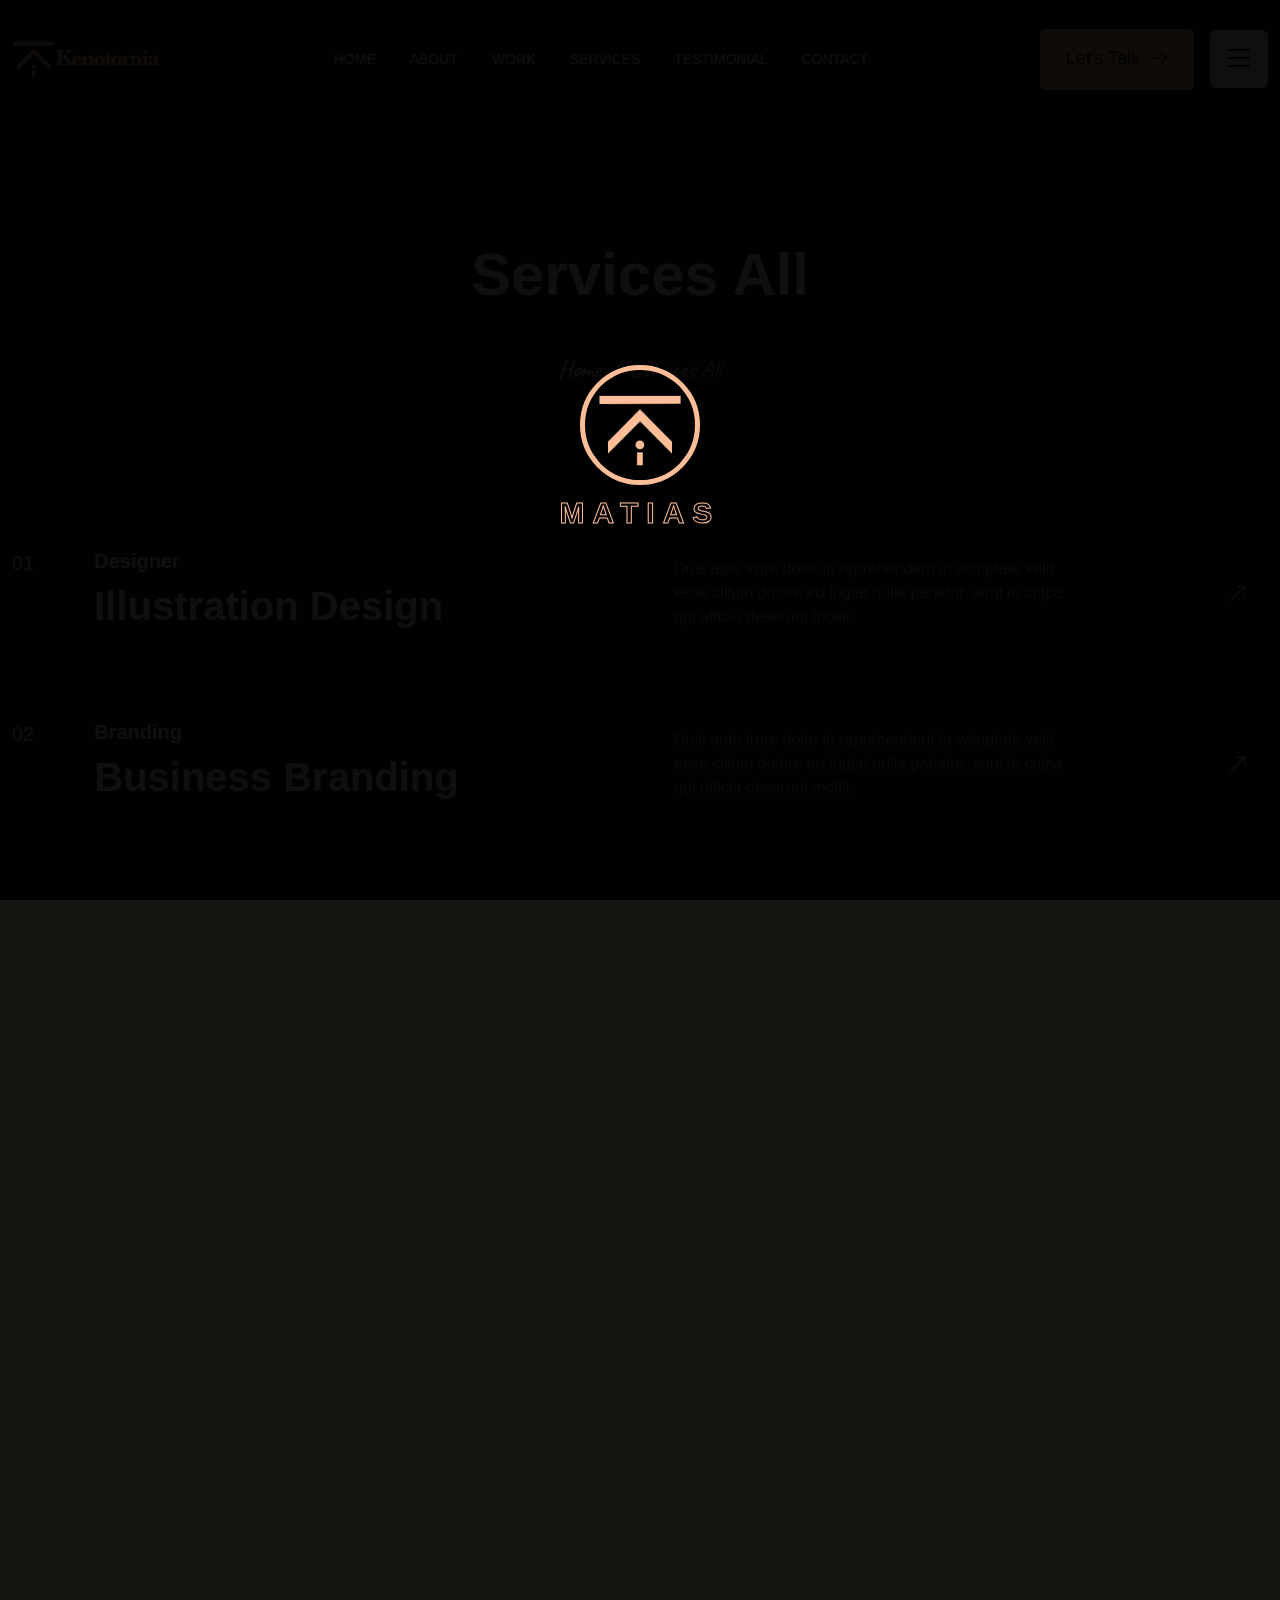
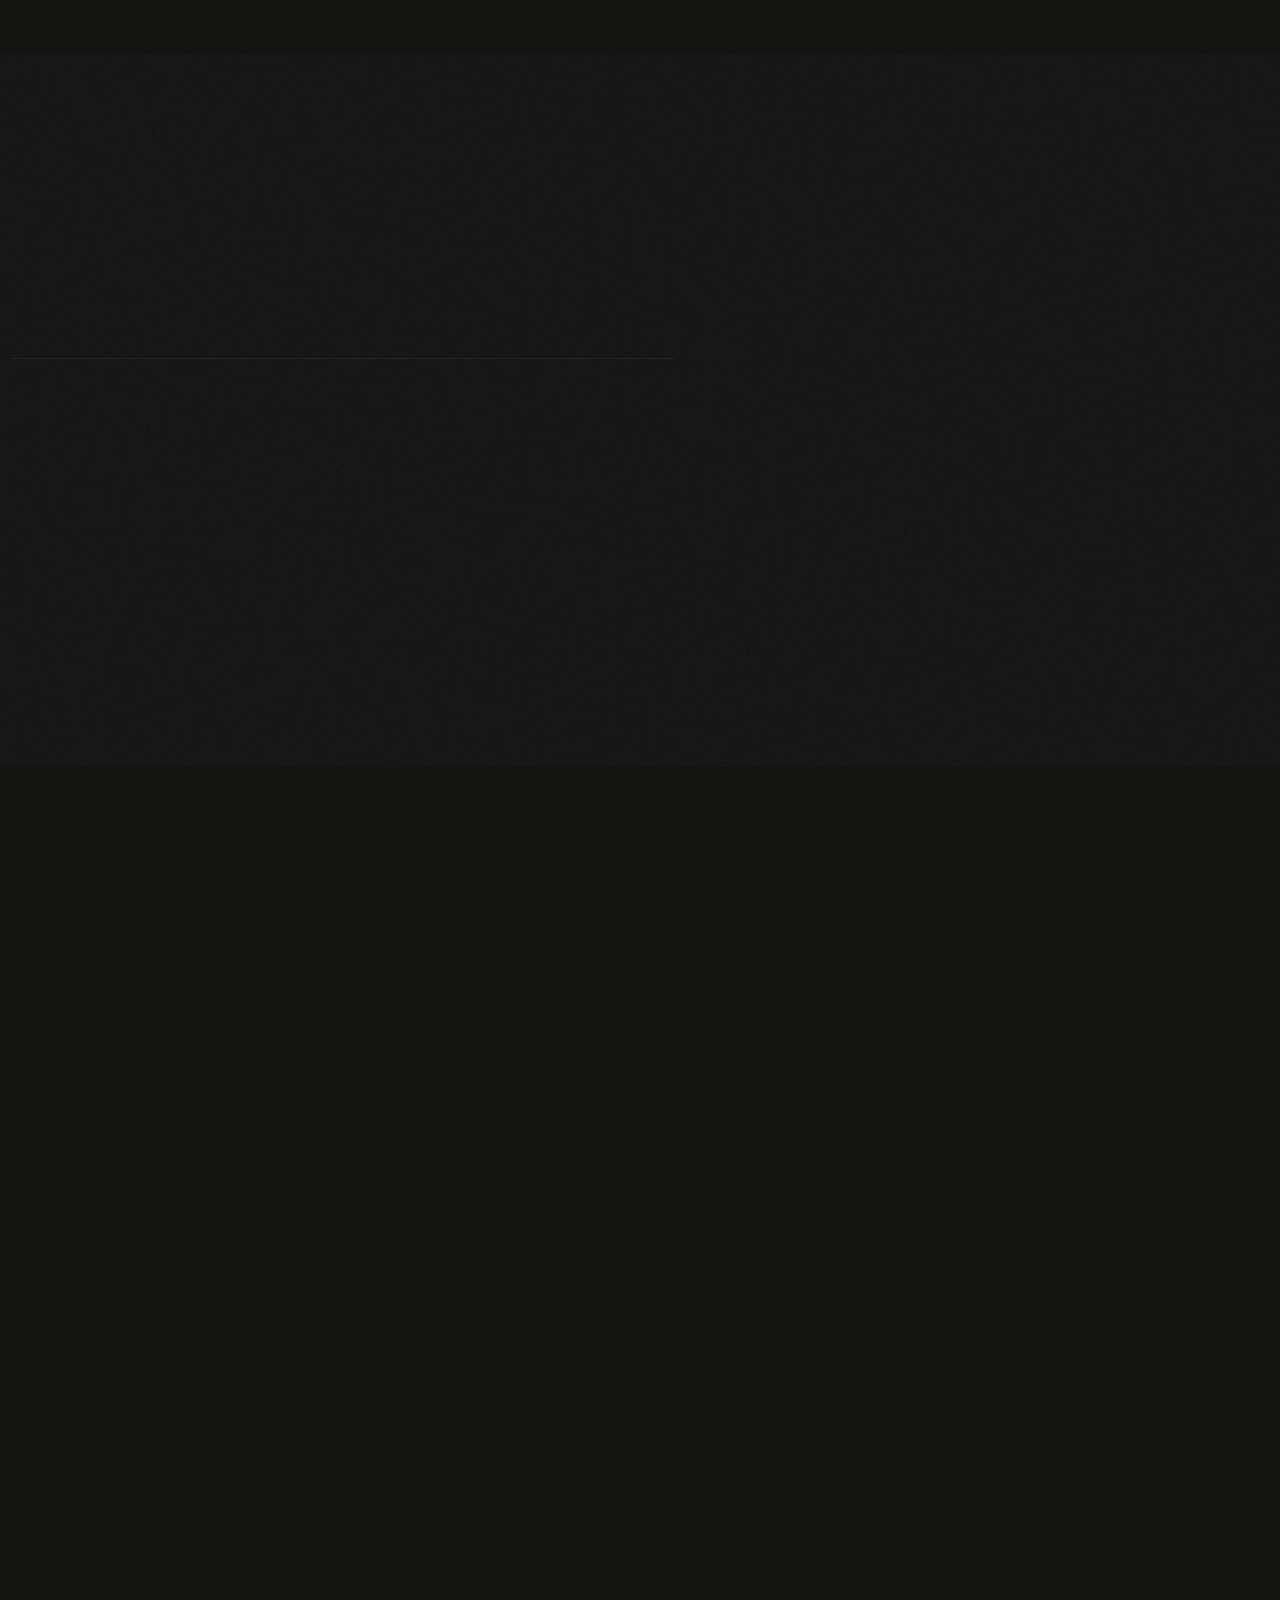
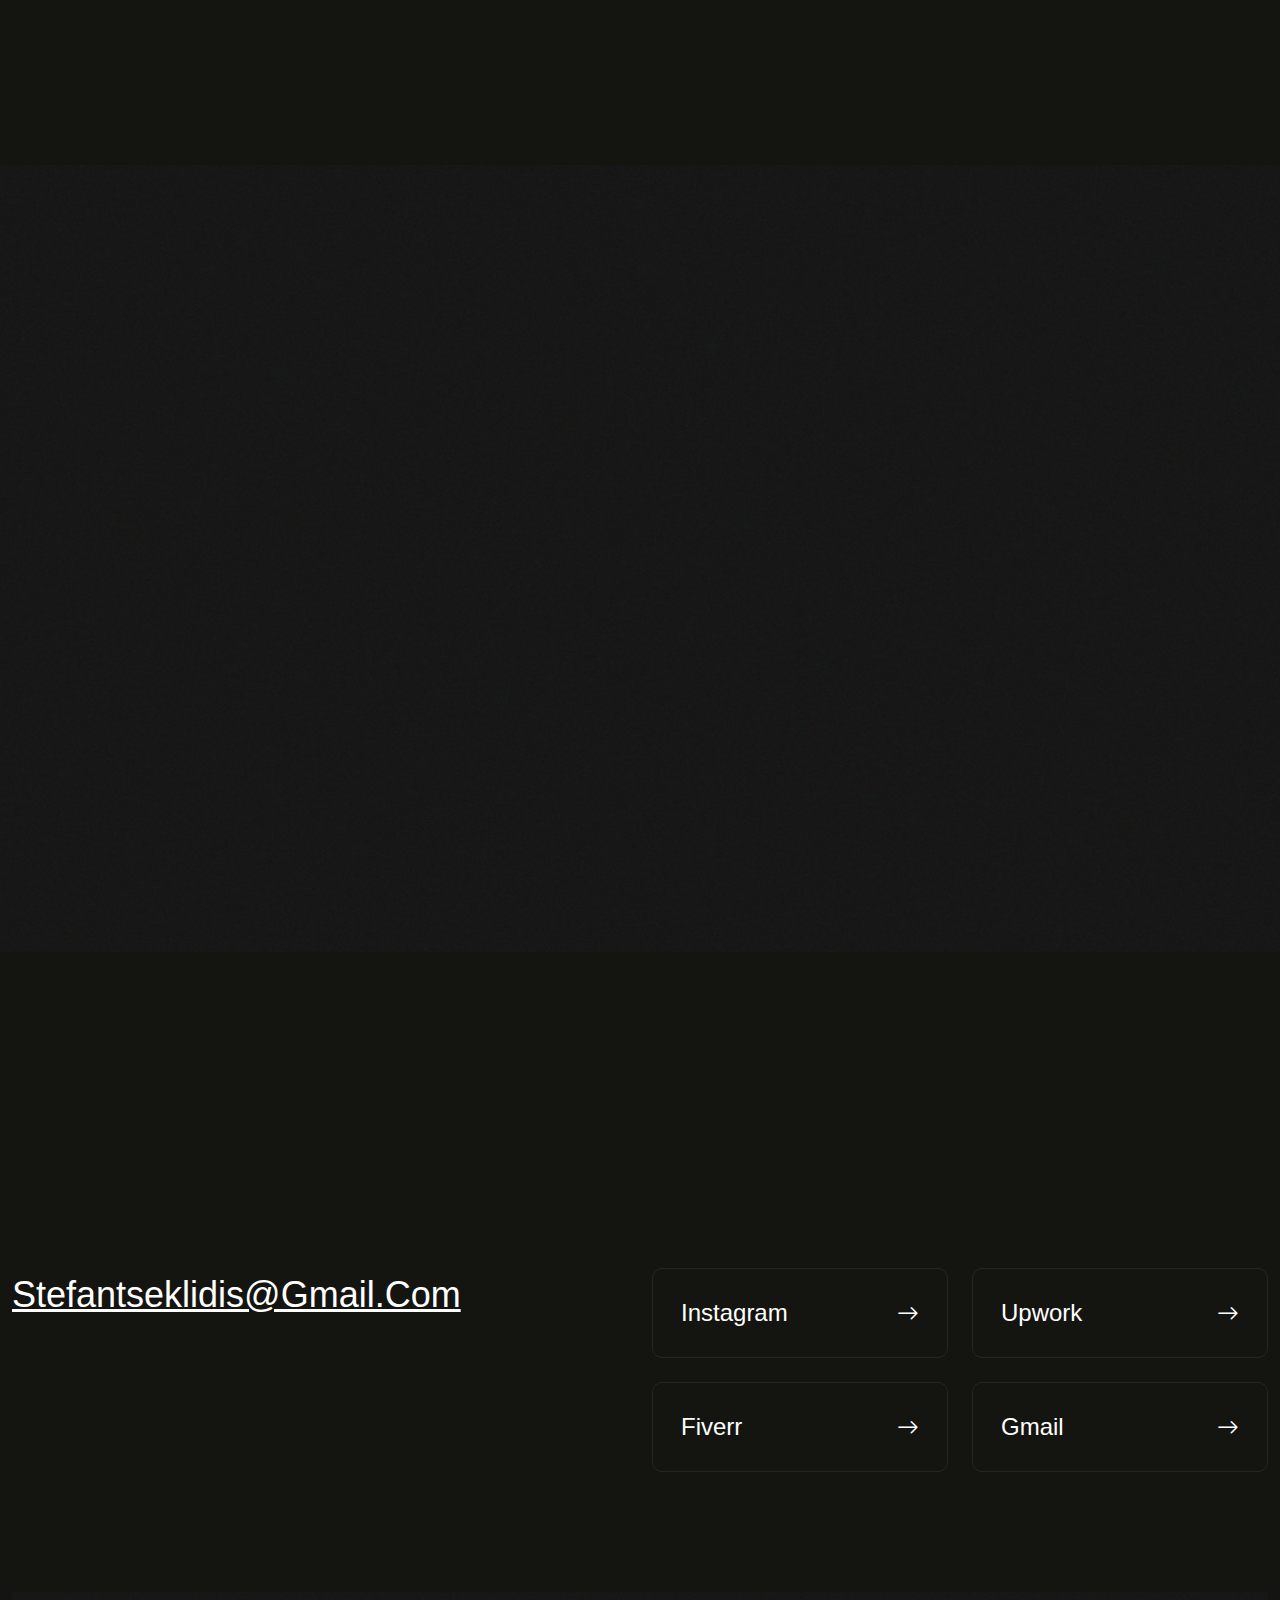
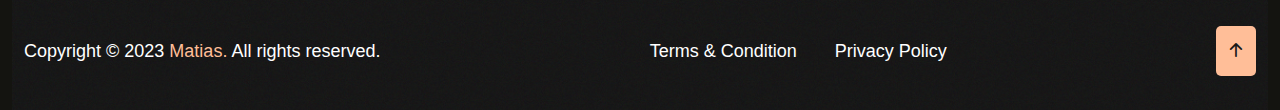
<file: service.html>
<!DOCTYPE html>
<html lang="en">
<head>
   <!--<< Required meta tags >>-->
   <meta charset="UTF-8">
   <meta http-equiv="X-UA-Compatible" content="IE=edge">
   <meta name="viewport" content="width=device-width, initial-scale=1.0">
   <!--<< Title >>-->
   <title>Matias - Personal Portfolio Template</title>
   <!--<< Favcion >>-->
   <link rel="shortcut icon" href="assets/img/logo/favicon.png">
   <!--<< Bootstrap min.css >>-->
   <link rel="stylesheet" href="assets/css/bootstrap.min.css">
   <!--<< Aos animation css >>-->
   <link rel="stylesheet" href="assets/css/aos.css">
   <!--<< Main.css >>-->
   <link rel="stylesheet" href="assets/css/main.css">
</head>
<body>

<!--<< Preloader >>-->
<div class="preloader__matias">
   <div class="box text-center">
      <div class="matias mb-10">
         <img src="assets/img/banner/banner-man.png" alt="img">
      </div>
      <span class="fz-30 mati fw-600 text-uppercase">
         Matias
      </span>
   </div>
</div>
<!--<< Preloader >>--> 





<!--<< banner >>-->
<section class="breadcrumnd__section">
   <!--<< Header v-1 >>-->
   <header class="header-section">
      <div class="container">
         <div class="header-wrapper">
            <div class="main__logo">
               <a href="index.html" class="logo">
                  <img src="assets/img/logo/logo.png" alt="logo">
               </a>
            </div>
                        <ul class="main-menu">
               <li>
                  <a href="index.html">
                     Home
                  </a>
               </li>
               <li>
                  <a href="index.html#about">
                     About
                  </a>
               </li>
               <li>
                  <a href="index.html#prot">
                     Work
                  </a>
               </li>
               <li>
                  <a href="index.html#services">
                     Services
                  </a>
               
               </li>
               <li>
                  <a href="#testi">
                     Testimonial
                  </a>
               </li>
       
               <li>
                  <a href="contact.html">
                     Contact
                  </a>
               </li>
            </ul>
            <div class="menu__components d-flex align-items-center">
               <a href="contact.html" class="d-flex fw-500 cmn--btn align-items-center gap-2">
                  <span class="get__text">
                     Let's Talk
                  </span>
                  <span>
                     <i class="bi bi-arrow-right fz-20"></i>                       
                  </span>
               </a>
               <div class="header-bar d-lg-none">
                  <span></span>
                  <span></span>
                  <span></span>
               </div>
               <div class="remove__click">
                  <i class="bi bi-list"></i>
               </div>
            </div>
         </div>
      </div>
   </header>
   <!--<< Header v-1 >>-->
   <div class="container pt-120 pb-120">
      <div class="row g-4 justify-content-center">
         <div class="col-lg-8">
            <div class="breadcrumnd__wrap text-center">
               <h1>
                 Services All
               </h1>
               <ul class="breakcrumnd__cont justify-content-center">
                  <li>
                     <a href="index-2.html">
                        Home 
                     </a>
                  </li>
                  <li class="white">
                     /  
                  </li>
                  <li class="base">
                     Services All
                  </li>
               </ul>
            </div>
         </div>
      </div>
   </div>
</section>
<!--<< banner >>-->

<!--<< service >>-->
<section class="service__section overhid pb-120">
   <div class="container">
      <div class="service__uniquewrap">
         <div class="service__unique__item pb-40 pt-40" data-aos="fade-up" data-aos-duration="1000">
            <div class="left__service">
               <div class="serial__adjust">
                  <span>
                     01
                  </span>
                  <div class="cont">
                     <h5>
                        Designer
                     </h5>
                     <h2>
                        <a href="service-details.html">
                           Illustration Design
                        </a>
                     </h2>
                  </div>
               </div>
               <p class="pra">
                  Duis aute irure dolor in reprehenderit in voluptate velit esse cillum dolore eu fugiat nulla pariatur. sunt in culpa qui officia deserunt mollit 
               </p>
           </div>
            <a href="service-details.html" class="common__icon">
               <i class="bi bi-arrow-up-right"></i>
            </a>
         </div>
         <div class="service__unique__item pb-40 pt-40" data-aos="fade-up" data-aos-duration="1200">
            <div class="left__service">
               <div class="serial__adjust">
                  <span>
                     02
                  </span>
                  <div class="cont">
                     <h5>
                        Branding
                     </h5>
                     <h2>
                        <a href="service-details.html">
                           Business Branding
                        </a>
                     </h2>
                  </div>
               </div>
               <p class="pra">
                  Duis aute irure dolor in reprehenderit in voluptate velit esse cillum dolore eu fugiat nulla pariatur. sunt in culpa qui officia deserunt mollit 
               </p>
           </div>
            <a href="service-details.html" class="common__icon">
               <i class="bi bi-arrow-up-right"></i>
            </a>
         </div>
         <div class="service__unique__item pb-40 pt-40" data-aos="fade-up" data-aos-duration="1400">
            <div class="left__service">
               <div class="serial__adjust">
                  <span>
                     03
                  </span>
                  <div class="cont">
                     <h5>
                        UI/UX Design
                     </h5>
                     <h2>
                        <a href="service-details.html">
                           Web UI/UX Design
                        </a>
                     </h2>
                  </div>
               </div>
               <p class="pra">
                  Duis aute irure dolor in reprehenderit in voluptate velit esse cillum dolore eu fugiat nulla pariatur. sunt in culpa qui officia deserunt mollit 
               </p>
           </div>
            <a href="service-details.html" class="common__icon">
               <i class="bi bi-arrow-up-right"></i>
            </a>
         </div>
         <div class="service__unique__item pb-40 pt-40" data-aos="fade-up" data-aos-duration="1600">
            <div class="left__service">
               <div class="serial__adjust">
                  <span>
                     04
                  </span>
                  <div class="cont">
                     <h5>
                       Web Design
                     </h5>
                     <h2>
                        <a href="service-details.html">
                           Application Design
                        </a>
                     </h2>
                  </div>
               </div>
               <p class="pra">
                  Duis aute irure dolor in reprehenderit in voluptate velit esse cillum dolore eu fugiat nulla pariatur. sunt in culpa qui officia deserunt mollit 
               </p>
           </div>
            <a href="service-details.html" class="common__icon">
               <i class="bi bi-arrow-up-right"></i>
            </a>
         </div>
         <div class="service__unique__item pb-40 pt-40" data-aos="fade-up" data-aos-duration="1800">
            <div class="left__service">
               <div class="serial__adjust">
                  <span>
                     05
                  </span>
                  <div class="cont">
                     <h5>
                        SEO Analytics
                     </h5>
                     <h2>
                        <a href="service-details.html">
                           Digital Marketing
                        </a>
                     </h2>
                  </div>
               </div>
               <p class="pra">
                  Duis aute irure dolor in reprehenderit in voluptate velit esse cillum dolore eu fugiat nulla pariatur. sunt in culpa qui officia deserunt mollit 
               </p>
           </div>
            <a href="service-details.html" class="common__icon">
               <i class="bi bi-arrow-up-right"></i>
            </a>
         </div>
         <div class="service__unique__item pb-40 pt-40" data-aos="fade-up" data-aos-duration="1800">
            <div class="left__service">
               <div class="serial__adjust">
                  <span>
                     05
                  </span>
                  <div class="cont">
                     <h5>
                        Web Design
                     </h5>
                     <h2>
                        <a href="service-details.html">
                           Web Development
                        </a>
                     </h2>
                  </div>
               </div>
               <p class="pra">
                  Duis aute irure dolor in reprehenderit in voluptate velit esse cillum dolore eu fugiat nulla pariatur. sunt in culpa qui officia deserunt mollit 
               </p>
           </div>
            <a href="service-details.html" class="common__icon">
               <i class="bi bi-arrow-up-right"></i>
            </a>
         </div>
      </div>
   </div>
</section>
<!--<< service >>-->

<!--<< project metting one >>-->
<section class="project__metting overhid pt-120 pb-120">
   <div class="container">
      <div class="row g-4 align-items-center">
        <div class="col-lg-7">
         <div class="pro__metting__content">
            <div class="project__head">
               <span class="common__sub" data-aos="fade-down" data-aos-duration="1000">
                 Need a Project? 
               </span>
               <h2 class="fw-500" data-aos="fade-down" data-aos-duration="1600">
                  Let's work together. fixed 
                  a meeting
               </h2>
            </div>
            <div class="about__contbox__item pb-30" data-aos="fade-up" data-aos-duration="1000">
               <span class="icon">
                  <i class="bi bi-envelope"></i>
               </span>
               <span class="box">
                  <span class="ptext fz-18 mb-1 d-block">
                     Email
                  </span>
                  <a href="#0">
                     davidmatias333@gmail.com
                  </a>
               </span>
            </div>
            <div class="about__contbox__item pb-30 pt-30" data-aos="fade-up" data-aos-duration="1500">
               <span class="icon">
                  <i class="bi bi-geo-alt"></i>
               </span>
               <span class="box">
                  <span class="ptext fz-18 mb-1 d-block">
                     Location
                  </span>
                  <a href="#0">
                     Victoria Street London, England
                  </a>
               </span>
            </div>
         </div>
        </div>
        <div class="col-lg-5">
            <div class="pro__mettingthumb" data-aos="zoom-in" data-aos-duration="2000">
               <img src="assets/img/project/project-need.png" alt="img">
            </div>
        </div>
      </div>
   </div>
</section>
<!--<< project metting one >>-->

<!--<< pricing >>-->
<section class="pricing__section pt-120 pb-120">
   <div class="container">
      <div class="project__head text-center">
         <span class="common__sub" data-aos="fade-down" data-aos-duration="1000">
            Choose Your Plan 
         </span>
         <h2 class="fw-500" data-aos="fade-up" data-aos-duration="1000">
            The best pricing plans to get 
           <span class="d-block">
            your best
           </span>
         </h2>
      </div>
      <div class="row g-4 justify-content-center">
        <div class="col-lg-4 col-md-6 col-sm-6" data-aos="fade-up" data-aos-duration="1000">
            <div class="process__item price__item">
               <div class="pri__iconbox">
                  <img src="assets/img/project/basic.png" alt="img">
               </div>
               <h4 class="white mb-24">
                  Basic Plan
               </h4>
               <h2 class="big__title mb-24">
                  $35
                  <span>
                     /Per Month
                  </span>
               </h2>
               <ul class="pri__list">
                  <li>
                     Web Development
                  </li>
                  <li>
                     Mobile Development
                  </li>
                  <li>
                     Advetising
                  </li>
                  <li>
                     Graphic design
                  </li>
                  <li>
                     Project management
                  </li>
               </ul>
               <a href="#0" class="cmn--btn d-flex align-items-center justify-content-center gap-2 w-100">
                  <span>
                     Start My Project Now
                  </span>
                  <span>
                     <i class="bi bi-arrow-right fz-20"></i>
                  </span>
               </a>
            </div>
        </div>
        <div class="col-lg-4 col-md-6 col-sm-6" data-aos="fade-up" data-aos-duration="1200">
            <div class="process__item price__item pri__active">
               <div class="pri__iconbox">
                  <img src="assets/img/project/warranty.png" alt="img">
               </div>
               <h4 class="mtitle mb-24">
                  Ultra Plan
               </h4>
               <h2 class="big__title mtitle mb-24">
                  $65
                  <span>
                     /Per Month
                  </span>
               </h2>
               <ul class="pri__list">
                  <li>
                     Web Development
                  </li>
                  <li>
                     Mobile Development
                  </li>
                  <li>
                     Advetising
                  </li>
                  <li>
                     Graphic design
                  </li>
                  <li>
                     Project management
                  </li>
               </ul>
               <a href="#0" class="cmn--btn d-flex align-items-center justify-content-center gap-2 w-100">
                  <span>
                     Start My Project Now
                  </span>
                  <span>
                     <i class="bi bi-arrow-right fz-20"></i>
                  </span>
               </a>
            </div>
        </div>
         <div class="col-lg-4 col-md-6 col-sm-6" data-aos="fade-up" data-aos-duration="1400">
            <div class="process__item price__item">
               <div class="pri__iconbox">
                  <img src="assets/img/project/premium-quality.png" alt="img">
               </div>
               <h4 class="white mb-24">
                  Gold Plan
               </h4>
               <h2 class="big__title mb-24">
                  $95
                  <span>
                     /Per Month
                  </span>
               </h2>
               <ul class="pri__list">
                  <li>
                     Web Development
                  </li>
                  <li>
                     Mobile Development
                  </li>
                  <li>
                     Advetising
                  </li>
                  <li>
                     Graphic design
                  </li>
                  <li>
                     Project management
                  </li>
               </ul>
               <a href="#0" class="cmn--btn d-flex align-items-center justify-content-center gap-2 w-100">
                  <span>
                     Start My Project Now
                  </span>
                  <span>
                     <i class="bi bi-arrow-right fz-20"></i>
                  </span>
               </a>
            </div>
         </div>
      </div>
   </div>
</section>
<!--<< pricing >>-->

<!--<< process >>-->
<section class="process__section pt-120 pb-120">
   <div class="container">
      <div class="project__head text-center">
         <span class="common__sub" data-aos="fade-down" data-aos-duration="1000">
           Working Process 
         </span>
         <h2 class="fw-500" data-aos="fade-up" data-aos-duration="1000">
            Your dream website in just 
           <span class="d-block">
            few steps
           </span>
         </h2>
      </div>
      <div class="row g-4">
        <div class="col-lg-4 col-md-6 col-sm-6" data-aos="flip-up" data-aos-duration="500">
         <div class="process__item">
            <h2 class="white mb-24">
               Concept
            </h2>
            <p class="mb-30 pra fz-18">
               Nemo enim ipsam voluptatem voluptas sit aspernatur aut odit aut fugit, 
            </p>
            <ul>
               <li>
                  Reviewing any existing branding
               </li>
               <li>
                  Target audience and competitors research
               </li>
               <li>
                  Developing a strategy
               </li>
            </ul>
         </div>
        </div>
        <div class="col-lg-4 col-md-6 col-sm-6" data-aos="flip-up" data-aos-duration="500">
         <div class="process__item">
            <h2 class="white mb-24">
               Design
            </h2>
            <p class="mb-30 pra fz-18">
               Nemo enim ipsam voluptatem voluptas sit aspernatur aut odit aut fugit, 
            </p>
            <ul>
               <li>
                  Developing wireframes and mockup
               </li>
               <li>
                  Choosing typography, color palettes,
               </li>
               <li>
                  Refining the design
               </li>
            </ul>
         </div>
        </div>
        <div class="col-lg-4 col-md-6 col-sm-6" data-aos="flip-up" data-aos-duration="500">
         <div class="process__item">
            <h2 class="white mb-24">
               Webflow
            </h2>
            <p class="mb-30 pra fz-18">
               Nemo enim ipsam voluptatem voluptas sit aspernatur aut odit aut fugit, 
            </p>
            <ul>
               <li>
                  Testing the website thoroughly launch
               </li>
               <li>
                  Choosing typography, color palettes,
               </li>
               <li>
                  Refining the design
               </li>
            </ul>
         </div>
        </div>
      </div>
   </div>
</section>
<!--<< process >>-->

<!--<< Footer >>-->
<footer class="footer__section">
   <div class="container">
     <div class="footer__top pt-120 pb-120">
       <div class="fl" data-aos="fade-up" data-aos-duration="1000">
         Get In Touch
       </div>
       <div class="row g-4">
         <div class="col-lg-6">
           <div class="get__content">
             <a href="mailto:stefantseklidis@gmail.com">stefantseklidis@gmail.com</a>
           </div>
         </div>
         <div class="col-lg-6">
           <div class="get__rightcontetn">
             <div class="row g-4">
               <div class="col-lg-6 col-md-6 col-sm-6">
                 <a href="https://www.instagram.com/studio_kenotomia/" class="social__footer">
                   Instagram
                   <i class="bi bi-arrow-right"></i>
                 </a>
               </div>
               <div class="col-lg-6 col-md-6 col-sm-6">
                 <a href="https://www.upwork.com/freelancers/~017eb694566ba6c12c" class="social__footer">
                   Upwork
                   <i class="bi bi-arrow-right"></i>
                 </a>
               </div>
               <div class="col-lg-6 col-md-6 col-sm-6">
                 <a href="https://www.fiverr.com/stefantsek?up_rollout=true" class="social__footer">
                   Fiverr
                   <i class="bi bi-arrow-right"></i>
                 </a>
               </div>
               <div class="col-lg-6 col-md-6 col-sm-6">
                 <a href="https://mail.google.com/mail/?view=cm&fs=1&tf=1&to=stefantseklidis@gmail.com" class="social__footer">
                   Gmail
                   <i class="bi bi-arrow-right"></i>
                 </a>
               </div>
             </div>
           </div>
         </div>
       </div>
     </div>
 
     <div class="footer__bottom cmn__bg">
       <div class="container">
         <div class="copyright">
           <p class="white">Copyright © 2023 <a href="index-2.html" class="base">Matias.</a> All rights reserved.</p>
           <ul class="terms">
             <li>
               <a href="#0">
                 Terms & Condition
               </a>
             </li>
             <li>
               <a href="#0">
                 Privacy Policy
               </a>
             </li>
           </ul>
           <a href="#about" class="toparrow">
             <i class="bi bi-arrow-up-short"></i>
           </a>
         </div>
       </div>
     </div>
   </div>
 </footer>
 
<!--<< Footer >>-->

<!--<<  sub side bar custom >>-->
<div class="subside__barmenu sub__contact">
   <div class="remove__click d-flex justify-content-center align-items-center">
     <i class="bi bi-x-lg"></i>
   </div>
   
   <!-- Logo Section -->
   <div class="logo-container">
     <img src="assets/img/logo/logo.png" alt="Logo" class="sidebar-logo">
   </div>
   
   <div class="sub__contact__wrapper">
     <!-- Contact Section -->
     <div class="sub__contact-content">
       <!-- Address -->
       <div class="sub__contac-item">
         <div class="content">
           <span class="address d-block">address</span>
           <span class="textp">Amsterdam, The Netherlands</span>
         </div>
       </div>
       <!-- Email -->
       <div class="sub__contac-item">
         <div class="content">
           <span class="address d-block">email</span>
           <a href="mailto:stefantseklidis@gmail.com" class="textp social-link">
             stefantseklidis@gmail.com
           </a>
         </div>
       </div>
       <!-- Social Links -->
       <ul class="social">
         <li class="social-box">
           <a href="https://www.instagram.com/studio_kenotomia/" class="social-link">
             Instagram
           </a>
         </li>
         <li class="social-box">
           <a href="https://www.upwork.com/freelancers/~017eb694566ba6c12c" class="social-link">
             Upwork
           </a>
         </li>
         <li class="social-box">
           <a href="https://www.fiverr.com/stefantsek?up_rollout=true" class="social-link">
             Fiverr
           </a>
         </li>
         <li class="social-box">
           <a href="https://mail.google.com/mail/?view=cm&fs=1&tf=1&to=stefantseklidis@gmail.com" class="social-link">
             Gmail
           </a>
         </li>
       </ul>
     </div>
   </div>
   
   <a href="#0" class="d-flex justify-content-center fw-500 cmn--btn align-items-center gap-2">
     <span><i class="bi bi-chevron-right"></i></span>
     <span class="get__text">Let's Talk</span>
   </a>
 </div>
<!--<<  sub side bar custom >>-->

   <!--<< Scroll To Top >>-->
   <div class="progress-wrap">
      <svg
         class="progress-circle svg-content"
         width="100%"
         height="100%"
         viewBox="-1 -1 102 102"
      >
         <path fill="#c9f31d" d="M50,1 a49,49 0 0,1 0,98 a49,49 0 0,1 0,-98"/>
      </svg>
      <i class="bi bi-arrow-90deg-up title topping"></i>
   </div>
   <!--<< Scroll To Top >>-->

   <!--<< Jquery Latest >>-->
   <script src="assets/js/jquery-3.7.0.min.js"></script>
   <!--<< Viewport Js >>-->
   <script src="assets/js/viewport.jquery.js"></script>
   <!--<< Bootstrap Js >>-->
   <script src="assets/js/bootstrap.min.js"></script>
   <!--<< Aos animation Js >>-->
   <script src="assets/js/aos.js"></script>
   <!--<< Nice Select Js >>-->
   <script src="assets/js/jquery.nice-select.min.js"></script>
   <!--<< Swiper Slide Js >>-->
   <script src="assets/js/swiper-bundle.min.js"></script>
   <!--<< Swiper Bundle Js >>-->
   <script src="assets/js/jquery.magnific-popup.min.js"></script>
   <!--<< magnific popup Js >>-->
   <script src="assets/js/odometer.min.js"></script>
   <!--<< Odometer js Js >>-->
   <script src="assets/js/wow.min.js"></script>
   <!--<< Wow Animation js >>-->
   <script src="assets/js/main.js"></script>
   <!--<< Main.js >>-->
</body>
</html>
</file>
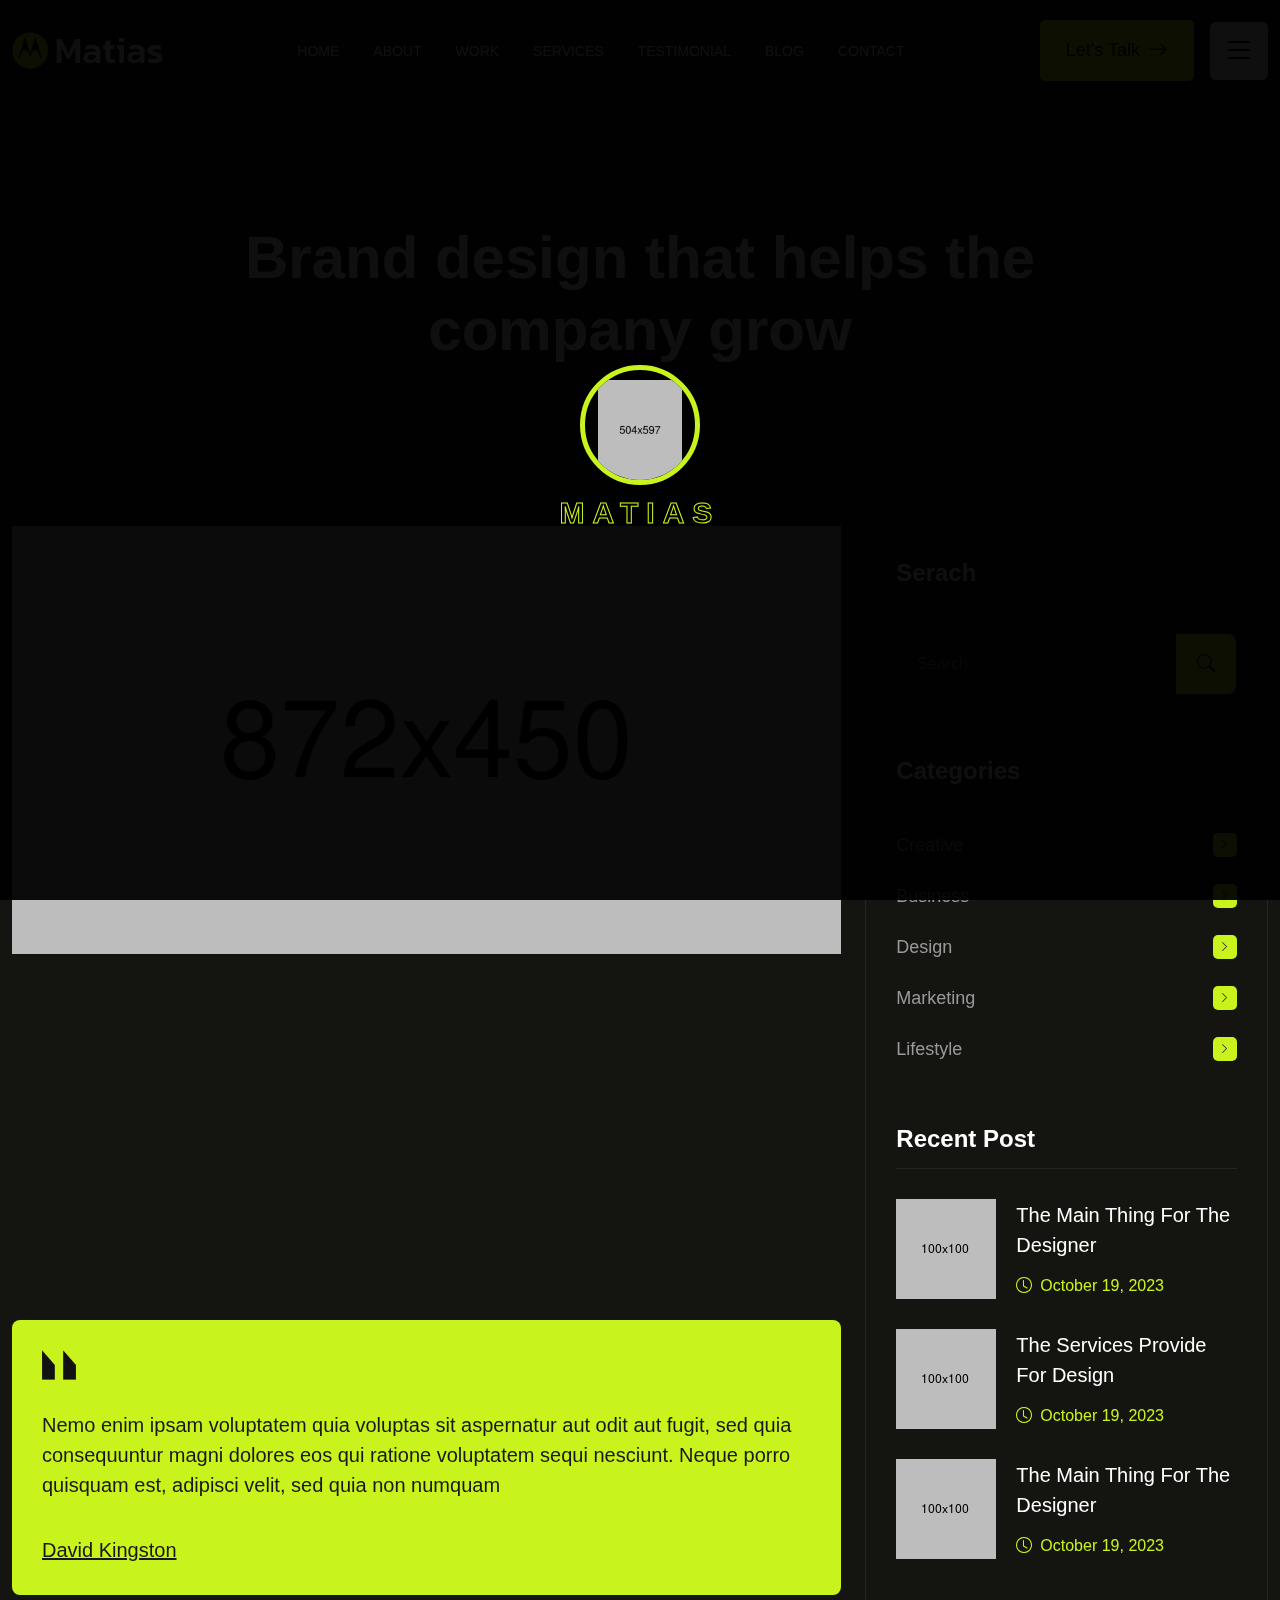
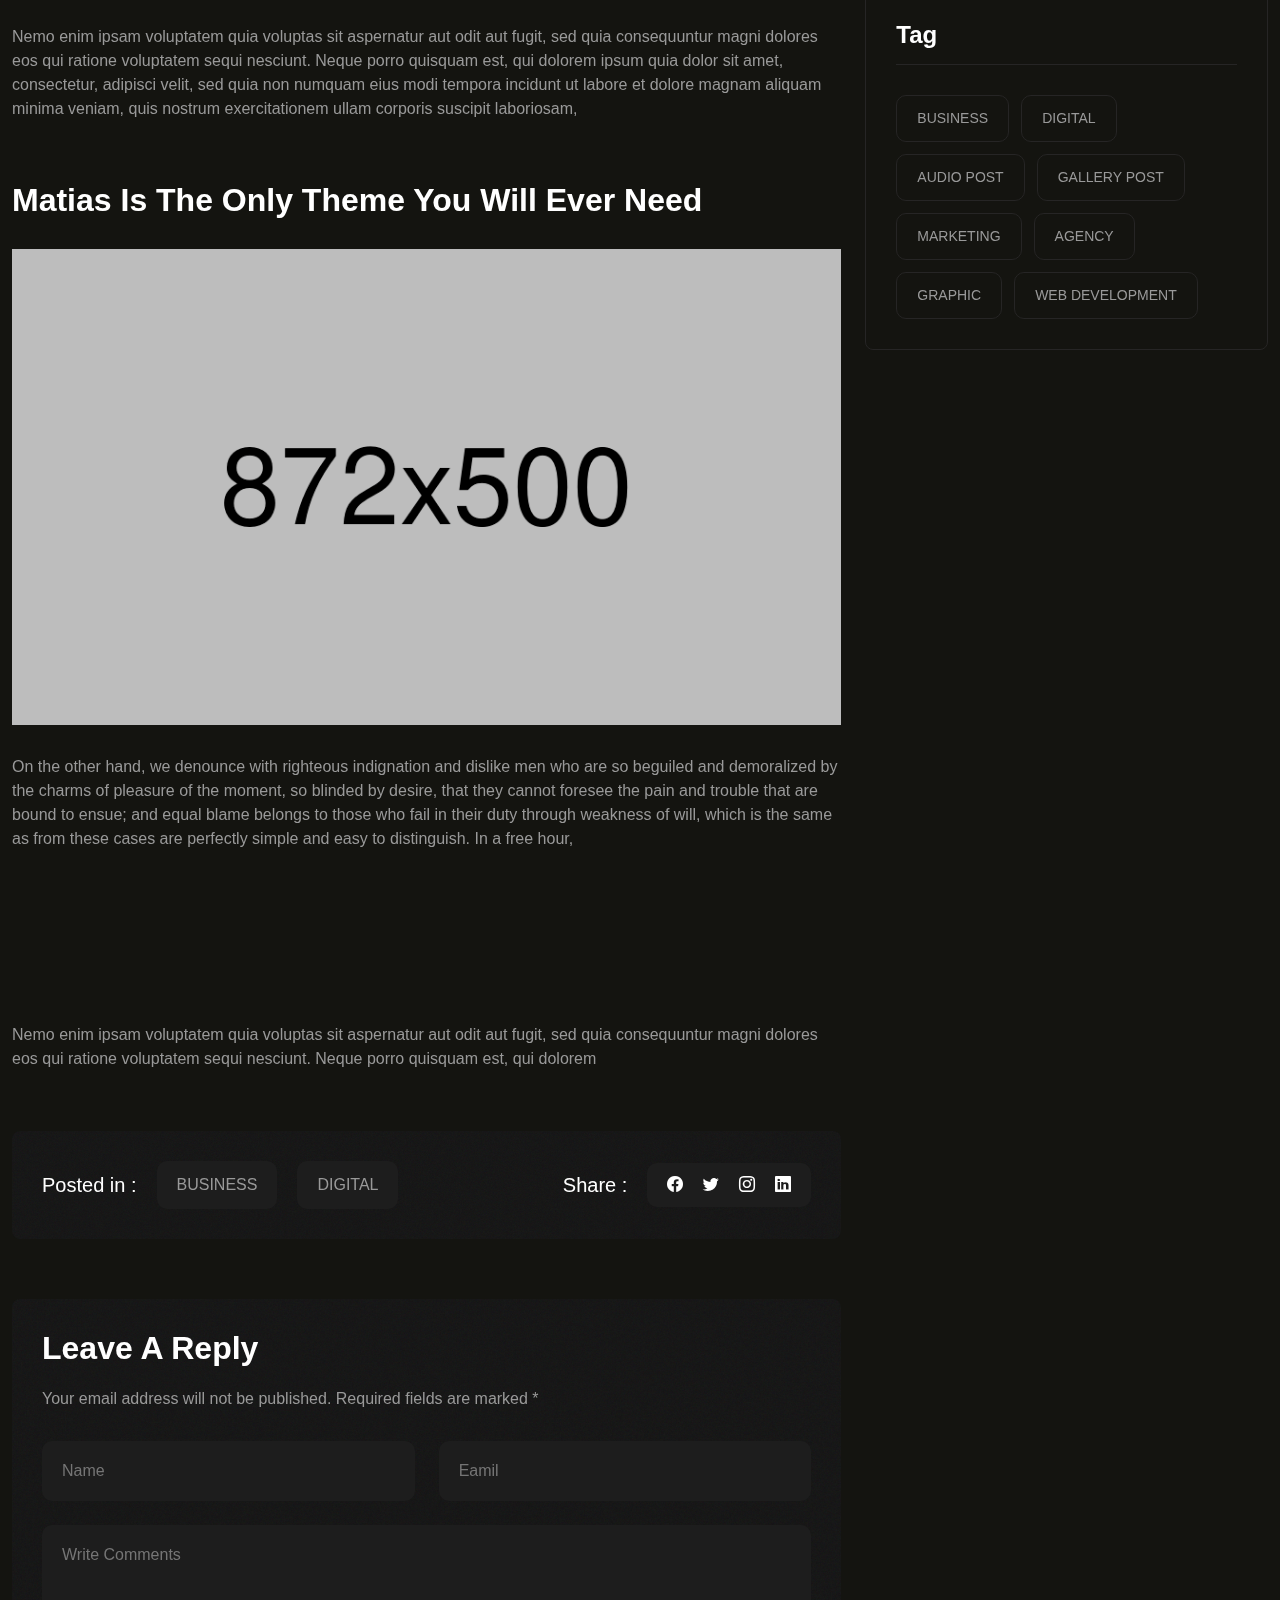
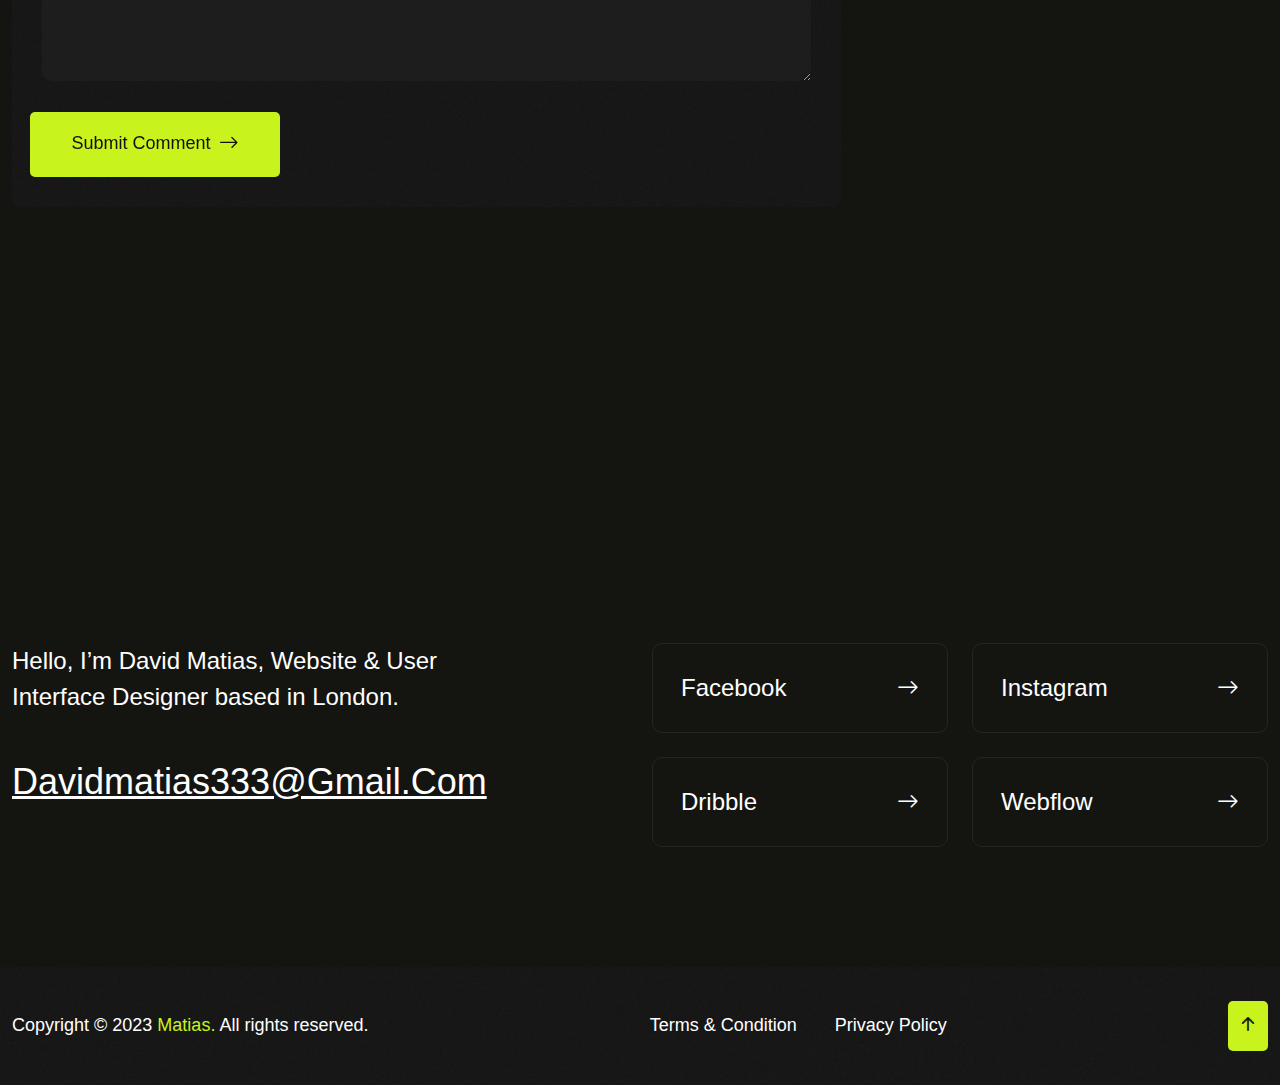
<file: Matias-dark/blog-details.html>
<!DOCTYPE html>
<html lang="en">
<head>
   <!--<< Required meta tags >>-->
   <meta charset="UTF-8">
   <meta http-equiv="X-UA-Compatible" content="IE=edge">
   <meta name="viewport" content="width=device-width, initial-scale=1.0">
   <!--<< Title >>-->
   <title>Matias - Personal Portfolio Template</title>
   <!--<< Favcion >>-->
   <link rel="shortcut icon" href="assets/img/logo/favicon.png">
   <!--<< Bootstrap min.css >>-->
   <link rel="stylesheet" href="assets/css/bootstrap.min.css">
   <!--<< Aos animation css >>-->
   <link rel="stylesheet" href="assets/css/aos.css">
   <!--<< Main.css >>-->
   <link rel="stylesheet" href="assets/css/main.css">
</head>
<body>

<!--<< Preloader >>-->
<div class="preloader__matias">
   <div class="box text-center">
      <div class="matias mb-10">
         <img src="assets/img/banner/banner-man.png" alt="img">
      </div>
      <span class="fz-30 mati fw-600 text-uppercase">
         Matias
      </span>
   </div>
</div>
<!--<< Preloader >>--> 





<!--<< banner >>-->
<section class="breadcrumnd__section">
   <!--<< Header v-1 >>-->
   <header class="header-section">
      <div class="container">
         <div class="header-wrapper">
            <div class="main__logo">
               <a href="index.html" class="logo">
                  <img src="assets/img/logo/logo.png" alt="logo">
               </a>
            </div>
                        <ul class="main-menu">
               <li>
                  <a href="index.html">
                     Home
                  </a>
               </li>
               <li>
                  <a href="index.html#about">
                     About
                  </a>
               </li>
               <li>
                  <a href="index.html#prot">
                     Work
                  </a>
               </li>
               <li>
                  <a href="index.html#services">
                     Services
                  </a>
                  <ul class="sub-menu">
                     <li>
                        <a href="service.html">
                           Service
                        </a>
                     </li>
                     <li>
                        <a href="service-details.html">
                           Service Details
                        </a>
                     </li>
                  </ul>
               </li>
               <li>
                  <a href="#testi">
                     Testimonial
                  </a>
               </li>
               <li>
                  <a href="javascript:void(0)">
                     Blog 
                  </a>
                  <ul class="sub-menu">
                     <li class="subtwohober">
                        <a href="blog.html">Blog</a>
                     </li>
                     <li><a href="blog-details.html">Blog Details</a></li>
                  </ul>
               </li>
               <li>
                  <a href="contact.html">
                     Contact
                  </a>
               </li>
            </ul>
            <div class="menu__components d-flex align-items-center">
               <a href="contact.html" class="d-flex fw-500 cmn--btn align-items-center gap-2">
                  <span class="get__text">
                     Let's Talk
                  </span>
                  <span>
                     <i class="bi bi-arrow-right fz-20"></i>                       
                  </span>
               </a>
               <div class="header-bar d-lg-none">
                  <span></span>
                  <span></span>
                  <span></span>
               </div>
               <div class="remove__click">
                  <i class="bi bi-list"></i>
               </div>
            </div>
         </div>
      </div>
   </header>
   <!--<< Header v-1 >>-->
   <div class="container pt-120 pb-120">
      <div class="row g-4 justify-content-center">
         <div class="col-lg-8">
            <div class="breadcrumnd__wrap text-center">
               <h1>
                  Brand design that helps the 
                  company grow
               </h1>
            </div>
         </div>
      </div>
   </div>
</section>
<!--<< banner >>-->

<!--<< blog >>-->
<section class="blog__bsection pb-120">
   <div class="container">
      <div class="row g-4">
         <div class="col-lg-8">
            <div class="blog__bleft__wrapper">
               <div class="blog__bitem" data-aos="fade-up" data-aos-duration="1000">
                  <a href="#0" class="thumb">
                     <img src="assets/img/blog/bblog1.png" alt="img">
                  </a>
                  <div class="content__two">
                     <div class="text__box mb-30" data-aos="fade-up" data-aos-duration="1400">
                        <span class="text__de">
                           By: admin  /  Lifestyle  /  Posted on September 19, 2023  /  Comments: 0
                        </span>
                        <p class="fz-16 pra ttext__one">
                           There are many variations of passages of Lorem Ipsum available, but the majority have suffered alteration in some form, by injected humour, or randomised words which don't look even slightly believable. If you are going to use a Lorem Ipsum, you need to be sure there isn't anything embarrassing hidden in the middle of text. All the Lorem Ipsum the Internet tend to repeat predefined chunks as necessary, 
                        </p>
                        <p class="fz-16 pra">
                           Nemo enim ipsam voluptatem quia voluptas sit aspernatur aut odit aut fugit, sed quia consequuntur magni neque porro quisquam est, qui dolorem ipsum quia dolor sit amet, adipisci velit, sed quia non numquam eius modi tempora incidunts ut labore et dolore magnam aliquam quaerat voluptatem. Ut enim ad minima veniam, quis nostrum exercitationem the corporis suscipit laboriosam, nisi ut aliquid
                        </p>
                     </div>
                     <div class="quite__box mb-30">
                        <img src="assets/img/blog/straight-quotes.png" alt="img">
                        <p>
                           Nemo enim ipsam voluptatem quia voluptas sit aspernatur aut odit aut fugit, sed quia consequuntur magni dolores eos qui ratione voluptatem sequi nesciunt. Neque porro quisquam est, adipisci velit, sed quia non numquam
                        </p>
                        <a href="#0">
                           David Kingston
                        </a>
                     </div>
                     <p class="fz-16 pra ttext__one mb__cus60">
                        Nemo enim ipsam voluptatem quia voluptas sit aspernatur aut odit aut fugit, sed quia consequuntur magni dolores eos qui ratione voluptatem sequi nesciunt. Neque porro quisquam est, qui dolorem ipsum quia dolor sit amet, consectetur, adipisci velit, sed quia non numquam eius modi tempora incidunt ut labore et dolore magnam aliquam minima veniam, quis nostrum exercitationem ullam corporis suscipit laboriosam, 
                     </p>
                     <h3 class="white mb-30">
                        Matias is the only theme you will ever need
                     </h3>
                     <div class="thumb mb-30">
                        <img src="assets/img/blog/blog-detailsb2.png" alt="img">
                     </div>
                     <p class="fz-16 pra ttext__one mb-30">
                        On the other hand, we denounce with righteous indignation and dislike men who are so beguiled and demoralized by the charms of pleasure of the moment, so blinded by desire, that they cannot foresee the pain and trouble that are bound to ensue; and equal blame belongs to those who fail in their duty through weakness of will, which is the same as from these cases are perfectly simple and easy to distinguish. In a free hour, 
                     </p>
                     <div class="text__box mb-30" data-aos="fade-up" data-aos-duration="1600">
                        <ul class="challenge__list">
                           <li>
                              Duis aute irure dolor in reprehenderit in voluptate velit esse cillum dolore eu fugiat nulla pariatur.
                           </li>
                           <li>
                              Nor again is there anyone who loves or pursues or desires to obtain pain of itself, because it is pain,
                           </li>
                           <li>
                              On the other hand, we denounce with righteous indignation and dislike
                           </li>
                        </ul>
                     </div>
                     <p class="fz-16 pra ttext__one mb-30">
                        Nemo enim ipsam voluptatem quia voluptas sit aspernatur aut odit aut fugit, sed quia consequuntur magni dolores eos qui ratione voluptatem sequi nesciunt. Neque porro quisquam est, qui dolorem 
                     </p>
                  </div>
                  <div class="post__in cmn__bg mb__cus60">
                     <div class="post__left">
                        <span class="fz-20 fw-500 white">
                           Posted in :
                        </span>
                        <a href="#0">
                           Business
                        </a>
                        <a href="#0">
                           Digital
                        </a>
                     </div>
                     <div class="post__right">
                        <span class="fz-20 fw-500 white">
                           Share :
                        </span>
                        <ul class="social-cus d-flex align-items-center">
                           <li>
                              <a href="#0">
                                 <i class="bi bi-facebook"></i>
                              </a>
                           </li>
                           <li>
                              <a href="#0">
                                 <i class="bi bi-twitter"></i>
                              </a>
                           </li>
                           <li>
                              <a href="#0">
                                 <i class="bi bi-instagram"></i>
                              </a>
                           </li>
                           <li>
                              <a href="#0">
                                 <i class="bi bi-linkedin"></i>
                              </a>
                           </li>
                        </ul>
                     </div>
                  </div>
                  <div class="replay__box cmn__bg">
                     <h3>
                        Leave a Reply
                     </h3>
                     <p>
                        Your email address will not be published. Required fields are marked *
                     </p>
                     <form action="#" class="row g-4">
                        <div class="col-lg-6">
                           <input type="text" placeholder="Name">
                        </div>
                        <div class="col-lg-6">
                           <input type="email" placeholder="Eamil">
                        </div>
                        <div class="col-lg-12">
                           <textarea name="comment" rows="5" placeholder="Write Comments"></textarea>
                        </div>
                        <a href="contact.html" class="d-flex fw-500 cmn--btn align-items-center gap-2">
                           <span class="get__text">
                              Submit Comment
                           </span>
                           <span>
                              <i class="bi bi-arrow-right fz-20"></i>                       
                           </span>
                        </a>
                     </form>
                  </div>
               </div>
            </div>
         </div>
         <div class="col-lg-4">
           <div class="blog__bright__bar">
               <div class="scope__item mb__cus60">
                  <h4 class="scope__title">
                     Serach
                  </h4>
                  <form action="#0" class="d-flex align-content-center justify-content-between">
                     <input type="text" placeholder="Search">
                     <button type="submit">
                        <i class="bi bi-search"></i>
                     </button>
                  </form>
               </div>
               <div class="scope__item mb__cus60 position-relative">
                  <h4 class="scope__title">
                     Categories
                  </h4>
                  <ul class="category">
                     <li>
                        <a href="#0" class="d-flex align-items-center justify-content-between">
                           <span class="fz-18 ptext">
                              Creative
                           </span>
                           <span class="arrow">
                              <i class="bi bi-chevron-right"></i>
                           </span>
                        </a>
                     </li>
                     <li>
                        <a href="#0" class="d-flex align-items-center justify-content-between">
                           <span class="fz-18 ptext">
                              Business
                           </span>
                           <span class="arrow">
                              <i class="bi bi-chevron-right"></i>
                           </span>
                        </a>
                     </li>
                     <li>
                        <a href="#0" class="d-flex align-items-center justify-content-between">
                           <span class="fz-18 ptext">
                              Design
                           </span>
                           <span class="arrow">
                              <i class="bi bi-chevron-right"></i>
                           </span>
                        </a>
                     </li>
                     <li>
                        <a href="#0" class="d-flex align-items-center justify-content-between">
                           <span class="fz-18 ptext">
                              Marketing
                           </span>
                           <span class="arrow">
                              <i class="bi bi-chevron-right"></i>
                           </span>
                        </a>
                     </li>
                     <li>
                        <a href="#0" class="d-flex align-items-center justify-content-between">
                           <span class="fz-18 ptext">
                              Lifestyle
                           </span>
                           <span class="arrow">
                              <i class="bi bi-chevron-right"></i>
                           </span>
                        </a>
                     </li>
                  </ul>
               </div>
               <div class="scope__item mb__cus60">
                  <h4 class="scope__title">
                     Recent Post
                  </h4>
                  <ul class="recent__post">
                     <li>
                        <a href="#0" class="recent__innter">
                           <img src="assets/img/blog/bsmall1.png" alt="img">
                           <div class="cont__box">
                              <span class="retitle">
                                 The Main Thing For The 
                                 Designer 
                              </span>
                              <span class="base fz-16 d-flex align-items-center gap-2">
                                 <i class="bi bi-clock"></i>
                                 October 19, 2023
                              </span>
                           </div>
                        </a>
                     </li>
                     <li>
                        <a href="#0" class="recent__innter">
                           <img src="assets/img/blog/bsmall2.png" alt="img">
                           <div class="cont__box">
                              <span class="retitle">
                                 The services provide for 
                                 design 
                              </span>
                              <span class="base fz-16 d-flex align-items-center gap-2">
                                 <i class="bi bi-clock"></i>
                                 October 19, 2023
                              </span>
                           </div>
                        </a>
                     </li>
                     <li>
                        <a href="#0" class="recent__innter">
                           <img src="assets/img/blog/bsmall3.png" alt="img">
                           <div class="cont__box">
                              <span class="retitle">
                                 The Main Thing For The 
                                 Designer 
                              </span>
                              <span class="base fz-16 d-flex align-items-center gap-2">
                                 <i class="bi bi-clock"></i>
                                 October 19, 2023
                              </span>
                           </div>
                        </a>
                     </li>
                  </ul>
               </div>
               <div class="scope__item">
                  <h4 class="scope__title">
                     Tag
                  </h4>
                  <ul class="tags">
                     <li>
                        <a href="#0">
                           Business
                        </a>
                     </li>
                     <li>
                        <a href="#0">
                           Digital
                        </a>
                     </li>
                     <li>
                        <a href="#0">
                           Audio Post
                        </a>
                     </li>
                     <li>
                        <a href="#0">
                           Gallery Post
                        </a>
                     </li>
                     <li>
                        <a href="#0">
                           Marketing
                        </a>
                     </li>
                     <li>
                        <a href="#0">
                           Agency
                        </a>
                     </li>
                     <li>
                        <a href="#0">
                           Graphic
                        </a>
                     </li>
                     <li>
                        <a href="#0">
                           Web Development
                        </a>
                     </li>
                  </ul>
               </div>
           </div>
         </div>
      </div>
   </div>
</section>
<!--<< blog >>-->

<!--<< Footer >>-->
<footer class="footer__section">
   <div class="container">
      <div class="footer__top pt-120 pb-120">
         <div class="fl" data-aos="fade-up" data-aos-duration="1000">
            Get In Touch
         </div>
         <div class="row g-4">
            <div class="col-lg-6">
               <div class="get__content">
                  <p>
                     Hello, I’m David Matias, Website & User Interface 
                     Designer based in London.
                  </p>
                  <a href="#0">davidmatias333@gmail.com</a>
               </div>
            </div>
            <div class="col-lg-6">
               <div class="get__rightcontetn">
                  <div class="row g-4">
                     <div class="col-lg-6 col-md-6 col-sm-6">
                        <a href="#0" class="social__footer">
                           Facebook
                           <i class="bi bi-arrow-right"></i>
                        </a>
                     </div>
                     <div class="col-lg-6 col-md-6 col-sm-6">
                        <a href="#0" class="social__footer">
                           Instagram
                           <i class="bi bi-arrow-right"></i>
                        </a>
                     </div>
                     <div class="col-lg-6 col-md-6 col-sm-6">
                        <a href="#0" class="social__footer">
                           Dribble
                           <i class="bi bi-arrow-right"></i>
                        </a>
                     </div>
                     <div class="col-lg-6 col-md-6 col-sm-6">
                        <a href="#0" class="social__footer">
                           Webflow
                           <i class="bi bi-arrow-right"></i>
                        </a>
                     </div>
                  </div>
               </div>
            </div>
         </div>
      </div>
   </div>
   <div class="footer__bottom cmn__bg">
      <div class="container">
         <div class="copyright">
            <p class="white"> Copyright © 2023 <a href="index-2.html" class="base">Matias.</a> All rights reserved.</p>
            <ul class="terms">
               <li>
                  <a href="#0">
                     Terms & Condition
                  </a>
               </li>
               <li>
                  <a href="#0">
                     Privacy Policy
                  </a>
               </li>
            </ul>
            <a href="#about" class="toparrow">
               <i class="bi bi-arrow-up-short"></i>
            </a>
         </div>
      </div>
   </div>
</footer>
<!--<< Footer >>-->

<!--<<  sub side bar custom >>-->
<div class="subside__barmenu sub__contact">
   <div class="remove__click d-flex justify-content-center align-items-center">
      <i class="bi bi-x-lg"></i>
   </div>
   <div class="sub__contact__wrapper d-grid">
      <a href="index-2.html" class="side-logo">
         <img src="assets/img/logo/logo.png" alt="img">
      </a>
      <p>
         Neque porro quisquam est, qui dolorem ipsum quia dolor sit consectetur, aliquam quaerats voluptatem. Ut enim ad minima veniam, exercitationem laboriosam, nisi ut aliquid ex ea autem velit esse quam nihil
      </p>
      <div class="sub__contact-left d-grid">
         <div class="sub__contac-item">
            <div class="content">
               <span class="address d-block">
                  address
               </span>
               <span class="textp">
                  Victoria Street London,
               </span>
            </div>
         </div>
         <div class="sub__contac-item">
            <div class="content">
               <span class="address d-block">
                  email
               </span>
               <a href="javascript:void(0)" class="textp">
                  matias999@.com
               </a>
            </div>
         </div>
         <div class="sub__contac-item">
            <div class="content">
               <span class="address d-block">
                  call now
               </span>
               <a href="jasacript:void(0)" class="textp">
                  +98 4758 2154 021
               </a>
            </div>
         </div>
      </div>
      <div class="sub__contact-right mb-80 position-relative">
         <ul class="social d-flex gap-3">
            <li>
               <a href="javascript:void(0)">
                  <i class="bi bi-facebook"></i>
               </a>
            </li>
            <li>
               <a href="javascript:void(0)">
                  <i class="bi bi-twitter"></i>
               </a>
            </li>
            <li>
               <a href="javascript:void(0)">
                  <i class="bi bi-linkedin"></i>
               </a>
            </li>
            <li>
               <a href="javascript:void(0)">
                  <i class="bi bi-youtube"></i>
               </a>
            </li>
         </ul>
      </div>
      <a href="#0" class="d-flex justify-content-center fw-500 cmn--btn align-items-center gap-2">
         <span>
            <i class="bi bi-chevron-right"></i>             
         </span>
         <span class="get__text">
            Let's Talk
         </span>
      </a>
   </div>
</div>
<!--<<  sub side bar custom >>-->

   <!--<< Scroll To Top >>-->
   <div class="progress-wrap">
      <svg
         class="progress-circle svg-content"
         width="100%"
         height="100%"
         viewBox="-1 -1 102 102"
      >
         <path fill="#c9f31d" d="M50,1 a49,49 0 0,1 0,98 a49,49 0 0,1 0,-98"/>
      </svg>
      <i class="bi bi-arrow-90deg-up title topping"></i>
   </div>
   <!--<< Scroll To Top >>-->

   <!--<< Jquery Latest >>-->
   <script src="assets/js/jquery-3.7.0.min.js"></script>
   <!--<< Viewport Js >>-->
   <script src="assets/js/viewport.jquery.js"></script>
   <!--<< Bootstrap Js >>-->
   <script src="assets/js/bootstrap.min.js"></script>
   <!--<< Aos animation Js >>-->
   <script src="assets/js/aos.js"></script>
   <!--<< Nice Select Js >>-->
   <script src="assets/js/jquery.nice-select.min.js"></script>
   <!--<< Swiper Slide Js >>-->
   <script src="assets/js/swiper-bundle.min.js"></script>
   <!--<< Swiper Bundle Js >>-->
   <script src="assets/js/jquery.magnific-popup.min.js"></script>
   <!--<< magnific popup Js >>-->
   <script src="assets/js/odometer.min.js"></script>
   <!--<< Odometer js Js >>-->
   <script src="assets/js/wow.min.js"></script>
   <!--<< Wow Animation js >>-->
   <script src="assets/js/main.js"></script>
   <!--<< Main.js >>-->
</body>
</html>
</file>
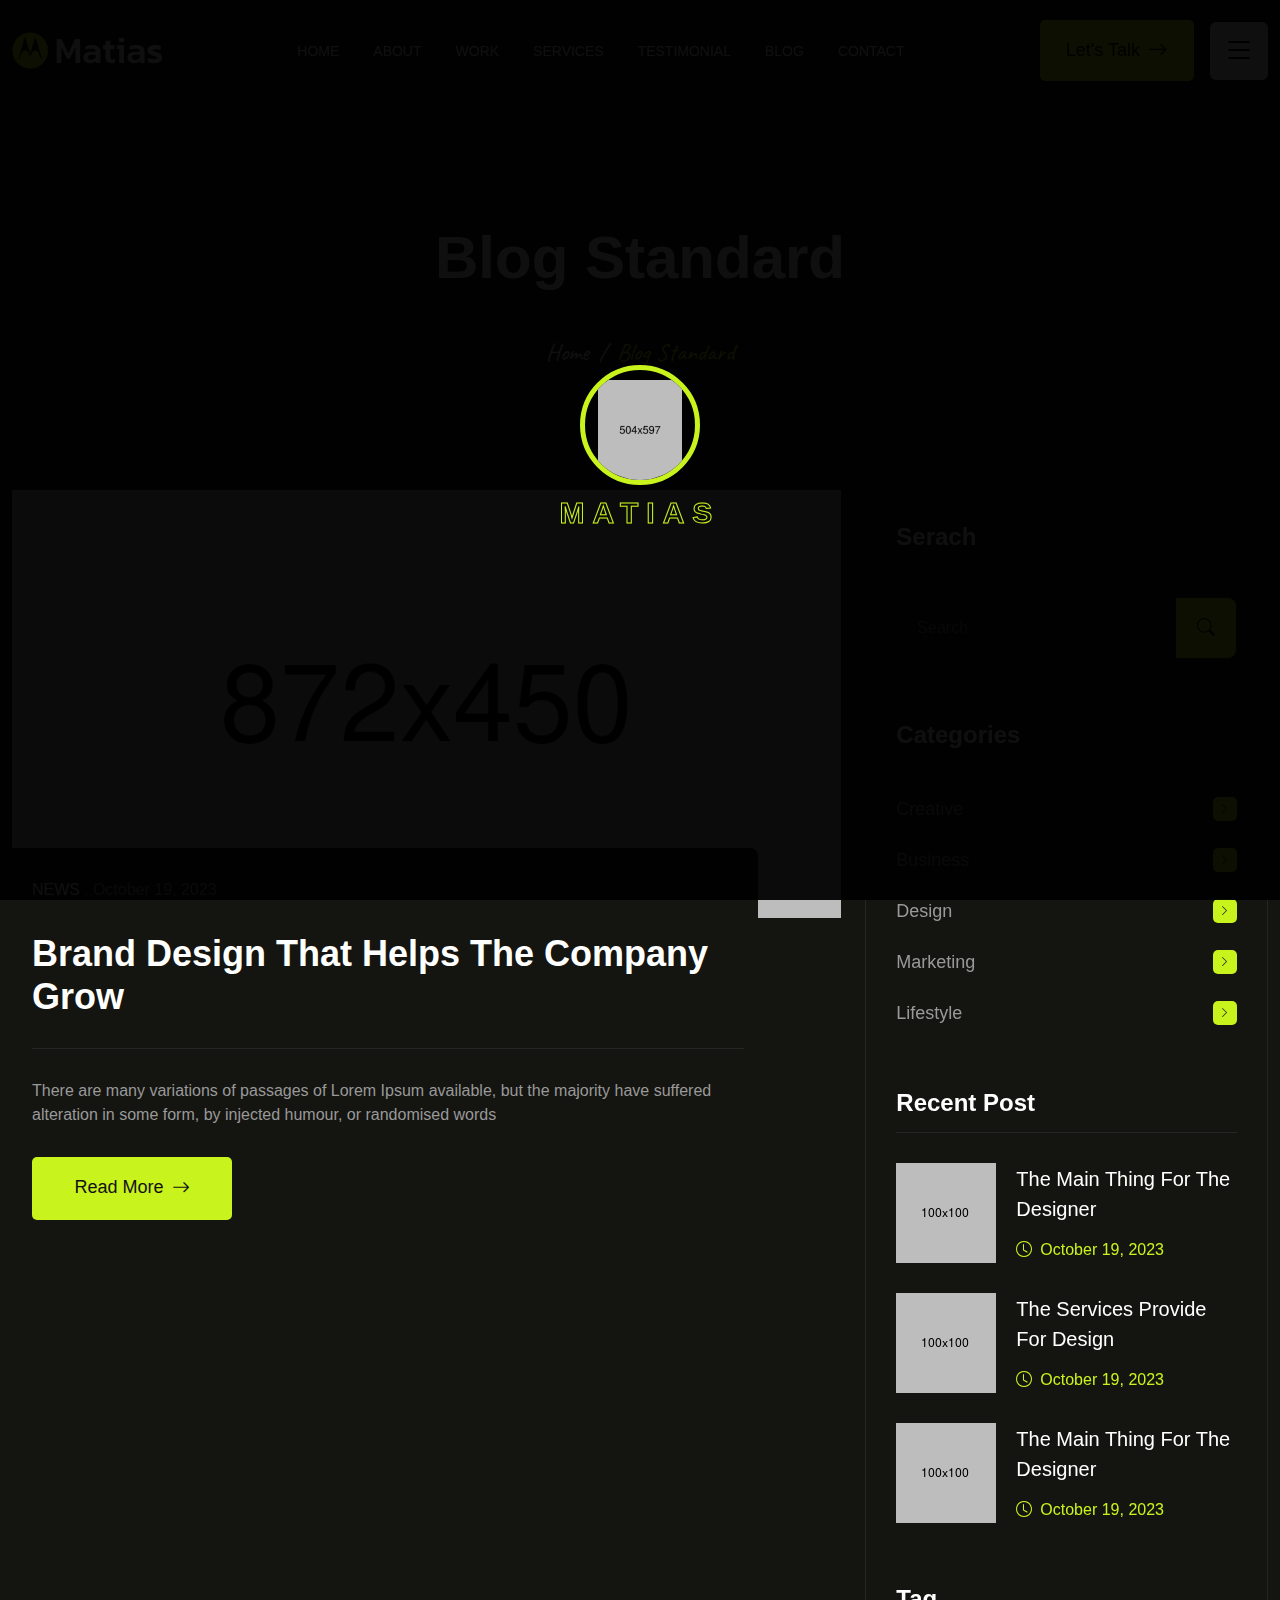
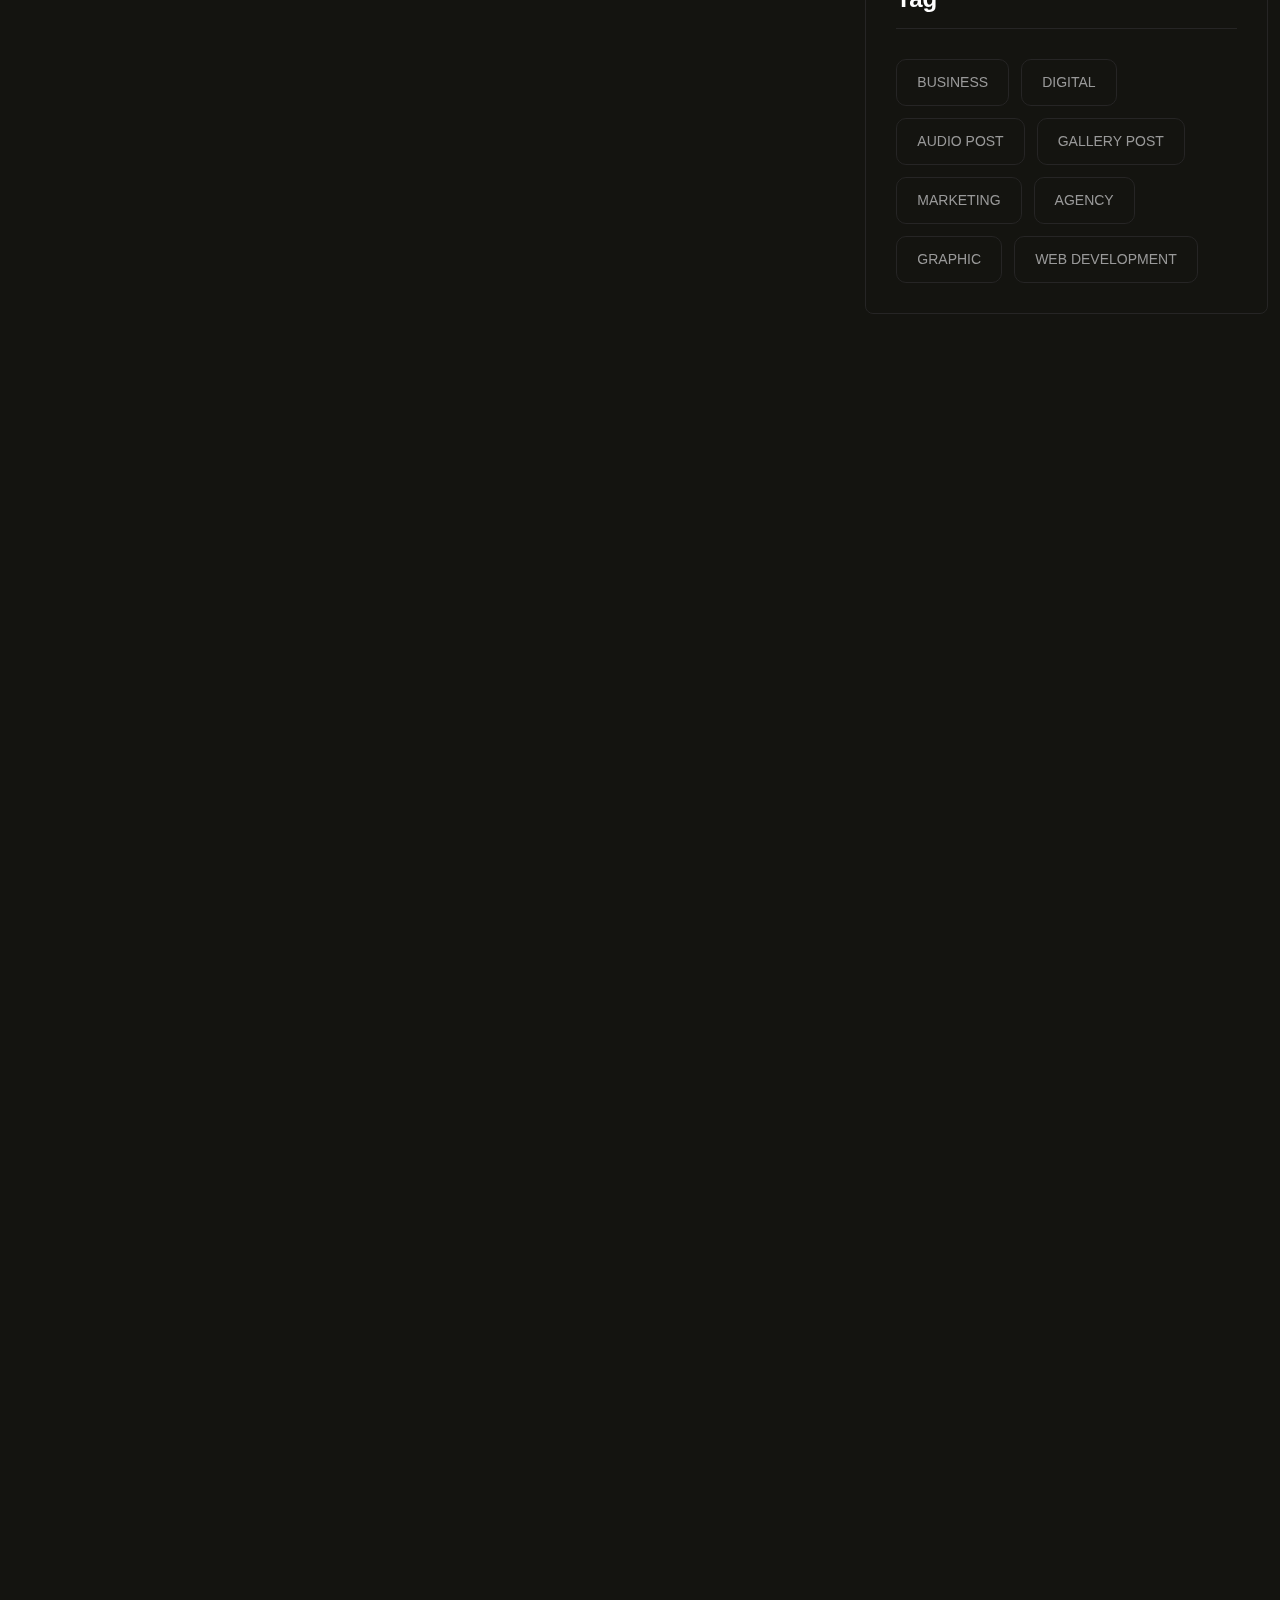
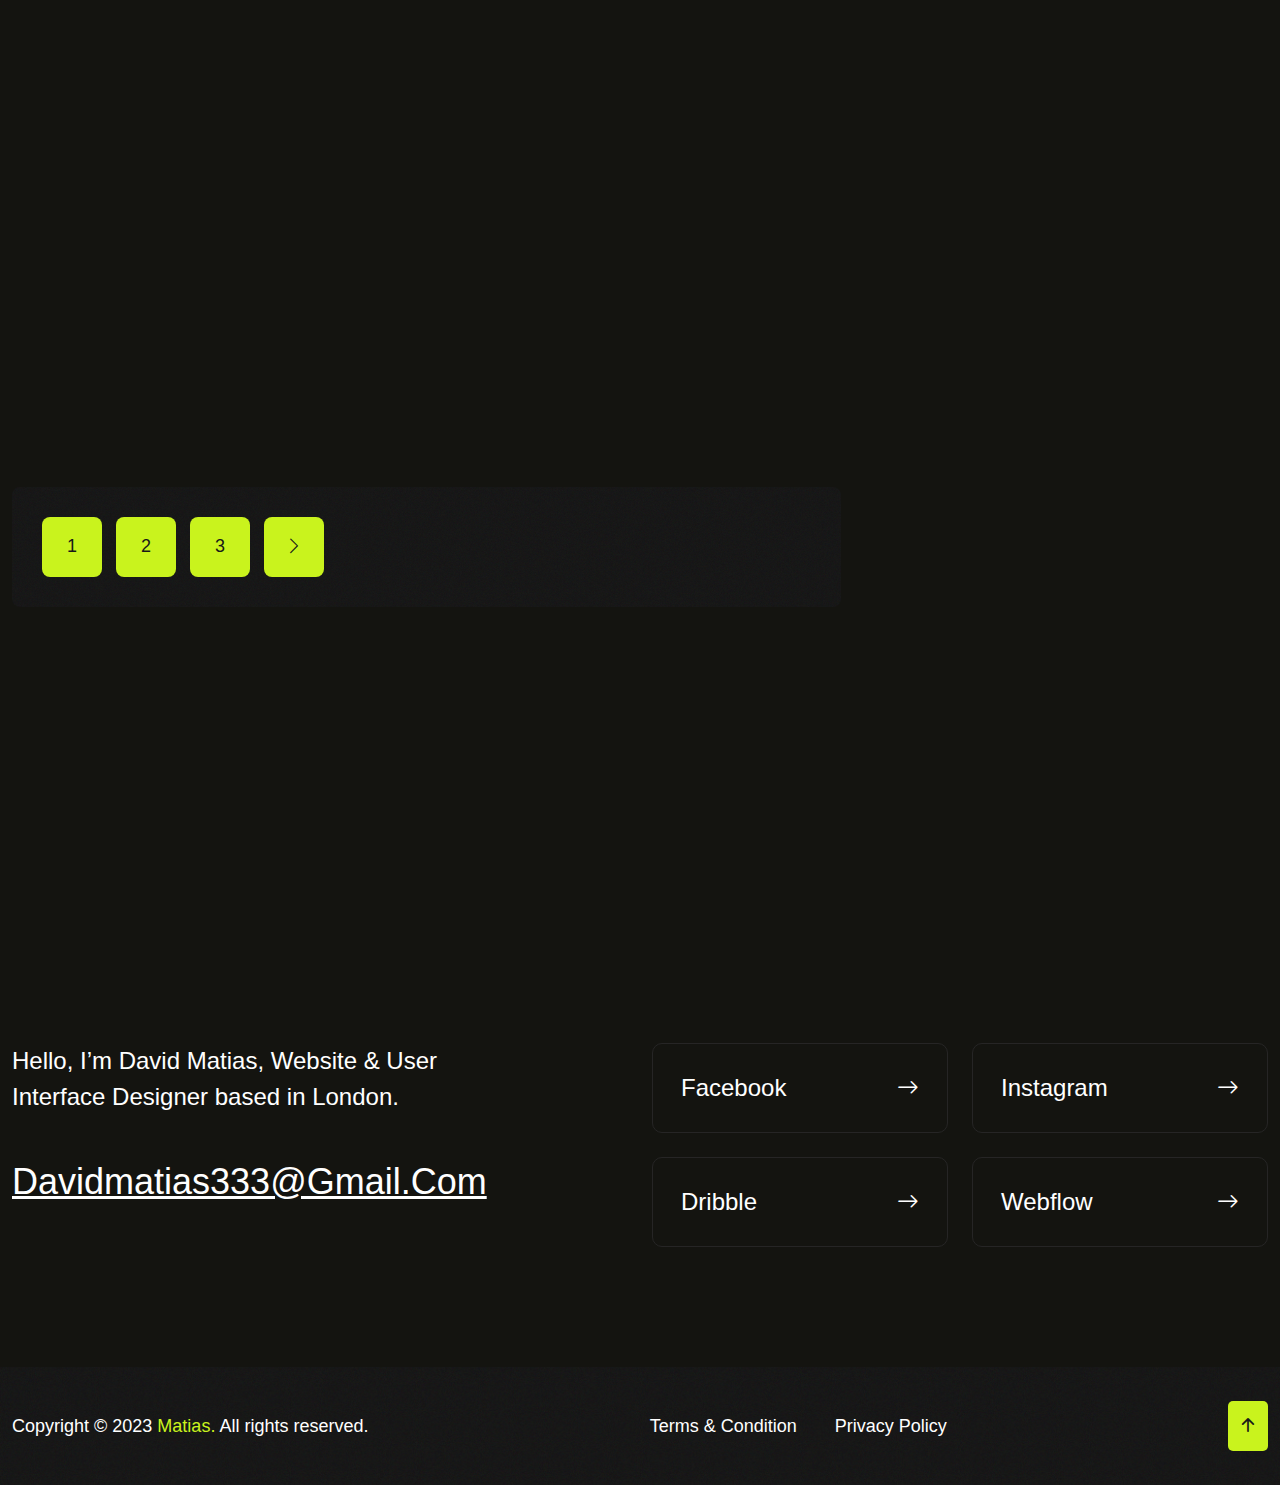
<file: Matias-dark/blog.html>
<!DOCTYPE html>
<html lang="en">
<head>
   <!--<< Required meta tags >>-->
   <meta charset="UTF-8">
   <meta http-equiv="X-UA-Compatible" content="IE=edge">
   <meta name="viewport" content="width=device-width, initial-scale=1.0">
   <!--<< Title >>-->
   <title>Matias - Personal Portfolio Template</title>
   <!--<< Favcion >>-->
   <link rel="shortcut icon" href="assets/img/logo/favicon.png">
   <!--<< Bootstrap min.css >>-->
   <link rel="stylesheet" href="assets/css/bootstrap.min.css">
   <!--<< Aos animation css >>-->
   <link rel="stylesheet" href="assets/css/aos.css">
   <!--<< Main.css >>-->
   <link rel="stylesheet" href="assets/css/main.css">
</head>
<body>

<!--<< Preloader >>-->
<div class="preloader__matias">
   <div class="box text-center">
      <div class="matias mb-10">
         <img src="assets/img/banner/banner-man.png" alt="img">
      </div>
      <span class="fz-30 mati fw-600 text-uppercase">
         Matias
      </span>
   </div>
</div>
<!--<< Preloader >>--> 





<!--<< banner >>-->
<section class="breadcrumnd__section">
   <!--<< Header v-1 >>-->
   <header class="header-section">
      <div class="container">
         <div class="header-wrapper">
            <div class="main__logo">
               <a href="index.html" class="logo">
                  <img src="assets/img/logo/logo.png" alt="logo">
               </a>
            </div>
                        <ul class="main-menu">
               <li>
                  <a href="index.html">
                     Home
                  </a>
               </li>
               <li>
                  <a href="index.html#about">
                     About
                  </a>
               </li>
               <li>
                  <a href="index.html#prot">
                     Work
                  </a>
               </li>
               <li>
                  <a href="index.html#services">
                     Services
                  </a>
                  <ul class="sub-menu">
                     <li>
                        <a href="service.html">
                           Service
                        </a>
                     </li>
                     <li>
                        <a href="service-details.html">
                           Service Details
                        </a>
                     </li>
                  </ul>
               </li>
               <li>
                  <a href="index.html#testi">
                     Testimonial
                  </a>
               </li>
               <li>
                  <a href="javascript:void(0)">
                     Blog 
                  </a>
                  <ul class="sub-menu">
                     <li class="subtwohober">
                        <a href="blog.html">Blog</a>
                     </li>
                     <li><a href="blog-details.html">Blog Details</a></li>
                  </ul>
               </li>
               <li>
                  <a href="contact.html">
                     Contact
                  </a>
               </li>
            </ul>
            <div class="menu__components d-flex align-items-center">
               <a href="contact.html" class="d-flex fw-500 cmn--btn align-items-center gap-2">
                  <span class="get__text">
                     Let's Talk
                  </span>
                  <span>
                     <i class="bi bi-arrow-right fz-20"></i>                       
                  </span>
               </a>
               <div class="header-bar d-lg-none">
                  <span></span>
                  <span></span>
                  <span></span>
               </div>
               <div class="remove__click">
                  <i class="bi bi-list"></i>
               </div>
            </div>
         </div>
      </div>
   </header>
   <!--<< Header v-1 >>-->
   <div class="container pt-120 pb-120">
      <div class="row g-4 justify-content-center">
         <div class="col-lg-8">
            <div class="breadcrumnd__wrap text-center">
               <h1>
                  Blog Standard
               </h1>
               <ul class="breakcrumnd__cont justify-content-center">
                  <li>
                     <a href="index-2.html">
                        Home 
                     </a>
                  </li>
                  <li class="white">
                     /  
                  </li>
                  <li class="base">
                     Blog Standard
                  </li>
               </ul>
            </div>
         </div>
      </div>
   </div>
</section>
<!--<< banner >>-->

<!--<< blog >>-->
<section class="blog__bsection pb-120">
   <div class="container">
      <div class="row g-4">
         <div class="col-lg-8">
            <div class="blog__bleft__wrapper">
               <div class="blog__bitem mb__cus50" data-aos="fade-up" data-aos-duration="1000">
                  <a href="blog-details.html" class="thumb">
                     <img src="assets/img/blog/bblog1.png" alt="img">
                  </a>
                  <div class="content">
                     <span class="bdate d-flex align-items-center gap-1 ptext fz-16">
                        <span class="text-uppercase text-white">
                           NEWS
                        </span>
                        .  October 19, 2023
                     </span>
                    <h3>
                        <a href="blog-details.html">
                           Brand design that helps the company grow
                        </a>
                     </h3>
                     <p class="fz-16 ptext">
                        There are many variations of passages of Lorem Ipsum available, but the majority have suffered alteration in some form, by injected humour, or randomised words 
                     </p>
                     <a href="blog-details.html" class="d-flex justify-content-center fw-500 cmn--btn align-items-center gap-2">
                        <span class="get__text">
                           Read More
                        </span>
                        <span>
                           <i class="bi bi-arrow-right"></i>             
                        </span>
                     </a>
                  </div>
               </div>
               <div class="blog__bitem mb__cus50" data-aos="fade-up" data-aos-duration="1000">
                  <a href="blog-details.html" class="thumb">
                     <img src="assets/img/blog/bblog2.png" alt="img">
                  </a>
                  <div class="content">
                     <span class="bdate d-flex align-items-center gap-1 ptext fz-16">
                        <span class="text-uppercase text-white">
                           NEWS
                        </span>
                        .  October 19, 2023
                     </span>
                     <h3>
                        <a href="blog-details.html">
                           Fresh design ideas & inspiration for 2023
                        </a>
                     </h3>
                     <p class="fz-16 ptext">
                        There are many variations of passages of Lorem Ipsum available, but the majority have suffered alteration in some form, by injected humour, or randomised words 
                     </p>
                     <a href="blog-details.html" class="d-flex justify-content-center fw-500 cmn--btn align-items-center gap-2">
                        <span class="get__text">
                           Read More
                        </span>
                        <span>
                           <i class="bi bi-arrow-right"></i>             
                        </span>
                     </a>
                  </div>
               </div>
               <div class="blog__bitem mb__cus50" data-aos="fade-up" data-aos-duration="1000">
                  <a href="blog-details.html" class="thumb">
                     <img src="assets/img/blog/bblog3.png" alt="img">
                  </a>
                  <div class="content">
                     <span class="bdate d-flex align-items-center gap-1 ptext fz-16">
                        <span class="text-uppercase text-white">
                           NEWS
                        </span>
                        .  October 19, 2023
                     </span>
                    <h3>
                        <a href="blog-details.html">
                           Features of creating a company identity
                        </a>
                     </h3>
                     <p class="fz-16 ptext">
                        There are many variations of passages of Lorem Ipsum available, but the majority have suffered alteration in some form, by injected humour, or randomised words 
                     </p>
                     <a href="blog-details.html" class="d-flex justify-content-center fw-500 cmn--btn align-items-center gap-2">
                        <span class="get__text">
                           Read More
                        </span>
                        <span>
                           <i class="bi bi-arrow-right"></i>             
                        </span>
                     </a>
                  </div>
               </div>
               <div class="blog__bitem mb__cus50" data-aos="fade-up" data-aos-duration="1000">
                  <a href="blog-details.html" class="thumb">
                     <img src="assets/img/blog/bblog4.png" alt="img">
                  </a>
                  <div class="content">
                     <span class="bdate d-flex align-items-center gap-1 ptext fz-16">
                        <span class="text-uppercase text-white">
                           NEWS
                        </span>
                        .  October 19, 2023
                     </span>
                    <h3>
                        <a href="blog-details.html">
                           Brand design that helps the company grow
                        </a>
                     </h3>
                     <p class="fz-16 ptext">
                        There are many variations of passages of Lorem Ipsum available, but the majority have suffered alteration in some form, by injected humour, or randomised words 
                     </p>
                     <a href="blog-details.html" class="d-flex justify-content-center fw-500 cmn--btn align-items-center gap-2">
                        <span class="get__text">
                           Read More
                        </span>
                        <span>
                           <i class="bi bi-arrow-right"></i>             
                        </span>
                     </a>
                  </div>
               </div>
               <div class="pagination__box cmn__bg">
                  <ul class="pagi">
                     <li>
                        <a href="#0">
                           1
                        </a>
                     </li>
                     <li>
                        <a href="#0">
                           2
                        </a>
                     </li>
                     <li>
                        <a href="#0">
                           3
                        </a>
                     </li>
                     <li>
                        <a href="#0">
                           <i class="bi bi-chevron-right"></i>
                        </a>
                     </li>
                  </ul>
               </div>
            </div>
         </div>
         <div class="col-lg-4">
           <div class="blog__bright__bar">
               <div class="scope__item mb__cus60">
                  <h4 class="scope__title">
                     Serach
                  </h4>
                  <form action="#0" class="d-flex align-content-center justify-content-between">
                     <input type="text" placeholder="Search">
                     <button type="submit">
                        <i class="bi bi-search"></i>
                     </button>
                  </form>
               </div>
               <div class="scope__item mb__cus60 position-relative">
                  <h4 class="scope__title">
                     Categories
                  </h4>
                  <ul class="category">
                     <li>
                        <a href="#0" class="d-flex align-items-center justify-content-between">
                           <span class="fz-18 ptext">
                              Creative
                           </span>
                           <span class="arrow">
                              <i class="bi bi-chevron-right"></i>
                           </span>
                        </a>
                     </li>
                     <li>
                        <a href="#0" class="d-flex align-items-center justify-content-between">
                           <span class="fz-18 ptext">
                              Business
                           </span>
                           <span class="arrow">
                              <i class="bi bi-chevron-right"></i>
                           </span>
                        </a>
                     </li>
                     <li>
                        <a href="#0" class="d-flex align-items-center justify-content-between">
                           <span class="fz-18 ptext">
                              Design
                           </span>
                           <span class="arrow">
                              <i class="bi bi-chevron-right"></i>
                           </span>
                        </a>
                     </li>
                     <li>
                        <a href="#0" class="d-flex align-items-center justify-content-between">
                           <span class="fz-18 ptext">
                              Marketing
                           </span>
                           <span class="arrow">
                              <i class="bi bi-chevron-right"></i>
                           </span>
                        </a>
                     </li>
                     <li>
                        <a href="#0" class="d-flex align-items-center justify-content-between">
                           <span class="fz-18 ptext">
                              Lifestyle
                           </span>
                           <span class="arrow">
                              <i class="bi bi-chevron-right"></i>
                           </span>
                        </a>
                     </li>
                  </ul>
               </div>
               <div class="scope__item mb__cus60">
                  <h4 class="scope__title">
                     Recent Post
                  </h4>
                  <ul class="recent__post">
                     <li>
                        <a href="blog-details.html" class="recent__innter">
                           <img src="assets/img/blog/bsmall1.png" alt="img">
                           <div class="cont__box">
                              <span class="retitle">
                                 The Main Thing For The 
                                 Designer 
                              </span>
                              <span class="base fz-16 d-flex align-items-center gap-2">
                                 <i class="bi bi-clock"></i>
                                 October 19, 2023
                              </span>
                           </div>
                        </a>
                     </li>
                     <li>
                        <a href="blog-details.html" class="recent__innter">
                           <img src="assets/img/blog/bsmall2.png" alt="img">
                           <div class="cont__box">
                              <span class="retitle">
                                 The services provide for 
                                 design 
                              </span>
                              <span class="base fz-16 d-flex align-items-center gap-2">
                                 <i class="bi bi-clock"></i>
                                 October 19, 2023
                              </span>
                           </div>
                        </a>
                     </li>
                     <li>
                        <a href="blog-details.html" class="recent__innter">
                           <img src="assets/img/blog/bsmall3.png" alt="img">
                           <div class="cont__box">
                              <span class="retitle">
                                 The Main Thing For The 
                                 Designer 
                              </span>
                              <span class="base fz-16 d-flex align-items-center gap-2">
                                 <i class="bi bi-clock"></i>
                                 October 19, 2023
                              </span>
                           </div>
                        </a>
                     </li>
                  </ul>
               </div>
               <div class="scope__item">
                  <h4 class="scope__title">
                     Tag
                  </h4>
                  <ul class="tags">
                     <li>
                        <a href="#0">
                           Business
                        </a>
                     </li>
                     <li>
                        <a href="#0">
                           Digital
                        </a>
                     </li>
                     <li>
                        <a href="#0">
                           Audio Post
                        </a>
                     </li>
                     <li>
                        <a href="#0">
                           Gallery Post
                        </a>
                     </li>
                     <li>
                        <a href="#0">
                           Marketing
                        </a>
                     </li>
                     <li>
                        <a href="#0">
                           Agency
                        </a>
                     </li>
                     <li>
                        <a href="#0">
                           Graphic
                        </a>
                     </li>
                     <li>
                        <a href="#0">
                           Web Development
                        </a>
                     </li>
                  </ul>
               </div>
           </div>
         </div>
      </div>
   </div>
</section>
<!--<< blog >>-->

<!--<< Footer >>-->
<footer class="footer__section">
   <div class="container">
      <div class="footer__top pt-120 pb-120">
         <div class="fl" data-aos="fade-up" data-aos-duration="1000">
            Get In Touch
         </div>
         <div class="row g-4">
            <div class="col-lg-6">
               <div class="get__content">
                  <p>
                     Hello, I’m David Matias, Website & User Interface 
                     Designer based in London.
                  </p>
                  <a href="#0">davidmatias333@gmail.com</a>
               </div>
            </div>
            <div class="col-lg-6">
               <div class="get__rightcontetn">
                  <div class="row g-4">
                     <div class="col-lg-6 col-md-6 col-sm-6">
                        <a href="#0" class="social__footer">
                           Facebook
                           <i class="bi bi-arrow-right"></i>
                        </a>
                     </div>
                     <div class="col-lg-6 col-md-6 col-sm-6">
                        <a href="#0" class="social__footer">
                           Instagram
                           <i class="bi bi-arrow-right"></i>
                        </a>
                     </div>
                     <div class="col-lg-6 col-md-6 col-sm-6">
                        <a href="#0" class="social__footer">
                           Dribble
                           <i class="bi bi-arrow-right"></i>
                        </a>
                     </div>
                     <div class="col-lg-6 col-md-6 col-sm-6">
                        <a href="#0" class="social__footer">
                           Webflow
                           <i class="bi bi-arrow-right"></i>
                        </a>
                     </div>
                  </div>
               </div>
            </div>
         </div>
      </div>
   </div>
   <div class="footer__bottom cmn__bg">
      <div class="container">
         <div class="copyright">
            <p class="white"> Copyright © 2023 <a href="index-2.html" class="base">Matias.</a> All rights reserved.</p>
            <ul class="terms">
               <li>
                  <a href="#0">
                     Terms & Condition
                  </a>
               </li>
               <li>
                  <a href="#0">
                     Privacy Policy
                  </a>
               </li>
            </ul>
            <a href="#about" class="toparrow">
               <i class="bi bi-arrow-up-short"></i>
            </a>
         </div>
      </div>
   </div>
</footer>
<!--<< Footer >>-->

<!--<<  sub side bar custom >>-->
<div class="subside__barmenu sub__contact">
   <div class="remove__click d-flex justify-content-center align-items-center">
      <i class="bi bi-x-lg"></i>
   </div>
   <div class="sub__contact__wrapper d-grid">
      <a href="index-2.html" class="side-logo">
         <img src="assets/img/logo/logo.png" alt="img">
      </a>
      <p>
         Neque porro quisquam est, qui dolorem ipsum quia dolor sit consectetur, aliquam quaerats voluptatem. Ut enim ad minima veniam, exercitationem laboriosam, nisi ut aliquid ex ea autem velit esse quam nihil
      </p>
      <div class="sub__contact-left d-grid">
         <div class="sub__contac-item">
            <div class="content">
               <span class="address d-block">
                  address
               </span>
               <span class="textp">
                  Victoria Street London,
               </span>
            </div>
         </div>
         <div class="sub__contac-item">
            <div class="content">
               <span class="address d-block">
                  email
               </span>
               <a href="javascript:void(0)" class="textp">
                  matias999@.com
               </a>
            </div>
         </div>
         <div class="sub__contac-item">
            <div class="content">
               <span class="address d-block">
                  call now
               </span>
               <a href="jasacript:void(0)" class="textp">
                  +98 4758 2154 021
               </a>
            </div>
         </div>
      </div>
      <div class="sub__contact-right mb-80 position-relative">
         <ul class="social d-flex gap-3">
            <li>
               <a href="javascript:void(0)">
                  <i class="bi bi-facebook"></i>
               </a>
            </li>
            <li>
               <a href="javascript:void(0)">
                  <i class="bi bi-twitter"></i>
               </a>
            </li>
            <li>
               <a href="javascript:void(0)">
                  <i class="bi bi-linkedin"></i>
               </a>
            </li>
            <li>
               <a href="javascript:void(0)">
                  <i class="bi bi-youtube"></i>
               </a>
            </li>
         </ul>
      </div>
      <a href="blog-details.html" class="d-flex justify-content-center fw-500 cmn--btn align-items-center gap-2">
         <span>
            <i class="bi bi-chevron-right"></i>             
         </span>
         <span class="get__text">
            Let's Talk
         </span>
      </a>
   </div>
</div>
<!--<<  sub side bar custom >>-->

   <!--<< Scroll To Top >>-->
   <div class="progress-wrap">
      <svg
         class="progress-circle svg-content"
         width="100%"
         height="100%"
         viewBox="-1 -1 102 102"
      >
         <path fill="#c9f31d" d="M50,1 a49,49 0 0,1 0,98 a49,49 0 0,1 0,-98"/>
      </svg>
      <i class="bi bi-arrow-90deg-up title topping"></i>
   </div>
   <!--<< Scroll To Top >>-->

   <!--<< Jquery Latest >>-->
   <script src="assets/js/jquery-3.7.0.min.js"></script>
   <!--<< Viewport Js >>-->
   <script src="assets/js/viewport.jquery.js"></script>
   <!--<< Bootstrap Js >>-->
   <script src="assets/js/bootstrap.min.js"></script>
   <!--<< Aos animation Js >>-->
   <script src="assets/js/aos.js"></script>
   <!--<< Nice Select Js >>-->
   <script src="assets/js/jquery.nice-select.min.js"></script>
   <!--<< Swiper Slide Js >>-->
   <script src="assets/js/swiper-bundle.min.js"></script>
   <!--<< Swiper Bundle Js >>-->
   <script src="assets/js/jquery.magnific-popup.min.js"></script>
   <!--<< magnific popup Js >>-->
   <script src="assets/js/odometer.min.js"></script>
   <!--<< Odometer js Js >>-->
   <script src="assets/js/wow.min.js"></script>
   <!--<< Wow Animation js >>-->
   <script src="assets/js/main.js"></script>
   <!--<< Main.js >>-->
</body>
</html>
</file>
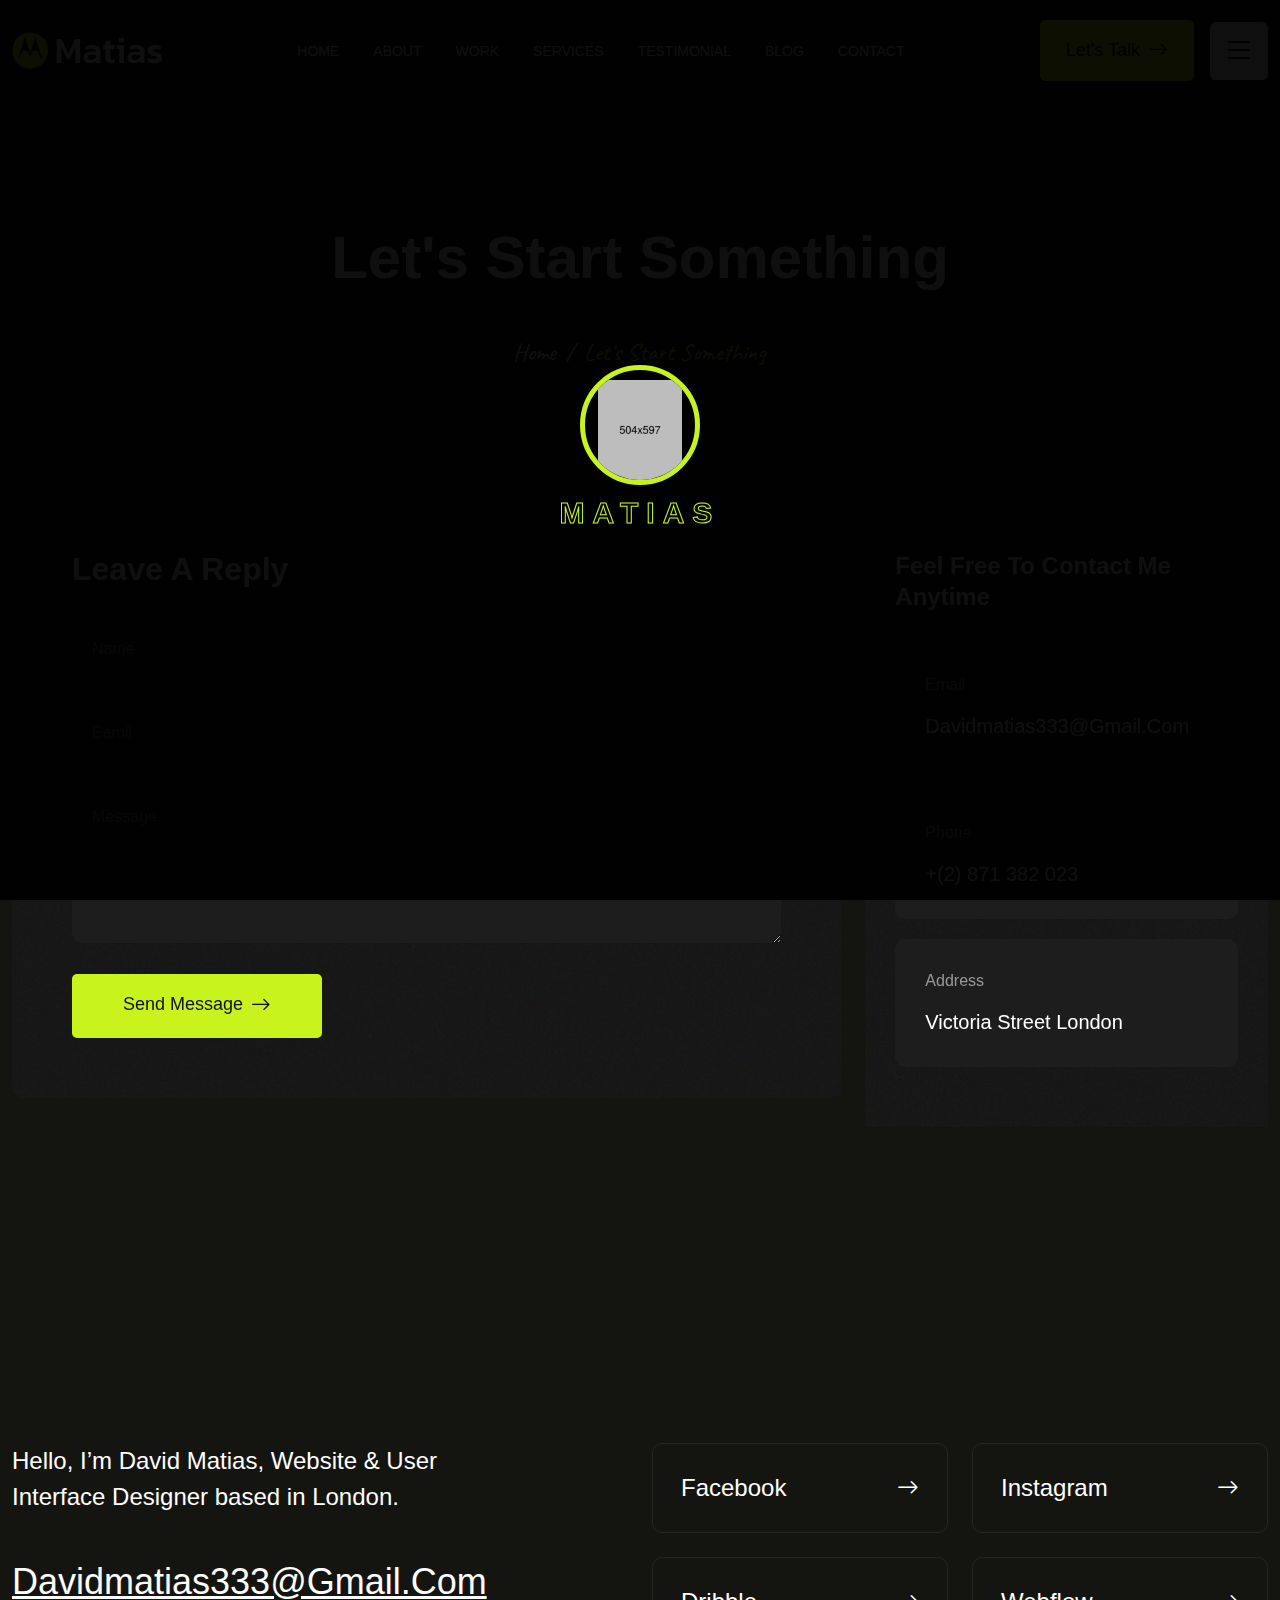
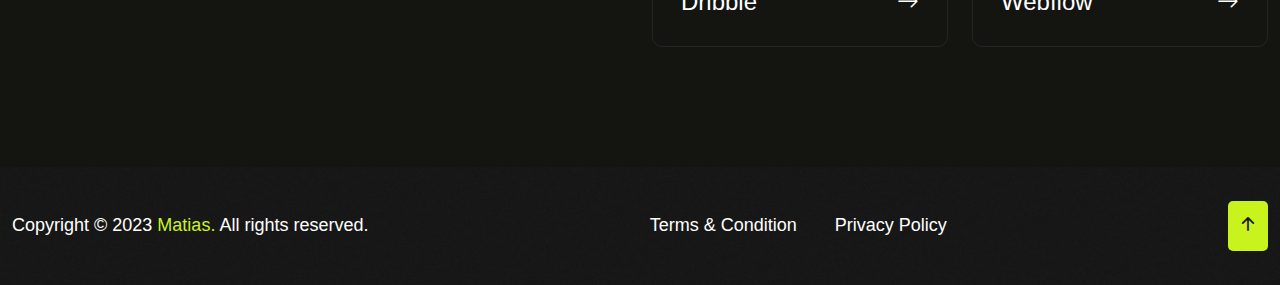
<file: Matias-dark/contact.html>
<!DOCTYPE html>
<html lang="en">
<head>
   <!--<< Required meta tags >>-->
   <meta charset="UTF-8">
   <meta http-equiv="X-UA-Compatible" content="IE=edge">
   <meta name="viewport" content="width=device-width, initial-scale=1.0">
   <!--<< Title >>-->
   <title>Matias - Personal Portfolio Template</title>
   <!--<< Favcion >>-->
   <link rel="shortcut icon" href="assets/img/logo/favicon.png">
   <!--<< Bootstrap min.css >>-->
   <link rel="stylesheet" href="assets/css/bootstrap.min.css">
   <!--<< Aos animation css >>-->
   <link rel="stylesheet" href="assets/css/aos.css">
   <!--<< Main.css >>-->
   <link rel="stylesheet" href="assets/css/main.css">
</head>
<body>

<!--<< Preloader >>-->
<div class="preloader__matias">
   <div class="box text-center">
      <div class="matias mb-10">
         <img src="assets/img/banner/banner-man.png" alt="img">
      </div>
      <span class="fz-30 mati fw-600 text-uppercase">
         Matias
      </span>
   </div>
</div>
<!--<< Preloader >>--> 





<!--<< banner >>-->
<section class="breadcrumnd__section">
   <!--<< Header v-1 >>-->
   <header class="header-section">
      <div class="container">
         <div class="header-wrapper">
            <div class="main__logo">
               <a href="index.html" class="logo">
                  <img src="assets/img/logo/logo.png" alt="logo">
               </a>
            </div>
                        <ul class="main-menu">
               <li>
                  <a href="index.html">
                     Home
                  </a>
               </li>
               <li>
                  <a href="index.html#about">
                     About
                  </a>
               </li>
               <li>
                  <a href="index.html#prot">
                     Work
                  </a>
               </li>
               <li>
                  <a href="index.html#services">
                     Services
                  </a>
                  <ul class="sub-menu">
                     <li>
                        <a href="service.html">
                           Service
                        </a>
                     </li>
                     <li>
                        <a href="service-details.html">
                           Service Details
                        </a>
                     </li>
                  </ul>
               </li>
               <li>
                  <a href="index.html#testi">
                     Testimonial
                  </a>
               </li>
               <li>
                  <a href="javascript:void(0)">
                     Blog 
                  </a>
                  <ul class="sub-menu">
                     <li class="subtwohober">
                        <a href="blog.html">Blog</a>
                     </li>
                     <li><a href="blog-details.html">Blog Details</a></li>
                  </ul>
               </li>
               <li>
                  <a href="contact.html">
                     Contact
                  </a>
               </li>
            </ul>
            <div class="menu__components d-flex align-items-center">
               <a href="contact.html" class="d-flex fw-500 cmn--btn align-items-center gap-2">
                  <span class="get__text">
                     Let's Talk
                  </span>
                  <span>
                     <i class="bi bi-arrow-right fz-20"></i>                       
                  </span>
               </a>
               <div class="header-bar d-lg-none">
                  <span></span>
                  <span></span>
                  <span></span>
               </div>
               <div class="remove__click">
                  <i class="bi bi-list"></i>
               </div>
            </div>
         </div>
      </div>
   </header>
   <!--<< Header v-1 >>-->
   <div class="container pt-120 pb-120">
      <div class="row g-4 justify-content-center">
         <div class="col-lg-8">
            <div class="breadcrumnd__wrap text-center">
               <h1>
                  Let's Start Something
               </h1>
               <ul class="breakcrumnd__cont justify-content-center">
                  <li>
                     <a href="index-2.html">
                        Home 
                     </a>
                  </li>
                  <li class="white">
                     /  
                  </li>
                  <li class="base">
                     Let's Start Something
                  </li>
               </ul>
            </div>
         </div>
      </div>
   </div>
</section>
<!--<< banner >>-->

<!--<< Contact >>-->
<section class="contact__section">
   <div class="container">
      <div class="row g-4">
         <div class="col-lg-8" data-aos="fade-up" data-aos-duration="1000">
            <div class="contact__box">
               <div class="replay__box cmn__bg">
                  <h3>
                     Leave a Reply
                  </h3>
                  <form action="#" name="enq" method="post" action="contact.php" onsubmit="return validation();" class="row g-4">
                     <div class="col-lg-12">
                        <input type="text" name="name" placeholder="Name">
                     </div>
                     <div class="col-lg-12">
                        <input type="email" name="email" placeholder="Eamil">
                     </div>
                     <div class="col-lg-12">
                        <textarea name="message" rows="5" placeholder="Message"></textarea>
                     </div>
                     <div class="col-lg-12">
                        <button type="submit" value="Send message" name="submit" class=" border-0 d-flex fw-500 cmn--btn align-items-center gap-2">
                           <span class="get__text">
                              Send Message
                           </span>
                           <span>
                              <i class="bi bi-arrow-right fz-20"></i>                       
                           </span>
                        </button>
                     </div>
                  </form>
               </div>
            </div>
         </div>
         <div class="col-lg-4" data-aos="fade-up" data-aos-duration="1500">
            <div class="contact__rightside cmn__bg">
               <h4 class="mb-30">
                  Feel free to contact me anytime
               </h4>
               <div class="contact__item mb-20">
                  <span class="he1">
                     Email
                  </span>
                  <a href="#0">
                     davidmatias333@gmail.com
                  </a>
               </div>
               <div class="contact__item mb-20">
                  <span class="he1">
                     Phone
                  </span>
                  <a href="#0">
                     +(2) 871 382 023
                  </a>
               </div>
               <div class="contact__item">
                  <span class="he1">
                     Address
                  </span>
                  <span class="address">
                     Victoria Street London
                  </span>
               </div>
            </div>
         </div>
      </div>
   </div>
</section>
<!--<< Contact >>-->


<!--<< Footer >>-->
<footer class="footer__section">
   <div class="container">
      <div class="footer__top pt-120 pb-120">
         <div class="fl" data-aos="fade-up" data-aos-duration="1000">
            Get In Touch
         </div>
         <div class="row g-4">
            <div class="col-lg-6">
               <div class="get__content">
                  <p>
                     Hello, I’m David Matias, Website & User Interface 
                     Designer based in London.
                  </p>
                  <a href="#0">davidmatias333@gmail.com</a>
               </div>
            </div>
            <div class="col-lg-6">
               <div class="get__rightcontetn">
                  <div class="row g-4">
                     <div class="col-lg-6 col-md-6 col-sm-6">
                        <a href="#0" class="social__footer">
                           Facebook
                           <i class="bi bi-arrow-right"></i>
                        </a>
                     </div>
                     <div class="col-lg-6 col-md-6 col-sm-6">
                        <a href="#0" class="social__footer">
                           Instagram
                           <i class="bi bi-arrow-right"></i>
                        </a>
                     </div>
                     <div class="col-lg-6 col-md-6 col-sm-6">
                        <a href="#0" class="social__footer">
                           Dribble
                           <i class="bi bi-arrow-right"></i>
                        </a>
                     </div>
                     <div class="col-lg-6 col-md-6 col-sm-6">
                        <a href="#0" class="social__footer">
                           Webflow
                           <i class="bi bi-arrow-right"></i>
                        </a>
                     </div>
                  </div>
               </div>
            </div>
         </div>
      </div>
   </div>
   <div class="footer__bottom cmn__bg">
      <div class="container">
         <div class="copyright">
            <p class="white"> Copyright © 2023 <a href="index-2.html" class="base">Matias.</a> All rights reserved.</p>
            <ul class="terms">
               <li>
                  <a href="#0">
                     Terms & Condition
                  </a>
               </li>
               <li>
                  <a href="#0">
                     Privacy Policy
                  </a>
               </li>
            </ul>
            <a href="#about" class="toparrow">
               <i class="bi bi-arrow-up-short"></i>
            </a>
         </div>
      </div>
   </div>
</footer>
<!--<< Footer >>-->

<!--<<  sub side bar custom >>-->
<div class="subside__barmenu sub__contact">
   <div class="remove__click d-flex justify-content-center align-items-center">
      <i class="bi bi-x-lg"></i>
   </div>
   <div class="sub__contact__wrapper d-grid">
      <a href="index-2.html" class="side-logo">
         <img src="assets/img/logo/logo.png" alt="img">
      </a>
      <p>
         Neque porro quisquam est, qui dolorem ipsum quia dolor sit consectetur, aliquam quaerats voluptatem. Ut enim ad minima veniam, exercitationem laboriosam, nisi ut aliquid ex ea autem velit esse quam nihil
      </p>
      <div class="sub__contact-left d-grid">
         <div class="sub__contac-item">
            <div class="content">
               <span class="address d-block">
                  address
               </span>
               <span class="textp">
                  Victoria Street London,
               </span>
            </div>
         </div>
         <div class="sub__contac-item">
            <div class="content">
               <span class="address d-block">
                  email
               </span>
               <a href="javascript:void(0)" class="textp">
                  matias999@.com
               </a>
            </div>
         </div>
         <div class="sub__contac-item">
            <div class="content">
               <span class="address d-block">
                  call now
               </span>
               <a href="jasacript:void(0)" class="textp">
                  +98 4758 2154 021
               </a>
            </div>
         </div>
      </div>
      <div class="sub__contact-right mb-80 position-relative">
         <ul class="social d-flex gap-3">
            <li>
               <a href="javascript:void(0)">
                  <i class="bi bi-facebook"></i>
               </a>
            </li>
            <li>
               <a href="javascript:void(0)">
                  <i class="bi bi-twitter"></i>
               </a>
            </li>
            <li>
               <a href="javascript:void(0)">
                  <i class="bi bi-linkedin"></i>
               </a>
            </li>
            <li>
               <a href="javascript:void(0)">
                  <i class="bi bi-youtube"></i>
               </a>
            </li>
         </ul>
      </div>
      <a href="#0" class="d-flex justify-content-center fw-500 cmn--btn align-items-center gap-2">
         <span>
            <i class="bi bi-chevron-right"></i>             
         </span>
         <span class="get__text">
            Let's Talk
         </span>
      </a>
   </div>
</div>
<!--<<  sub side bar custom >>-->

   <!--<< Scroll To Top >>-->
   <div class="progress-wrap">
      <svg
         class="progress-circle svg-content"
         width="100%"
         height="100%"
         viewBox="-1 -1 102 102"
      >
         <path fill="#c9f31d" d="M50,1 a49,49 0 0,1 0,98 a49,49 0 0,1 0,-98"/>
      </svg>
      <i class="bi bi-arrow-90deg-up title topping"></i>
   </div>
   <!--<< Scroll To Top >>-->

   <!--<< Jquery Latest >>-->
   <script src="assets/js/jquery-3.7.0.min.js"></script>
   <!--<< Viewport Js >>-->
   <script src="assets/js/viewport.jquery.js"></script>
   <!--<< Bootstrap Js >>-->
   <script src="assets/js/bootstrap.min.js"></script>
   <!--<< Aos animation Js >>-->
   <script src="assets/js/aos.js"></script>
   <!--<< Nice Select Js >>-->
   <script src="assets/js/jquery.nice-select.min.js"></script>
   <!--<< Swiper Slide Js >>-->
   <script src="assets/js/swiper-bundle.min.js"></script>
   <!--<< Swiper Bundle Js >>-->
   <script src="assets/js/jquery.magnific-popup.min.js"></script>
   <!--<< magnific popup Js >>-->
   <script src="assets/js/odometer.min.js"></script>
   <!--<< Odometer js Js >>-->
   <script src="assets/js/wow.min.js"></script>
   <!--<< Wow Animation js >>-->
   <script src="assets/js/main.js"></script>
   <!--<< Main.js >>-->
</body>
</html>
</file>
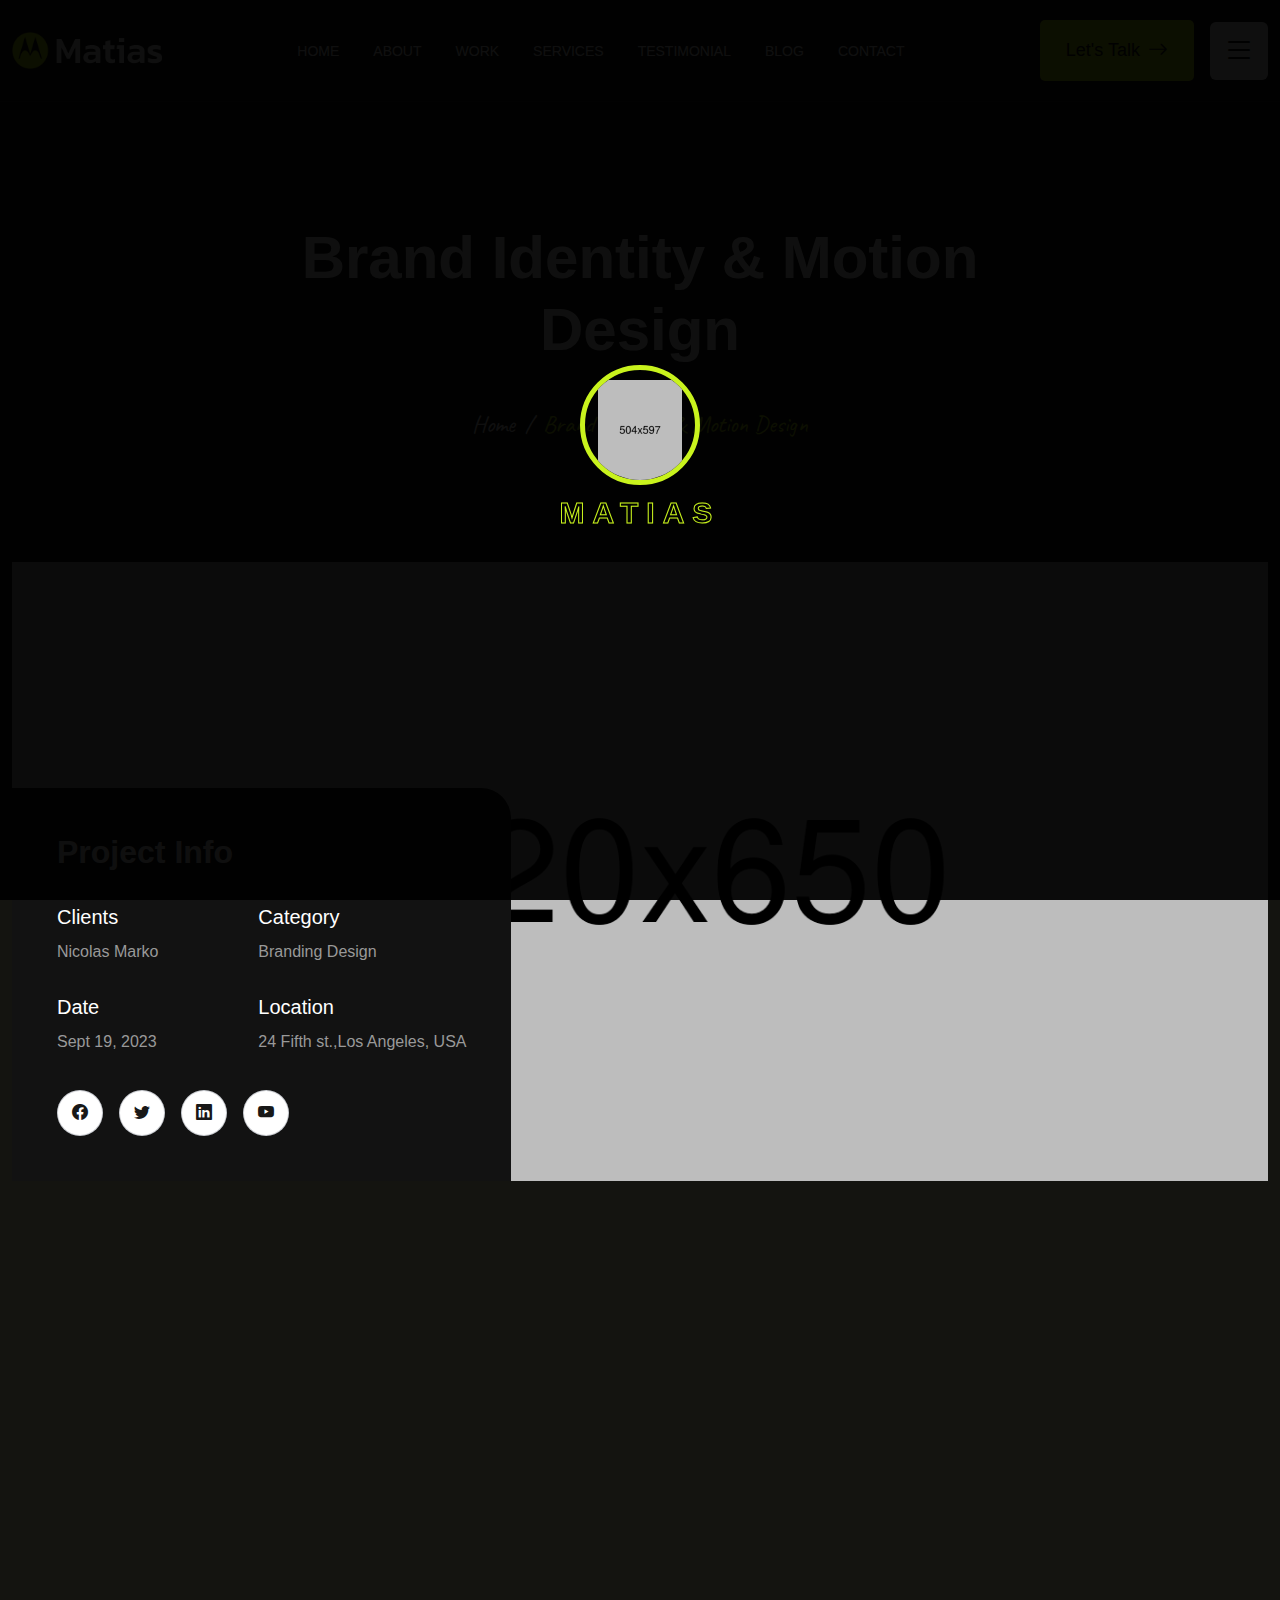
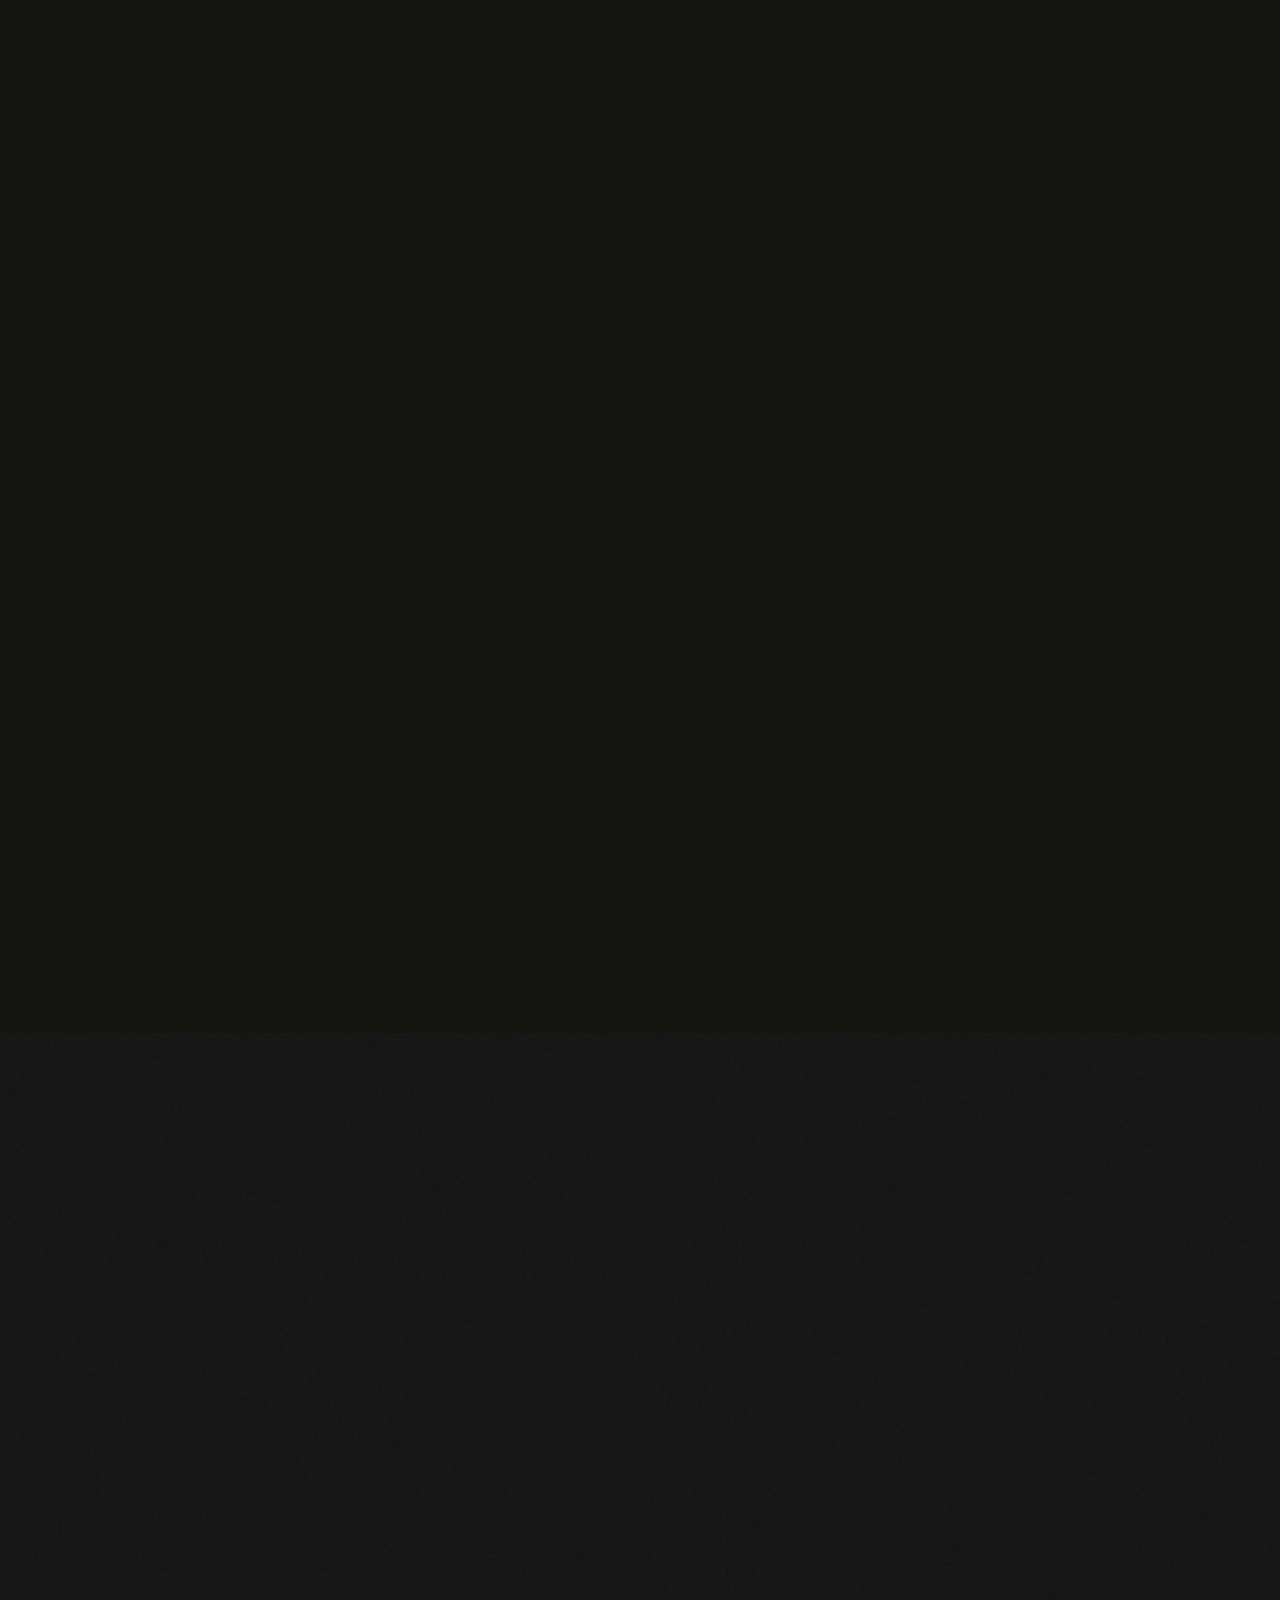
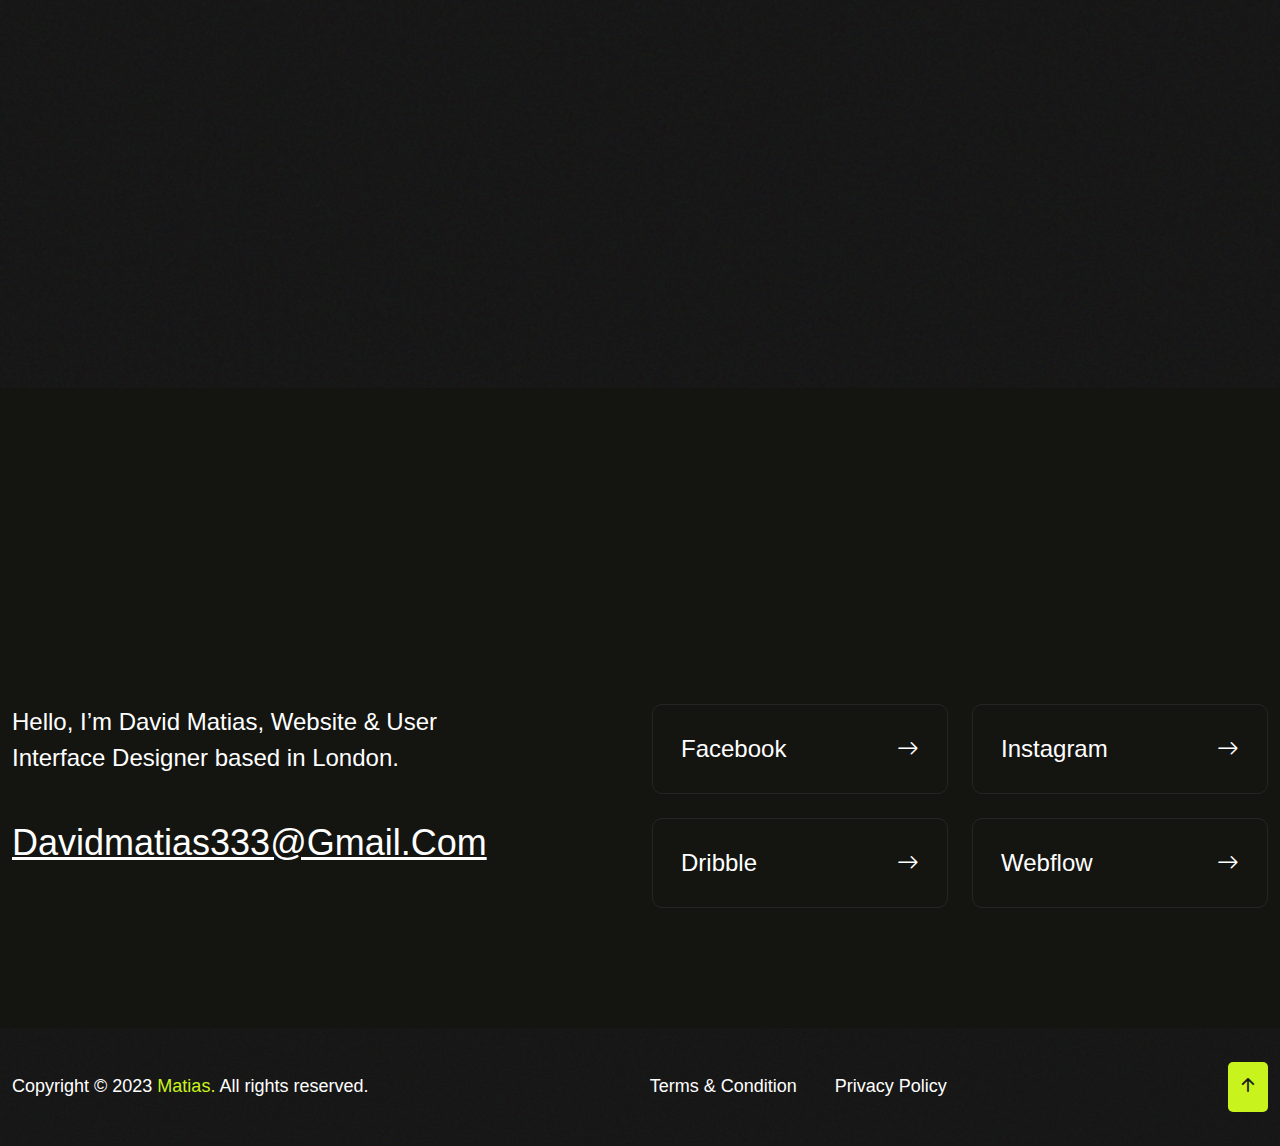
<file: Matias-dark/protfolio-details.html>
<!DOCTYPE html>
<html lang="en">
<head>
   <!--<< Required meta tags >>-->
   <meta charset="UTF-8">
   <meta http-equiv="X-UA-Compatible" content="IE=edge">
   <meta name="viewport" content="width=device-width, initial-scale=1.0">
   <!--<< Title >>-->
   <title>Matias - Personal Portfolio Template</title>
   <!--<< Favcion >>-->
   <link rel="shortcut icon" href="assets/img/logo/favicon.png">
   <!--<< Bootstrap min.css >>-->
   <link rel="stylesheet" href="assets/css/bootstrap.min.css">
   <!--<< Aos animation css >>-->
   <link rel="stylesheet" href="assets/css/aos.css">
   <!--<< Main.css >>-->
   <link rel="stylesheet" href="assets/css/main.css">
</head>
<body>

<!--<< Preloader >>-->
<div class="preloader__matias">
   <div class="box text-center">
      <div class="matias mb-10">
         <img src="assets/img/banner/banner-man.png" alt="img">
      </div>
      <span class="fz-30 mati fw-600 text-uppercase">
         Matias
      </span>
   </div>
</div>
<!--<< Preloader >>--> 





<!--<< banner >>-->
<section class="breadcrumnd__section">
   <!--<< Header v-1 >>-->
   <header class="header-section">
      <div class="container">
         <div class="header-wrapper">
            <div class="main__logo">
               <a href="index.html" class="logo">
                  <img src="assets/img/logo/logo.png" alt="logo">
               </a>
            </div>
                        <ul class="main-menu">
               <li>
                  <a href="index.html">
                     Home
                  </a>
               </li>
               <li>
                  <a href="index.html#about">
                     About
                  </a>
               </li>
               <li>
                  <a href="index.html#prot">
                     Work
                  </a>
               </li>
               <li>
                  <a href="index.html#services">
                     Services
                  </a>
                  <ul class="sub-menu">
                     <li>
                        <a href="service.html">
                           Service
                        </a>
                     </li>
                     <li>
                        <a href="service-details.html">
                           Service Details
                        </a>
                     </li>
                  </ul>
               </li>
               <li>
                  <a href="index.html#testi">
                     Testimonial
                  </a>
               </li>
               <li>
                  <a href="javascript:void(0)">
                     Blog 
                  </a>
                  <ul class="sub-menu">
                     <li class="subtwohober">
                        <a href="blog.html">Blog</a>
                     </li>
                     <li><a href="blog-details.html">Blog Details</a></li>
                  </ul>
               </li>
               <li>
                  <a href="contact.html">
                     Contact
                  </a>
               </li>
            </ul>
            <div class="menu__components d-flex align-items-center">
               <a href="contact.html" class="d-flex fw-500 cmn--btn align-items-center gap-2">
                  <span class="get__text">
                     Let's Talk
                  </span>
                  <span>
                     <i class="bi bi-arrow-right fz-20"></i>                       
                  </span>
               </a>
               <div class="header-bar d-lg-none">
                  <span></span>
                  <span></span>
                  <span></span>
               </div>
               <div class="remove__click">
                  <i class="bi bi-list"></i>
               </div>
            </div>
         </div>
      </div>
   </header>
   <!--<< Header v-1 >>-->
   <div class="container pt-120 pb-120">
      <div class="row g-4 justify-content-center">
         <div class="col-lg-8">
            <div class="breadcrumnd__wrap text-center">
               <h1>
                  Brand Identity & Motion Design
               </h1>
               <ul class="breakcrumnd__cont justify-content-center">
                  <li>
                     <a href="index-2.html">
                        Home 
                     </a>
                  </li>
                  <li class="white">
                     /  
                  </li>
                  <li class="base">
                    Brand Identity & Motion Design
                  </li>
               </ul>
            </div>
         </div>
      </div>
   </div>
</section>
<!--<< banner >>-->

<!--<< protfolio details >>-->
<section class="protfolio__details pb-120">
   <div class="container">
      <div class="details__bigthumb mb-60" data-aos="fade-up" data-aos-duration="1000">
         <img src="assets/img/protfolio/prot-detailsbig.png" alt="img">
         <div class="prot__detail__contact">
            <h3>
               Project Info
            </h3>
            <div class="prot__itembox">
               <div class="prot__left">
                  <div class="items mb__cus30">
                     <h5>
                        Clients
                     </h5>
                     <p>
                        Nicolas Marko
                     </p>
                  </div>
                  <div class="items">
                     <h5>
                        Date
                     </h5>
                     <p>
                        Sept 19, 2023
                     </p>
                  </div>
               </div>
               <div class="prot__left">
                  <div class="items mb__cus30">
                     <h5>
                        Category
                     </h5>
                     <p>
                        Branding Design
                     </p>
                  </div>
                  <div class="items">
                     <h5>
                        Location
                     </h5>
                     <p>
                        24 Fifth st.,Los Angeles, USA
                     </p>
                  </div>
               </div>
            </div>
            <ul class="social d-flex gap-3">
               <li>
                  <a href="javascript:void(0)">
                     <i class="bi bi-facebook"></i>
                  </a>
               </li>
               <li>
                  <a href="javascript:void(0)">
                     <i class="bi bi-twitter"></i>
                  </a>
               </li>
               <li>
                  <a href="javascript:void(0)">
                     <i class="bi bi-linkedin"></i>
                  </a>
               </li>
               <li>
                  <a href="javascript:void(0)">
                     <i class="bi bi-youtube"></i>
                  </a>
               </li>
            </ul>
         </div>
      </div>
      <div class="details__textwrap">
         <div class="text__box mb__cus60" data-aos="fade-up" data-aos-duration="1400">
            <p class="fz-16 pra ttext__one">
               There are many variations of passages of Lorem Ipsum available, but the majority have suffered alteration in some form, by injected humour, or randomised words which don't look even slightly believable. If you are going to use a passage of Lorem Ipsum, you need to be sure there isn't anything embarrassing hidden in the middle of text. All the Lorem Ipsum generators on the Internet tend to repeat predefined chunks as necessary, making this the first true generator on the Internet. It uses a dictionary of over combined with a handful of model sentence structures, to generate Lorem Ipsum which looks reasonable.  
            </p>
            <p class="fz-16 pra">
               Nemo enim ipsam voluptatem quia voluptas sit aspernatur aut odit aut fugit, sed quia consequuntur magni dolores eos qui ratione voluptatem sequi nesciunt. Neque quisquam est, qui dolorem ipsum quia dolor sit amet, consectetur, adipisci velit, sed quia non numquam eius modi tempora incidunt ut labore et dolore magnam aliquam voluptatem. Ut enim ad minima veniam, quis nostrum exercitationem ullam corporis suscipit laboriosam,
            </p>
         </div>
         <div class="text__box mb__cus60" data-aos="fade-up" data-aos-duration="1600">
            <h3 class="text__boxhead">
               Challenge
            </h3>
            <p class="fz-16 pra ttext__one">
               There are many variations of passages of Lorem Ipsum available, but the majority have suffered alteration in some form, by injected humour, or randomised words which don't look even slightly believable. If you are going to use a passage of Lorem Ipsum, you need to be sure there isn't anything embarrassing hidden in the middle of text. All the Lorem Ipsum generators on the Internet tend to repeat predefined chunks as necessary, making this the first true generator on the Internet.
            </p>
            <ul class="challenge__list">
               <li>
                  Duis aute irure dolor in reprehenderit in voluptate velit esse cillum dolore eu fugiat nulla pariatur.
               </li>
               <li>
                  Nor again is there anyone who loves or pursues or desires to obtain pain of itself, because it is pain, but because occasionally 
               </li>
               <li>
                  On the other hand, we denounce with righteous indignation and dislike
               </li>
            </ul>
         </div>
         <div class="text__box mb__cus60" data-aos="fade-up" data-aos-duration="1800">
            <h3 class="text__boxhead">
               Solution & Result
            </h3>
            <p class="fz-16 pra">
               There are many variations of passages of Lorem Ipsum available, but the majority have suffered alteration in some form, by injected humour, or randomised words which don't look even slightly believable. If you are going to use a passage of Lorem Ipsum, you need to be sure there isn't anything embarrassing hidden in the middle of text. All the Lorem Ipsum generators on the Internet tend to repeat predefined chunks as necessary, making this the first true generator on the Internet. It uses a dictionary of over Latin words, combined with a handful of model sentence structures, to generate Lorem Ipsum which looks reasonable. The generated Lorem Ipsum is therefore always free from repetition, injected humour, or non-characteristic words etc.
            </p>
         </div>
         <div class="details__small" data-aos="fade-up" data-aos-duration="2000">
            <div class="thumb">
               <img src="assets/img/protfolio/prot-detials1.png" alt="img">
            </div>
            <div class="thumb">
               <img src="assets/img/protfolio/prot-detials2.png" alt="img">
            </div>
         </div>
      </div>
   </div>
</section>
<!--<< protfolio details >>-->

<!--<< related >>-->
<section class="protfolidetails__section cmn__bg pt-120 pb-120">
   <div class="container">
      <div class="project__head text-center">
         <span class="common__sub" data-aos="fade-down" data-aos-duration="1000">
           Protfolio 
         </span>
         <h2 class="fw-500" data-aos="fade-up" data-aos-duration="1000">
            Related Work
         </h2>
      </div>
      <div class="row g-4">
         <div class="col-lg-6 col-md-6">
            <div class="project__wrapone">
               <div class="project__item" data-aos="fade-up"
         data-aos-duration="1000">
                  <a href="#0" class="thumb mb-30">
                     <img src="assets/img/project/pro1.png" alt="img">
                  </a>
                  <div class="content d-flex align-items-center justify-content-between gap-2">
                     <a href="#0" class="left__cont">
                        <span class="base mb-2 mb-xxl-3 d-block text-uppercase">
                           Product Design
                        </span>
                        <h3>
                           Brand Identity & Motion Design
                        </h3>
                     </a>
                     <a href="#0" class="common__icon">
                        <i class="bi bi-arrow-up-right"></i>
                     </a>
                  </div>
               </div>
            </div>
         </div>
         <div class="col-lg-6 col-md-6">
            <div class="project__wraptwo">
               <div class="project__item" data-aos="fade-up"
         data-aos-duration="2200">
                  <a href="#0" class="thumb mb-30">
                     <img src="assets/img/project/pro4.png" alt="img">
                  </a>
                  <div class="content d-flex align-items-center justify-content-between gap-2">
                     <a href="#0" class="left__cont">
                        <span class="base mb-2 mb-xxl-3 d-block text-uppercase">
                           Design & Branding
                        </span>
                        <h3>
                           Creative Graphics Design
                        </h3>
                     </a>
                     <a href="#0" class="common__icon">
                        <i class="bi bi-arrow-up-right"></i>
                     </a>
                  </div>
               </div>
            </div>
         </div>
      </div>
   </div>
</section>
<!--<< related >>-->

<!--<< Footer >>-->
<footer class="footer__section">
   <div class="container">
      <div class="footer__top pt-120 pb-120">
         <div class="fl" data-aos="fade-up" data-aos-duration="1000">
            Get In Touch
         </div>
         <div class="row g-4">
            <div class="col-lg-6">
               <div class="get__content">
                  <p>
                     Hello, I’m David Matias, Website & User Interface 
                     Designer based in London.
                  </p>
                  <a href="#0">davidmatias333@gmail.com</a>
               </div>
            </div>
            <div class="col-lg-6">
               <div class="get__rightcontetn">
                  <div class="row g-4">
                     <div class="col-lg-6 col-md-6 col-sm-6">
                        <a href="#0" class="social__footer">
                           Facebook
                           <i class="bi bi-arrow-right"></i>
                        </a>
                     </div>
                     <div class="col-lg-6 col-md-6 col-sm-6">
                        <a href="#0" class="social__footer">
                           Instagram
                           <i class="bi bi-arrow-right"></i>
                        </a>
                     </div>
                     <div class="col-lg-6 col-md-6 col-sm-6">
                        <a href="#0" class="social__footer">
                           Dribble
                           <i class="bi bi-arrow-right"></i>
                        </a>
                     </div>
                     <div class="col-lg-6 col-md-6 col-sm-6">
                        <a href="#0" class="social__footer">
                           Webflow
                           <i class="bi bi-arrow-right"></i>
                        </a>
                     </div>
                  </div>
               </div>
            </div>
         </div>
      </div>
   </div>
   <div class="footer__bottom cmn__bg">
      <div class="container">
         <div class="copyright">
            <p class="white"> Copyright © 2023 <a href="index-2.html" class="base">Matias.</a> All rights reserved.</p>
            <ul class="terms">
               <li>
                  <a href="#0">
                     Terms & Condition
                  </a>
               </li>
               <li>
                  <a href="#0">
                     Privacy Policy
                  </a>
               </li>
            </ul>
            <a href="#about" class="toparrow">
               <i class="bi bi-arrow-up-short"></i>
            </a>
         </div>
      </div>
   </div>
</footer>
<!--<< Footer >>-->

<!--<<  sub side bar custom >>-->
<div class="subside__barmenu sub__contact">
   <div class="remove__click d-flex justify-content-center align-items-center">
      <i class="bi bi-x-lg"></i>
   </div>
   <div class="sub__contact__wrapper d-grid">
      <a href="index-2.html" class="side-logo">
         <img src="assets/img/logo/logo.png" alt="img">
      </a>
      <p>
         Neque porro quisquam est, qui dolorem ipsum quia dolor sit consectetur, aliquam quaerats voluptatem. Ut enim ad minima veniam, exercitationem laboriosam, nisi ut aliquid ex ea autem velit esse quam nihil
      </p>
      <div class="sub__contact-left d-grid">
         <div class="sub__contac-item">
            <div class="content">
               <span class="address d-block">
                  address
               </span>
               <span class="textp">
                  Victoria Street London,
               </span>
            </div>
         </div>
         <div class="sub__contac-item">
            <div class="content">
               <span class="address d-block">
                  email
               </span>
               <a href="javascript:void(0)" class="textp">
                  matias999@.com
               </a>
            </div>
         </div>
         <div class="sub__contac-item">
            <div class="content">
               <span class="address d-block">
                  call now
               </span>
               <a href="jasacript:void(0)" class="textp">
                  +98 4758 2154 021
               </a>
            </div>
         </div>
      </div>
      <div class="sub__contact-right mb-80 position-relative">
         <ul class="social d-flex gap-3">
            <li>
               <a href="javascript:void(0)">
                  <i class="bi bi-facebook"></i>
               </a>
            </li>
            <li>
               <a href="javascript:void(0)">
                  <i class="bi bi-twitter"></i>
               </a>
            </li>
            <li>
               <a href="javascript:void(0)">
                  <i class="bi bi-linkedin"></i>
               </a>
            </li>
            <li>
               <a href="javascript:void(0)">
                  <i class="bi bi-youtube"></i>
               </a>
            </li>
         </ul>
      </div>
      <a href="#0" class="d-flex justify-content-center fw-500 cmn--btn align-items-center gap-2">
         <span>
            <i class="bi bi-chevron-right"></i>             
         </span>
         <span class="get__text">
            Let's Talk
         </span>
      </a>
   </div>
</div>
<!--<<  sub side bar custom >>-->

   <!--<< Scroll To Top >>-->
   <div class="progress-wrap">
      <svg
         class="progress-circle svg-content"
         width="100%"
         height="100%"
         viewBox="-1 -1 102 102"
      >
         <path fill="#c9f31d" d="M50,1 a49,49 0 0,1 0,98 a49,49 0 0,1 0,-98"/>
      </svg>
      <i class="bi bi-arrow-90deg-up title topping"></i>
   </div>
   <!--<< Scroll To Top >>-->

   <!--<< Jquery Latest >>-->
   <script src="assets/js/jquery-3.7.0.min.js"></script>
   <!--<< Viewport Js >>-->
   <script src="assets/js/viewport.jquery.js"></script>
   <!--<< Bootstrap Js >>-->
   <script src="assets/js/bootstrap.min.js"></script>
   <!--<< Aos animation Js >>-->
   <script src="assets/js/aos.js"></script>
   <!--<< Nice Select Js >>-->
   <script src="assets/js/jquery.nice-select.min.js"></script>
   <!--<< Swiper Slide Js >>-->
   <script src="assets/js/swiper-bundle.min.js"></script>
   <!--<< Swiper Bundle Js >>-->
   <script src="assets/js/jquery.magnific-popup.min.js"></script>
   <!--<< magnific popup Js >>-->
   <script src="assets/js/odometer.min.js"></script>
   <!--<< Odometer js Js >>-->
   <script src="assets/js/wow.min.js"></script>
   <!--<< Wow Animation js >>-->
   <script src="assets/js/main.js"></script>
   <!--<< Main.js >>-->
</body>
</html>
</file>
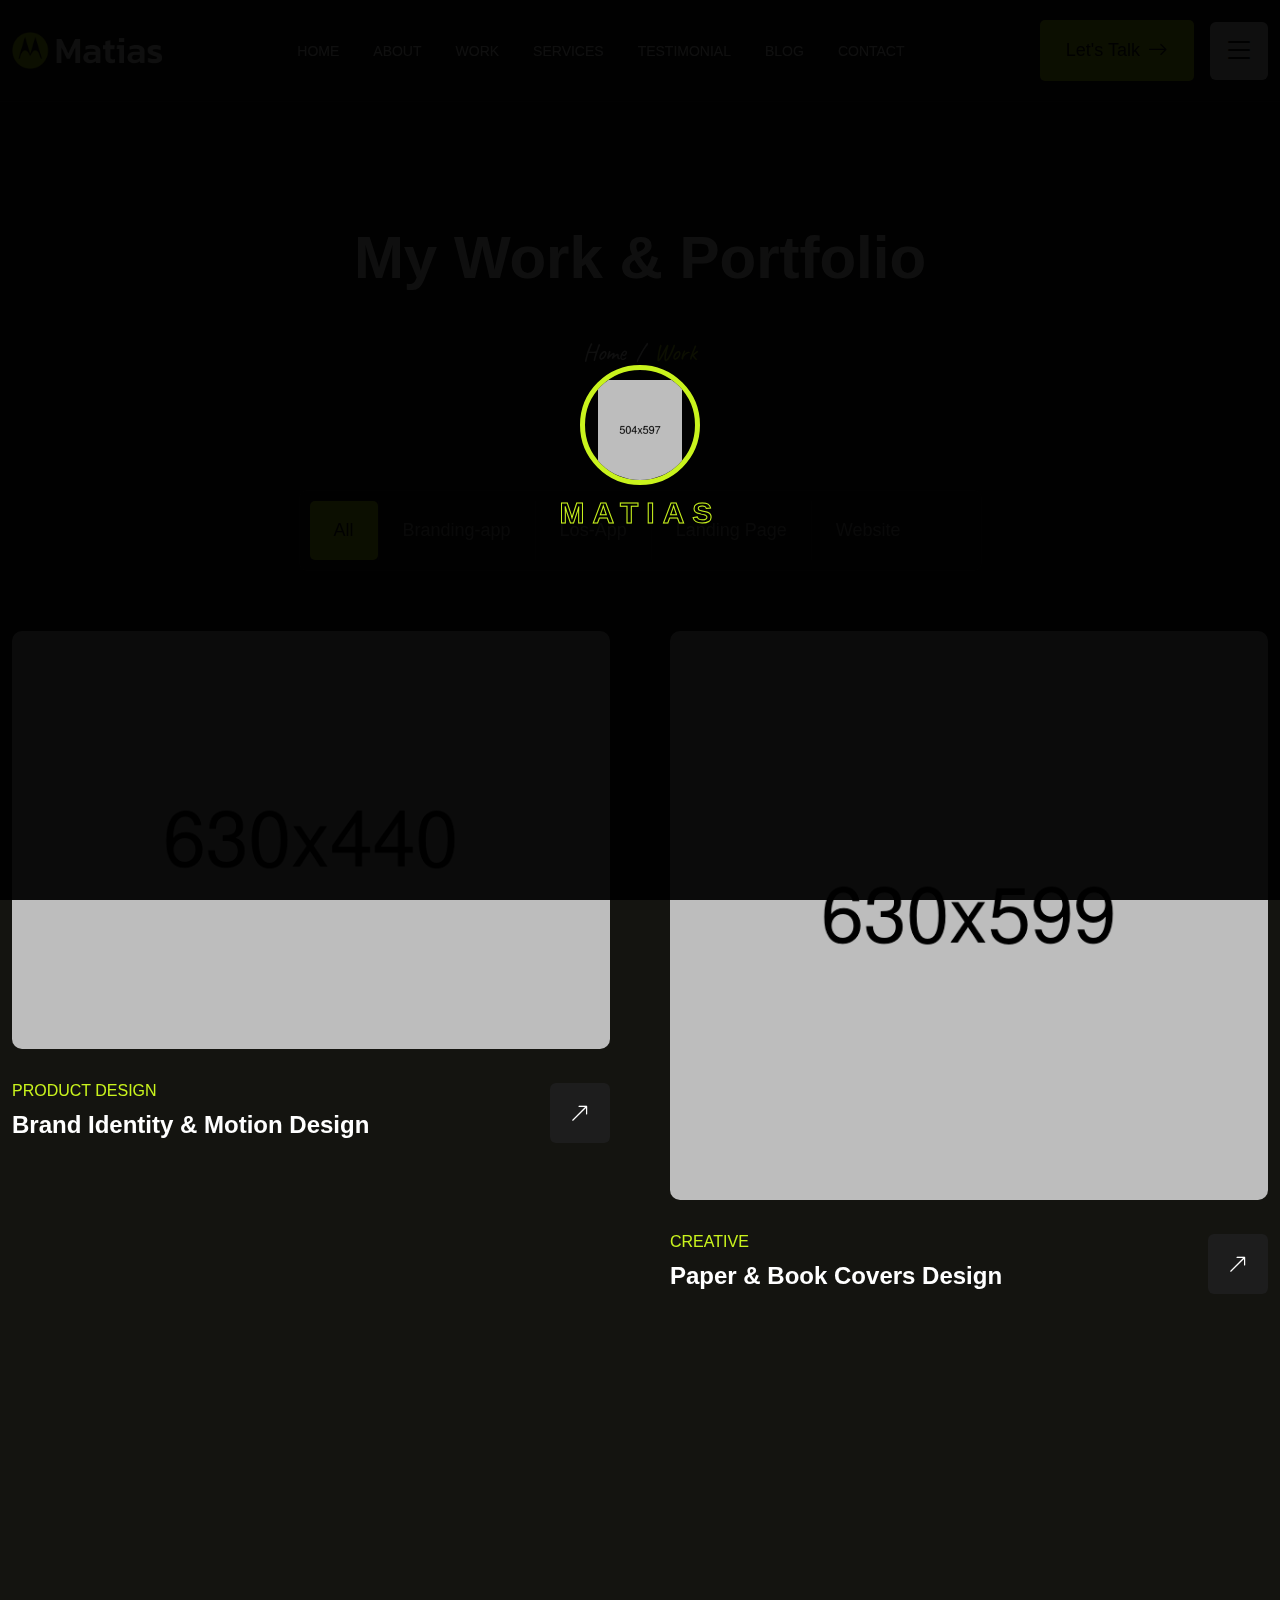
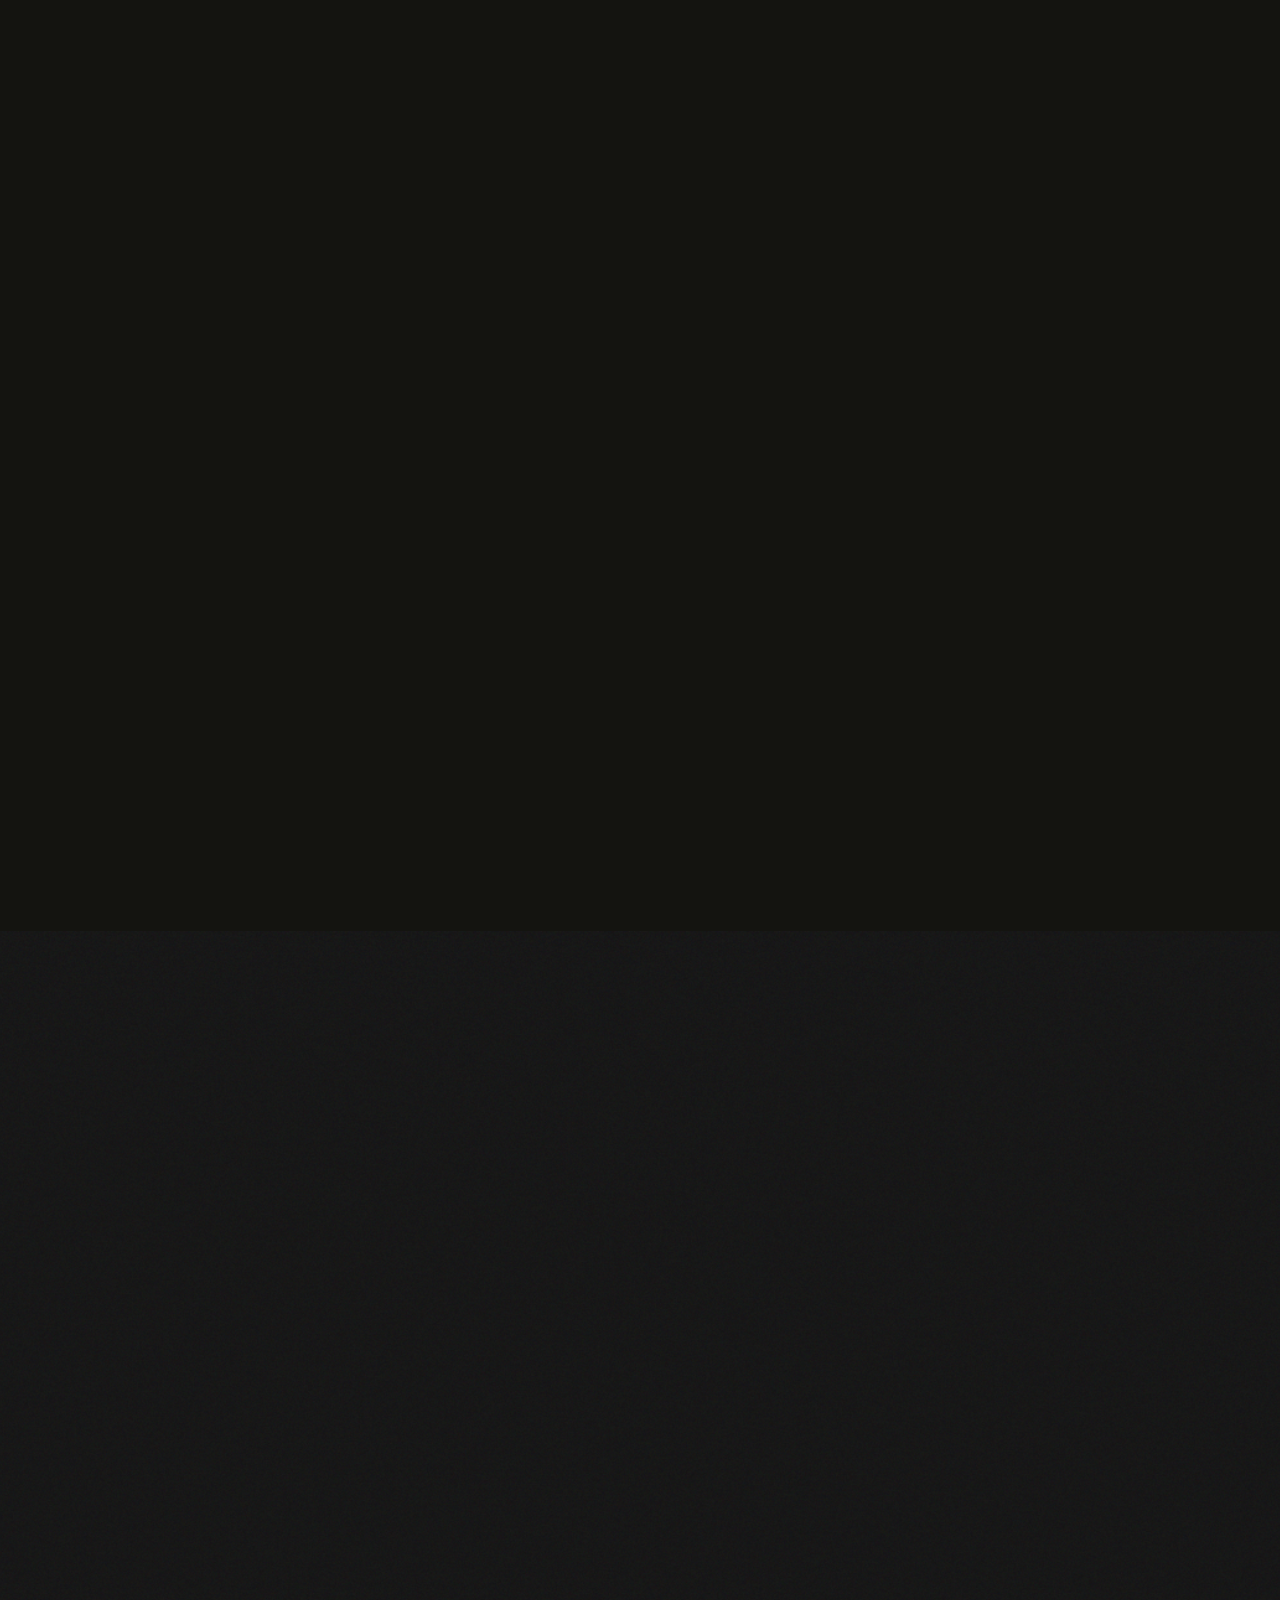
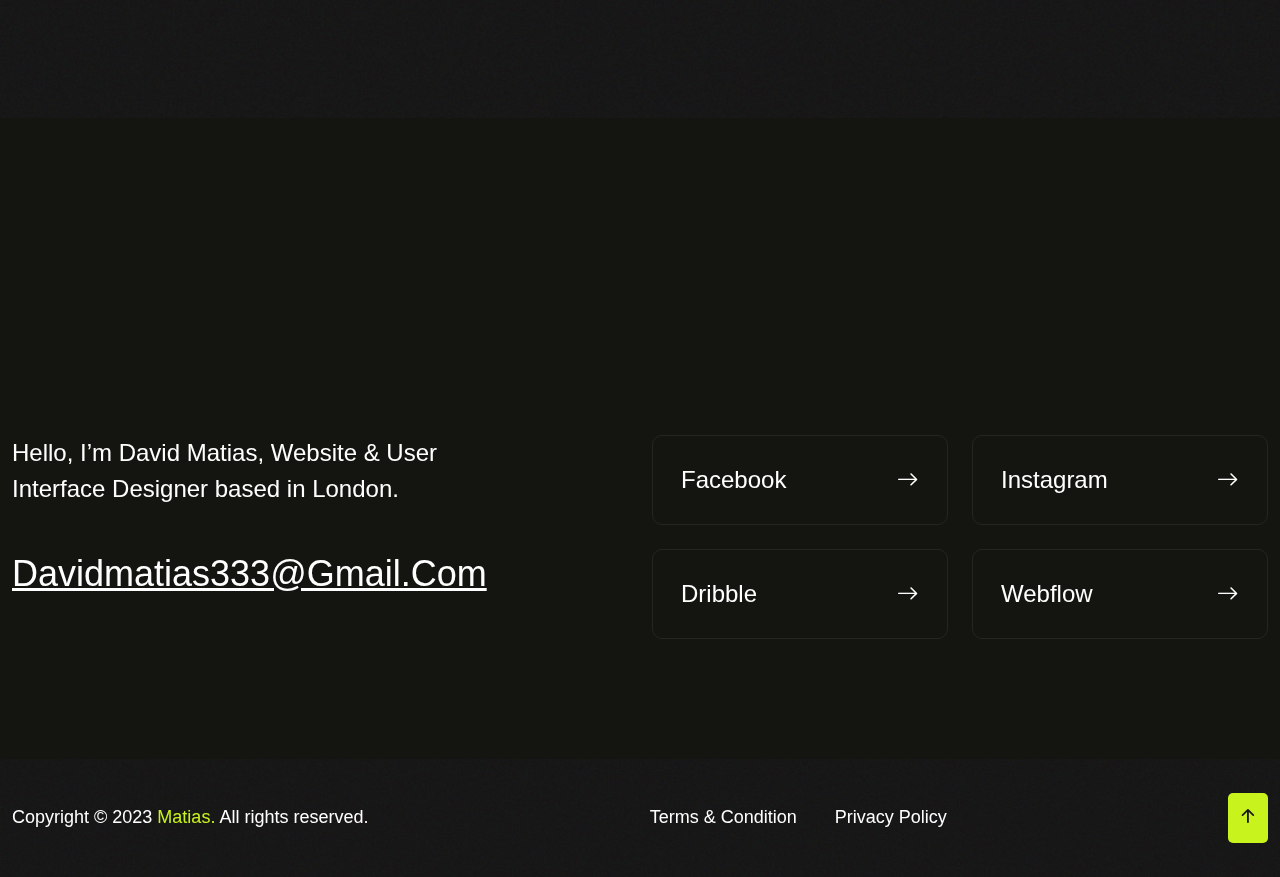
<file: Matias-dark/protfolio.html>
<!DOCTYPE html>
<html lang="en">
<head>
   <!--<< Required meta tags >>-->
   <meta charset="UTF-8">
   <meta http-equiv="X-UA-Compatible" content="IE=edge">
   <meta name="viewport" content="width=device-width, initial-scale=1.0">
   <!--<< Title >>-->
  <title>Matias - Personal Portfolio Template</title>
   <!--<< Favcion >>-->
   <link rel="shortcut icon" href="assets/img/logo/favicon.png">
   <!--<< Bootstrap min.css >>-->
   <link rel="stylesheet" href="assets/css/bootstrap.min.css">
   <!--<< Aos animation css >>-->
   <link rel="stylesheet" href="assets/css/aos.css">
   <!--<< Main.css >>-->
   <link rel="stylesheet" href="assets/css/main.css">
</head>
<body>

<!--<< Preloader >>-->
<div class="preloader__matias">
   <div class="box text-center">
      <div class="matias mb-10">
         <img src="assets/img/banner/banner-man.png" alt="img">
      </div>
      <span class="fz-30 mati fw-600 text-uppercase">
         Matias
      </span>
   </div>
</div>
<!--<< Preloader >>--> 





<!--<< banner >>-->
<section class="breadcrumnd__section">
   <!--<< Header v-1 >>-->
   <header class="header-section">
      <div class="container">
         <div class="header-wrapper">
            <div class="main__logo">
               <a href="index.html" class="logo">
                  <img src="assets/img/logo/logo.png" alt="logo">
               </a>
            </div>
                        <ul class="main-menu">
               <li>
                  <a href="index.html">
                     Home
                  </a>
               </li>
               <li>
                  <a href="index.html#about">
                     About
                  </a>
               </li>
               <li>
                  <a href="index.html#prot">
                     Work
                  </a>
               </li>
               <li>
                  <a href="index.html#services">
                     Services
                  </a>
                  <ul class="sub-menu">
                     <li>
                        <a href="service.html">
                           Service
                        </a>
                     </li>
                     <li>
                        <a href="service-details.html">
                           Service Details
                        </a>
                     </li>
                  </ul>
               </li>
               <li>
                  <a href="index.html#testi">
                     Testimonial
                  </a>
               </li>
               <li>
                  <a href="javascript:void(0)">
                     Blog 
                  </a>
                  <ul class="sub-menu">
                     <li class="subtwohober">
                        <a href="blog.html">Blog</a>
                     </li>
                     <li><a href="blog-details.html">Blog Details</a></li>
                  </ul>
               </li>
               <li>
                  <a href="contact.html">
                     Contact
                  </a>
               </li>
            </ul>
            <div class="menu__components d-flex align-items-center">
               <a href="contact.html" class="d-flex fw-500 cmn--btn align-items-center gap-2">
                  <span class="get__text">
                     Let's Talk
                  </span>
                  <span>
                     <i class="bi bi-arrow-right fz-20"></i>                       
                  </span>
               </a>
               <div class="header-bar d-lg-none">
                  <span></span>
                  <span></span>
                  <span></span>
               </div>
               <div class="remove__click">
                  <i class="bi bi-list"></i>
               </div>
            </div>
         </div>
      </div>
   </header>
   <!--<< Header v-1 >>-->
   <div class="container pt-120 pb-120">
      <div class="row g-4 justify-content-center">
         <div class="col-lg-8">
            <div class="breadcrumnd__wrap text-center">
               <h1>
                  My Work & Portfolio
               </h1>
               <ul class="breakcrumnd__cont justify-content-center">
                  <li>
                     <a href="index-2.html">
                        Home 
                     </a>
                  </li>
                  <li class="white">
                     /  
                  </li>
                  <li class="base">
                     Work
                  </li>
               </ul>
            </div>
         </div>
      </div>
   </div>
</section>
<!--<< banner >>-->

<!--<< project one >>-->
<section class="project__section pb-120">
   <div class="container">
      <div class="singletab protfolio__filter">
         <ul class="tablinks" data-aos="fade-down"
         data-aos-duration="2000">
             <li class="nav-links active">
                 <button class="tablink">All</button>
             </li>
             <li class="nav-links">
                 <button class="tablink">Branding-app</button>
             </li>
             <li class="nav-links">
                 <button class="tablink">Los-App</button>
             </li>
             <li class="nav-links">
                 <button class="tablink">Landing Page</button>
             </li>
             <li class="nav-links">
               <button class="tablink">Website</button>
            </li>
         </ul>
         <div class="tabcontents">
             <div class="tabitem active">
               <div class="prot__bximg">
                  <div class="row g-4">
                     <div class="col-lg-6 col-md-6">
                        <div class="project__wrapone">
                           <div class="project__item cus__mb60" data-aos="fade-up"
                     data-aos-duration="1000">
                              <a href="assets/img/project/pro3.png" class="thumb mb-30 imgc">
                                 <img src="assets/img/project/pro1.png" alt="img">
                              </a>
                              <div class="content d-flex align-items-center justify-content-between gap-2">
                                 <a href="protfolio-details.html" class="left__cont">
                                    <span class="base mb-2 mb-xxl-3 d-block text-uppercase">
                                       Product Design
                                    </span>
                                    <h3>
                                       Brand Identity & Motion Design
                                    </h3>
                                 </a>
                                 <a href="assets/img/project/pro3.png" class="common__icon imgc">
                                    <i class="bi bi-arrow-up-right"></i>
                                 </a>
                              </div>
                           </div>
                           <div class="project__item cus__mb60" data-aos="fade-up"
                     data-aos-duration="1000">
                              <a href="assets/img/project/pro3.png" class="thumb mb-30 imgc">
                                 <img src="assets/img/project/pro3.png" alt="img">
                              </a>
                              <div class="content d-flex align-items-center justify-content-between gap-2">
                                 <a href="protfolio-details.html" class="left__cont">
                                    <span class="base mb-2 mb-xxl-3 d-block text-uppercase">
                                       Product Design
                                    </span>
                                    <h3>
                                       Design & Branding Mokeup
                                    </h3>
                                 </a>
                                 <a href="assets/img/project/pro3.png" class="common__icon imgc">
                                    <i class="bi bi-arrow-up-right"></i>
                                 </a>
                              </div>
                           </div>
                           <div class="project__item" data-aos="fade-up"
                     data-aos-duration="1000">
                              <a href="assets/img/project/pro3.png" class="thumb mb-30 imgc">
                                 <img src="assets/img/project/pro5.png" alt="img">
                              </a>
                              <div class="content d-flex align-items-center justify-content-between gap-2">
                                 <a href="protfolio-details.html" class="left__cont">
                                    <span class="base mb-2 mb-xxl-3 d-block text-uppercase">
                                       Ui/ux Design
                                    </span>
                                    <h3>
                                       Mobile Application Development
                                    </h3>
                                 </a>
                                 <a href="assets/img/project/pro3.png" class="common__icon imgc">
                                    <i class="bi bi-arrow-up-right"></i>
                                 </a>
                              </div>
                           </div>
                        </div>
                     </div>
                     <div class="col-lg-6 col-md-6">
                        <div class="project__wraptwo">
                           <div class="project__item cus__mb60" data-aos="fade-up"
                     data-aos-duration="2200">
                              <a href="assets/img/project/pro3.png" class="thumb mb-30 imgc">
                                 <img src="assets/img/project/pro2.png" alt="img">
                              </a>
                              <div class="content d-flex align-items-center justify-content-between gap-2">
                                 <a href="protfolio-details.html" class="left__cont">
                                    <span class="base mb-2 mb-xxl-3 d-block text-uppercase">
                                       Creative
                                    </span>
                                    <h3>
                                       Paper & Book Covers Design
                                    </h3>
                                 </a>
                                 <a href="assets/img/project/pro3.png" class="common__icon imgc">
                                    <i class="bi bi-arrow-up-right"></i>
                                 </a>
                              </div>
                           </div>
                           <div class="project__item cus__mb60" data-aos="fade-up"
                     data-aos-duration="2200">
                              <a href="assets/img/project/pro3.png" class="thumb mb-30 imgc">
                                 <img src="assets/img/project/pro4.png" alt="img">
                              </a>
                              <div class="content d-flex align-items-center justify-content-between gap-2">
                                 <a href="protfolio-details.html" class="left__cont">
                                    <span class="base mb-2 mb-xxl-3 d-block text-uppercase">
                                       Design & Branding
                                    </span>
                                    <h3>
                                       Creative Graphics Design
                                    </h3>
                                 </a>
                                 <a href="assets/img/project/pro3.png" class="common__icon imgc">
                                    <i class="bi bi-arrow-up-right"></i>
                                 </a>
                              </div>
                           </div>
                           <div class="project__item" data-aos="fade-up"
                     data-aos-duration="2200">
                              <a href="assets/img/project/pro3.png" class="thumb mb-30 imgc">
                                 <img src="assets/img/project/pro6.png" alt="img">
                              </a>
                              <div class="content d-flex align-items-center justify-content-between gap-2">
                                 <a href="protfolio-details.html" class="left__cont">
                                    <span class="base mb-2 mb-xxl-3 d-block text-uppercase">
                                       MOCKUP DESIGN
                                    </span>
                                    <h3>
                                       Brand Identity & Motion Design
                                    </h3>
                                 </a>
                                 <a href="assets/img/project/pro3.png" class="common__icon imgc">
                                    <i class="bi bi-arrow-up-right"></i>
                                 </a>
                              </div>
                           </div>
                        </div>
                     </div>
                  </div>
               </div>
             </div>
             <div class="tabitem">
               <div class="prot__bximg">
                  <div class="row g-4">
                     <div class="col-lg-6 col-md-6">
                        <div class="project__wrapone">
                           <div class="project__item cus__mb60" data-aos="fade-up"
                     data-aos-duration="1000">
                              <a href="assets/img/project/pro3.png" class="thumb mb-30 imgc">
                                 <img src="assets/img/project/pro3.png" alt="img">
                              </a>
                              <div class="content d-flex align-items-center justify-content-between gap-2">
                                 <a href="protfolio-details.html" class="left__cont">
                                    <span class="base mb-2 mb-xxl-3 d-block text-uppercase">
                                       Product Design
                                    </span>
                                    <h3>
                                       Design & Branding Mokeup
                                    </h3>
                                 </a>
                                 <a href="assets/img/project/pro3.png" class="common__icon imgc">
                                    <i class="bi bi-arrow-up-right"></i>
                                 </a>
                              </div>
                           </div>
                           <div class="project__item" data-aos="fade-up"
                     data-aos-duration="1000">
                              <a href="assets/img/project/pro3.png" class="thumb mb-30 imgc">
                                 <img src="assets/img/project/pro5.png" alt="img">
                              </a>
                              <div class="content d-flex align-items-center justify-content-between gap-2">
                                 <a href="protfolio-details.html" class="left__cont">
                                    <span class="base mb-2 mb-xxl-3 d-block text-uppercase">
                                       Ui/ux Design
                                    </span>
                                    <h3>
                                       Mobile Application Development
                                    </h3>
                                 </a>
                                 <a href="assets/img/project/pro3.png" class="common__icon imgc">
                                    <i class="bi bi-arrow-up-right"></i>
                                 </a>
                              </div>
                           </div>
                        </div>
                     </div>
                     <div class="col-lg-6 col-md-6">
                        <div class="project__wraptwo">
                           <div class="project__item cus__mb60" data-aos="fade-up"
                     data-aos-duration="2200">
                              <a href="assets/img/project/pro3.png" class="thumb mb-30 imgc">
                                 <img src="assets/img/project/pro4.png" alt="img">
                              </a>
                              <div class="content d-flex align-items-center justify-content-between gap-2">
                                 <a href="protfolio-details.html" class="left__cont">
                                    <span class="base mb-2 mb-xxl-3 d-block text-uppercase">
                                       Design & Branding
                                    </span>
                                    <h3>
                                       Creative Graphics Design
                                    </h3>
                                 </a>
                                 <a href="assets/img/project/pro3.png" class="common__icon imgc">
                                    <i class="bi bi-arrow-up-right"></i>
                                 </a>
                              </div>
                           </div>
                           <div class="project__item" data-aos="fade-up"
                     data-aos-duration="2200">
                              <a href="assets/img/project/pro3.png" class="thumb mb-30 imgc">
                                 <img src="assets/img/project/pro6.png" alt="img">
                              </a>
                              <div class="content d-flex align-items-center justify-content-between gap-2">
                                 <a href="protfolio-details.html" class="left__cont">
                                    <span class="base mb-2 mb-xxl-3 d-block text-uppercase">
                                       MOCKUP DESIGN
                                    </span>
                                    <h3>
                                       Brand Identity & Motion Design
                                    </h3>
                                 </a>
                                 <a href="assets/img/project/pro3.png" class="common__icon imgc">
                                    <i class="bi bi-arrow-up-right"></i>
                                 </a>
                              </div>
                           </div>
                        </div>
                     </div>
                  </div>
               </div>
             </div>
             <div class="tabitem">
               <div class="prot__bximg">
                  <div class="row g-4">
                     <div class="col-lg-6 col-md-6">
                        <div class="project__wrapone">
                           <div class="project__item" data-aos="fade-up"
                     data-aos-duration="1000">
                              <a href="assets/img/project/pro3.png" class="thumb mb-30 imgc">
                                 <img src="assets/img/project/pro5.png" alt="img">
                              </a>
                              <div class="content d-flex align-items-center justify-content-between gap-2">
                                 <a href="protfolio-details.html" class="left__cont">
                                    <span class="base mb-2 mb-xxl-3 d-block text-uppercase">
                                       Ui/ux Design
                                    </span>
                                    <h3>
                                       Mobile Application Development
                                    </h3>
                                 </a>
                                 <a href="assets/img/project/pro3.png" class="common__icon imgc">
                                    <i class="bi bi-arrow-up-right"></i>
                                 </a>
                              </div>
                           </div>
                        </div>
                     </div>
                     <div class="col-lg-6 col-md-6">
                        <div class="project__wraptwo">
                           <div class="project__item" data-aos="fade-up"
                     data-aos-duration="2200">
                              <a href="assets/img/project/pro3.png" class="thumb mb-30 imgc">
                                 <img src="assets/img/project/pro6.png" alt="img">
                              </a>
                              <div class="content d-flex align-items-center justify-content-between gap-2">
                                 <a href="protfolio-details.html" class="left__cont">
                                    <span class="base mb-2 mb-xxl-3 d-block text-uppercase">
                                       MOCKUP DESIGN
                                    </span>
                                    <h3>
                                       Brand Identity & Motion Design
                                    </h3>
                                 </a>
                                 <a href="assets/img/project/pro3.png" class="common__icon imgc">
                                    <i class="bi bi-arrow-up-right"></i>
                                 </a>
                              </div>
                           </div>
                        </div>
                     </div>
                  </div>
               </div>
             </div>
             <div class="tabitem">
               <div class="prot__bximg">
                  <div class="row g-4">
                     <div class="col-lg-6 col-md-6">
                        <div class="project__wrapone">
                           <div class="project__item cus__mb60" data-aos="fade-up"
                     data-aos-duration="1000">
                              <a href="assets/img/project/pro3.png" class="thumb mb-30 imgc">
                                 <img src="assets/img/project/pro1.png" alt="img">
                              </a>
                              <div class="content d-flex align-items-center justify-content-between gap-2">
                                 <a href="protfolio-details.html" class="left__cont">
                                    <span class="base mb-2 mb-xxl-3 d-block text-uppercase">
                                       Product Design
                                    </span>
                                    <h3>
                                       Brand Identity & Motion Design
                                    </h3>
                                 </a>
                                 <a href="assets/img/project/pro3.png" class="common__icon imgc">
                                    <i class="bi bi-arrow-up-right"></i>
                                 </a>
                              </div>
                           </div>
                           <div class="project__item cus__mb60" data-aos="fade-up"
                     data-aos-duration="1000">
                              <a href="assets/img/project/pro3.png" class="thumb mb-30 imgc">
                                 <img src="assets/img/project/pro3.png" alt="img">
                              </a>
                              <div class="content d-flex align-items-center justify-content-between gap-2">
                                 <a href="protfolio-details.html" class="left__cont">
                                    <span class="base mb-2 mb-xxl-3 d-block text-uppercase">
                                       Product Design
                                    </span>
                                    <h3>
                                       Design & Branding Mokeup
                                    </h3>
                                 </a>
                                 <a href="assets/img/project/pro3.png" class="common__icon imgc">
                                    <i class="bi bi-arrow-up-right"></i>
                                 </a>
                              </div>
                           </div>
                           <div class="project__item" data-aos="fade-up"
                     data-aos-duration="1000">
                              <a href="assets/img/project/pro3.png" class="thumb mb-30 imgc">
                                 <img src="assets/img/project/pro5.png" alt="img">
                              </a>
                              <div class="content d-flex align-items-center justify-content-between gap-2">
                                 <a href="protfolio-details.html" class="left__cont">
                                    <span class="base mb-2 mb-xxl-3 d-block text-uppercase">
                                       Ui/ux Design
                                    </span>
                                    <h3>
                                       Mobile Application Development
                                    </h3>
                                 </a>
                                 <a href="assets/img/project/pro3.png" class="common__icon imgc">
                                    <i class="bi bi-arrow-up-right"></i>
                                 </a>
                              </div>
                           </div>
                        </div>
                     </div>
                     <div class="col-lg-6 col-md-6">
                        <div class="project__wraptwo">
                           <div class="project__item cus__mb60" data-aos="fade-up"
                     data-aos-duration="2200">
                              <a href="assets/img/project/pro3.png" class="thumb mb-30 imgc">
                                 <img src="assets/img/project/pro2.png" alt="img">
                              </a>
                              <div class="content d-flex align-items-center justify-content-between gap-2">
                                 <a href="protfolio-details.html" class="left__cont">
                                    <span class="base mb-2 mb-xxl-3 d-block text-uppercase">
                                       Creative
                                    </span>
                                    <h3>
                                       Paper & Book Covers Design
                                    </h3>
                                 </a>
                                 <a href="assets/img/project/pro3.png" class="common__icon imgc">
                                    <i class="bi bi-arrow-up-right"></i>
                                 </a>
                              </div>
                           </div>
                           <div class="project__item cus__mb60" data-aos="fade-up"
                     data-aos-duration="2200">
                              <a href="assets/img/project/pro3.png" class="thumb mb-30 imgc">
                                 <img src="assets/img/project/pro4.png" alt="img">
                              </a>
                              <div class="content d-flex align-items-center justify-content-between gap-2">
                                 <a href="protfolio-details.html" class="left__cont">
                                    <span class="base mb-2 mb-xxl-3 d-block text-uppercase">
                                       Design & Branding
                                    </span>
                                    <h3>
                                       Creative Graphics Design
                                    </h3>
                                 </a>
                                 <a href="assets/img/project/pro3.png" class="common__icon imgc">
                                    <i class="bi bi-arrow-up-right"></i>
                                 </a>
                              </div>
                           </div>
                           <div class="project__item" data-aos="fade-up"
                     data-aos-duration="2200">
                              <a href="assets/img/project/pro3.png" class="thumb mb-30 imgc">
                                 <img src="assets/img/project/pro6.png" alt="img">
                              </a>
                              <div class="content d-flex align-items-center justify-content-between gap-2">
                                 <a href="protfolio-details.html" class="left__cont">
                                    <span class="base mb-2 mb-xxl-3 d-block text-uppercase">
                                       MOCKUP DESIGN
                                    </span>
                                    <h3>
                                       Brand Identity & Motion Design
                                    </h3>
                                 </a>
                                 <a href="assets/img/project/pro3.png" class="common__icon imgc">
                                    <i class="bi bi-arrow-up-right"></i>
                                 </a>
                              </div>
                           </div>
                        </div>
                     </div>
                  </div>
               </div>
             </div>
             <div class="tabitem">
               <div class="prot__bximg">
                  <div class="row g-4">
                     <div class="col-lg-6 col-md-6">
                        <div class="project__wrapone">
                           <div class="project__item cus__mb60" data-aos="fade-up"
                     data-aos-duration="1000">
                              <a href="assets/img/project/pro3.png" class="thumb mb-30 imgc">
                                 <img src="assets/img/project/pro3.png" alt="img">
                              </a>
                              <div class="content d-flex align-items-center justify-content-between gap-2">
                                 <a href="protfolio-details.html" class="left__cont">
                                    <span class="base mb-2 mb-xxl-3 d-block text-uppercase">
                                       Product Design
                                    </span>
                                    <h3>
                                       Design & Branding Mokeup
                                    </h3>
                                 </a>
                                 <a href="assets/img/project/pro3.png" class="common__icon imgc">
                                    <i class="bi bi-arrow-up-right"></i>
                                 </a>
                              </div>
                           </div>
                           <div class="project__item" data-aos="fade-up"
                     data-aos-duration="1000">
                              <a href="assets/img/project/pro3.png" class="thumb mb-30 imgc">
                                 <img src="assets/img/project/pro5.png" alt="img">
                              </a>
                              <div class="content d-flex align-items-center justify-content-between gap-2">
                                 <a href="protfolio-details.html" class="left__cont">
                                    <span class="base mb-2 mb-xxl-3 d-block text-uppercase">
                                       Ui/ux Design
                                    </span>
                                    <h3>
                                       Mobile Application Development
                                    </h3>
                                 </a>
                                 <a href="assets/img/project/pro3.png" class="common__icon imgc">
                                    <i class="bi bi-arrow-up-right"></i>
                                 </a>
                              </div>
                           </div>
                        </div>
                     </div>
                     <div class="col-lg-6 col-md-6">
                        <div class="project__wraptwo">
                           <div class="project__item cus__mb60" data-aos="fade-up"
                     data-aos-duration="2200">
                              <a href="assets/img/project/pro3.png" class="thumb mb-30 imgc">
                                 <img src="assets/img/project/pro4.png" alt="img">
                              </a>
                              <div class="content d-flex align-items-center justify-content-between gap-2">
                                 <a href="protfolio-details.html" class="left__cont">
                                    <span class="base mb-2 mb-xxl-3 d-block text-uppercase">
                                       Design & Branding
                                    </span>
                                    <h3>
                                       Creative Graphics Design
                                    </h3>
                                 </a>
                                 <a href="assets/img/project/pro3.png" class="common__icon imgc">
                                    <i class="bi bi-arrow-up-right"></i>
                                 </a>
                              </div>
                           </div>
                           <div class="project__item" data-aos="fade-up"
                     data-aos-duration="2200">
                              <a href="assets/img/project/pro3.png" class="thumb mb-30 imgc">
                                 <img src="assets/img/project/pro6.png" alt="img">
                              </a>
                              <div class="content d-flex align-items-center justify-content-between gap-2">
                                 <a href="protfolio-details.html" class="left__cont">
                                    <span class="base mb-2 mb-xxl-3 d-block text-uppercase">
                                       MOCKUP DESIGN
                                    </span>
                                    <h3>
                                       Brand Identity & Motion Design
                                    </h3>
                                 </a>
                                 <a href="assets/img/project/pro3.png" class="common__icon imgc">
                                    <i class="bi bi-arrow-up-right"></i>
                                 </a>
                              </div>
                           </div>
                        </div>
                     </div>
                  </div>
               </div>
             </div>
         </div>
     </div>
   </div>
</section>
<!--<< project one >>-->

<!--<< process >>-->
<section class="process__section pt-120 pb-120">
   <div class="container">
      <div class="project__head text-center">
         <span class="common__sub" data-aos="fade-down" data-aos-duration="1000">
           Working Process 
         </span>
         <h2 class="fw-500" data-aos="fade-up" data-aos-duration="1000">
            Your dream website in just 
           <span class="d-block">
            few steps
           </span>
         </h2>
      </div>
      <div class="row g-4">
        <div class="col-lg-4 col-md-6 col-sm-6" data-aos="flip-up" data-aos-duration="500">
         <div class="process__item">
            <h2 class="white mb-24">
               Concept
            </h2>
            <p class="mb-30 pra fz-18">
               Nemo enim ipsam voluptatem voluptas sit aspernatur aut odit aut fugit, 
            </p>
            <ul>
               <li>
                  Reviewing any existing branding
               </li>
               <li>
                  Target audience and competitors research
               </li>
               <li>
                  Developing a strategy
               </li>
            </ul>
         </div>
        </div>
        <div class="col-lg-4 col-md-6 col-sm-6" data-aos="flip-up" data-aos-duration="500">
         <div class="process__item">
            <h2 class="white mb-24">
               Design
            </h2>
            <p class="mb-30 pra fz-18">
               Nemo enim ipsam voluptatem voluptas sit aspernatur aut odit aut fugit, 
            </p>
            <ul>
               <li>
                  Developing wireframes and mockup
               </li>
               <li>
                  Choosing typography, color palettes,
               </li>
               <li>
                  Refining the design
               </li>
            </ul>
         </div>
        </div>
        <div class="col-lg-4 col-md-6 col-sm-6" data-aos="flip-up" data-aos-duration="500">
         <div class="process__item">
            <h2 class="white mb-24">
               Webflow
            </h2>
            <p class="mb-30 pra fz-18">
               Nemo enim ipsam voluptatem voluptas sit aspernatur aut odit aut fugit, 
            </p>
            <ul>
               <li>
                  Testing the website thoroughly launch
               </li>
               <li>
                  Choosing typography, color palettes,
               </li>
               <li>
                  Refining the design
               </li>
            </ul>
         </div>
        </div>
      </div>
   </div>
</section>
<!--<< process >>-->

<!--<< Footer >>-->
<footer class="footer__section">
   <div class="container">
      <div class="footer__top pt-120 pb-120">
         <div class="fl" data-aos="fade-up" data-aos-duration="1000">
            Get In Touch
         </div>
         <div class="row g-4">
            <div class="col-lg-6">
               <div class="get__content">
                  <p>
                     Hello, I’m David Matias, Website & User Interface 
                     Designer based in London.
                  </p>
                  <a href="#0">davidmatias333@gmail.com</a>
               </div>
            </div>
            <div class="col-lg-6">
               <div class="get__rightcontetn">
                  <div class="row g-4">
                     <div class="col-lg-6 col-md-6 col-sm-6">
                        <a href="#0" class="social__footer">
                           Facebook
                           <i class="bi bi-arrow-right"></i>
                        </a>
                     </div>
                     <div class="col-lg-6 col-md-6 col-sm-6">
                        <a href="#0" class="social__footer">
                           Instagram
                           <i class="bi bi-arrow-right"></i>
                        </a>
                     </div>
                     <div class="col-lg-6 col-md-6 col-sm-6">
                        <a href="#0" class="social__footer">
                           Dribble
                           <i class="bi bi-arrow-right"></i>
                        </a>
                     </div>
                     <div class="col-lg-6 col-md-6 col-sm-6">
                        <a href="#0" class="social__footer">
                           Webflow
                           <i class="bi bi-arrow-right"></i>
                        </a>
                     </div>
                  </div>
               </div>
            </div>
         </div>
      </div>
   </div>
   <div class="footer__bottom cmn__bg">
      <div class="container">
         <div class="copyright">
            <p class="white"> Copyright © 2023 <a href="index-2.html" class="base">Matias.</a> All rights reserved.</p>
            <ul class="terms">
               <li>
                  <a href="#0">
                     Terms & Condition
                  </a>
               </li>
               <li>
                  <a href="#0">
                     Privacy Policy
                  </a>
               </li>
            </ul>
            <a href="#about" class="toparrow">
               <i class="bi bi-arrow-up-short"></i>
            </a>
         </div>
      </div>
   </div>
</footer>
<!--<< Footer >>-->

<!--<<  sub side bar custom >>-->
<div class="subside__barmenu sub__contact">
   <div class="remove__click d-flex justify-content-center align-items-center">
      <i class="bi bi-x-lg"></i>
   </div>
   <div class="sub__contact__wrapper d-grid">
      <a href="index-2.html" class="side-logo">
         <img src="assets/img/logo/logo.png" alt="img">
      </a>
      <p>
         Neque porro quisquam est, qui dolorem ipsum quia dolor sit consectetur, aliquam quaerats voluptatem. Ut enim ad minima veniam, exercitationem laboriosam, nisi ut aliquid ex ea autem velit esse quam nihil
      </p>
      <div class="sub__contact-left d-grid">
         <div class="sub__contac-item">
            <div class="content">
               <span class="address d-block">
                  address
               </span>
               <span class="textp">
                  Victoria Street London,
               </span>
            </div>
         </div>
         <div class="sub__contac-item">
            <div class="content">
               <span class="address d-block">
                  email
               </span>
               <a href="javascript:void(0)" class="textp">
                  matias999@.com
               </a>
            </div>
         </div>
         <div class="sub__contac-item">
            <div class="content">
               <span class="address d-block">
                  call now
               </span>
               <a href="jasacript:void(0)" class="textp">
                  +98 4758 2154 021
               </a>
            </div>
         </div>
      </div>
      <div class="sub__contact-right mb-80 position-relative">
         <ul class="social d-flex gap-3">
            <li>
               <a href="javascript:void(0)">
                  <i class="bi bi-facebook"></i>
               </a>
            </li>
            <li>
               <a href="javascript:void(0)">
                  <i class="bi bi-twitter"></i>
               </a>
            </li>
            <li>
               <a href="javascript:void(0)">
                  <i class="bi bi-linkedin"></i>
               </a>
            </li>
            <li>
               <a href="javascript:void(0)">
                  <i class="bi bi-youtube"></i>
               </a>
            </li>
         </ul>
      </div>
      <a href="#0" class="d-flex justify-content-center fw-500 cmn--btn align-items-center gap-2">
         <span>
            <i class="bi bi-chevron-right"></i>             
         </span>
         <span class="get__text">
            Let's Talk
         </span>
      </a>
   </div>
</div>
<!--<<  sub side bar custom >>-->

   <!--<< Scroll To Top >>-->
   <div class="progress-wrap">
      <svg
         class="progress-circle svg-content"
         width="100%"
         height="100%"
         viewBox="-1 -1 102 102"
      >
         <path fill="#c9f31d" d="M50,1 a49,49 0 0,1 0,98 a49,49 0 0,1 0,-98"/>
      </svg>
      <i class="bi bi-arrow-90deg-up title topping"></i>
   </div>
   <!--<< Scroll To Top >>-->

   <!--<< Jquery Latest >>-->
   <script src="assets/js/jquery-3.7.0.min.js"></script>
   <!--<< Viewport Js >>-->
   <script src="assets/js/viewport.jquery.js"></script>
   <!--<< Bootstrap Js >>-->
   <script src="assets/js/bootstrap.min.js"></script>
   <!--<< Aos animation Js >>-->
   <script src="assets/js/aos.js"></script>
   <!--<< Nice Select Js >>-->
   <script src="assets/js/jquery.nice-select.min.js"></script>
   <!--<< Swiper Slide Js >>-->
   <script src="assets/js/swiper-bundle.min.js"></script>
   <!--<< Swiper Bundle Js >>-->
   <script src="assets/js/jquery.magnific-popup.min.js"></script>
   <!--<< magnific popup Js >>-->
   <script src="assets/js/odometer.min.js"></script>
   <!--<< Odometer js Js >>-->
   <script src="assets/js/wow.min.js"></script>
   <!--<< Wow Animation js >>-->
   <script src="assets/js/main.js"></script>
   <!--<< Main.js >>-->
</body>
</html>
</file>
<file: assets/css/main.css>
@import url("https://fonts.googleapis.com/css2?family=Caveat:wght@500;600;700&amp;family=Kanit:wght@400;500;600;700&amp;display=swap"); /*============================================ 
	# Template Name: matias
	# Version: 1.0
	# Date: 29/10/2023
	# Author: matias
	# Author URI: https://themeforest.net/user/theme_ocean
	# Description: Matias - Personal Portfolio Templates
============================================*/
/*======== Scss Compiles =========
# mixin
# variables
# Typography
# button 
# animation
# banner
# blog
# header
# section
# footer
============================================*/
/*CSS Table Of Content Ends Here*/
@import "animate.css";
@import "magnific-popup.css";
@import "swiper-bundle.min.css";
@import "bootstrap-icons.min.css";
@import "nice-select.css";
@import "odometer.css";
:root {
  --body: #141410;
  --white: #ffffff;
  --title: #181818;
  --mtitle: #000D27;
  --pra: #999999;
  --subtitle: #121212;
  --base: #FFBE98;
  --hover: #ffffff9e;
  --bg1: #E9F0FF;
  --ftext: #818181;
  --footer: #181818;
  --cusborder: rgb(38, 37, 37);
  --border1: #414141;
  --ratting: #ffa311;
  --bgsection: #000D27;
  --success: ##FFBE98;
  --danger: #ED5050;
  --boxes1: rgba(26, 77, 190, 0.05);
  --cborder: #D9D9D9;
}

body {
  color: var(--white);
  padding: 0;
  margin: 0;
  overflow-x: hidden;
  background-color: var(--body);
  font-family: "Kanit", sans-serif;
}

h2,
h3,
h4,
h5,
h6 {
  color: var(--white);
  text-transform: capitalize;
  font-family: "Kanit", sans-serif;
}

h1 {
  font-size: 48px;
  font-weight: 600;
  line-height: 120%;
  font-family: "Kanit", sans-serif;
}

/* Style for the social list */
.social {
  list-style: none; /* Remove default list styles */
  padding: 0;
  margin: 0 auto; /* Center the list within its container */
  display: flex;
  flex-direction: column;
  align-items: center;
}

/* Style for each social box */
.social-box {
  border: 1px solid #FFBE98;
  padding: 10px 20px;
  margin-bottom: 10px;
  text-align: center;
  width: 80%; /* Adjust width as needed */
  box-sizing: border-box; /* Ensure padding doesn't increase width */
}


.social-box a {
  color: inherit;
  text-decoration: none;
  display: block; /* Make the link fill the social box */
}

.social li,
.social li a {
  background: none;
}

h2 {
  font-size: 40px;
  line-height: 120%;
  font-weight: 600;
  font-family: "Kanit", sans-serif;
}
@media (max-width: 575px) {
  h2 {
    font-size: 29px;
  }
}

h3 {
  font-size: 32px;
  line-height: 120%;
  font-weight: 600;
  font-family: "Kanit", sans-serif;
}
@media (max-width: 575px) {
  h3 {
    font-size: 26px;
  }
}

h4 {
  font-size: 24px;
  line-height: 130%;
  font-weight: 600;
  font-family: "Kanit", sans-serif;
}

h5 {
  font-size: 20px;
  line-height: 130%;
  font-weight: 600;
  font-family: "Kanit", sans-serif;
}

h6 {
  font-size: 16px;
  font-family: "Kanit", sans-serif;
}

ul {
  padding: 0;
  margin: 0;
  list-style: none;
}

a {
  text-decoration: none;
  text-transform: capitalize;
  margin: 0;
  color: var(--title);
  font-family: "Kanit", sans-serif;
  transition: all 0.3s;
}

span {
  font-family: "Kanit", sans-serif;
}

a:hover {
  text-decoration: none;
  color: var(--title);
}

input:focus {
  color: var(--white);
  outline: none;
}

input {
  color: var(--white);
}

p {
  font-size: 18px;
  line-height: 1.5;
  margin-bottom: 0;
  color: var(--pra);
}

.progress-wrap.active-progress {
  opacity: 1;
  visibility: visible;
  transform: translateY(0);
}

.progress-wrap {
  position: fixed;
  right: 30px;
  bottom: 30px;
  height: 50px;
  width: 50px;
  cursor: pointer;
  display: block;
  border-radius: 50px;
  background-color: #fff;
  box-shadow: inset 0 0 0 2px #a1abb6;
  z-index: 10000;
  opacity: 0;
  visibility: hidden;
  transform: translateY(15px);
  transition: all 200ms linear;
  z-index: 9999;
  display: none;
}

.progress-wrap svg.progress-circle path {
  stroke: #000;
  stroke-width: 4;
  box-sizing: content-box;
  transition: all 200ms linear;
}

.topping {
  position: absolute;
  top: 50%;
  left: 50%;
  z-index: 9999;
  transform: translate(-50%, -50%);
}

.video__btn {
  width: 116px;
  height: 116px;
  border-radius: 50%;
  background: var(--white);
  display: flex;
  align-items: center;
  justify-content: center;
}
.video__btn i {
  font-size: 42px;
}

.video__80 {
  width: 80px;
  height: 80px;
  display: flex;
  align-items: center;
  justify-content: center;
  border-radius: 50%;
  border: 1px solid var(--white);
}
.video__80 i {
  font-size: 42px;
  color: var(--white);
}
@media (max-width: 1399px) {
  .video__80 {
    width: 60px;
    height: 60px;
  }
  .video__80 i {
    font-size: 32px;
  }
}

.fz-14 {
  font-size: 14px;
}

.fz-16 {
  font-size: 16px;
}
@media (max-width: 767px) {
  .fz-16 {
    font-size: 14px;
  }
}

.fz-18 {
  font-size: 18px;
}
@media (max-width: 767px) {
  .fz-18 {
    font-size: 16px;
  }
}

.fz-20 {
  font-size: 20px;
}
@media (max-width: 767px) {
  .fz-20 {
    font-size: 18px;
  }
}

.fz-24 {
  font-size: 24px;
}
@media (max-width: 767px) {
  .fz-24 {
    font-size: 20px;
  }
}

.fz-26 {
  font-size: 26px;
}
@media (max-width: 767px) {
  .fz-26 {
    font-size: 22px;
  }
}

.fz-30 {
  font-size: 30px;
}
@media (max-width: 767px) {
  .fz-30 {
    font-size: 26px;
  }
}

.fz-32 {
  font-size: 32px;
}
@media (max-width: 767px) {
  .fz-32 {
    font-size: 28px;
  }
}

.fz-38 {
  font-size: 38px;
}

.ifz32 {
  font-size: 32px;
}

.fw-400 {
  font-weight: 400 !important;
}

.fw-500 {
  font-weight: 500;
}

.fw-600 {
  font-weight: 600;
}

.fw-700 {
  font-weight: 700;
}

.d1 {
  font-size: 80px;
  line-height: 150%;
  font-weight: 600;
  display: block;
}

.d2 {
  font-size: 72px;
  line-height: 150%;
  font-weight: 600;
  display: block;
}

.d3 {
  font-size: 64px;
  line-height: 150%;
  font-weight: 600;
  display: block;
}

.d4 {
  font-size: 56px;
  line-height: 150%;
  font-weight: 600;
  display: block;
}

.pfz-24 {
  font-size: 24px;
  line-height: 150%;
}

.pfz-20 {
  font-size: 20px;
  line-height: 150%;
}

.pfz-18 {
  font-size: 18px;
  line-height: 150%;
}

.pfz-16 {
  font-size: 16px;
  line-height: 150%;
}

.pfz-14 {
  font-size: 14px;
  line-height: 150%;
}

.pfz-12 {
  font-size: 12px;
  line-height: 150%;
}

.p-24 {
  padding: 24px;
}
@media (max-width: 991px) {
  .p-24 {
    padding: 20px;
  }
}
@media (max-width: 575px) {
  .p-24 {
    padding: 15px;
  }
}

.pt-130 {
  padding-top: 130px;
}
@media (max-width: 1199px) {
  .pt-130 {
    padding-top: 100px;
  }
}
@media (max-width: 991px) {
  .pt-130 {
    padding-top: 80px;
  }
}

.pb-130 {
  padding-bottom: 130px;
}
@media (max-width: 1199px) {
  .pb-130 {
    padding-bottom: 100px;
  }
}
@media (max-width: 991px) {
  .pb-130 {
    padding-bottom: 80px;
  }
}

.pt-120 {
  padding-top: 120px;
}
@media (max-width: 1199px) {
  .pt-120 {
    padding-top: 100px;
  }
}
@media (max-width: 991px) {
  .pt-120 {
    padding-top: 80px;
  }
}

.pb-120 {
  padding-bottom: 120px;
}
@media (max-width: 1199px) {
  .pb-120 {
    padding-bottom: 100px;
  }
}
@media (max-width: 991px) {
  .pb-120 {
    padding-bottom: 80px;
  }
}

.pt-110 {
  padding-top: 110px;
}
@media (max-width: 1199px) {
  .pt-110 {
    padding-top: 100px;
  }
}
@media (max-width: 991px) {
  .pt-110 {
    padding-top: 80px;
  }
}

.pb-110 {
  padding-bottom: 110px;
}
@media (max-width: 1199px) {
  .pb-110 {
    padding-bottom: 100px;
  }
}
@media (max-width: 991px) {
  .pb-110 {
    padding-bottom: 80px;
  }
}

.pt-90 {
  padding-top: 90px;
}
@media (max-width: 991px) {
  .pt-90 {
    padding-top: 80px;
  }
}

.pb-90 {
  padding-bottom: 90px;
}
@media (max-width: 991px) {
  .pb-90 {
    padding-bottom: 80px;
  }
}

.pt-80 {
  padding-top: 80px;
}
@media (max-width: 991px) {
  .pt-80 {
    padding-top: 60px;
  }
}

.pb-80 {
  padding-bottom: 80px;
}
@media (max-width: 991px) {
  .pb-80 {
    padding-bottom: 60px;
  }
}

.pt-60 {
  padding-top: 60px;
}
@media (max-width: 991px) {
  .pt-60 {
    padding-top: 50px;
  }
}

.pb-60 {
  padding-bottom: 60px;
}
@media (max-width: 991px) {
  .pb-60 {
    padding-bottom: 50px;
  }
}

.pt-40 {
  padding-top: 40px;
}
@media (max-width: 991px) {
  .pt-40 {
    padding-top: 30px;
  }
}

.pb-40 {
  padding-bottom: 40px;
}
@media (max-width: 991px) {
  .pb-40 {
    padding-bottom: 30px;
  }
}

.pb-30 {
  padding-bottom: 30px;
}
@media (max-width: 991px) {
  .pb-30 {
    padding-bottom: 20px;
  }
}

.pt-30 {
  padding-top: 30px;
}
@media (max-width: 991px) {
  .pt-30 {
    padding-top: 20px;
  }
}

.pb-24 {
  padding-bottom: 24px;
}
@media (max-width: 991px) {
  .pb-24 {
    padding-bottom: 15px;
  }
}

.pt-24 {
  padding-top: 24px;
}
@media (max-width: 991px) {
  .pt-24 {
    padding-top: 15px;
  }
}

.pb-20 {
  padding-bottom: 20px;
}
@media (max-width: 991px) {
  .pb-20 {
    padding-bottom: 15px;
  }
}

.pt-20 {
  padding-top: 20px;
}
@media (max-width: 991px) {
  .pt-20 {
    padding-top: 15px;
  }
}

.pb-16 {
  padding-bottom: 16px;
}
@media (max-width: 991px) {
  .pb-16 {
    padding-bottom: 10px;
  }
}

.pt-16 {
  padding-top: 16px;
}
@media (max-width: 991px) {
  .pt-16 {
    padding-top: 10px;
  }
}

.pb-15 {
  padding-bottom: 15px;
}
@media (max-width: 991px) {
  .pb-15 {
    margin-bottom: 10px;
  }
}

.pt-15 {
  padding-top: 15px;
}
@media (max-width: 991px) {
  .pt-15 {
    margin-top: 10px;
  }
}

.pb-10 {
  padding-bottom: 10px;
}

.pt-10 {
  padding-top: 10px;
}

.pb5 {
  padding-bottom: 5px;
}

.pt5 {
  padding-top: 5px;
}

.p-8 {
  padding: 8px;
}

.mt-120 {
  margin-top: 120px;
}
@media (max-width: 1199px) {
  .mt-120 {
    margin-top: 100px;
  }
}
@media (max-width: 991px) {
  .mt-120 {
    margin-top: 80px;
  }
}

.mb-120 {
  margin-bottom: 120px;
}
@media (max-width: 1199px) {
  .mb-120 {
    margin-bottom: 100px;
  }
}
@media (max-width: 991px) {
  .mb-120 {
    margin-bottom: 80px;
  }
}

.mt-100 {
  margin-top: 100px;
}
@media (max-width: 1199px) {
  .mt-100 {
    margin-top: 90px;
  }
}
@media (max-width: 991px) {
  .mt-100 {
    margin-top: 80px;
  }
}

.mb-100 {
  margin-bottom: 100px;
}
@media (max-width: 1199px) {
  .mb-100 {
    margin-bottom: 90px;
  }
}
@media (max-width: 991px) {
  .mb-100 {
    margin-bottom: 80px;
  }
}

.mt-80 {
  margin-top: 80px;
}
@media (max-width: 991px) {
  .mt-80 {
    margin-top: 60px;
  }
}

.mb-80 {
  margin-bottom: 80px;
}
@media (max-width: 991px) {
  .mb-80 {
    margin-bottom: 60px;
  }
}

.mt-60 {
  padding-top: 60px;
}
@media (max-width: 991px) {
  .mt-60 {
    margin-top: 50px;
  }
}

.mb-60 {
  margin-bottom: 60px;
}
@media (max-width: 991px) {
  .mb-60 {
    margin-bottom: 50px;
  }
}

.mt-50 {
  padding-top: 52px;
}
@media (max-width: 991px) {
  .mt-50 {
    margin-top: 40px;
  }
}

.mb-50 {
  margin-bottom: 52px;
}
@media (max-width: 991px) {
  .mb-50 {
    margin-bottom: 40px;
  }
}

.mt-40 {
  margin-top: 40px;
}
@media (max-width: 991px) {
  .mt-40 {
    margin-top: 30px;
  }
}

.mb-40 {
  margin-bottom: 40px;
}
@media (max-width: 991px) {
  .mb-40 {
    margin-bottom: 30px;
  }
}

.mb-30 {
  margin-bottom: 30px;
}
@media (max-width: 991px) {
  .mb-30 {
    margin-bottom: 20px;
  }
}

.mt-30 {
  margin-top: 30px;
}
@media (max-width: 991px) {
  .mt-30 {
    margin-top: 20px;
  }
}

.mb-24 {
  margin-bottom: 24px;
}
@media (max-width: 991px) {
  .mb-24 {
    margin-bottom: 15px;
  }
}

.mt-24 {
  padding-top: 24px;
}
@media (max-width: 991px) {
  .mt-24 {
    margin-top: 15px;
  }
}
@media (max-width: 767px) {
  .mt-24 {
    margin-top: 10px;
  }
}

.mb-20 {
  margin-bottom: 20px;
}
@media (max-width: 991px) {
  .mb-20 {
    margin-bottom: 15px;
  }
}

.mt-20 {
  padding-top: 20px;
}
@media (max-width: 991px) {
  .mt-20 {
    margin-top: 15px;
  }
}

.mb-15 {
  margin-bottom: 15px;
}
@media (max-width: 991px) {
  .mb-15 {
    margin-bottom: 10px;
  }
}

.mt-15 {
  margin-top: 15px;
}
@media (max-width: 991px) {
  .mt-15 {
    margin-top: 10px;
  }
}

.mb-16 {
  margin-bottom: 16px;
}
@media (max-width: 991px) {
  .mb-16 {
    margin-bottom: 10px;
  }
}

.mt-16 {
  margin-top: 16px;
}
@media (max-width: 991px) {
  .mt-16 {
    margin-top: 10px;
  }
}

.mb-10 {
  margin-bottom: 10px;
}

.mt-10 {
  margin-top: 10px;
}

.mb-8 {
  margin-bottom: 8px;
}

.mt-8 {
  margin-top: 8px;
}

.mb5 {
  margin-bottom: 5px;
}

.mt5 {
  margin-top: 5px;
}

.ftext {
  color: var(--ftext);
}

.nbg {
  background: #212020 !important;
}

.nice-select {
  background: rgba(54, 58, 237, 0.03);
  border-radius: 100px;
  border: 1px solid var(--border);
  color: var(--title);
  font-size: 14px;
  font-weight: 400;
  font-family: "Kanit", sans-serif;
  width: unset;
  outline: none;
  padding: 13px 24px 13px;
}
.nice-select:hover {
  border-color: var(--border);
}
.nice-select option {
  color: var(--white);
}
.nice-select .current {
  margin-right: 18px;
}

.nice-select:after {
  right: 23px;
  border-bottom: 1px solid var(--title);
  border-right: 1px solid var(--title);
  width: 10px;
  height: 10px;
}

.cmborder {
  border: 1px solid #D9D9D9;
}

.nice-select.open .list {
  background: var(--white);
  margin-top: 16px;
  width: unset;
}

.nice-select .option.selected.focus {
  background: var(--white);
  outline: none;
}

.nice-select .option {
  border: 1px solid var(--border);
}
.nice-select .option:hover {
  background: transparent;
}

.pagination {
  display: flex;
  align-items: center;
  gap: 12px;
  flex-wrap: wrap;
}
.pagination a {
  width: 43px;
  height: 43px;
  border-radius: 50%;
  border: 1px solid var(--base);
  display: flex;
  align-items: center;
  justify-content: center;
  font-size: 16px;
  font-weight: 600;
  color: var(--base);
  transition: all 0.4s;
}
.pagination a:hover {
  background: var(--base);
  color: var(--white);
  border-color: var(--base);
}
.pagination a:hover i {
  color: var(--white);
}
.pagination a span {
  margin-top: -4px;
}
.pagination a span i {
  font-size: 22px;
  color: var(--text);
}
.pagination .border-added {
  border: none;
  width: 26px;
  height: 44px;
}
.pagination .border-added i {
  font-size: 36px;
}
.pagination .border-added:hover {
  background: transparent;
}
.pagination .border-added:hover i {
  color: var(--base);
}

.testimonial__wraptwo .owl-dots .owl-dot span {
  background: var(--border);
  width: 8px;
  height: 8px;
}
.testimonial__wraptwo .owl-dots .owl-dot.active span {
  width: 28px;
  background: linear-gradient(90deg, #1A4DBE 0%, #AE5EBE 100%);
}

.social li a {
  width: 36px;
  height: 36px;
  display: block;
  border-radius: 50%;
  border: 1px solid rgba(0, 13, 39, 0.2);
  display: flex;
  align-items: center;
  justify-content: center;
  transition: all 0.3s;
}
.social li a i {
  transition: all 0.3s;
  font-size: 16px;
}
.social li:hover a {
  background: var(--base);
  border-color: var(--base);
}
.social li:hover a i {
  color: var(--white) !important;
}

.cmn__icon {
  width: 36px;
  height: 36px;
  display: block;
  border-radius: 50%;
  border: 1px solid var(--base);
  display: flex;
  align-items: center;
  justify-content: center;
  font-size: 16px;
  color: var(--white);
}
.cmn__icon i {
  color: var(--white);
  font-size: 16px;
}

.section__title .sub__text {
  display: flex;
  gap: 8px;
  align-items: center;
}
.section__title .sub__text span {
  font-size: 14px;
  font-style: normal;
  font-weight: 700;
  line-height: 30px;
  text-transform: uppercase;
  color: var(--base);
}
.section__title .sub__text img {
  width: 16px;
  height: 16px;
  object-fit: contain;
}
.section__title .text-title {
  color: var(--white);
  font-size: 55px;
  font-style: normal;
  font-weight: 700;
  line-height: 65px;
  letter-spacing: -1.1px;
  text-transform: capitalize;
}
@media (max-width: 1399px) {
  .section__title .text-title {
    font-size: 42px;
    line-height: 55px;
  }
}
@media (max-width: 575px) {
  .section__title .sub__text {
    margin-bottom: 10px;
  }
  .section__title .text-title {
    font-size: 28px;
    line-height: 42px;
  }
}

@media (min-width: 1200px) {
  .container {
    max-width: 1350px;
    margin: 0 auto;
  }
}

.base {
  color: var(--base) !important;
}

.base2 {
  color: var(--base2);
}

.ratting {
  color: var(--ratting);
}

.title {
  color: var(--subtitle);
}

.mtitle {
  color: var(--mtitle) !important;
}

.subtitle {
  color: #343E56;
}

.white {
  color: var(--white) !important;
}

.ptext {
  color: var(--pra) !important;
}

.ptext2 {
  color: var(--pragraph2);
}

.ptext3 {
  color: var(--pragraph3);
}

.bartext {
  color: var(--bartext);
}

.rattingbg {
  background: var(--ratting);
}

.gratext {
  background: -webkit-linear-gradient(#4569E7, ##FFBE98);
  -webkit-background-clip: text;
  -webkit-text-fill-color: transparent;
}

.round16 {
  border-radius: 16px;
}

.round50 {
  border-radius: 50%;
}

.round100 {
  border-radius: 100px;
}

.round300 {
  border-radius: 300px;
}

.round10 {
  border-radius: 10px;
}

.round5 {
  border-radius: 5px;
}

.text99 {
  color: #979797;
}

.bgsection {
  background: var(--bgsection);
}

.footerbg {
  background: var(--footer);
}

.bg1 {
  background: var(--bg1) !important;
}

.fixedclr {
  color: #E9F0FF !important;
}

.bgwhtie {
  background: var(--white);
}

.transition {
  transition: all 0.4s;
}

.bg-trans {
  background: transparent !important;
}

.bord {
  border: 1px solid var(--base);
}

.bord2 {
  border: 1px solid var(--base2);
}

.bord3 {
  border: 1px solid var(--base3);
}

.Marketybor {
  border: 1px solid #414141;
}

.Marketyext {
  color: #414141 !important;
}

.ashover {
  color: #414141 !important;
}
.ashover:hover {
  color: #fff !important;
}

.aw {
  color: #818181 !important;
}

.tw {
  color: #fff !important;
}

.bborder {
  border-bottom: 1px solid var(--border);
}

.bborder1 {
  border-bottom: 1px solid var(--border1);
}

.cborder {
  border-bottom: 1px solid var(--cborder);
}

.bborderdash {
  border-bottom: 1px dashed var(--border);
}

.tborderdash {
  border-top: 1px dashed var(--border);
}

.ralt {
  position: relative;
}

.roundtop {
  border-radius: 300px 300px 0 0;
}

@media (min-width: 992px) {
  .img__ending {
    justify-content: flex-end;
  }
}

.btnround5 {
  border-radius: 5px !important;
}

.center {
  text-align: center;
  margin: 0 auto;
}

.overhid {
  overflow: hidden;
}

.bgadd {
  position: relative;
}
.bgadd::before {
  position: absolute;
  content: "";
  inset: 0;
  width: 100%;
  height: 100%;
  background: linear-gradient(90deg, #1A4DBE 0%, #AE5EBE 100%);
  opacity: 0.1;
  z-index: -1;
}

.bgwhite {
  background: var(--white);
}

.boxes1 {
  background: var(--boxes1);
}

.boxes2 {
  background: var(--boxes2);
}

.boxes3 {
  background: var(--boxes3);
}

.boxes4 {
  background: var(--boxes4);
}

.blacks {
  color: #181818 !important;
}

.tcapi {
  text-transform: capitalize;
}

.icolor1 {
  color: var(--icolor1);
}

.icolor2 {
  color: var(--icolor2);
}

.round5 {
  border-radius: 5px;
}

.round10 {
  border-radius: 10px;
}

.round16 {
  border-radius: 16px;
}

.round20 {
  border-radius: 20px;
}

.round50 {
  border-radius: 50%;
}

.shadow1 {
  box-shadow: 0px 6px 30px rgba(0, 0, 0, 0.08);
}

.shadow2 {
  box-shadow: 0px 6px 30px rgba(0, 0, 0, 0.04);
}

.shadow6 {
  box-shadow: 0px 6px 30px rgba(0, 0, 0, 0.06);
}

::-webkit-scrollbar {
  width: 4px;
  height: 4px;
}

/* Track */
::-webkit-scrollbar-track {
  box-shadow: inset 0 0 5px var(--theme-bg);
  border-radius: 5px;
}

/* Handle */
::-webkit-scrollbar-thumb {
  background: var(--base);
  border-radius: 10px;
}

.twitter {
  background: var(--secoundary-color) !important;
}

.twitch {
  background: rgb(110, 60, 210) !important;
}

.youtube {
  background: rgb(172, 46, 46) !important;
}

.insta {
  background: rgb(207, 93, 93) !important;
}

.lind {
  background: rgb(78, 131, 228) !important;
}

.face {
  background: rgb(27, 114, 244) !important;
}

.owl-nav .owl-prev:hover {
  background: transparent;
}
.owl-nav .owl-prev:hover i {
  background: linear-gradient(101.84deg, #452FF4 1.08%, rgba(178, 65, 226, 0.7725490196) 98.75%);
  color: var(--white);
}
.owl-nav .owl-prev i {
  background: var(--white);
  width: 40px;
  height: 40px;
  border: 1px solid var(--base);
  border-radius: 50%;
  display: flex;
  align-items: center;
  justify-content: center;
  font-size: 16px;
  color: var(--base);
}
.owl-nav .owl-next:hover {
  background: transparent;
}
.owl-nav .owl-next:hover i {
  background: linear-gradient(101.84deg, #452FF4 1.08%, rgba(178, 65, 226, 0.7725490196) 98.75%);
  color: var(--white);
}
.owl-nav .owl-next i {
  background: var(--white);
  width: 40px;
  height: 40px;
  border: 1px solid var(--base);
  border-radius: 50%;
  display: flex;
  align-items: center;
  justify-content: center;
  font-size: 16px;
  color: var(--base);
}

.darktitle {
  color: #181818 !important;
}

.preloader__matias {
  position: fixed;
  top: 50%;
  left: 50%;
  width: 100%;
  height: 100%;
  display: flex;
  align-items: center;
  justify-content: center;
  z-index: 99999;
  transform: translate(-50%, -50%);
  background: rgba(0, 0, 0, 0.941);
}
.preloader__matias .matias {
  display: block;
  width: 120px;
  height: 120px;
  border: 5px solid var(--base);
  border-radius: 50%;
  overflow: hidden;
  padding: 10px 5px 0;
  animation: upd 2s linear infinite;
  margin: 0 auto 5px;
}
.preloader__matias .matias img {
  width: 100%;
  height: 100%;
  object-fit: contain;
  margin-bottom: -10px;
}
.preloader__matias .mati {
  -webkit-text-stroke-width: 1px;
  -webkit-text-stroke-color: var(--base);
  color: transparent;
  letter-spacing: 8px;
}

@keyframes upd {
  50% {
    transform: translateY(-10px);
  }
}
.cus__mb60 {
  margin-bottom: 60px;
}
@media (max-width: 1600px) {
  .cus__mb60 {
    margin-bottom: 50px;
  }
}
@media (max-width: 1399px) {
  .cus__mb60 {
    margin-bottom: 40px;
  }
}
@media (max-width: 1199px) {
  .cus__mb60 {
    margin-bottom: 30px;
  }
}

.hover__circle {
  width: 208px;
  height: 208px;
  background: var(--base);
  border-radius: 50%;
  display: flex;
  align-items: center;
  justify-content: center;
  text-align: center;
  position: relative;
}
.hover__circle .box {
  position: relative;
  z-index: 1;
}
.hover__circle .box i {
  margin-bottom: 1px;
  font-size: 28px;
  display: block;
  color: var(--title);
  transition: all 0.4s;
}
.hover__circle .box .textmore {
  color: #282828;
  font-size: 18px;
  font-style: normal;
  font-weight: 500;
  line-height: 30px;
  text-transform: capitalize;
  transition: all 0.4s;
}
.hover__circle::before {
  width: 208px;
  height: 208px;
  border-radius: 50%;
  border: 1px solid var(--base);
  content: "";
  position: absolute;
  top: 10px;
  left: -7px;
  transition: all 0.4s;
}
.hover__circle::after {
  border-radius: 50%;
  content: "";
  position: absolute;
  bottom: 38px;
  left: 0;
  transition: all 0.4s;
  width: 10px;
  background: var(--base);
  height: 10px;
  opacity: 0;
}
.hover__circle:hover .textmore {
  color: var(--title);
}
.hover__circle:hover i {
  color: var(--title);
}
.hover__circle:hover::before {
  top: -10px;
}
.hover__circle:hover::after {
  width: 100%;
  height: 100%;
  opacity: 1;
  bottom: 0;
}
@media (max-width: 767px) {
  .hover__circle {
    width: 120px;
    height: 120px;
  }
  .hover__circle::before {
    width: 120px;
    height: 120px;
  }
  .hover__circle .box .textmore {
    font-size: 12px;
  }
  .hover__circle .box i {
    margin-bottom: 0px;
    font-size: 26px;
  }
}

.cmn__bg {
  background: url(../img/about/about-bg.png) no-repeat center center;
  background-size: cover;
}

.sub__contact {
  background: var(--bgsection);
  position: relative;
}
.sub__contact::before {
  position: absolute;
  right: 0;
  top: 0;
  height: 100%;
  width: 450px;
  content: "";
  background: var(--bg1);
}
@media (max-width: 1399px) {
  .sub__contact::before {
    width: 300px;
  }
}
@media (max-width: 1199px) {
  .sub__contact::before {
    display: none;
  }
}

.sub__contact__wrapper {
  display: flex;
  align-items: center;
  justify-content: space-between;
  padding: 30px 0;
}
.sub__contact__wrapper .sub__contact-left {
  display: flex;
  align-items: center;
  gap: 0px;
}
@media (max-width: 1399px) {
  .sub__contact__wrapper .icon {
    display: none !important;
  }
}
@media (max-width: 1199px) {
  .sub__contact__wrapper .sub__contact-left {
    gap: 30px;
  }
  .sub__contact__wrapper .sub__contact-right .social li a {
    border-color: var(--base);
  }
}
@media (max-width: 991px) {
  .sub__contact__wrapper .sub__contact-left {
    flex-wrap: wrap;
    align-items: center;
  }
}
@media (max-width: 500px) {
  .sub__contact__wrapper {
    flex-wrap: wrap;
    gap: 40px;
  }
}


.sub__contac-item {
  display: flex;
  align-items: center;
  gap: 15px;
}
.sub__contac-item .icon {
  width: 48px;
  height: 48px;
  background: var(--base);
  display: flex;
  align-items: center;
  justify-content: center;
  border-radius: 50%;
}
.sub__contac-item .icon i {
  color: var(--white);
}
.sub__contac-item .content .address {
  color: rgba(255, 255, 255, 0.5);
  font-family: "Kanit", sans-serif;
  font-size: 14px;
  font-style: normal;
  font-weight: 700;
  line-height: normal;
  text-transform: uppercase;
  margin-bottom: 8px;
}
.sub__contac-item .content .textp {
  color: var(--white);
  font-family: "Kanit", sans-serif;
  font-size: 16px;
  font-style: normal;
  font-weight: 500;
  line-height: 120%;
}

@media (max-width: 991px) {
  .cus__nonesub {
    display: none;
  }
}

.remove__click {
  width: 58px;
  height: 58px;
  border-radius: 6px;
  display: flex;
  align-items: center;
  justify-content: center;
  background: var(--white);
}
.remove__click i {
  font-size: 32px;
  color: var(--title);
}
.remove__click:hover {
  cursor: pointer;
}
@media (max-width: 1199px) {
  .remove__click {
    width: 39px;
    height: 39px;
  }
  .remove__click i {
    font-size: 22px;
  }
}

.subside__barmenu {
  width: 319px;
  height: 100%;
  position: fixed;
  z-index: 99999;
  background: #000;
  right: -320px;
  top: 0;
  transition: all 0.4s;
  overflow-y: scroll;
  overflow-x: scroll;
}
.subside__barmenu .remove__click {
  width: 40px;
  height: 40px;
  margin: 10px;
  background: var(--base);
  padding: 5px;
  border-radius: 6px;
  margin-left: auto;
}
.subside__barmenu .remove__click:hover {
  cursor: pointer;
}
.subside__barmenu .remove__click i {
  font-size: 22px;
}
.subside__barmenu .sub__contact__wrapper {
  padding: 40px 20px;
}
.subside__barmenu .sub__contact__wrapper .side-logo {
  margin-bottom: 20px;
}
.subside__barmenu .sub__contact__wrapper p {
  font-size: 14px;
  margin-bottom: 40px;
}
.subside__barmenu .sub__contact__wrapper .sub__contact-left {
  gap: 24px;
  margin-bottom: 40px;
}
.subside__barmenu .sub__contact__wrapper .social li a {
  width: auto;
  height: auto;
  background: none;
  border: none;
  border-radius: 0;
}
.subside__barmenu .sub__contact__wrapper .social li a i {
  color: var(--title);
}
.subside__barmenu::before {
  display: none;
}
.subside__barmenu.active {
  right: 0px;
}


/* Adjust the padding of the contact content to accommodate the logo */
.sub__contact-content {
  display: flex;
  flex-direction: column;
  align-items: center;
  padding: 0 20px 40px; /* Removed top padding */
}

/* Style for Contact Items */
.sub__contact-content .sub__contac-item {
  width: 100%;
}

/* Increase space after address */
.sub__contact-content .sub__contac-item:first-child {
  margin-bottom: 30px; /* Increased space between address and email */
}

/* Increase space after email */
.sub__contact-content .sub__contac-item:nth-child(2) {
  margin-bottom: 40px; /* Increased space between email and social links */
}

/* Center Text in Contact Items */
.sub__contact-content .content {
  text-align: center;
}

/* Style for the Social List */
.sub__contact-content .social {
  list-style: none; /* Remove default list styles */
  padding: 0;
  margin: 0;
  width: 100%;
}

/* Style for Each Social Box */
.social-box {
  border: 1px solid #FFBE98;
  padding: 10px 20px;
  margin-bottom: 10px;
  text-align: center;
  color: #FFFFFF; /* Initial text color */
  transition: background-color 0.3s, color 0.3s; /* Smooth hover transition */
}

/* Style for Social Links */
.social-box a {
  color: inherit;
  text-decoration: none;
  display: block;
}

/* Hover Effect for Social Boxes */
.social-box:hover {
  background-color: #FFBE98; /* Fill background with outline color on hover */
}

.social-box:hover a {
  color: #000000; /* Change text color to black on hover */
}

/* Ensure No Horizontal Scroll */
.subside__barmenu {
  overflow-x: hidden;
}


/* Logo Container */
.logo-container {
  display: flex;
  justify-content: center;
  padding: 20px 0; /* Adjust padding as needed */
}

/* Sidebar Logo */
.sidebar-logo {
  max-width: 80%; /* Adjust this percentage as needed */
  height: auto;
}




.header-section {
  width: 100%;
  border-bottom: 1px solid var(--cusborder);
  z-index: 9;
  position: relative;
}
@media (min-width: 1200px) {
  .header-section .container {
    max-width: 1805px;
    margin: 0 auto;
  }
}
.header-section::before {
  position: absolute;
  left: calc(15% - 40px);
  top: 0;
  width: 1px;
  height: 100%;
  content: "";
  background: var(--cusborder);
}
.header-section::after {
  position: absolute;
  right: calc(20% - 60px);
  top: 0;
  width: 1px;
  height: 100%;
  content: "";
  background: var(--cusborder);
}
@media (max-width: 1600px) {
  .header-section::after {
    right: calc(20% - 30px);
  }
}
@media (max-width: 1399px) {
  .header-section::after, .header-section::before {
    display: none;
  }
}

.menu-fixed {
  position: fixed;
  top: 0;
  left: 0;
  width: 100%;
  z-index: 99;
  transition: all 0.9s;
  background: #000000;
  box-shadow: 0px -31px 32px 9px #234DD4;
}


.header-wrapper {
  display: flex;
  flex-wrap: wrap;
  align-items: center;
  justify-content: space-between;
  transition: all 0.9s;
  width: 100%;
  position: relative;
  padding: 20px 0;
}
.header-wrapper .menu__components {
  gap: 16px;
}
.header-wrapper .menu__components .cmn--btn {
  padding: 19px 26px;
}
@media (max-width: 1199px) {
  .header-wrapper .menu__components .cmn--btn {
    font-size: 14px;
    font-weight: 500;
    padding: 9px 16px;
  }
}
@media (max-width: 991px) {
  .header-wrapper .menu__components .cmn--btn {
    padding: 7px 11px;
  }
}
@media (max-width: 500px) {
  .header-wrapper .menu__components .cmn--btn {
    padding: 6px 8px;
  }
}
@media screen and (max-width: 500px) and (max-width: 374px) {
  .header-wrapper .menu__components .cmn--btn {
    display: none !important;
  }
}
.header-wrapper .main__logo .logo {
  display: block;
  width: 150px;
}
.header-wrapper .main__logo .logo img {
  width: 100%;
  height: 100%;
  object-fit: contain;
}
@media (max-width: 1199px) {
  .header-wrapper .main__logo .logo {
    width: 100px;
  }
}
@media (max-width: 575px) {
  .header-wrapper .main__logo .logo {
    width: 100px;
  }
}
.header-wrapper .main-menu {
  display: flex;
  align-items: center;
}
.header-wrapper .main-menu li {
  transition: all 0.4s;
  position: relative;
}
.header-wrapper .main-menu li a {
  color: var(--white);
  font-size: 18px;
  font-style: normal;
  font-family: "Kanit", sans-serif;
  font-weight: 500;
  line-height: 120%;
  text-transform: uppercase;
  padding: 40px 29px;
}
.header-wrapper .main-menu li a:hover {
  color: var(--base);
}
.header-wrapper .main-menu li a i {
  margin-left: 2px;
  font-size: 16px !important;
  color: var(--title);
}
.header-wrapper .main-menu li .sub-menu {
  position: relative;
  padding: 5px 5px 5px 5px;
  transition: all 0.4s;
}
@media (min-width: 992px) {
  .header-wrapper .main-menu li .sub-menu .sub-menutwo ul {
    position: absolute;
    top: -31px;
    left: 100%;
    width: 250px;
    z-index: 999;
    transition: all 0.3s;
    background: var(--white);
    box-shadow: rgba(0, 0, 0, 0.15) 0px -1px 34px 0px;
    justify-content: center;
    opacity: 0;
    gap: 5px;
    transform: translateY(55px);
    visibility: hidden;
    display: block !important;
  }
  .header-wrapper .main-menu li .sub-menu .sub-menutwo ul li a {
    color: var(--title);
  }
  .header-wrapper .main-menu li .sub-menu .sub-menutwo ul li:hover a {
    color: var(--base);
    padding-left: 10px;
  }
  .header-wrapper .main-menu li .sub-menu .sub-menutwo:hover ul {
    opacity: 1;
    visibility: visible;
    transform: translateY(25px);
  }
  .header-wrapper .main-menu li .sub-menu .sub-menutwo:hover ul li a::before {
    display: none;
  }
}
@media (min-width: 992px) {
  .header-wrapper .main-menu li .sub-menu {
    position: absolute;
    top: 100%;
    left: 0;
    width: 250px;
    z-index: 999;
    transition: all 0.3s;
    background: var(--white);
    box-shadow: rgba(0, 0, 0, 0.15) 0px -1px 34px 0px;
    justify-content: center;
    opacity: 0;
    gap: 5px;
    transform: translateY(55px);
    visibility: hidden;
    display: block !important;
  }
  .header-wrapper .main-menu li .sub-menu ul {
    display: block !important;
  }
}
.header-wrapper .main-menu li .sub-menu li {
  transition: all 0.4s !important;
}
.header-wrapper .main-menu li .sub-menu li a {
  color: var(--title);
  text-transform: capitalize;
  font-weight: 400;
  font-size: 16px;
  width: 100%;
  display: block;
  padding: 5px 8px;
  margin: 1px;
  border-radius: 8px;
  transition: all 0.4s;
}
.header-wrapper .main-menu li .sub-menu li a i {
  font-size: 14px !important;
}
@media (max-width: 991px) {
  .header-wrapper .main-menu li .sub-menu li a {
    font-size: 14px;
    font-weight: 500;
  }
}
@media (min-width: 992px) {
  .header-wrapper .main-menu li .sub-menu li:not(:last-child) {
    border-bottom: 1px solid var(--changeborder);
  }
  .header-wrapper .main-menu li .sub-menu li a {
    padding: 10px 10px;
  }
}
.header-wrapper .main-menu li .sub-menu li:hover a {
  color: var(--base);
  padding-left: 20px;
}
@media (min-width: 992px) {
  .header-wrapper .main-menu li:hover .sub-menu {
    opacity: 1;
    visibility: visible;
    transform: translateY(25px);
  }
  .header-wrapper .main-menu li:hover .sub-menu::before {
    position: absolute;
    content: "";
    top: -18px;
    left: 26px;
    width: 28px;
    height: 20px;
    background: #fff;
    clip-path: polygon(50% 0%, 0% 100%, 100% 100%);
    box-shadow: rgba(0, 0, 0, 0.15) 0px 5px 15px 0px;
  }
}
@media (max-width: 1600px) {
  .header-wrapper .main-menu {
    gap: 0 14px;
  }
  .header-wrapper .main-menu li a {
    font-size: 16px;
    padding: 16px 16px;
  }
}
@media (max-width: 1399px) {
  .header-wrapper .main-menu {
    gap: 0 14px;
  }
  .header-wrapper .main-menu li a {
    font-size: 14px;
    padding: 16px 10px;
  }
}
@media (max-width: 1199px) {
  .header-wrapper .main-menu {
    gap: 0 14px;
  }
  .header-wrapper .main-menu li a {
    font-size: 14px;
    padding: 16px 4px;
  }
}
@media (max-width: 991px) {
  .header-wrapper .main-menu {
    gap: 0 14px;
  }
  .header-wrapper .main-menu li a {
    font-size: 14px;
    padding: 16px 2px;
  }
}
.header-wrapper .menu__right__components {
  gap: 15px;
}
@media (max-width: 500px) {
  .header-wrapper .menu__right__components {
    gap: 10px;
  }
}

@media screen and (max-width: 991px) {
  .main-menu {
    position: fixed;
    top: 54px;
    width: 100%;
    left: 0;
    display: block !important;
    margin-top: 20px;
    z-index: 999;
    padding: 15px 15px;
    transition: all 0.4s !important;
    transform-origin: top;
    max-height: calc(100vh - 130px);
    background: var(--subtitle);
    overflow-y: auto;
  }
  .main-menu:not(.active) {
    position: fixed;
    opacity: 0;
    visibility: hidden;
  }
  .main-menu li {
    width: 100%;
    border-radius: 2px;
    border-bottom: 1px solid rgba(170, 181, 200, 0.5);
  }
  .main-menu li a {
    display: block;
    padding: 8px 10px 6px;
  }
  .main-menu li .sub-menu {
    display: none;
  }
  .main-menu li .sub-menu li {
    border-bottom: unset;
  }
  .main-menu .active a {
    color: var(--white);
  }
  .header-bar {
    position: relative;
    width: 31px;
    height: 20px;
  }
  .header-bar span {
    position: absolute;
    width: 100%;
    height: 2px;
    display: inline-block;
    transition: all 0.3s;
    left: 0;
    background: var(--white);
  }
  .header-bar span:first-child {
    top: 0;
    background: var(--white);
  }
  .header-bar span:nth-child(2) {
    top: 44%;
    background: var(--white);
  }
  .header-bar span:last-child {
    bottom: 0;
    background: var(--white);
  }
  .header-bar.active span:first-child {
    transform: rotate(45deg) translate(3px, 9px);
  }
  .header-bar.active span:nth-child(2) {
    opacity: 0;
  }
  .header-bar.active span:last-child {
    transform: rotate(-45deg) translate(3px, -9px);
  }
  .header-bar:hover {
    cursor: pointer;
  }
}
.banner__section {
  background: url(../img/banner/2.png) no-repeat center center;
  background-size: contain;
  position: relative;
  overflow: hidden;
  background-attachment: fixed;
}
/* Adjustments for mobile devices */
@media (max-width: 768px) {
  .banner__section {
      background-size: contain;
      background-position: center top;
      background-attachment: scroll;
  }
}

.exri__item {
  display: flex;
  align-items: center;
  text-align: center;
}

.exri__item > span {
  flex: 1;
}

.exri__item .expri__cont {
  flex: 2;
}


.banner__content {
  padding: 140px 0 180px;
}
.banner__content .bn__currently {
  font-size: 24px;
  margin-bottom: 50px;
  border-bottom: 1px solid var(--white);
  color: var(--white);
  display: inline-block;
  padding-bottom: 16px;
}
.banner__content .bn__currently:hover {
  color: var(--base);
  border-color: var(--base);
}
.banner__content h1 {
  font-size: 116px;
  margin-bottom: 50px;
}
.banner__content .video__area {
  gap: 24px;
  align-items: center;
  display: flex;
}
.banner__content .video__area .proces {
  font-size: 20px;
  color: var(--white);
  width: 67px;
}
@media (max-width: 1600px) and (min-width: 1200px) {
  .banner__content {
    padding-left: 40px;
  }
}
@media (max-width: 1399px) {
  .banner__content .bn__currently {
    font-size: 24px;
    margin-bottom: 50px;
    padding-bottom: 16px;
  }
  .banner__content h1 {
    font-size: 86px;
    margin-bottom: 50px;
  }
  .banner__content .video__area {
    gap: 24px;
  }
  .banner__content .video__area .proces {
    font-size: 20px;
    width: 67px;
  }
}
@media (max-width: 1199px) {
  .banner__content {
    padding: 120px 0 150px;
  }
}
@media (max-width: 991px) {
  .banner__content {
    padding: 90px 0 100px;
  }
  .banner__content .bn__currently {
    font-size: 24px;
    margin-bottom: 40px;
    padding-bottom: 10px;
  }
  .banner__content h1 {
    font-size: 68px;
    margin-bottom: 50px;
  }
  .banner__content .video__area {
    gap: 24px;
  }
  .banner__content .video__area .proces {
    font-size: 20px;
    width: 67px;
  }
}
@media (max-width: 767px) {
  .banner__content {
    padding: 80px 0 85px;
  }
  .banner__content .bn__currently {
    font-size: 20px;
    margin-bottom: 35px;
    padding-bottom: 10px;
  }
  .banner__content h1 {
    font-size: 48px;
    margin-bottom: 40px;
  }
  .banner__content .video__area {
    gap: 24px;
  }
  .banner__content .video__area .proces {
    font-size: 20px;
    width: 67px;
  }
}
@media (max-width: 575px) {
  .banner__content {
    padding: 60px 0 65px;
  }
  .banner__content .bn__currently {
    font-size: 16px;
    margin-bottom: 35px;
    padding-bottom: 10px;
  }
  .banner__content h1 {
    font-size: 38px;
    margin-bottom: 30px;
  }
  .banner__content .video__area {
    gap: 24px;
  }
  .banner__content .video__area .proces {
    font-size: 20px;
    width: 67px;
  }
}
@media (max-width: 575px) {
  .banner__content {
    padding: 60px 0 60px;
  }
  .banner__content .bn__currently {
    margin-bottom: 28px;
  }
  .banner__content h1 {
    font-size: 34px;
    margin-bottom: 30px;
  }
  .banner__content .video__area {
    gap: 24px;
  }
  .banner__content .video__area .video__80 {
    width: 50px;
    height: 50px;
  }
  .banner__content .video__area .proces {
    font-size: 16px;
  }
}

.banner__thumb {
  position: absolute;
  left: calc(50% + 120px);
  bottom: 0;
}
@media (max-width: 1399px) {
  .banner__thumb {
    left: calc(50% + 80px);
    max-width: 500px;
  }
  .banner__thumb img {
    width: 100%;
  }
}

.banner__leftinfo {
  position: absolute;
  left: -55px;
  top: 50%;
  transform: translateY(-50%);
  display: grid;
  gap: 220px;
}
@media (max-width: 1600px) {
  .banner__leftinfo {
    left: -40px;
  }
}
@media (max-width: 1399px) {
  .banner__leftinfo {
    left: -60px;
  }
}
@media (max-width: 1199px) {
  .banner__leftinfo {
    left: -59px;
  }
}
@media screen and (max-width: 1199px) and (max-width: 1023px) {
  .banner__leftinfo {
    display: none;
  }
}

.left__infomobile {
  display: flex;
  align-items: center;
  gap: 30px;
  margin-top: 200px;
  transform: rotate(90deg);
  justify-content: center;
}
.left__infomobile a {
  font-size: 20px;
  color: var(--white);
}
.left__infomobile a img {
  transform: rotate(-90deg);
}
@media (max-width: 1600px) {
  .left__infomobile {
    gap: 16px;
  }
  .left__infomobile a {
    font-size: 16px;
  }
  .left__infomobile a img {
    width: 16px;
  }
}

.right__infoscroll {
  display: flex;
  align-items: center;
  justify-content: center;
  gap: 110px;
  transform: rotate(90deg);
  margin-bottom: 200px;
}
.right__infoscroll .scroll__bar {
  transform: rotate(-90deg);
}
.right__infoscroll .scroll {
  font-size: 18px;
  color: var(--pra);
  text-transform: uppercase;
}
@media (max-width: 1600px) {
  .right__infoscroll {
    gap: 50px;
  }
  .right__infoscroll .scroll {
    font-size: 15px;
  }
  .right__infoscroll .scroll__bar img {
    width: 20px;
    object-fit: contain;
  }
}

.banner__rightinfo {
  right: 0px;
  gap: 150px;
  top: 55%;
  display: grid;
  position: absolute;
  transform: translateY(-50%);
}
.banner__rightinfo .right__infoscroll {
  margin-bottom: 0;
}
.banner__rightinfo .banner__xlsocial .banner__soci {
  gap: 14px;
}
.banner__rightinfo .banner__xlsocial .banner__soci li a {
  width: 46px;
  height: 46px;
  border-radius: 50%;
  background-color: rgb(18, 18, 18);
  display: flex;
  align-items: center;
  justify-content: center;
}
.banner__rightinfo .banner__xlsocial .banner__soci li a i {
  color: var(--white);
  transition: all 0.4s;
}
.banner__rightinfo .banner__xlsocial .banner__soci li a:hover i {
  color: var(--base);
}
@media (max-width: 1399px) {
  .banner__rightinfo {
    margin-right: -30px;
  }
  .banner__rightinfo .banner__xlsocial .banner__soci {
    gap: 10px;
  }
  .banner__rightinfo .banner__xlsocial .banner__soci li a {
    width: 38px;
    height: 38px;
  }
  .banner__rightinfo .banner__xlsocial .banner__soci li a i {
    font-size: 14px;
  }
}
@media (max-width: 991px) {
  .banner__rightinfo {
    display: none;
  }
}

.vid__arrow {
  animation: cir5 2s linear infinite;
}

.designers {
  -webkit-text-stroke-width: 1px;
  -webkit-text-stroke-color: var(--white);
  color: transparent;
  transition: all 0.5s;
  position: relative;
}
.designers::before {
  content: attr(data-text);
  position: absolute;
  color: var(--base);
  width: 0px;
  overflow: hidden;
  animation: pulse-width 3s ease-in infinite;
  -webkit-text-stroke-width: 1px;
  -webkit-text-stroke-color: var(--base);
}

@keyframes pulse-width {
  50% {
    width: 100%;
  }
}
.breadcrumnd__wrap h1 {
  font-size: 60px;
  color: var(--white);
  margin-bottom: 40px;
}
.breadcrumnd__wrap .breakcrumnd__cont {
  display: flex;
  align-items: center;
  gap: 10px;
}
.breadcrumnd__wrap .breakcrumnd__cont li {
  font-size: 24px;
  font-family: "Caveat", cursive;
}
.breadcrumnd__wrap .breakcrumnd__cont li a {
  color: var(--white);
  font-family: "Caveat", cursive;
}
@media (max-width: 500px) {
  .breadcrumnd__wrap .breakcrumnd__cont {
    flex-wrap: wrap;
    justify-content: center;
    gap: 5px 14px;
  }
}
@media (max-width: 991px) {
  .breadcrumnd__wrap h1 {
    font-size: 36px;
    color: var(--white);
    margin-bottom: 34px;
  }
}
@media (max-width: 575px) {
  .breadcrumnd__wrap h1 {
    font-size: 30px;
    color: var(--white);
    margin-bottom: 22px;
  }
}

.about__section .singletab .tablinks {
  display: flex;
  align-items: center;
  gap: 20px;
  justify-content: center;
  margin-bottom: 100px;
}
.about__section .singletab .tablinks li button {
  border-radius: 10px;
  background-color: rgb(29, 29, 29);
  font-size: 18px;
  text-transform: uppercase;
  font-weight: 500;
  border: unset;
  padding: 16px 30px;
  color: var(--white);
  text-align: center;
}
.about__section .singletab .tablinks li.active button {
  background: var(--base);
  color: var(--title);
}
@media (max-width: 991px) {
  .about__section .singletab .tablinks {
    margin-bottom: 70px;
    gap: 14px;
  }
  .about__section .singletab .tablinks li button {
    border-radius: 10px;
    background-color: rgb(29, 29, 29);
    font-size: 14px;
    text-transform: uppercase;
    font-weight: 500;
    border: unset;
    padding: 10px 20px;
    color: var(--white);
    text-align: center;
  }
}
@media (max-width: 575px) {
  .about__section .singletab .tablinks {
    flex-wrap: wrap;
    margin-bottom: 50px;
  }
}

.personal__head {
  margin: 0 auto 60px;
}
.personal__head p {
  font-size: 42px;
  font-weight: 500;
  color: var(--white);
}
.personal__head img {
  animation: cir360 10s linear infinite;
}
@media (max-width: 1199px) {
  .personal__head {
    margin: 0 auto 50px;
  }
}
@media (max-width: 991px) {
  .personal__head p {
    font-size: 28px;
  }
}
@media (max-width: 767px) {
  .personal__head {
    margin: 0 auto 30px;
  }
  .personal__head img {
    width: 30px;
  }
  .personal__head p {
    font-size: 20px;
  }
}
@media (max-width: 500px) {
  .personal__head img {
    width: 30px;
  }
  .personal__head p {
    font-size: 16px;
  }
}

.about__v1wrap {
  background: url(../img/about/about-bg.png) no-repeat center center;
  background-size: cover;
  padding: 60px 60px;
  border-radius: 10px;
  overflow: hidden;
}
@media (max-width: 575px) {
  .about__v1wrap {
    padding: 40px 20px;
  }
}
@media (max-width: 500px) {
  .about__v1wrap {
    padding: 30px 10px;
  }
}

.about__onethumb {
  width: 100%;
}
.about__onethumb img {
  width: 100%;
}

.about__onecontent {
  padding-left: 40px;
}
.about__onecontent h2 {
  font-size: 42px;
  margin-bottom: 20px;
}
.about__onecontent .about__contactwrap {
  flex-wrap: wrap;
  display: flex;
  margin-top: 40px;
}
.about__onecontent .about__contactwrap .abox {
  border-radius: 10px;
  background-color: rgb(29, 29, 29);
  padding: 35px 35px;
  border: 1px solid rgb(29, 29, 29);
  transition: all 0.4s;
}
.about__onecontent .about__contactwrap .abox a {
  font-size: 20px;
  color: var(--white);
}
.about__onecontent .about__contactwrap .abox ul li a i {
  transition: all 0.4s;
}
.about__onecontent .about__contactwrap .abox ul li a i:hover {
  color: var(--base);
}
.about__onecontent .about__contactwrap .abox:hover {
  border-color: var(--base);
}
@media (max-width: 1600px) {
  .about__onecontent .about__contactwrap .abox {
    padding: 28px 24px;
  }
}
@media (max-width: 1399px) {
  .about__onecontent {
    padding-left: 0;
  }
}

.tabcontents {
  position: relative;
}

.tabitem {
  transform: translateY(100px);
  position: absolute;
  z-index: -1;
  top: 0;
  width: 100%;
  opacity: 0;
  transition: 0.5s all;
}

.tabitem.active {
  position: initial;
  z-index: 1;
  opacity: 1;
  transform: translateY(0);
}

.awoard__section {
  background: url(../img/about/about-bg.png) no-repeat center center;
  background-size: cover;
  padding: 120px 0px;
  overflow: hidden;
}
@media (max-width: 1399px) {
  .awoard__section {
    padding: 100px 0;
  }
}
@media (max-width: 1199px) {
  .awoard__section {
    padding: 60px 0 80px;
  }
}

.award__wraper .table tbody tr td {
  background: transparent;
  font-size: 20px;
  font-weight: 500;
  color: var(--white);
  padding: 30px 0;
  border-bottom: 1px solid #2c3030;
}
.award__wraper .table tbody tr td .table__view {
  font-size: 18px;
  margin-top: 28px !important;
}
.award__wraper .table tbody tr td .table__title {
  font-size: 42px;
}
@media (max-width: 991px) {
  .award__wraper .table tbody tr td {
    font-size: 18px;
  }
}
@media (max-width: 767px) {
  .award__wraper .table tbody tr td {
    font-size: 16px;
  }
  .award__wraper .table tbody tr td .table__view {
    font-size: 16px;
    margin-top: 28px !important;
  }
  .award__wraper .table tbody tr td .table__title {
    font-size: 28px;
  }
}
@media (max-width: 500px) {
  .award__wraper .table tbody tr td {
    font-size: 14px;
  }
  .award__wraper .table tbody tr td .table__view {
    font-size: 14px;
    margin-top: 0px !important;
  }
  .award__wraper .table tbody tr td .table__title {
    font-size: 20px;
    line-height: 1.2;
  }
}
@media (max-width: 575px) {
  .award__wraper .table tbody tr .cusnoe {
    display: none;
  }
}

.exri__item {
  display: flex;
  align-items: center;
  justify-content: space-between;
  border-top: 1px solid var(--cusborder);
  padding-top: 24px;
  padding-bottom: 24px;
  transition: all 0.4s;
}
.exri__item:last-child {
  border-bottom: 1px solid var(--cusborder);
}
.exri__item:hover {
  border-color: var(--hover);
}
@media (max-width: 500px) {
  .exri__item .expri__cont h4 {
    font-size: 18px;
  }
}

.myskill__item {
  display: flex;
  align-items: center;
  gap: 24px;
}

.marquee-wrapper {
  background: var(--base);
}

.text-slider {
  padding: 13px 0;
  font-size: 36px;
  height: 90px;
  font-weight: 500;
  color: var(--white);
  text-transform: uppercase;
  letter-spacing: 7px;
}
@media (max-width: 1399px) {
  .text-slider {
    font-size: 36px;
  }
}
@media (max-width: 767px) {
  .text-slider {
    height: 70px;
    padding: 1px 0;
  }
  .text-slider .marquee-item img {
    width: 220px;
  }
}

.marquee-wrapper {
  position: relative;
  overflow: hidden;
  white-space: nowrap;
}
.marquee-inner {
  position: absolute;
  display: inline-flex;
  width: 200%;
}
.marquee-list {
  float: left;
  width: 50%;
}
.marquee-item {
  float: left;
  transition: animation 0.2s ease-out;
}

.marquee-inner.to-right {
  animation: marqueeRight 25s linear infinite;
}

@keyframes marqueeRight {
  0% {
    left: -100%;
  }
  100% {
    left: 0;
  }
}
.marquee-inner.to-left {
  animation: marqueeLeft 25s linear infinite;
}

@keyframes marqueeLeft {
  0% {
    left: 0;
  }
  100% {
    left: -100%;
  }
}
.project__wrapone {
  padding-right: 18px;
}
@media (max-width: 1199px) {
  .project__wrapone {
    padding-right: 10px;
  }
}
@media (max-width: 991px) {
  .project__wrapone {
    padding-right: 6px;
  }
}
@media (max-width: 991px) {
  .project__wrapone {
    padding-right: 2px;
  }
}




.project__wraptwo {
  padding-left: 18px;
}
@media (max-width: 1199px) {
  .project__wraptwo {
    padding-left: 10px;
  }
}
@media (max-width: 991px) {
  .project__wraptwo {
    padding-left: 6px;
  }
}
@media (max-width: 991px) {
  .project__wraptwo {
    padding-left: 2px;
  }
}

.project__head {
  max-width: 920px;
  margin: 0 auto 60px;
}
.project__head h2 {
  font-size: 60px;
}
@media (max-width: 991px) {
  .project__head h2 {
    font-size: 48px;
  }
}
@media (max-width: 767px) {
  .project__head {
    margin: 0 auto 50px;
  }
  .project__head h2 {
    font-size: 36px;
  }
}
@media (max-width: 500px) {
  .project__head {
    margin: 0 auto 45px;
  }
  .project__head h2 {
    font-size: 29px;
  }
}


.common__sub {
  font-size: 24px;
  font-family: "Caveat", cursive;
  color:  #FFBE98;;
  position: relative;
  display: flex;
  align-items: center;
  gap: 24px;
  justify-content: center;
  width: 333px;
  margin: 0 auto 30px;
}
.common__sub::after, .common__sub::before {
  position: absolute;
  content: "";
}
.common__sub::before {
  left: 0;
  width: 80px;
  height: 1px;
  background: var(--base);
}
.common__sub::after {
  right: 0;
  width: 80px;
  height: 1px;
  background: var(--base);
}
@media (max-width: 500px) {
  .common__sub {
    width: 280px;
    gap: 14px;
  }
  .common__sub::before {
    left: 0;
    width: 50px;
    height: 1px;
    background: var(--base);
  }
  .common__sub::after {
    right: 0;
    width: 50px;
    height: 1px;
    background: var(--base);
  }
}

.project__item .thumb {
  overflow: hidden;
  display: block;
  width: 100%;
}
.project__item .thumb img {
  width: 100%;
  overflow: hidden;
  transition: all 0.4s;
  border-radius: 10px;
}
.project__item .content .left__cont span {
  font-size: 18px;
  display: block;
}
.project__item .content .left__cont h3 {
  font-size: 30px;
}
.project__item:hover .thumb img {
  transform: scale(1.025);
}
.project__item:hover .content .common__icon {
  background: var(--base);
}
.project__item:hover .content .common__icon i {
  color: var(--title);
}
@media (max-width: 1399px) {
  .project__item .content .left__cont span {
    font-size: 16px;
  }
  .project__item .content .left__cont h3 {
    font-size: 24px;
  }
}
@media (max-width: 500px) {
  .project__item .content .left__cont span {
    font-size: 16px;
  }
  .project__item .content .left__cont h3 {
    font-size: 20px;
  }
  .project__item .content .common__icon {
    min-width: 45px;
    height: 45px;
  }
  .project__item .content .common__icon i {
    font-size: 18px;
  }
}

.common__icon {
  border-radius: 6px;
  background-color: rgb(29, 29, 29);
  min-width: 60px;
  height: 60px;
  display: flex;
  align-items: center;
  justify-content: center;
  transition: all 0.4s;
}
.common__icon i {
  color: var(--white);
  transition: all 0.4s;
  font-size: 20px;
}
.common__icon:hover {
  background: var(--base);
}
.common__icon:hover i {
  color: var(--title);
}

.custom__hover {
  margin-top: 100px;
  display: flex;
  justify-content: center;
}
@media (max-width: 1399px) {
  .custom__hover {
    margin-top: 60px;
  }
}
@media (max-width: 767px) {
  .custom__hover {
    margin-top: 40px;
  }
}

.project__metting {
  background: url(../img/about/about-bg.png) no-repeat center center;
  background-size: cover;
  padding: 60px 0px;
  overflow: hidden;
}

.pro__mettingthumb {
  width: 100%;
  padding-left: 10px;
}
.pro__mettingthumb img {
  width: 100%;
}
@media (max-width: 991px) {
  .pro__mettingthumb {
    max-width: 400px;
  }
}

.pro__metting__content {
  padding-right: 60px;
}
.pro__metting__content .common__sub {
  margin: 0 0 24px;
}
.pro__metting__content .common__sub::after {
  display: none;
}
.pro__metting__content .project__head {
  border-bottom: 1px solid rgb(38, 37, 37);
  padding-bottom: 30px;
  margin-bottom: 30px;
  transition: all 0.4s;
}
.pro__metting__content .project__head:hover {
  border-bottom: 1px solid var(--base);
}
.pro__metting__content .about__contbox__item {
  display: flex;
  gap: 20px;
  align-items: center;
  transition: all 0.4s;
  border-bottom: 1px solid rgb(38, 37, 37);
}
.pro__metting__content .about__contbox__item .icon {
  min-width: 60px;
  min-height: 60px;
  border-radius: 50%;
  background: var(--base);
  display: flex;
  align-items: center;
  justify-content: center;
}
.pro__metting__content .about__contbox__item .icon i {
  font-size: 26px;
  color: var(--title);
}
.pro__metting__content .about__contbox__item a {
  color: var(--white);
  font-size: 20px;
}
.pro__metting__content .about__contbox__item:hover {
  border-bottom: 1px solid var(--base);
}
@media (max-width: 767px) {
  .pro__metting__content .about__contbox__item {
    gap: 10px;
  }
  .pro__metting__content .about__contbox__item a {
    font-size: 16px;
  }
}
@media (max-width: 1399px) and (min-width: 992px) {
  .pro__metting__content .project__head h2 {
    font-size: 36px;
  }
}
@media (max-width: 991px) {
  .pro__metting__content {
    padding-right: 0;
  }
}

.service__section .project__head {
  max-width: 1020px;
}
.service__section .project__head .common__sub {
  width: 408px;
}
@media (max-width: 500px) {
  .service__section .project__head .common__sub {
    width: 280px;
    margin-bottom: 16px;
    font-size: 18px;
  }
  .service__section .project__head h2 {
    font-size: 22px;
    line-height: 30px;
  }
}

.service__unique__item {
  display: flex;
  align-items: center;
  justify-content: space-between;
  border-bottom: 1px solid rgb(38, 37, 37);
  gap: 14px;
  transition: all 0.4s;
}
.service__unique__item .left__service {
  width: 1062px;
  display: flex;
  align-items: center;
  justify-content: space-between;
  gap: 14px;
}
.service__unique__item .left__service .serial__adjust {
  display: flex;
  gap: 60px;
}
.service__unique__item .left__service .serial__adjust span {
  font-size: 20px;
}
.service__unique__item .left__service .serial__adjust .cont h2 a {
  color: var(--white);
  transition: all 0.4s;
}
.service__unique__item .left__service p {
  font-size: 16px;
  width: 400px;
}
.service__unique__item:first-child {
  border-top: 1px solid rgb(38, 37, 37);
}
.service__unique__item:hover {
  border-color: #FFBE98;
}
.service__unique__item:hover .left__service .serial__adjust .cont h2 a {
  color: var(--base);
}
.service__unique__item:hover .common__icon {
  background: var(--base);
}
.service__unique__item:hover .common__icon i {
  color: var(--title);
}
@media (max-width: 991px) {
  .service__unique__item .left__service .serial__adjust {
    gap: 16px;
  }
  .service__unique__item .left__service .serial__adjust h5 {
    font-size: 16px;
    font-weight: 500;
  }
  .service__unique__item .left__service .serial__adjust h2 {
    font-size: 26px;
  }
  .service__unique__item .left__service p {
    width: 300px;
  }
}
@media (max-width: 767px) {
  .service__unique__item .left__service {
    flex-wrap: wrap;
    gap: 8px;
  }
}
@media (max-width: 500px) {
  .service__unique__item {
    flex-wrap: wrap;
    gap: 20px;
  }
}

.service__rightbox {
  padding: 30px;
  border: 1px solid var(--cusborder);
  border-radius: 8px;
}
@media (max-width: 1399px) {
  .service__rightbox {
    padding: 20px;
  }
}
.service__rightbox h3 {
  font-size: 30px;
  color: var(--white);
  margin-bottom: 30px;
}
.service__rightbox .link__box {
  padding: 20px 28px 26px;
  border-radius: 10px;
  border: 1px solid var(--cusborder);
  display: flex;
  align-items: center;
  justify-content: space-between;
  color: var(--white);
  font-size: 24px;
  transition: all 0.4s;
}
.service__rightbox .link__box i {
  color: var(--white);
  font-size: 22px;
  transition: all 0.4s;
}
.service__rightbox .link__box:hover {
  background: var(--base);
  border-color: var(--base);
  color: var(--title);
}
.service__rightbox .link__box:hover i {
  color: var(--title);
}
@media (max-width: 1399px) {
  .service__rightbox .link__box {
    padding: 10px 12px;
    font-size: 14px;
  }
}
.service__rightbox .thumb {
  position: relative;
  width: 100%;
}
.service__rightbox .thumb img {
  width: 100%;
}
.service__rightbox .thumb .cmn--btn {
  width: 190px;
  justify-content: center;
  position: absolute;
  top: 50%;
  left: 50%;
  transform: translate(-50%, -50%);
  z-index: 9;
}
.service__rightbox .thumb::before {
  position: absolute;
  width: 100%;
  height: 100%;
  inset: 0;
  content: "";
  border-radius: 10px;
  background-color: rgb(12, 12, 13);
  opacity: 0.651;
}

.ser__left__details .thumb {
  width: 100%;
  margin-bottom: 60px;
}
.ser__left__details .thumb img {
  width: 100%;
}
.ser__left__details .text__box .textt36 {
  font-size: 36px;
  margin-bottom: 30px;
  color: var(--white);
}
@media (max-width: 1199px) {
  .ser__left__details .text__box .textt36 {
    font-size: 24px;
    margin-bottom: 20px;
  }
}

.paythumb {
  width: 100%;
  margin-bottom: 60px;
}
.paythumb img {
  width: 100%;
}
.paythumb .video__80 {
  position: absolute;
  top: 50%;
  left: 50%;
  transform: translate(-50%, -50%);
}
.paythumb::before {
  position: absolute;
  width: 100%;
  height: 100%;
  inset: 0;
  content: "";
  border-radius: 10px;
  background-color: rgb(12, 12, 13);
  opacity: 0.651;
}

.ser__components .accordion-item {
  border-radius: 8px;
  background-color: rgb(23, 23, 23);
  border: none;
  border-radius: 10px;
}
.ser__components .accordion-item:not(:last-child) {
  margin-bottom: 22px;
}
.ser__components .accordion-item .accordion-header .accordion-button {
  border-radius: 8px;
  box-shadow: none;
  background-color: rgb(23, 23, 23);
  font-size: 20px;
  line-height: 150%;
  font-weight: 400;
  color: #fff;
  border: unset;
  display: flex;
  align-items: center;
  justify-content: space-between;
  padding: 20px 24px 24px;
}
.ser__components .accordion-item .accordion-header .accordion-button:not(.collapsed)::after {
  display: none;
}
.ser__components .accordion-item .accordion-header .accordion-button:not(.collapsed) {
  color: #FFBE98;
  box-shadow: none;
  border: unset;
  background: transparent;
}
.ser__components .accordion-item .accordion-header .accordion-button:not(.collapsed) i {
  transform: rotate(180deg);
}
.ser__components .accordion-body {
  border-top: unset;
  padding: 10px 16px 14px;
  padding: 0 30px 30px;
}
.ser__components .accordion-body p {
  color: #999999;
  font-size: 18px;
  font-style: normal;
  font-weight: 400;
  line-height: 30px;
  text-transform: capitalize;
}

.ser__components .accordion-item .accordion-header .accordion-button::after {
  display: none;
}

.process__section {
  background: url(../img/about/about-bg.png) no-repeat center center;
  background-size: cover;
  overflow: hidden;
}
@media (max-width: 500px) {
  .process__section .project__head .common__sub {
    margin-bottom: 14px;
  }
  .process__section .project__head h2 {
    font-size: 23px;
  }
}

.process__item {
  overflow: hidden;
  transition: all 0.4s;
  border: 1px solid var(--cusborder);
  border-radius: 10px;
  padding: 30px 30px;
  position: relative;
}
.process__item ul li {
  position: relative;
  display: flex;
  align-items: center;
  gap: 10px;
  color: #999999;
  font-size: 18px;
  padding-left: 20px;
}
.process__item ul li::before {
  position: absolute;
  width: 9px;
  height: 9px;
  border-radius: 50%;
  background: var(--base);
  content: "";
  left: 0;
}
.process__item ul li:not(:last-child) {
  margin-bottom: 16px;
}
.process__item::before {
  position: absolute;
  width: 50px;
  height: 50px;
  bottom: 0;
  right: 0;
  content: "";
  background: #121212;
  border-radius: 100px 20px 0 0;
  transition: all 0.4s;
}
.process__item:hover {
  border-color: var(--hover);
}
.process__item:hover::before {
  background: var(--base);
}
@media (max-width: 1600px) {
  .process__item {
    padding: 20px 18px;
  }
  .process__item ul li {
    gap: 10px;
    font-size: 14px;
    padding-left: 20px;
  }
  .process__item ul li:not(:last-child) {
    margin-bottom: 8px;
  }
}

.price__item .pri__iconbox {
  width: 90px;
  height: 90px;
  display: flex;
  align-items: center;
  justify-content: center;
  border-radius: 8px;
  background: var(--base);
  margin-bottom: 40px;
}
.price__item .big__title {
  display: flex;
  font-size: 60px;
  border-bottom: 1px solid var(--cusborder);
  padding-bottom: 40px;
  margin-bottom: 40px;
}
.price__item .big__title span {
  font-size: 20px;
  align-self: flex-end;
  line-height: 2.2;
  font-weight: 500;
}
.price__item .pri__list {
  margin-bottom: 40px;
}
.price__item::before {
  display: none;
}
@media (max-width: 1399px) {
  .price__item .pri__iconbox {
    width: 70px;
    height: 70px;
    margin-bottom: 30px;
  }
  .price__item .pri__iconbox img {
    width: 40px;
  }
  .price__item h4 {
    margin-bottom: 1px;
  }
  .price__item .big__title {
    display: flex;
    font-size: 50px;
    padding-bottom: 20px;
    margin-bottom: 20px;
  }
  .price__item .big__title span {
    font-size: 16px;
  }
  .price__item .pri__list {
    margin-bottom: 30px;
  }
  .price__item .cmn--btn {
    padding: 12px 19px;
  }
}

.price__item.pri__active {
  background: var(--base);
}
.price__item.pri__active .pri__iconbox {
  background: var(--title);
}
.price__item.pri__active .big__title {
  border-color: #FFBE98;
}
.price__item.pri__active .pri__list li {
  color: var(--mtitle);
}
.price__item.pri__active .pri__list li::before {
  background: var(--mtitle);
}
.price__item.pri__active .cmn--btn {
  background: var(--mtitle);
}
.price__item.pri__active .cmn--btn span {
  color: var(--white);
}
.price__item.pri__active .cmn--btn span i {
  color: var(--white);
}

.testimonial__section {
  overflow: hidden;
}
@media (max-width: 500px) {
  .testimonial__section .project__head .common__sub {
    margin-bottom: 14px;
  }
  .testimonial__section .project__head h2 {
    font-size: 23px;
  }
}
.testimonial__section .swiper-pagination3 {
  position: absolute;
  bottom: 0;
  left: 0;
}

.testimonial__v1wrap {
  background: url(../img/about/about-bg.png) no-repeat center center;
  background-size: cover;
  padding: 130px 60px;
  border-radius: 10px;
  overflow: hidden;
  position: relative;
}
@media (max-width: 1199px) {
  .testimonial__v1wrap .man1 {
    position: absolute;
    top: 20px;
    left: 20px;
  }
  .testimonial__v1wrap .man2 {
    position: absolute;
    bottom: 20px;
    left: 20px;
  }
  .testimonial__v1wrap .man3 {
    position: absolute;
    top: 20px;
    right: 20px;
  }
}
@media (max-width: 991px) {
  .testimonial__v1wrap {
    padding: 100px 30px;
  }
  .testimonial__v1wrap .man1 {
    opacity: 0.1;
  }
  .testimonial__v1wrap .man2 {
    opacity: 0.1;
  }
  .testimonial__v1wrap .man3 {
    opacity: 0.1;
  }
}
@media (max-width: 575px) {
  .testimonial__v1wrap {
    padding: 80px 16px;
  }
  .testimonial__v1wrap .man1 {
    width: 60px;
  }
  .testimonial__v1wrap .man1 img {
    width: 100%;
  }
  .testimonial__v1wrap .man2 {
    width: 60px;
  }
  .testimonial__v1wrap .man2 img {
    width: 100%;
  }
  .testimonial__v1wrap .man3 {
    width: 60px;
  }
  .testimonial__v1wrap .man3 img {
    width: 100%;
  }
}
@media (max-width: 500px) {
  .testimonial__v1wrap {
    padding: 30px 10px;
  }
}
.testimonial__v1wrap .quote {
  position: absolute;
  top: 99px;
  left: 291px;
}
@media (max-width: 1199px) {
  .testimonial__v1wrap .quote {
    left: 240px;
  }
}
@media (max-width: 991px) {
  .testimonial__v1wrap .quote {
    display: none;
  }
}
.testimonial__v1wrap .test__shape {
  position: absolute;
  bottom: 50px;
  right: 50px;
  animation: cir5 2s linear infinite;
}
@media (max-width: 991px) {
  .testimonial__v1wrap .test__shape {
    bottom: 15px;
    right: 15px;
  }
}
@media (max-width: 500px) {
  .testimonial__v1wrap .test__shape {
    display: none;
  }
}

.testimonial__slidewrap {
  margin: 0 10px 0 30px;
}
@media (max-width: 575px) {
  .testimonial__slidewrap {
    margin: 0 0 0 0;
  }
}

.test__slide {
  position: relative;
}
.test__slide p {
  font-size: 20px;
  color: var(--white);
  margin-bottom: 40px;
  font-style: italic;
}
@media (max-width: 575px) {
  .test__slide p {
    font-size: 16px;
    margin-bottom: 20px;
  }
}

.man1 {
  position: absolute;
  top: 50px;
  height: 93px;
}

.man2 {
  position: absolute;
  bottom: 60px;
  left: 40px;
}

.man3 {
  position: absolute;
  top: 60px;
  right: 40px;
}

.swiper-pagination3 {
  display: flex;
  align-items: center;
  gap: 18px;
  justify-content: flex-end;
  margin: 20px -20px;
}
.swiper-pagination3 .swiper-pagination-bullet {
  background: var(--white);
  width: 8px;
  height: 8px;
  opacity: 1;
  position: relative;
}
.swiper-pagination3 .swiper-pagination-bullet::before {
  position: absolute;
  top: -6px;
  left: -6px;
  width: 20px;
  height: 20px;
  content: "";
  border: 1px solid var(--white);
  border-radius: 50%;
}
.swiper-pagination3 .swiper-pagination-bullet.swiper-pagination-bullet-active {
  background: var(--base);
  padding: 2px;
  width: 8px;
  height: 8px;
  position: relative;
  opacity: 1;
}
.swiper-pagination3 .swiper-pagination-bullet.swiper-pagination-bullet-active::before {
  position: absolute;
  top: -6px;
  left: -6px;
  width: 20px;
  height: 20px;
  content: "";
  border: 1px solid var(--base);
  border-radius: 50%;
}

.sponsor__area .sponsor__title {
  text-align: center;
  margin: 0 auto 60px;
}
@media (max-width: 1399px) {
  .sponsor__area {
    margin: 0 auto 40px;
  }
}
.sponsor__area .swiper-wrapper {
  justify-content: space-between;
}

.sponsor__slide {
  text-align: center;
  position: relative;
}
.sponsor__slide img {
  transition: all 0.4s;
}
.sponsor__slide:hover img {
  filter: brightness(2);
}

.protfolio__filter .tablinks {
  border: 1px solid var(--cusborder);
  padding: 10px 10px;
  border-radius: 8px;
  max-width: 683px;
  margin: 0 auto 60px;
  display: flex;
  align-items: center;
}
.protfolio__filter .tablinks .nav-links button {
  border: none;
  background: transparent;
  text-align: center;
  display: inline-block;
  font-size: 18px;
  color: var(--pra);
  padding: 16px 24px;
  border-radius: 5px;
}
.protfolio__filter .tablinks .nav-links:not(:last-child) {
  border-right: 1px solid var(--cusborder);
}
.protfolio__filter .tablinks .nav-links.active button {
  background: var(--base);
  color: var(--title);
}
@media (max-width: 767px) {
  .protfolio__filter .tablinks {
    flex-wrap: wrap;
    justify-content: center;
    gap: 5px;
    margin: 0 auto 40px;
  }
  .protfolio__filter .tablinks .nav-links {
    border: 1px solid var(--cusborder);
  }
  .protfolio__filter .tablinks .nav-links button {
    display: block;
    padding: 11px 20px;
  }
}

.details__bigthumb {
  width: 100%;
  position: relative;
}
.details__bigthumb img {
  width: 100%;
}
.details__bigthumb .prot__detail__contact {
  background-color: rgb(18, 18, 18);
  border-radius: 0 30px 0 0;
  padding: 45px 45px;
  position: absolute;
  bottom: 0;
  left: 0;
}
.details__bigthumb .prot__detail__contact h3 {
  color: var(--white);
  margin-bottom: 32px;
}
.details__bigthumb .prot__detail__contact .prot__itembox {
  display: flex;
  gap: 100px;
  margin-bottom: 36px;
}
.details__bigthumb .prot__detail__contact .prot__itembox .prot__left .items h5 {
  font-weight: 500;
  color: var(--white);
  margin-bottom: 10px;
}
.details__bigthumb .prot__detail__contact .prot__itembox .prot__left .items p {
  font-size: 16px;
  color: var(--pra);
}
.details__bigthumb .prot__detail__contact .social li a {
  width: 46px;
  height: 46px;
  background: var(--white);
  border-radius: 50%;
  display: flex;
  align-items: center;
  justify-content: center;
}
.details__bigthumb .prot__detail__contact .social li a i {
  color: var(--title);
}
.details__bigthumb .prot__detail__contact .social li:hover a {
  background: var(--base);
}
.details__bigthumb .prot__detail__contact .social li:hover a i {
  color: var(--title) !important;
}
@media (max-width: 1199px) {
  .details__bigthumb .prot__detail__contact {
    padding: 24px 24px;
  }
  .details__bigthumb .prot__detail__contact h3 {
    margin-bottom: 24px;
  }
  .details__bigthumb .prot__detail__contact .prot__itembox {
    margin-bottom: 22px;
  }
  .details__bigthumb .prot__detail__contact .prot__itembox .prot__left .items {
    margin-bottom: 14px;
  }
  .details__bigthumb .prot__detail__contact .prot__itembox .prot__left .items h5 {
    margin-bottom: 5px;
  }
}
@media (max-width: 991px) {
  .details__bigthumb .prot__detail__contact {
    width: 100%;
    padding: 20px 12px;
    position: initial;
  }
  .details__bigthumb .prot__detail__contact .prot__itembox {
    gap: 20px;
  }
  .details__bigthumb .prot__detail__contact .prot__itembox .prot__left .items h5 {
    font-weight: 500;
    color: var(--white);
    margin-bottom: 10px;
  }
  .details__bigthumb .prot__detail__contact .prot__itembox .prot__left .items p {
    font-size: 14px;
  }
}

.mb__cus30 {
  margin-bottom: 30px;
}

.text__box .ttext__one {
  margin-bottom: 28px;
}
@media (max-width: 1199px) {
  .text__box .ttext__one {
    margin-bottom: 15px;
  }
}
.text__box .text__boxhead {
  font-size: 32px;
  margin-bottom: 30px;
}
@media (max-width: 1199px) {
  .text__box .text__boxhead {
    margin-bottom: 20px;
    font-size: 26px;
  }
}

.mb__cus60 {
  margin-bottom: 60px;
}
@media (max-width: 1199px) {
  .mb__cus60 {
    margin-bottom: 40px;
  }
}

.mb__cus50 {
  margin-bottom: 50px;
}
@media (max-width: 1199px) {
  .mb__cus50 {
    margin-bottom: 30px;
  }
}

.challenge__list li {
  display: flex;
  align-items: center;
  gap: 10px;
  position: relative;
  font-size: 16px;
  color: var(--pra);
  padding-left: 16px;
}
.challenge__list li::before {
  position: absolute;
  content: "";
  width: 6px;
  height: 6px;
  left: 0;
  border-radius: 50%;
  background: var(--base);
}
.challenge__list li:not(:last-child) {
  margin-bottom: 20px;
}
@media (max-width: 1199px) {
  .challenge__list li:not(:last-child) {
    margin-bottom: 10px;
  }
}

.details__small {
  display: flex;
  align-items: center;
  gap: 30px;
}
.details__small .thumb {
  width: 100%;
}
.details__small .thumb img {
  border-radius: 8px;
  width: 100%;
}
@media (max-width: 1199px) {
  .details__small {
    gap: 20px;
  }
}
@media (max-width: 500px) {
  .details__small {
    gap: 14px;
    flex-wrap: wrap;
  }
}

@keyframes cir90 {
  50% {
    transform: rotate(90deg);
  }
}
@keyframes cir360 {
  100% {
    transform: rotate(360deg);
  }
}
@keyframes cir5 {
  50% {
    transform: rotate(10deg);
  }
}
@keyframes updown {
  50% {
    transform: translateY(-15px);
  }
}
@keyframes leftx {
  50% {
    transform: translateX(-25px);
  }
}
@keyframes leftx2 {
  50% {
    transform: translateX(25px);
  }
}
@keyframes zomin {
  50% {
    transform: scale(1.1);
  }
}
.blog__section {
  background: url(../img/about/about-bg.png) no-repeat center center;
  background-size: cover;
  overflow: hidden;
}
.blog__section .project__head .common__sub {
  margin: 0 0 0;
}
.blog__section .project__head .common__sub::after {
  display: none;
}
@media (max-width: 1199px) {
  .blog__section .project__head .common__sub {
    width: 274px;
  }
}
@media (max-width: 1199px) {
  .blog__section .project__head h2 {
    font-size: 32px;
  }
}
@media (max-width: 500px) {
  .blog__section .project__head {
    justify-content: center;
    text-align: center;
  }
  .blog__section .project__head .common__sub {
    margin-left: auto;
  }
  .blog__section .project__head .blog__hoverbox .hover__circle {
    margin: 0 auto;
  }
}

.blog__hoverbox {
  margin-top: 60px;
}
@media (max-width: 1199px) {
  .blog__hoverbox {
    margin-top: 40px;
  }
  .blog__hoverbox .hover__circle {
    width: 150px;
    height: 150px;
  }
  .blog__hoverbox .hover__circle .textmore {
    font-size: 14px;
  }
  .blog__hoverbox .hover__circle::before {
    width: 150px;
    height: 150px;
  }
}
@media (max-width: 767px) {
  .blog__hoverbox {
    margin-top: 30px;
  }
}

.blog__rightwrap .left__service {
  width: 720px;
}
.blog__rightwrap .left__service .serial__adjust {
  width: 340px;
}
.blog__rightwrap .left__service .serial__adjust .cont .dates {
  color: var(--pra);
  font-size: 16px;
  border: 1px solid var(--cusborder);
  border-radius: 100px;
  padding: 7px 15px;
  margin-bottom: 26px;
  display: inline-block;
}
.blog__rightwrap .left__service .serial__adjust .cont h3 {
  font-size: 30px;
  color: var(--white);
  line-height: 44px;
}
.blog__rightwrap .left__service .serial__adjust .cont h3 a {
  color: var(--white);
}
.blog__rightwrap .left__service .opa__thumb {
  opacity: 0;
  transition: all 0.6s;
}
@media (max-width: 767px) {
  .blog__rightwrap .left__service .opa__thumb {
    opacity: 1;
  }
}
.blog__rightwrap .common__icon {
  background: none;
  border-radius: 50%;
  border: 1px solid var(--white);
}
.blog__rightwrap .common__icon i {
  color: var(--white);
}
.blog__rightwrap .service__unique__item:hover .left__service .serial__adjust .cont h3 a {
  color: var(--base);
}
.blog__rightwrap .service__unique__item:hover .left__service .opa__thumb {
  opacity: 1;
}
.blog__rightwrap .service__unique__item:hover .common__icon {
  background: transparent;
  border-color: var(--base);
}
.blog__rightwrap .service__unique__item:hover .common__icon i {
  color: var(--base);
}
@media (max-width: 1199px) {
  .blog__rightwrap .left__service {
    width: 720px;
  }
  .blog__rightwrap .left__service .serial__adjust .cont h3 {
    font-size: 22px;
    line-height: 28px;
  }
}
@media (max-width: 575px) {
  .blog__rightwrap .left__service .serial__adjust {
    width: 340px;
  }
  .blog__rightwrap .left__service .serial__adjust .cont .dates {
    margin-bottom: 18px;
  }
  .blog__rightwrap .left__service .serial__adjust .cont h3 {
    font-size: 20px;
    color: var(--white);
    line-height: 30px;
  }
}
@media (max-width: 500px) {
  .blog__rightwrap {
    justify-content: center;
    text-align: center;
  }
  .blog__rightwrap .left__service {
    justify-content: center;
    margin: 0 auto;
  }
  .blog__rightwrap .left__service .serial__adjust {
    width: unset;
  }
  .blog__rightwrap .common__icon {
    margin: 0 auto;
  }
}

.blog__bleft__wrapper {
  padding-right: 26px;
}
@media (max-width: 1600px) {
  .blog__bleft__wrapper {
    padding-right: 0;
  }
}

.blog__bitem .thumb {
  overflow: hidden;
  display: block;
}
.blog__bitem .thumb img {
  width: 100%;
  overflow: hidden;
  transition: all 0.4s;
}
.blog__bitem .content {
  width: 90%;
  background: var(--body);
  border-top-right-radius: 8px;
  padding: 30px 14px 30px 20px;
  transform: translateY(-70px);
  margin-bottom: -70px;
}
.blog__bitem .content .bdate {
  margin-bottom: 30px;
}
.blog__bitem .content h3 {
  border-bottom: 1px solid var(--cusborder);
  padding-bottom: 30px;
  margin-bottom: 30px;
  font-size: 36px;
}
.blog__bitem .content h3 a {
  color: var(--white);
  transition: all 0.4s;
}
.blog__bitem .content p {
  margin-bottom: 30px;
}
.blog__bitem .content .cmn--btn {
  width: 200px;
  justify-content: center;
}
.blog__bitem:hover .thumb img {
  transform: scale(1.025);
}
.blog__bitem:hover .content h3 a {
  color: var(--base);
}
@media (max-width: 1199px) {
  .blog__bitem .content {
    width: 90%;
    padding: 20px 10px 20px 0px;
  }
  .blog__bitem .content .bdate {
    margin-bottom: 18px;
  }
  .blog__bitem .content h3 {
    padding-bottom: 24px;
    margin-bottom: 22px;
    font-size: 29px;
  }
  .blog__bitem .content p {
    margin-bottom: 30px;
  }
}
@media (max-width: 575px) {
  .blog__bitem .content {
    transform: translateY(0px);
    margin-bottom: 0px;
    width: 100%;
    padding: 20px 10px 20px 0px;
  }
  .blog__bitem .content .bdate {
    margin-bottom: 18px;
  }
  .blog__bitem .content h3 {
    padding-bottom: 20px;
    margin-bottom: 18px;
    line-height: 36px;
    font-size: 24px;
  }
  .blog__bitem .content p {
    margin-bottom: 24px;
  }
}

.pagination__box {
  border-radius: 8px;
  padding: 30px 30px;
}
.pagination__box .pagi {
  display: flex;
  gap: 14px;
  align-items: center;
}
.pagination__box .pagi li a {
  width: 60px;
  height: 60px;
  display: flex;
  align-items: center;
  justify-content: center;
  border-radius: 8px;
  background: var(--base);
  color: var(--title);
  transition: all 0.4s;
  font-size: 18px;
}
.pagination__box .pagi li a i {
  transition: all 0.4s;
}
.pagination__box .pagi li a:hover {
  background: var(--white);
  color: var(--title);
}
.pagination__box .pagi li a:hover i {
  color: var(--title);
}
@media (max-width: 1199px) {
  .pagination__box .pagi li a {
    width: 40px;
    height: 40px;
    font-size: 16px;
  }
}
@media (max-width: 1199px) {
  .pagination__box {
    padding: 20px 16px;
  }
}

.blog__bright__bar {
  border: 1px solid var(--cusborder);
  padding: 30px 30px;
  border-radius: 8px;
}
@media (max-width: 1199px) {
  .blog__bright__bar {
    padding: 20px 18px;
  }
}

.scope__item .scope__title {
  color: var(--white);
  border-bottom: 1px solid var(--cusborder);
  padding-bottom: 14px;
  margin-bottom: 30px;
}
.scope__item form {
  border: 1px solid var(--cusborder);
  border-radius: 8px;
}
.scope__item form input {
  width: 100%;
  background: none;
  padding: 10px 10px 10px 20px;
  height: 60px;
  border: unset;
}
.scope__item form button {
  min-width: 60px;
  height: 60px;
  display: flex;
  align-items: center;
  justify-content: center;
  background: var(--base);
  border-top-right-radius: 8px;
  border-bottom-right-radius: 8px;
  border: unset;
}
.scope__item form button i {
  color: var(--title);
  font-size: 18px;
}
.scope__item .category li {
  transition: all 0.4s;
}
.scope__item .category li a {
  transition: all 0.4s;
}
.scope__item .category li a .arrow {
  transition: all 0.4s;
  width: 24px;
  height: 24px;
  background: var(--base);
  display: flex;
  align-items: center;
  justify-content: center;
  border-radius: 5px;
}
.scope__item .category li a .arrow i {
  font-size: 11px;
}
.scope__item .category li:hover a {
  color: var(--white);
}
.scope__item .category li:hover a .arrow {
  background: var(--white);
}
.scope__item .category li:hover a .arrow i {
  color: var(--title);
}
.scope__item .category li:not(:last-child) {
  margin-bottom: 24px;
}
.scope__item .tags {
  display: flex;
  flex-wrap: wrap;
  gap: 12px;
}
.scope__item .tags li a {
  border: 1px solid var(--cusborder);
  padding: 12px 20px;
  border-radius: 10px;
  font-size: 14px;
  text-transform: uppercase;
  color: var(--pra);
  display: inline-block;
  transition: all 0.4s;
}
.scope__item .tags li:hover a {
  background: var(--base);
  color: var(--title);
}
.scope__item .recent__post li a {
  display: flex;
  align-items: center;
  gap: 20px;
}
.scope__item .recent__post li:not(:last-child) {
  margin-bottom: 30px;
}
@media (max-width: 1199px) {
  .scope__item .recent__post li a {
    flex-wrap: wrap;
    gap: 10px;
  }
}
.scope__item .retitle {
  color: var(--white);
  font-size: 20px;
  font-weight: 500;
  margin-bottom: 14px;
  display: block;
}

.blog__bright__bar {
  position: sticky;
  top: 120px;
}

.content__two {
  padding: 30px 0;
}
.content__two .text__de {
  font-size: 18px;
  font-weight: 500;
  color: var(--white);
  border-bottom: 1px solid var(--cusborder);
  padding-bottom: 30px;
  margin-bottom: 28px;
  display: block;
}
.content__two .quite__box {
  background: var(--base);
  border-radius: 8px;
  padding: 30px 30px;
}
.content__two .quite__box img {
  margin-bottom: 30px;
}
.content__two .quite__box p {
  font-size: 20px;
  color: var(--title);
  margin-bottom: 35px;
}
.content__two .quite__box a {
  font-weight: 500;
  font-size: 20px;
  text-decoration: underline;
  color: var(--title);
}
@media (max-width: 991px) {
  .content__two .quite__box {
    padding: 20px 20px;
  }
}
@media (max-width: 1199px) {
  .content__two .text__de {
    padding-bottom: 20px;
    margin-bottom: 19px;
  }
}

.post__in {
  border-radius: 8px;
  padding: 30px 30px;
  display: flex;
  align-items: center;
  justify-content: space-between;
}
.post__in .post__left {
  display: flex;
  align-items: center;
  gap: 20px;
}
.post__in .post__left a {
  border-radius: 10px;
  background-color: rgb(29, 29, 29);
  padding: 12px 20px;
  text-transform: uppercase;
  color: var(--pra);
}
.post__in .post__right {
  display: flex;
  align-items: center;
  gap: 20px;
}
.post__in .post__right .social-cus {
  border-radius: 10px;
  background-color: rgb(29, 29, 29);
  padding: 10px 20px;
  gap: 20px;
}
.post__in .post__right .social-cus li a i {
  color: var(--white);
  transition: all 0.4s;
}
.post__in .post__right .social-cus li:hover a i {
  color: var(--base);
}
@media (max-width: 1199px) {
  .post__in {
    flex-wrap: wrap;
    gap: 20px;
    justify-content: center;
    padding: 20px 20px;
  }
}
@media (max-width: 500px) {
  .post__in {
    padding: 20px 14px;
  }
  .post__in .post__left {
    gap: 10px;
  }
  .post__in .post__left a {
    padding: 8px 10px;
    font-size: 12px;
  }
}

.replay__box {
  padding: 30px 30px;
  border-radius: 8px;
}
.replay__box h3 {
  margin-bottom: 20px;
}
.replay__box p {
  font-size: 16px;
  color: var(--pra);
  margin-bottom: 30px;
}
.replay__box form textarea,
.replay__box form input {
  width: 100%;
  padding: 18px 20px;
  border-radius: 10px;
  background-color: rgb(29, 29, 29);
  border: unset;
  outline: none;
  color: var(--white);
}
.replay__box form .cmn--btn {
  width: 250px;
  justify-content: center;
}
@media (max-width: 1199px) {
  .replay__box {
    padding: 20px 20px;
  }
}

.contact__box .replay__box {
  padding: 60px 60px;
}
.contact__box .replay__box h3 {
  margin-bottom: 30px;
  display: block;
}
@media (max-width: 1199px) {
  .contact__box .replay__box {
    padding: 30px 20px;
  }
}

.contact__rightside {
  padding: 60px 30px;
}
@media (max-width: 1199px) {
  .contact__rightside {
    padding: 30px 20px;
  }
}
@media (max-width: 500px) {
  .contact__rightside {
    padding: 30px 16px;
  }
}

.contact__item {
  border-radius: 10px;
  background-color: rgb(29, 29, 29);
  padding: 30px 30px;
}
.contact__item .he1 {
  margin-bottom: 14px;
  display: block;
  font-size: 16px;
  color: var(--pra);
}
.contact__item a {
  color: var(--white);
  font-size: 20px;
  display: block;
}
.contact__item .address {
  font-size: 20px;
  color: var(--white);
}
@media (max-width: 1199px) {
  .contact__item {
    padding: 20px 16px;
  }
  .contact__item a {
    font-size: 17px;
  }
  .contact__item .address {
    font-size: 17px;
  }
}

.footer__top .fl {
  font-size: 10.5vw;
  text-transform: uppercase;
  font-weight: 500;
  line-height: 1;
  width: 100%;
  margin-bottom: 60px;
  border: 1px solid var(--cusborder);
  border-radius: 8px;
  text-align: center;
  padding: 10px 10px;
}
.footer__top .fl img {
  width: 100%;
}
.footer__top .get__content p {
  margin-bottom: 60px;
  font-size: 24px;
  color: var(--white);
  max-width: 512px;
}
.footer__top .get__content a {
  color: var(--white);
  font-size: 36px;
  text-decoration: underline;
}
.footer__top .get__rightcontetn .social__footer {
  padding: 26px 28px;
  border-radius: 10px;
  border: 1px solid var(--cusborder);
  display: flex;
  align-items: center;
  justify-content: space-between;
  color: var(--white);
  font-size: 24px;
  transition: all 0.4s;
}
.footer__top .get__rightcontetn .social__footer i {
  color: var(--white);
  font-size: 22px;
  transition: all 0.4s;
}
.footer__top .get__rightcontetn .social__footer:hover {
  background: var(--base);
  border-color: var(--base);
  color: var(--title);
}
.footer__top .get__rightcontetn .social__footer:hover i {
  color: var(--title);
}
@media (max-width: 1399px) {
  .footer__top .fl {
    margin-bottom: 40px;
  }
  .footer__top .get__content p {
    margin-bottom: 40px;
  }
}
@media (max-width: 991px) {
  .footer__top .get__content p {
    margin-bottom: 10px;
    font-size: 18px;
  }
  .footer__top .get__content a {
    font-size: 28px;
  }
  .footer__top .get__rightcontetn .social__footer {
    padding: 14px 16px;
    border-radius: 10px;
    font-size: 20px;
  }
  .footer__top .get__rightcontetn .social__footer i {
    font-size: 22px;
  }
}
@media (max-width: 500px) {
  .footer__top .get__content p {
    margin-bottom: 10px;
    font-size: 17px;
  }
  .footer__top .get__content a {
    font-size: 18px;
  }
  .footer__top .fl {
    margin-bottom: 20px;
  }
}

.copyright {
  display: flex;
  align-items: center;
  justify-content: space-between;
  padding: 34px 0;
}
.copyright p {
  font-size: 18px;
}
.copyright .terms {
  display: flex;
  gap: 38px;
}
.copyright .terms li a {
  font-size: 18px;
  color: var(--white);
  transition: all 0.4s;
}
.copyright .terms li:hover a {
  color: var(--base);
}
.copyright .toparrow {
  width: 40px;
  height: 50px;
  background: var(--base);
  border-radius: 5px;
  display: flex;
  align-items: center;
  justify-content: center;
}
.copyright .toparrow i {
  font-size: 28px;
}
@media (max-width: 991px) {
  .copyright {
    flex-wrap: wrap;
    display: grid;
    gap: 16px;
    justify-content: center;
    text-align: center;
  }
  .copyright .terms {
    justify-content: center;
    gap: 24px;
  }
  .copyright .toparrow {
    margin: 0 auto;
  }
}

.cmn--btn {
  padding: 20px 30px 21px;
  font-weight: 500;
  font-size: 18px;
  line-height: 120%;
  display: inline-block;
  text-transform: capitalize;
  position: relative;
  background: var(--base);
  overflow: hidden;
  font-family: "Kanit", sans-serif;
  border-radius: 5px;
  transition: all 0.5s;
  color: var(--subtitle);
}
.cmn--btn span {
  position: relative;
  z-index: 1;
  transition: all 0.5s;
}
.cmn--btn::before {
  position: absolute;
  content: "";
  bottom: 100%;
  background: #FFBE98;
  left: 0;
  width: 100%;
  height: 100%;
  transition: all 0.6s;
}
.cmn--btn:hover {
  border-color: rgba(0, 60, 179, 0.97);
}
.cmn--btn:hover::before {
  bottom: 0;
}

.hov-white:hover {
  color: var(--white);
}
.hov-white:hover span {
  color: var(--white);
}

.video-btn {
  position: relative;
}
.video-btn::before {
  position: absolute;
  border: 2px solid #fff;
  width: 100%;
  height: 100%;
  content: "";
  animation: scales 2s linear infinite;
  border-radius: 50%;
}

@keyframes scales {
  0% {
    transform: scale(1);
  }
  50% {
    transform: scale(1.4);
  }
  100% {
    transform: scale(1.5);
    opacity: 0;
  }
}/*# sourceMappingURL=main.css.map */
</file>
<file: Matias-dark/assets/css/main.css>
@import url("https://fonts.googleapis.com/css2?family=Caveat:wght@500;600;700&amp;family=Kanit:wght@400;500;600;700&amp;display=swap"); /*============================================ 
	# Template Name: matias
	# Version: 1.0
	# Date: 29/10/2023
	# Author: matias
	# Author URI: https://themeforest.net/user/theme_ocean
	# Description: Matias - Personal Portfolio Templates
============================================*/
/*======== Scss Compiles =========
# mixin
# variables
# Typography
# button 
# animation
# banner
# blog
# header
# section
# footer
============================================*/
/*CSS Table Of Content Ends Here*/
@import "animate.css";
@import "magnific-popup.css";
@import "swiper-bundle.min.css";
@import "bootstrap-icons.min.css";
@import "nice-select.css";
@import "odometer.css";
:root {
  --body: #141410;
  --white: #ffffff;
  --title: #181818;
  --mtitle: #000D27;
  --pra: #999999;
  --subtitle: #121212;
  --base: #c9f31d;
  --hover: #c2ec1d9e;
  --bg1: #E9F0FF;
  --ftext: #818181;
  --footer: #181818;
  --cusborder: rgb(38, 37, 37);
  --border1: #414141;
  --ratting: #ffa311;
  --bgsection: #000D27;
  --success: #3FCA90;
  --danger: #ED5050;
  --boxes1: rgba(26, 77, 190, 0.05);
  --cborder: #D9D9D9;
}

body {
  color: var(--white);
  padding: 0;
  margin: 0;
  overflow-x: hidden;
  background-color: var(--body);
  font-family: "Kanit", sans-serif;
}

h2,
h3,
h4,
h5,
h6 {
  color: var(--white);
  text-transform: capitalize;
  font-family: "Kanit", sans-serif;
}

h1 {
  font-size: 48px;
  font-weight: 600;
  line-height: 120%;
  font-family: "Kanit", sans-serif;
}

h2 {
  font-size: 40px;
  line-height: 120%;
  font-weight: 600;
  font-family: "Kanit", sans-serif;
}
@media (max-width: 575px) {
  h2 {
    font-size: 29px;
  }
}

h3 {
  font-size: 32px;
  line-height: 120%;
  font-weight: 600;
  font-family: "Kanit", sans-serif;
}
@media (max-width: 575px) {
  h3 {
    font-size: 26px;
  }
}

h4 {
  font-size: 24px;
  line-height: 130%;
  font-weight: 600;
  font-family: "Kanit", sans-serif;
}

h5 {
  font-size: 20px;
  line-height: 130%;
  font-weight: 600;
  font-family: "Kanit", sans-serif;
}

h6 {
  font-size: 16px;
  font-family: "Kanit", sans-serif;
}

ul {
  padding: 0;
  margin: 0;
  list-style: none;
}

a {
  text-decoration: none;
  text-transform: capitalize;
  margin: 0;
  color: var(--title);
  font-family: "Kanit", sans-serif;
  transition: all 0.3s;
}

span {
  font-family: "Kanit", sans-serif;
}

a:hover {
  text-decoration: none;
  color: var(--title);
}

input:focus {
  color: var(--white);
  outline: none;
}

input {
  color: var(--white);
}

p {
  font-size: 18px;
  line-height: 1.5;
  margin-bottom: 0;
  color: var(--pra);
}

.progress-wrap.active-progress {
  opacity: 1;
  visibility: visible;
  transform: translateY(0);
}

.progress-wrap {
  position: fixed;
  right: 30px;
  bottom: 30px;
  height: 50px;
  width: 50px;
  cursor: pointer;
  display: block;
  border-radius: 50px;
  background-color: #fff;
  box-shadow: inset 0 0 0 2px #a1abb6;
  z-index: 10000;
  opacity: 0;
  visibility: hidden;
  transform: translateY(15px);
  transition: all 200ms linear;
  z-index: 9999;
  display: none;
}

.progress-wrap svg.progress-circle path {
  stroke: #000;
  stroke-width: 4;
  box-sizing: content-box;
  transition: all 200ms linear;
}

.topping {
  position: absolute;
  top: 50%;
  left: 50%;
  z-index: 9999;
  transform: translate(-50%, -50%);
}

.video__btn {
  width: 116px;
  height: 116px;
  border-radius: 50%;
  background: var(--white);
  display: flex;
  align-items: center;
  justify-content: center;
}
.video__btn i {
  font-size: 42px;
}

.video__80 {
  width: 80px;
  height: 80px;
  display: flex;
  align-items: center;
  justify-content: center;
  border-radius: 50%;
  border: 1px solid var(--white);
}
.video__80 i {
  font-size: 42px;
  color: var(--white);
}
@media (max-width: 1399px) {
  .video__80 {
    width: 60px;
    height: 60px;
  }
  .video__80 i {
    font-size: 32px;
  }
}

.fz-14 {
  font-size: 14px;
}

.fz-16 {
  font-size: 16px;
}
@media (max-width: 767px) {
  .fz-16 {
    font-size: 14px;
  }
}

.fz-18 {
  font-size: 18px;
}
@media (max-width: 767px) {
  .fz-18 {
    font-size: 16px;
  }
}

.fz-20 {
  font-size: 20px;
}
@media (max-width: 767px) {
  .fz-20 {
    font-size: 18px;
  }
}

.fz-24 {
  font-size: 24px;
}
@media (max-width: 767px) {
  .fz-24 {
    font-size: 20px;
  }
}

.fz-26 {
  font-size: 26px;
}
@media (max-width: 767px) {
  .fz-26 {
    font-size: 22px;
  }
}

.fz-30 {
  font-size: 30px;
}
@media (max-width: 767px) {
  .fz-30 {
    font-size: 26px;
  }
}

.fz-32 {
  font-size: 32px;
}
@media (max-width: 767px) {
  .fz-32 {
    font-size: 28px;
  }
}

.fz-38 {
  font-size: 38px;
}

.ifz32 {
  font-size: 32px;
}

.fw-400 {
  font-weight: 400 !important;
}

.fw-500 {
  font-weight: 500;
}

.fw-600 {
  font-weight: 600;
}

.fw-700 {
  font-weight: 700;
}

.d1 {
  font-size: 80px;
  line-height: 150%;
  font-weight: 600;
  display: block;
}

.d2 {
  font-size: 72px;
  line-height: 150%;
  font-weight: 600;
  display: block;
}

.d3 {
  font-size: 64px;
  line-height: 150%;
  font-weight: 600;
  display: block;
}

.d4 {
  font-size: 56px;
  line-height: 150%;
  font-weight: 600;
  display: block;
}

.pfz-24 {
  font-size: 24px;
  line-height: 150%;
}

.pfz-20 {
  font-size: 20px;
  line-height: 150%;
}

.pfz-18 {
  font-size: 18px;
  line-height: 150%;
}

.pfz-16 {
  font-size: 16px;
  line-height: 150%;
}

.pfz-14 {
  font-size: 14px;
  line-height: 150%;
}

.pfz-12 {
  font-size: 12px;
  line-height: 150%;
}

.p-24 {
  padding: 24px;
}
@media (max-width: 991px) {
  .p-24 {
    padding: 20px;
  }
}
@media (max-width: 575px) {
  .p-24 {
    padding: 15px;
  }
}

.pt-130 {
  padding-top: 130px;
}
@media (max-width: 1199px) {
  .pt-130 {
    padding-top: 100px;
  }
}
@media (max-width: 991px) {
  .pt-130 {
    padding-top: 80px;
  }
}

.pb-130 {
  padding-bottom: 130px;
}
@media (max-width: 1199px) {
  .pb-130 {
    padding-bottom: 100px;
  }
}
@media (max-width: 991px) {
  .pb-130 {
    padding-bottom: 80px;
  }
}

.pt-120 {
  padding-top: 120px;
}
@media (max-width: 1199px) {
  .pt-120 {
    padding-top: 100px;
  }
}
@media (max-width: 991px) {
  .pt-120 {
    padding-top: 80px;
  }
}

.pb-120 {
  padding-bottom: 120px;
}
@media (max-width: 1199px) {
  .pb-120 {
    padding-bottom: 100px;
  }
}
@media (max-width: 991px) {
  .pb-120 {
    padding-bottom: 80px;
  }
}

.pt-110 {
  padding-top: 110px;
}
@media (max-width: 1199px) {
  .pt-110 {
    padding-top: 100px;
  }
}
@media (max-width: 991px) {
  .pt-110 {
    padding-top: 80px;
  }
}

.pb-110 {
  padding-bottom: 110px;
}
@media (max-width: 1199px) {
  .pb-110 {
    padding-bottom: 100px;
  }
}
@media (max-width: 991px) {
  .pb-110 {
    padding-bottom: 80px;
  }
}

.pt-90 {
  padding-top: 90px;
}
@media (max-width: 991px) {
  .pt-90 {
    padding-top: 80px;
  }
}

.pb-90 {
  padding-bottom: 90px;
}
@media (max-width: 991px) {
  .pb-90 {
    padding-bottom: 80px;
  }
}

.pt-80 {
  padding-top: 80px;
}
@media (max-width: 991px) {
  .pt-80 {
    padding-top: 60px;
  }
}

.pb-80 {
  padding-bottom: 80px;
}
@media (max-width: 991px) {
  .pb-80 {
    padding-bottom: 60px;
  }
}

.pt-60 {
  padding-top: 60px;
}
@media (max-width: 991px) {
  .pt-60 {
    padding-top: 50px;
  }
}

.pb-60 {
  padding-bottom: 60px;
}
@media (max-width: 991px) {
  .pb-60 {
    padding-bottom: 50px;
  }
}

.pt-40 {
  padding-top: 40px;
}
@media (max-width: 991px) {
  .pt-40 {
    padding-top: 30px;
  }
}

.pb-40 {
  padding-bottom: 40px;
}
@media (max-width: 991px) {
  .pb-40 {
    padding-bottom: 30px;
  }
}

.pb-30 {
  padding-bottom: 30px;
}
@media (max-width: 991px) {
  .pb-30 {
    padding-bottom: 20px;
  }
}

.pt-30 {
  padding-top: 30px;
}
@media (max-width: 991px) {
  .pt-30 {
    padding-top: 20px;
  }
}

.pb-24 {
  padding-bottom: 24px;
}
@media (max-width: 991px) {
  .pb-24 {
    padding-bottom: 15px;
  }
}

.pt-24 {
  padding-top: 24px;
}
@media (max-width: 991px) {
  .pt-24 {
    padding-top: 15px;
  }
}

.pb-20 {
  padding-bottom: 20px;
}
@media (max-width: 991px) {
  .pb-20 {
    padding-bottom: 15px;
  }
}

.pt-20 {
  padding-top: 20px;
}
@media (max-width: 991px) {
  .pt-20 {
    padding-top: 15px;
  }
}

.pb-16 {
  padding-bottom: 16px;
}
@media (max-width: 991px) {
  .pb-16 {
    padding-bottom: 10px;
  }
}

.pt-16 {
  padding-top: 16px;
}
@media (max-width: 991px) {
  .pt-16 {
    padding-top: 10px;
  }
}

.pb-15 {
  padding-bottom: 15px;
}
@media (max-width: 991px) {
  .pb-15 {
    margin-bottom: 10px;
  }
}

.pt-15 {
  padding-top: 15px;
}
@media (max-width: 991px) {
  .pt-15 {
    margin-top: 10px;
  }
}

.pb-10 {
  padding-bottom: 10px;
}

.pt-10 {
  padding-top: 10px;
}

.pb5 {
  padding-bottom: 5px;
}

.pt5 {
  padding-top: 5px;
}

.p-8 {
  padding: 8px;
}

.mt-120 {
  margin-top: 120px;
}
@media (max-width: 1199px) {
  .mt-120 {
    margin-top: 100px;
  }
}
@media (max-width: 991px) {
  .mt-120 {
    margin-top: 80px;
  }
}

.mb-120 {
  margin-bottom: 120px;
}
@media (max-width: 1199px) {
  .mb-120 {
    margin-bottom: 100px;
  }
}
@media (max-width: 991px) {
  .mb-120 {
    margin-bottom: 80px;
  }
}

.mt-100 {
  margin-top: 100px;
}
@media (max-width: 1199px) {
  .mt-100 {
    margin-top: 90px;
  }
}
@media (max-width: 991px) {
  .mt-100 {
    margin-top: 80px;
  }
}

.mb-100 {
  margin-bottom: 100px;
}
@media (max-width: 1199px) {
  .mb-100 {
    margin-bottom: 90px;
  }
}
@media (max-width: 991px) {
  .mb-100 {
    margin-bottom: 80px;
  }
}

.mt-80 {
  margin-top: 80px;
}
@media (max-width: 991px) {
  .mt-80 {
    margin-top: 60px;
  }
}

.mb-80 {
  margin-bottom: 80px;
}
@media (max-width: 991px) {
  .mb-80 {
    margin-bottom: 60px;
  }
}

.mt-60 {
  padding-top: 60px;
}
@media (max-width: 991px) {
  .mt-60 {
    margin-top: 50px;
  }
}

.mb-60 {
  margin-bottom: 60px;
}
@media (max-width: 991px) {
  .mb-60 {
    margin-bottom: 50px;
  }
}

.mt-50 {
  padding-top: 52px;
}
@media (max-width: 991px) {
  .mt-50 {
    margin-top: 40px;
  }
}

.mb-50 {
  margin-bottom: 52px;
}
@media (max-width: 991px) {
  .mb-50 {
    margin-bottom: 40px;
  }
}

.mt-40 {
  margin-top: 40px;
}
@media (max-width: 991px) {
  .mt-40 {
    margin-top: 30px;
  }
}

.mb-40 {
  margin-bottom: 40px;
}
@media (max-width: 991px) {
  .mb-40 {
    margin-bottom: 30px;
  }
}

.mb-30 {
  margin-bottom: 30px;
}
@media (max-width: 991px) {
  .mb-30 {
    margin-bottom: 20px;
  }
}

.mt-30 {
  margin-top: 30px;
}
@media (max-width: 991px) {
  .mt-30 {
    margin-top: 20px;
  }
}

.mb-24 {
  margin-bottom: 24px;
}
@media (max-width: 991px) {
  .mb-24 {
    margin-bottom: 15px;
  }
}

.mt-24 {
  padding-top: 24px;
}
@media (max-width: 991px) {
  .mt-24 {
    margin-top: 15px;
  }
}
@media (max-width: 767px) {
  .mt-24 {
    margin-top: 10px;
  }
}

.mb-20 {
  margin-bottom: 20px;
}
@media (max-width: 991px) {
  .mb-20 {
    margin-bottom: 15px;
  }
}

.mt-20 {
  padding-top: 20px;
}
@media (max-width: 991px) {
  .mt-20 {
    margin-top: 15px;
  }
}

.mb-15 {
  margin-bottom: 15px;
}
@media (max-width: 991px) {
  .mb-15 {
    margin-bottom: 10px;
  }
}

.mt-15 {
  margin-top: 15px;
}
@media (max-width: 991px) {
  .mt-15 {
    margin-top: 10px;
  }
}

.mb-16 {
  margin-bottom: 16px;
}
@media (max-width: 991px) {
  .mb-16 {
    margin-bottom: 10px;
  }
}

.mt-16 {
  margin-top: 16px;
}
@media (max-width: 991px) {
  .mt-16 {
    margin-top: 10px;
  }
}

.mb-10 {
  margin-bottom: 10px;
}

.mt-10 {
  margin-top: 10px;
}

.mb-8 {
  margin-bottom: 8px;
}

.mt-8 {
  margin-top: 8px;
}

.mb5 {
  margin-bottom: 5px;
}

.mt5 {
  margin-top: 5px;
}

.ftext {
  color: var(--ftext);
}

.nbg {
  background: #212020 !important;
}

.nice-select {
  background: rgba(54, 58, 237, 0.03);
  border-radius: 100px;
  border: 1px solid var(--border);
  color: var(--title);
  font-size: 14px;
  font-weight: 400;
  font-family: "Kanit", sans-serif;
  width: unset;
  outline: none;
  padding: 13px 24px 13px;
}
.nice-select:hover {
  border-color: var(--border);
}
.nice-select option {
  color: var(--white);
}
.nice-select .current {
  margin-right: 18px;
}

.nice-select:after {
  right: 23px;
  border-bottom: 1px solid var(--title);
  border-right: 1px solid var(--title);
  width: 10px;
  height: 10px;
}

.cmborder {
  border: 1px solid #D9D9D9;
}

.nice-select.open .list {
  background: var(--white);
  margin-top: 16px;
  width: unset;
}

.nice-select .option.selected.focus {
  background: var(--white);
  outline: none;
}

.nice-select .option {
  border: 1px solid var(--border);
}
.nice-select .option:hover {
  background: transparent;
}

.pagination {
  display: flex;
  align-items: center;
  gap: 12px;
  flex-wrap: wrap;
}
.pagination a {
  width: 43px;
  height: 43px;
  border-radius: 50%;
  border: 1px solid var(--base);
  display: flex;
  align-items: center;
  justify-content: center;
  font-size: 16px;
  font-weight: 600;
  color: var(--base);
  transition: all 0.4s;
}
.pagination a:hover {
  background: var(--base);
  color: var(--white);
  border-color: var(--base);
}
.pagination a:hover i {
  color: var(--white);
}
.pagination a span {
  margin-top: -4px;
}
.pagination a span i {
  font-size: 22px;
  color: var(--text);
}
.pagination .border-added {
  border: none;
  width: 26px;
  height: 44px;
}
.pagination .border-added i {
  font-size: 36px;
}
.pagination .border-added:hover {
  background: transparent;
}
.pagination .border-added:hover i {
  color: var(--base);
}

.testimonial__wraptwo .owl-dots .owl-dot span {
  background: var(--border);
  width: 8px;
  height: 8px;
}
.testimonial__wraptwo .owl-dots .owl-dot.active span {
  width: 28px;
  background: linear-gradient(90deg, #1A4DBE 0%, #AE5EBE 100%);
}

.social li a {
  width: 36px;
  height: 36px;
  display: block;
  border-radius: 50%;
  border: 1px solid rgba(0, 13, 39, 0.2);
  display: flex;
  align-items: center;
  justify-content: center;
  transition: all 0.3s;
}
.social li a i {
  transition: all 0.3s;
  font-size: 16px;
}
.social li:hover a {
  background: var(--base);
  border-color: var(--base);
}
.social li:hover a i {
  color: var(--white) !important;
}

.cmn__icon {
  width: 36px;
  height: 36px;
  display: block;
  border-radius: 50%;
  border: 1px solid var(--base);
  display: flex;
  align-items: center;
  justify-content: center;
  font-size: 16px;
  color: var(--white);
}
.cmn__icon i {
  color: var(--white);
  font-size: 16px;
}

.section__title .sub__text {
  display: flex;
  gap: 8px;
  align-items: center;
}
.section__title .sub__text span {
  font-size: 14px;
  font-style: normal;
  font-weight: 700;
  line-height: 30px;
  text-transform: uppercase;
  color: var(--base);
}
.section__title .sub__text img {
  width: 16px;
  height: 16px;
  object-fit: contain;
}
.section__title .text-title {
  color: var(--white);
  font-size: 55px;
  font-style: normal;
  font-weight: 700;
  line-height: 65px;
  letter-spacing: -1.1px;
  text-transform: capitalize;
}
@media (max-width: 1399px) {
  .section__title .text-title {
    font-size: 42px;
    line-height: 55px;
  }
}
@media (max-width: 575px) {
  .section__title .sub__text {
    margin-bottom: 10px;
  }
  .section__title .text-title {
    font-size: 28px;
    line-height: 42px;
  }
}

@media (min-width: 1200px) {
  .container {
    max-width: 1350px;
    margin: 0 auto;
  }
}

.base {
  color: var(--base) !important;
}

.base2 {
  color: var(--base2);
}

.ratting {
  color: var(--ratting);
}

.title {
  color: var(--subtitle);
}

.mtitle {
  color: var(--mtitle) !important;
}

.subtitle {
  color: #343E56;
}

.white {
  color: var(--white) !important;
}

.ptext {
  color: var(--pra) !important;
}

.ptext2 {
  color: var(--pragraph2);
}

.ptext3 {
  color: var(--pragraph3);
}

.bartext {
  color: var(--bartext);
}

.rattingbg {
  background: var(--ratting);
}

.gratext {
  background: -webkit-linear-gradient(#4569E7, #1AEFD5);
  -webkit-background-clip: text;
  -webkit-text-fill-color: transparent;
}

.round16 {
  border-radius: 16px;
}

.round50 {
  border-radius: 50%;
}

.round100 {
  border-radius: 100px;
}

.round300 {
  border-radius: 300px;
}

.round10 {
  border-radius: 10px;
}

.round5 {
  border-radius: 5px;
}

.text99 {
  color: #979797;
}

.bgsection {
  background: var(--bgsection);
}

.footerbg {
  background: var(--footer);
}

.bg1 {
  background: var(--bg1) !important;
}

.fixedclr {
  color: #E9F0FF !important;
}

.bgwhtie {
  background: var(--white);
}

.transition {
  transition: all 0.4s;
}

.bg-trans {
  background: transparent !important;
}

.bord {
  border: 1px solid var(--base);
}

.bord2 {
  border: 1px solid var(--base2);
}

.bord3 {
  border: 1px solid var(--base3);
}

.Marketybor {
  border: 1px solid #414141;
}

.Marketyext {
  color: #414141 !important;
}

.ashover {
  color: #414141 !important;
}
.ashover:hover {
  color: #fff !important;
}

.aw {
  color: #818181 !important;
}

.tw {
  color: #fff !important;
}

.bborder {
  border-bottom: 1px solid var(--border);
}

.bborder1 {
  border-bottom: 1px solid var(--border1);
}

.cborder {
  border-bottom: 1px solid var(--cborder);
}

.bborderdash {
  border-bottom: 1px dashed var(--border);
}

.tborderdash {
  border-top: 1px dashed var(--border);
}

.ralt {
  position: relative;
}

.roundtop {
  border-radius: 300px 300px 0 0;
}

@media (min-width: 992px) {
  .img__ending {
    justify-content: flex-end;
  }
}

.btnround5 {
  border-radius: 5px !important;
}

.center {
  text-align: center;
  margin: 0 auto;
}

.overhid {
  overflow: hidden;
}

.bgadd {
  position: relative;
}
.bgadd::before {
  position: absolute;
  content: "";
  inset: 0;
  width: 100%;
  height: 100%;
  background: linear-gradient(90deg, #1A4DBE 0%, #AE5EBE 100%);
  opacity: 0.1;
  z-index: -1;
}

.bgwhite {
  background: var(--white);
}

.boxes1 {
  background: var(--boxes1);
}

.boxes2 {
  background: var(--boxes2);
}

.boxes3 {
  background: var(--boxes3);
}

.boxes4 {
  background: var(--boxes4);
}

.blacks {
  color: #181818 !important;
}

.tcapi {
  text-transform: capitalize;
}

.icolor1 {
  color: var(--icolor1);
}

.icolor2 {
  color: var(--icolor2);
}

.round5 {
  border-radius: 5px;
}

.round10 {
  border-radius: 10px;
}

.round16 {
  border-radius: 16px;
}

.round20 {
  border-radius: 20px;
}

.round50 {
  border-radius: 50%;
}

.shadow1 {
  box-shadow: 0px 6px 30px rgba(0, 0, 0, 0.08);
}

.shadow2 {
  box-shadow: 0px 6px 30px rgba(0, 0, 0, 0.04);
}

.shadow6 {
  box-shadow: 0px 6px 30px rgba(0, 0, 0, 0.06);
}

::-webkit-scrollbar {
  width: 4px;
  height: 4px;
}

/* Track */
::-webkit-scrollbar-track {
  box-shadow: inset 0 0 5px var(--theme-bg);
  border-radius: 5px;
}

/* Handle */
::-webkit-scrollbar-thumb {
  background: var(--base);
  border-radius: 10px;
}

.twitter {
  background: var(--secoundary-color) !important;
}

.twitch {
  background: rgb(110, 60, 210) !important;
}

.youtube {
  background: rgb(172, 46, 46) !important;
}

.insta {
  background: rgb(207, 93, 93) !important;
}

.lind {
  background: rgb(78, 131, 228) !important;
}

.face {
  background: rgb(27, 114, 244) !important;
}

.owl-nav .owl-prev:hover {
  background: transparent;
}
.owl-nav .owl-prev:hover i {
  background: linear-gradient(101.84deg, #452FF4 1.08%, rgba(178, 65, 226, 0.7725490196) 98.75%);
  color: var(--white);
}
.owl-nav .owl-prev i {
  background: var(--white);
  width: 40px;
  height: 40px;
  border: 1px solid var(--base);
  border-radius: 50%;
  display: flex;
  align-items: center;
  justify-content: center;
  font-size: 16px;
  color: var(--base);
}
.owl-nav .owl-next:hover {
  background: transparent;
}
.owl-nav .owl-next:hover i {
  background: linear-gradient(101.84deg, #452FF4 1.08%, rgba(178, 65, 226, 0.7725490196) 98.75%);
  color: var(--white);
}
.owl-nav .owl-next i {
  background: var(--white);
  width: 40px;
  height: 40px;
  border: 1px solid var(--base);
  border-radius: 50%;
  display: flex;
  align-items: center;
  justify-content: center;
  font-size: 16px;
  color: var(--base);
}

.darktitle {
  color: #181818 !important;
}

.preloader__matias {
  position: fixed;
  top: 50%;
  left: 50%;
  width: 100%;
  height: 100%;
  display: flex;
  align-items: center;
  justify-content: center;
  z-index: 99999;
  transform: translate(-50%, -50%);
  background: rgba(0, 0, 0, 0.941);
}
.preloader__matias .matias {
  display: block;
  width: 120px;
  height: 120px;
  border: 5px solid var(--base);
  border-radius: 50%;
  overflow: hidden;
  padding: 10px 5px 0;
  animation: upd 2s linear infinite;
  margin: 0 auto 5px;
}
.preloader__matias .matias img {
  width: 100%;
  height: 100%;
  object-fit: contain;
  margin-bottom: -10px;
}
.preloader__matias .mati {
  -webkit-text-stroke-width: 1px;
  -webkit-text-stroke-color: var(--base);
  color: transparent;
  letter-spacing: 8px;
}

@keyframes upd {
  50% {
    transform: translateY(-10px);
  }
}
.cus__mb60 {
  margin-bottom: 60px;
}
@media (max-width: 1600px) {
  .cus__mb60 {
    margin-bottom: 50px;
  }
}
@media (max-width: 1399px) {
  .cus__mb60 {
    margin-bottom: 40px;
  }
}
@media (max-width: 1199px) {
  .cus__mb60 {
    margin-bottom: 30px;
  }
}

.hover__circle {
  width: 208px;
  height: 208px;
  background: var(--base);
  border-radius: 50%;
  display: flex;
  align-items: center;
  justify-content: center;
  text-align: center;
  position: relative;
}
.hover__circle .box {
  position: relative;
  z-index: 1;
}
.hover__circle .box i {
  margin-bottom: 1px;
  font-size: 28px;
  display: block;
  color: var(--title);
  transition: all 0.4s;
}
.hover__circle .box .textmore {
  color: #282828;
  font-size: 18px;
  font-style: normal;
  font-weight: 500;
  line-height: 30px;
  text-transform: capitalize;
  transition: all 0.4s;
}
.hover__circle::before {
  width: 208px;
  height: 208px;
  border-radius: 50%;
  border: 1px solid var(--base);
  content: "";
  position: absolute;
  top: 10px;
  left: -7px;
  transition: all 0.4s;
}
.hover__circle::after {
  border-radius: 50%;
  content: "";
  position: absolute;
  bottom: 38px;
  left: 0;
  transition: all 0.4s;
  width: 10px;
  background: var(--base);
  height: 10px;
  opacity: 0;
}
.hover__circle:hover .textmore {
  color: var(--title);
}
.hover__circle:hover i {
  color: var(--title);
}
.hover__circle:hover::before {
  top: -10px;
}
.hover__circle:hover::after {
  width: 100%;
  height: 100%;
  opacity: 1;
  bottom: 0;
}
@media (max-width: 767px) {
  .hover__circle {
    width: 120px;
    height: 120px;
  }
  .hover__circle::before {
    width: 120px;
    height: 120px;
  }
  .hover__circle .box .textmore {
    font-size: 12px;
  }
  .hover__circle .box i {
    margin-bottom: 0px;
    font-size: 26px;
  }
}

.cmn__bg {
  background: url(../img/about/about-bg.png) no-repeat center center;
  background-size: cover;
}

.sub__contact {
  background: var(--bgsection);
  position: relative;
}
.sub__contact::before {
  position: absolute;
  right: 0;
  top: 0;
  height: 100%;
  width: 450px;
  content: "";
  background: var(--bg1);
}
@media (max-width: 1399px) {
  .sub__contact::before {
    width: 300px;
  }
}
@media (max-width: 1199px) {
  .sub__contact::before {
    display: none;
  }
}

.sub__contact__wrapper {
  display: flex;
  align-items: center;
  justify-content: space-between;
  padding: 30px 0;
}
.sub__contact__wrapper .sub__contact-left {
  display: flex;
  align-items: center;
  gap: 0px;
}
@media (max-width: 1399px) {
  .sub__contact__wrapper .icon {
    display: none !important;
  }
}
@media (max-width: 1199px) {
  .sub__contact__wrapper .sub__contact-left {
    gap: 30px;
  }
  .sub__contact__wrapper .sub__contact-right .social li a {
    border-color: var(--base);
  }
}
@media (max-width: 991px) {
  .sub__contact__wrapper .sub__contact-left {
    flex-wrap: wrap;
    align-items: center;
  }
}
@media (max-width: 500px) {
  .sub__contact__wrapper {
    flex-wrap: wrap;
    gap: 40px;
  }
}

.sub__contac-item {
  display: flex;
  align-items: center;
  gap: 15px;
}
.sub__contac-item .icon {
  width: 48px;
  height: 48px;
  background: var(--base);
  display: flex;
  align-items: center;
  justify-content: center;
  border-radius: 50%;
}
.sub__contac-item .icon i {
  color: var(--white);
}
.sub__contac-item .content .address {
  color: rgba(255, 255, 255, 0.5);
  font-family: "Kanit", sans-serif;
  font-size: 14px;
  font-style: normal;
  font-weight: 700;
  line-height: normal;
  text-transform: uppercase;
  margin-bottom: 8px;
}
.sub__contac-item .content .textp {
  color: var(--white);
  font-family: "Kanit", sans-serif;
  font-size: 16px;
  font-style: normal;
  font-weight: 500;
  line-height: 120%;
}

@media (max-width: 991px) {
  .cus__nonesub {
    display: none;
  }
}

.remove__click {
  width: 58px;
  height: 58px;
  border-radius: 6px;
  display: flex;
  align-items: center;
  justify-content: center;
  background: var(--white);
}
.remove__click i {
  font-size: 32px;
  color: var(--title);
}
.remove__click:hover {
  cursor: pointer;
}
@media (max-width: 1199px) {
  .remove__click {
    width: 39px;
    height: 39px;
  }
  .remove__click i {
    font-size: 22px;
  }
}

.subside__barmenu {
  width: 319px;
  height: 100%;
  position: fixed;
  z-index: 99999;
  background: #000;
  right: -320px;
  top: 0;
  transition: all 0.4s;
  overflow-y: scroll;
}
.subside__barmenu .remove__click {
  width: 40px;
  height: 40px;
  margin: 10px;
  background: var(--base);
  padding: 5px;
  border-radius: 6px;
  margin-left: auto;
}
.subside__barmenu .remove__click:hover {
  cursor: pointer;
}
.subside__barmenu .remove__click i {
  font-size: 22px;
}
.subside__barmenu .sub__contact__wrapper {
  padding: 40px 20px;
}
.subside__barmenu .sub__contact__wrapper .side-logo {
  margin-bottom: 20px;
}
.subside__barmenu .sub__contact__wrapper p {
  font-size: 14px;
  margin-bottom: 40px;
}
.subside__barmenu .sub__contact__wrapper .sub__contact-left {
  gap: 24px;
  margin-bottom: 40px;
}
.subside__barmenu .sub__contact__wrapper .social li a {
  width: 45px;
  height: 45px;
  background: var(--base);
  border: 1px solid var(--base);
}
.subside__barmenu .sub__contact__wrapper .social li a i {
  color: var(--title);
}
.subside__barmenu::before {
  display: none;
}
.subside__barmenu.active {
  right: 0px;
}

.header-section {
  width: 100%;
  border-bottom: 1px solid var(--cusborder);
  z-index: 9;
  position: relative;
}
@media (min-width: 1200px) {
  .header-section .container {
    max-width: 1805px;
    margin: 0 auto;
  }
}
.header-section::before {
  position: absolute;
  left: calc(15% - 40px);
  top: 0;
  width: 1px;
  height: 100%;
  content: "";
  background: var(--cusborder);
}
.header-section::after {
  position: absolute;
  right: calc(20% - 60px);
  top: 0;
  width: 1px;
  height: 100%;
  content: "";
  background: var(--cusborder);
}
@media (max-width: 1600px) {
  .header-section::after {
    right: calc(20% - 30px);
  }
}
@media (max-width: 1399px) {
  .header-section::after, .header-section::before {
    display: none;
  }
}

.menu-fixed {
  position: fixed;
  top: 0;
  left: 0;
  width: 100%;
  z-index: 99;
  transition: all 0.9s;
  background: #000000;
  box-shadow: 0px -31px 32px 9px #234DD4;
}

.header-wrapper {
  display: flex;
  flex-wrap: wrap;
  align-items: center;
  justify-content: space-between;
  transition: all 0.9s;
  width: 100%;
  position: relative;
  padding: 20px 0;
}
.header-wrapper .menu__components {
  gap: 16px;
}
.header-wrapper .menu__components .cmn--btn {
  padding: 19px 26px;
}
@media (max-width: 1199px) {
  .header-wrapper .menu__components .cmn--btn {
    font-size: 14px;
    font-weight: 500;
    padding: 9px 16px;
  }
}
@media (max-width: 991px) {
  .header-wrapper .menu__components .cmn--btn {
    padding: 7px 11px;
  }
}
@media (max-width: 500px) {
  .header-wrapper .menu__components .cmn--btn {
    padding: 6px 8px;
  }
}
@media screen and (max-width: 500px) and (max-width: 374px) {
  .header-wrapper .menu__components .cmn--btn {
    display: none !important;
  }
}
.header-wrapper .main__logo .logo {
  display: block;
  width: 150px;
}
.header-wrapper .main__logo .logo img {
  width: 100%;
  height: 100%;
  object-fit: contain;
}
@media (max-width: 1199px) {
  .header-wrapper .main__logo .logo {
    width: 100px;
  }
}
@media (max-width: 575px) {
  .header-wrapper .main__logo .logo {
    width: 100px;
  }
}
.header-wrapper .main-menu {
  display: flex;
  align-items: center;
}
.header-wrapper .main-menu li {
  transition: all 0.4s;
  position: relative;
}
.header-wrapper .main-menu li a {
  color: var(--white);
  font-size: 18px;
  font-style: normal;
  font-family: "Kanit", sans-serif;
  font-weight: 500;
  line-height: 120%;
  text-transform: uppercase;
  padding: 40px 29px;
}
.header-wrapper .main-menu li a:hover {
  color: var(--base);
}
.header-wrapper .main-menu li a i {
  margin-left: 2px;
  font-size: 16px !important;
  color: var(--title);
}
.header-wrapper .main-menu li .sub-menu {
  position: relative;
  padding: 5px 5px 5px 5px;
  transition: all 0.4s;
}
@media (min-width: 992px) {
  .header-wrapper .main-menu li .sub-menu .sub-menutwo ul {
    position: absolute;
    top: -31px;
    left: 100%;
    width: 250px;
    z-index: 999;
    transition: all 0.3s;
    background: var(--white);
    box-shadow: rgba(0, 0, 0, 0.15) 0px -1px 34px 0px;
    justify-content: center;
    opacity: 0;
    gap: 5px;
    transform: translateY(55px);
    visibility: hidden;
    display: block !important;
  }
  .header-wrapper .main-menu li .sub-menu .sub-menutwo ul li a {
    color: var(--title);
  }
  .header-wrapper .main-menu li .sub-menu .sub-menutwo ul li:hover a {
    color: var(--base);
    padding-left: 10px;
  }
  .header-wrapper .main-menu li .sub-menu .sub-menutwo:hover ul {
    opacity: 1;
    visibility: visible;
    transform: translateY(25px);
  }
  .header-wrapper .main-menu li .sub-menu .sub-menutwo:hover ul li a::before {
    display: none;
  }
}
@media (min-width: 992px) {
  .header-wrapper .main-menu li .sub-menu {
    position: absolute;
    top: 100%;
    left: 0;
    width: 250px;
    z-index: 999;
    transition: all 0.3s;
    background: var(--white);
    box-shadow: rgba(0, 0, 0, 0.15) 0px -1px 34px 0px;
    justify-content: center;
    opacity: 0;
    gap: 5px;
    transform: translateY(55px);
    visibility: hidden;
    display: block !important;
  }
  .header-wrapper .main-menu li .sub-menu ul {
    display: block !important;
  }
}
.header-wrapper .main-menu li .sub-menu li {
  transition: all 0.4s !important;
}
.header-wrapper .main-menu li .sub-menu li a {
  color: var(--title);
  text-transform: capitalize;
  font-weight: 400;
  font-size: 16px;
  width: 100%;
  display: block;
  padding: 5px 8px;
  margin: 1px;
  border-radius: 8px;
  transition: all 0.4s;
}
.header-wrapper .main-menu li .sub-menu li a i {
  font-size: 14px !important;
}
@media (max-width: 991px) {
  .header-wrapper .main-menu li .sub-menu li a {
    font-size: 14px;
    font-weight: 500;
  }
}
@media (min-width: 992px) {
  .header-wrapper .main-menu li .sub-menu li:not(:last-child) {
    border-bottom: 1px solid var(--changeborder);
  }
  .header-wrapper .main-menu li .sub-menu li a {
    padding: 10px 10px;
  }
}
.header-wrapper .main-menu li .sub-menu li:hover a {
  color: var(--base);
  padding-left: 20px;
}
@media (min-width: 992px) {
  .header-wrapper .main-menu li:hover .sub-menu {
    opacity: 1;
    visibility: visible;
    transform: translateY(25px);
  }
  .header-wrapper .main-menu li:hover .sub-menu::before {
    position: absolute;
    content: "";
    top: -18px;
    left: 26px;
    width: 28px;
    height: 20px;
    background: #fff;
    clip-path: polygon(50% 0%, 0% 100%, 100% 100%);
    box-shadow: rgba(0, 0, 0, 0.15) 0px 5px 15px 0px;
  }
}
@media (max-width: 1600px) {
  .header-wrapper .main-menu {
    gap: 0 14px;
  }
  .header-wrapper .main-menu li a {
    font-size: 16px;
    padding: 16px 16px;
  }
}
@media (max-width: 1399px) {
  .header-wrapper .main-menu {
    gap: 0 14px;
  }
  .header-wrapper .main-menu li a {
    font-size: 14px;
    padding: 16px 10px;
  }
}
@media (max-width: 1199px) {
  .header-wrapper .main-menu {
    gap: 0 14px;
  }
  .header-wrapper .main-menu li a {
    font-size: 14px;
    padding: 16px 4px;
  }
}
@media (max-width: 991px) {
  .header-wrapper .main-menu {
    gap: 0 14px;
  }
  .header-wrapper .main-menu li a {
    font-size: 14px;
    padding: 16px 2px;
  }
}
.header-wrapper .menu__right__components {
  gap: 15px;
}
@media (max-width: 500px) {
  .header-wrapper .menu__right__components {
    gap: 10px;
  }
}

@media screen and (max-width: 991px) {
  .main-menu {
    position: fixed;
    top: 54px;
    width: 100%;
    left: 0;
    display: block !important;
    margin-top: 20px;
    z-index: 999;
    padding: 15px 15px;
    transition: all 0.4s !important;
    transform-origin: top;
    max-height: calc(100vh - 130px);
    background: var(--subtitle);
    overflow-y: auto;
  }
  .main-menu:not(.active) {
    position: fixed;
    opacity: 0;
    visibility: hidden;
  }
  .main-menu li {
    width: 100%;
    border-radius: 2px;
    border-bottom: 1px solid rgba(170, 181, 200, 0.5);
  }
  .main-menu li a {
    display: block;
    padding: 8px 10px 6px;
  }
  .main-menu li .sub-menu {
    display: none;
  }
  .main-menu li .sub-menu li {
    border-bottom: unset;
  }
  .main-menu .active a {
    color: var(--white);
  }
  .header-bar {
    position: relative;
    width: 31px;
    height: 20px;
  }
  .header-bar span {
    position: absolute;
    width: 100%;
    height: 2px;
    display: inline-block;
    transition: all 0.3s;
    left: 0;
    background: var(--white);
  }
  .header-bar span:first-child {
    top: 0;
    background: var(--white);
  }
  .header-bar span:nth-child(2) {
    top: 44%;
    background: var(--white);
  }
  .header-bar span:last-child {
    bottom: 0;
    background: var(--white);
  }
  .header-bar.active span:first-child {
    transform: rotate(45deg) translate(3px, 9px);
  }
  .header-bar.active span:nth-child(2) {
    opacity: 0;
  }
  .header-bar.active span:last-child {
    transform: rotate(-45deg) translate(3px, -9px);
  }
  .header-bar:hover {
    cursor: pointer;
  }
}
.banner__section {
  background: url(../img/banner/banner-bg.png) no-repeat center center;
  background-size: cover;
  position: relative;
  overflow: hidden;
  background-attachment: fixed;
}

.banner__content {
  padding: 140px 0 180px;
}
.banner__content .bn__currently {
  font-size: 24px;
  margin-bottom: 50px;
  border-bottom: 1px solid var(--white);
  color: var(--white);
  display: inline-block;
  padding-bottom: 16px;
}
.banner__content .bn__currently:hover {
  color: var(--base);
  border-color: var(--base);
}
.banner__content h1 {
  font-size: 116px;
  margin-bottom: 50px;
}
.banner__content .video__area {
  gap: 24px;
  align-items: center;
  display: flex;
}
.banner__content .video__area .proces {
  font-size: 20px;
  color: var(--white);
  width: 67px;
}
@media (max-width: 1600px) and (min-width: 1200px) {
  .banner__content {
    padding-left: 40px;
  }
}
@media (max-width: 1399px) {
  .banner__content .bn__currently {
    font-size: 24px;
    margin-bottom: 50px;
    padding-bottom: 16px;
  }
  .banner__content h1 {
    font-size: 86px;
    margin-bottom: 50px;
  }
  .banner__content .video__area {
    gap: 24px;
  }
  .banner__content .video__area .proces {
    font-size: 20px;
    width: 67px;
  }
}
@media (max-width: 1199px) {
  .banner__content {
    padding: 120px 0 150px;
  }
}
@media (max-width: 991px) {
  .banner__content {
    padding: 90px 0 100px;
  }
  .banner__content .bn__currently {
    font-size: 24px;
    margin-bottom: 40px;
    padding-bottom: 10px;
  }
  .banner__content h1 {
    font-size: 68px;
    margin-bottom: 50px;
  }
  .banner__content .video__area {
    gap: 24px;
  }
  .banner__content .video__area .proces {
    font-size: 20px;
    width: 67px;
  }
}
@media (max-width: 767px) {
  .banner__content {
    padding: 80px 0 85px;
  }
  .banner__content .bn__currently {
    font-size: 20px;
    margin-bottom: 35px;
    padding-bottom: 10px;
  }
  .banner__content h1 {
    font-size: 48px;
    margin-bottom: 40px;
  }
  .banner__content .video__area {
    gap: 24px;
  }
  .banner__content .video__area .proces {
    font-size: 20px;
    width: 67px;
  }
}
@media (max-width: 575px) {
  .banner__content {
    padding: 60px 0 65px;
  }
  .banner__content .bn__currently {
    font-size: 16px;
    margin-bottom: 35px;
    padding-bottom: 10px;
  }
  .banner__content h1 {
    font-size: 38px;
    margin-bottom: 30px;
  }
  .banner__content .video__area {
    gap: 24px;
  }
  .banner__content .video__area .proces {
    font-size: 20px;
    width: 67px;
  }
}
@media (max-width: 575px) {
  .banner__content {
    padding: 60px 0 60px;
  }
  .banner__content .bn__currently {
    margin-bottom: 28px;
  }
  .banner__content h1 {
    font-size: 34px;
    margin-bottom: 30px;
  }
  .banner__content .video__area {
    gap: 24px;
  }
  .banner__content .video__area .video__80 {
    width: 50px;
    height: 50px;
  }
  .banner__content .video__area .proces {
    font-size: 16px;
  }
}

.banner__thumb {
  position: absolute;
  left: calc(50% + 120px);
  bottom: 0;
}
@media (max-width: 1399px) {
  .banner__thumb {
    left: calc(50% + 80px);
    max-width: 500px;
  }
  .banner__thumb img {
    width: 100%;
  }
}

.banner__leftinfo {
  position: absolute;
  left: -55px;
  top: 50%;
  transform: translateY(-50%);
  display: grid;
  gap: 220px;
}
@media (max-width: 1600px) {
  .banner__leftinfo {
    left: -40px;
  }
}
@media (max-width: 1399px) {
  .banner__leftinfo {
    left: -60px;
  }
}
@media (max-width: 1199px) {
  .banner__leftinfo {
    left: -59px;
  }
}
@media screen and (max-width: 1199px) and (max-width: 1023px) {
  .banner__leftinfo {
    display: none;
  }
}

.left__infomobile {
  display: flex;
  align-items: center;
  gap: 30px;
  margin-top: 200px;
  transform: rotate(90deg);
  justify-content: center;
}
.left__infomobile a {
  font-size: 20px;
  color: var(--white);
}
.left__infomobile a img {
  transform: rotate(-90deg);
}
@media (max-width: 1600px) {
  .left__infomobile {
    gap: 16px;
  }
  .left__infomobile a {
    font-size: 16px;
  }
  .left__infomobile a img {
    width: 16px;
  }
}

.right__infoscroll {
  display: flex;
  align-items: center;
  justify-content: center;
  gap: 110px;
  transform: rotate(90deg);
  margin-bottom: 200px;
}
.right__infoscroll .scroll__bar {
  transform: rotate(-90deg);
}
.right__infoscroll .scroll {
  font-size: 18px;
  color: var(--pra);
  text-transform: uppercase;
}
@media (max-width: 1600px) {
  .right__infoscroll {
    gap: 50px;
  }
  .right__infoscroll .scroll {
    font-size: 15px;
  }
  .right__infoscroll .scroll__bar img {
    width: 20px;
    object-fit: contain;
  }
}

.banner__rightinfo {
  right: 0px;
  gap: 150px;
  top: 55%;
  display: grid;
  position: absolute;
  transform: translateY(-50%);
}
.banner__rightinfo .right__infoscroll {
  margin-bottom: 0;
}
.banner__rightinfo .banner__xlsocial .banner__soci {
  gap: 14px;
}
.banner__rightinfo .banner__xlsocial .banner__soci li a {
  width: 46px;
  height: 46px;
  border-radius: 50%;
  background-color: rgb(18, 18, 18);
  display: flex;
  align-items: center;
  justify-content: center;
}
.banner__rightinfo .banner__xlsocial .banner__soci li a i {
  color: var(--white);
  transition: all 0.4s;
}
.banner__rightinfo .banner__xlsocial .banner__soci li a:hover i {
  color: var(--base);
}
@media (max-width: 1399px) {
  .banner__rightinfo {
    margin-right: -30px;
  }
  .banner__rightinfo .banner__xlsocial .banner__soci {
    gap: 10px;
  }
  .banner__rightinfo .banner__xlsocial .banner__soci li a {
    width: 38px;
    height: 38px;
  }
  .banner__rightinfo .banner__xlsocial .banner__soci li a i {
    font-size: 14px;
  }
}
@media (max-width: 991px) {
  .banner__rightinfo {
    display: none;
  }
}

.vid__arrow {
  animation: cir5 2s linear infinite;
}

.designers {
  -webkit-text-stroke-width: 1px;
  -webkit-text-stroke-color: var(--white);
  color: transparent;
  transition: all 0.5s;
  position: relative;
}
.designers::before {
  content: attr(data-text);
  position: absolute;
  color: var(--base);
  width: 0px;
  overflow: hidden;
  animation: pulse-width 3s ease-in infinite;
  -webkit-text-stroke-width: 1px;
  -webkit-text-stroke-color: var(--base);
}

@keyframes pulse-width {
  50% {
    width: 100%;
  }
}
.breadcrumnd__wrap h1 {
  font-size: 60px;
  color: var(--white);
  margin-bottom: 40px;
}
.breadcrumnd__wrap .breakcrumnd__cont {
  display: flex;
  align-items: center;
  gap: 10px;
}
.breadcrumnd__wrap .breakcrumnd__cont li {
  font-size: 24px;
  font-family: "Caveat", cursive;
}
.breadcrumnd__wrap .breakcrumnd__cont li a {
  color: var(--white);
  font-family: "Caveat", cursive;
}
@media (max-width: 500px) {
  .breadcrumnd__wrap .breakcrumnd__cont {
    flex-wrap: wrap;
    justify-content: center;
    gap: 5px 14px;
  }
}
@media (max-width: 991px) {
  .breadcrumnd__wrap h1 {
    font-size: 36px;
    color: var(--white);
    margin-bottom: 34px;
  }
}
@media (max-width: 575px) {
  .breadcrumnd__wrap h1 {
    font-size: 30px;
    color: var(--white);
    margin-bottom: 22px;
  }
}

.about__section .singletab .tablinks {
  display: flex;
  align-items: center;
  gap: 20px;
  justify-content: center;
  margin-bottom: 100px;
}
.about__section .singletab .tablinks li button {
  border-radius: 10px;
  background-color: rgb(29, 29, 29);
  font-size: 18px;
  text-transform: uppercase;
  font-weight: 500;
  border: unset;
  padding: 16px 30px;
  color: var(--white);
  text-align: center;
}
.about__section .singletab .tablinks li.active button {
  background: var(--base);
  color: var(--title);
}
@media (max-width: 991px) {
  .about__section .singletab .tablinks {
    margin-bottom: 70px;
    gap: 14px;
  }
  .about__section .singletab .tablinks li button {
    border-radius: 10px;
    background-color: rgb(29, 29, 29);
    font-size: 14px;
    text-transform: uppercase;
    font-weight: 500;
    border: unset;
    padding: 10px 20px;
    color: var(--white);
    text-align: center;
  }
}
@media (max-width: 575px) {
  .about__section .singletab .tablinks {
    flex-wrap: wrap;
    margin-bottom: 50px;
  }
}

.personal__head {
  margin: 0 auto 60px;
}
.personal__head p {
  font-size: 42px;
  font-weight: 500;
  color: var(--white);
}
.personal__head img {
  animation: cir360 10s linear infinite;
}
@media (max-width: 1199px) {
  .personal__head {
    margin: 0 auto 50px;
  }
}
@media (max-width: 991px) {
  .personal__head p {
    font-size: 28px;
  }
}
@media (max-width: 767px) {
  .personal__head {
    margin: 0 auto 30px;
  }
  .personal__head img {
    width: 30px;
  }
  .personal__head p {
    font-size: 20px;
  }
}
@media (max-width: 500px) {
  .personal__head img {
    width: 30px;
  }
  .personal__head p {
    font-size: 16px;
  }
}

.about__v1wrap {
  background: url(../img/about/about-bg.png) no-repeat center center;
  background-size: cover;
  padding: 60px 60px;
  border-radius: 10px;
  overflow: hidden;
}
@media (max-width: 575px) {
  .about__v1wrap {
    padding: 40px 20px;
  }
}
@media (max-width: 500px) {
  .about__v1wrap {
    padding: 30px 10px;
  }
}

.about__onethumb {
  width: 100%;
}
.about__onethumb img {
  width: 100%;
}

.about__onecontent {
  padding-left: 40px;
}
.about__onecontent h2 {
  font-size: 42px;
  margin-bottom: 20px;
}
.about__onecontent .about__contactwrap {
  flex-wrap: wrap;
  display: flex;
  margin-top: 40px;
}
.about__onecontent .about__contactwrap .abox {
  border-radius: 10px;
  background-color: rgb(29, 29, 29);
  padding: 35px 35px;
  border: 1px solid rgb(29, 29, 29);
  transition: all 0.4s;
}
.about__onecontent .about__contactwrap .abox a {
  font-size: 20px;
  color: var(--white);
}
.about__onecontent .about__contactwrap .abox ul li a i {
  transition: all 0.4s;
}
.about__onecontent .about__contactwrap .abox ul li a i:hover {
  color: var(--base);
}
.about__onecontent .about__contactwrap .abox:hover {
  border-color: var(--base);
}
@media (max-width: 1600px) {
  .about__onecontent .about__contactwrap .abox {
    padding: 28px 24px;
  }
}
@media (max-width: 1399px) {
  .about__onecontent {
    padding-left: 0;
  }
}

.tabcontents {
  position: relative;
}

.tabitem {
  transform: translateY(100px);
  position: absolute;
  z-index: -1;
  top: 0;
  width: 100%;
  opacity: 0;
  transition: 0.5s all;
}

.tabitem.active {
  position: initial;
  z-index: 1;
  opacity: 1;
  transform: translateY(0);
}

.awoard__section {
  background: url(../img/about/about-bg.png) no-repeat center center;
  background-size: cover;
  padding: 120px 0px;
  overflow: hidden;
}
@media (max-width: 1399px) {
  .awoard__section {
    padding: 100px 0;
  }
}
@media (max-width: 1199px) {
  .awoard__section {
    padding: 60px 0 80px;
  }
}

.award__wraper .table tbody tr td {
  background: transparent;
  font-size: 20px;
  font-weight: 500;
  color: var(--white);
  padding: 30px 0;
  border-bottom: 1px solid #2c3030;
}
.award__wraper .table tbody tr td .table__view {
  font-size: 18px;
  margin-top: 28px !important;
}
.award__wraper .table tbody tr td .table__title {
  font-size: 42px;
}
@media (max-width: 991px) {
  .award__wraper .table tbody tr td {
    font-size: 18px;
  }
}
@media (max-width: 767px) {
  .award__wraper .table tbody tr td {
    font-size: 16px;
  }
  .award__wraper .table tbody tr td .table__view {
    font-size: 16px;
    margin-top: 28px !important;
  }
  .award__wraper .table tbody tr td .table__title {
    font-size: 28px;
  }
}
@media (max-width: 500px) {
  .award__wraper .table tbody tr td {
    font-size: 14px;
  }
  .award__wraper .table tbody tr td .table__view {
    font-size: 14px;
    margin-top: 0px !important;
  }
  .award__wraper .table tbody tr td .table__title {
    font-size: 20px;
    line-height: 1.2;
  }
}
@media (max-width: 575px) {
  .award__wraper .table tbody tr .cusnoe {
    display: none;
  }
}

.exri__item {
  display: flex;
  align-items: center;
  justify-content: space-between;
  border-top: 1px solid var(--cusborder);
  padding-top: 24px;
  padding-bottom: 24px;
  transition: all 0.4s;
}
.exri__item:last-child {
  border-bottom: 1px solid var(--cusborder);
}
.exri__item:hover {
  border-color: var(--hover);
}
@media (max-width: 500px) {
  .exri__item .expri__cont h4 {
    font-size: 18px;
  }
}

.myskill__item {
  display: flex;
  align-items: center;
  gap: 24px;
}

.marquee-wrapper {
  background: var(--base);
}

.text-slider {
  padding: 13px 0;
  font-size: 36px;
  height: 90px;
  font-weight: 500;
  color: var(--white);
  text-transform: uppercase;
  letter-spacing: 7px;
}
@media (max-width: 1399px) {
  .text-slider {
    font-size: 36px;
  }
}
@media (max-width: 767px) {
  .text-slider {
    height: 70px;
    padding: 1px 0;
  }
  .text-slider .marquee-item img {
    width: 220px;
  }
}

.marquee-wrapper {
  position: relative;
  overflow: hidden;
  white-space: nowrap;
}
.marquee-inner {
  position: absolute;
  display: inline-flex;
  width: 200%;
}
.marquee-list {
  float: left;
  width: 50%;
}
.marquee-item {
  float: left;
  transition: animation 0.2s ease-out;
}

.marquee-inner.to-right {
  animation: marqueeRight 25s linear infinite;
}

@keyframes marqueeRight {
  0% {
    left: -100%;
  }
  100% {
    left: 0;
  }
}
.marquee-inner.to-left {
  animation: marqueeLeft 25s linear infinite;
}

@keyframes marqueeLeft {
  0% {
    left: 0;
  }
  100% {
    left: -100%;
  }
}
.project__wrapone {
  padding-right: 18px;
}
@media (max-width: 1199px) {
  .project__wrapone {
    padding-right: 10px;
  }
}
@media (max-width: 991px) {
  .project__wrapone {
    padding-right: 6px;
  }
}
@media (max-width: 991px) {
  .project__wrapone {
    padding-right: 2px;
  }
}

.project__wraptwo {
  padding-left: 18px;
}
@media (max-width: 1199px) {
  .project__wraptwo {
    padding-left: 10px;
  }
}
@media (max-width: 991px) {
  .project__wraptwo {
    padding-left: 6px;
  }
}
@media (max-width: 991px) {
  .project__wraptwo {
    padding-left: 2px;
  }
}

.project__head {
  max-width: 920px;
  margin: 0 auto 60px;
}
.project__head h2 {
  font-size: 60px;
}
@media (max-width: 991px) {
  .project__head h2 {
    font-size: 48px;
  }
}
@media (max-width: 767px) {
  .project__head {
    margin: 0 auto 50px;
  }
  .project__head h2 {
    font-size: 36px;
  }
}
@media (max-width: 500px) {
  .project__head {
    margin: 0 auto 45px;
  }
  .project__head h2 {
    font-size: 29px;
  }
}

.common__sub {
  font-size: 24px;
  font-family: "Caveat", cursive;
  color: rgb(201, 243, 29);
  position: relative;
  display: flex;
  align-items: center;
  gap: 24px;
  justify-content: center;
  width: 333px;
  margin: 0 auto 30px;
}
.common__sub::after, .common__sub::before {
  position: absolute;
  content: "";
}
.common__sub::before {
  left: 0;
  width: 80px;
  height: 1px;
  background: var(--base);
}
.common__sub::after {
  right: 0;
  width: 80px;
  height: 1px;
  background: var(--base);
}
@media (max-width: 500px) {
  .common__sub {
    width: 280px;
    gap: 14px;
  }
  .common__sub::before {
    left: 0;
    width: 50px;
    height: 1px;
    background: var(--base);
  }
  .common__sub::after {
    right: 0;
    width: 50px;
    height: 1px;
    background: var(--base);
  }
}

.project__item .thumb {
  overflow: hidden;
  display: block;
  width: 100%;
}
.project__item .thumb img {
  width: 100%;
  overflow: hidden;
  transition: all 0.4s;
  border-radius: 10px;
}
.project__item .content .left__cont span {
  font-size: 18px;
  display: block;
}
.project__item .content .left__cont h3 {
  font-size: 30px;
}
.project__item:hover .thumb img {
  transform: scale(1.025);
}
.project__item:hover .content .common__icon {
  background: var(--base);
}
.project__item:hover .content .common__icon i {
  color: var(--title);
}
@media (max-width: 1399px) {
  .project__item .content .left__cont span {
    font-size: 16px;
  }
  .project__item .content .left__cont h3 {
    font-size: 24px;
  }
}
@media (max-width: 500px) {
  .project__item .content .left__cont span {
    font-size: 16px;
  }
  .project__item .content .left__cont h3 {
    font-size: 20px;
  }
  .project__item .content .common__icon {
    min-width: 45px;
    height: 45px;
  }
  .project__item .content .common__icon i {
    font-size: 18px;
  }
}

.common__icon {
  border-radius: 6px;
  background-color: rgb(29, 29, 29);
  min-width: 60px;
  height: 60px;
  display: flex;
  align-items: center;
  justify-content: center;
  transition: all 0.4s;
}
.common__icon i {
  color: var(--white);
  transition: all 0.4s;
  font-size: 20px;
}
.common__icon:hover {
  background: var(--base);
}
.common__icon:hover i {
  color: var(--title);
}

.custom__hover {
  margin-top: 100px;
  display: flex;
  justify-content: center;
}
@media (max-width: 1399px) {
  .custom__hover {
    margin-top: 60px;
  }
}
@media (max-width: 767px) {
  .custom__hover {
    margin-top: 40px;
  }
}

.project__metting {
  background: url(../img/about/about-bg.png) no-repeat center center;
  background-size: cover;
  padding: 60px 0px;
  overflow: hidden;
}

.pro__mettingthumb {
  width: 100%;
  padding-left: 10px;
}
.pro__mettingthumb img {
  width: 100%;
}
@media (max-width: 991px) {
  .pro__mettingthumb {
    max-width: 400px;
  }
}

.pro__metting__content {
  padding-right: 60px;
}
.pro__metting__content .common__sub {
  margin: 0 0 24px;
}
.pro__metting__content .common__sub::after {
  display: none;
}
.pro__metting__content .project__head {
  border-bottom: 1px solid rgb(38, 37, 37);
  padding-bottom: 30px;
  margin-bottom: 30px;
  transition: all 0.4s;
}
.pro__metting__content .project__head:hover {
  border-bottom: 1px solid var(--base);
}
.pro__metting__content .about__contbox__item {
  display: flex;
  gap: 20px;
  align-items: center;
  transition: all 0.4s;
  border-bottom: 1px solid rgb(38, 37, 37);
}
.pro__metting__content .about__contbox__item .icon {
  min-width: 60px;
  min-height: 60px;
  border-radius: 50%;
  background: var(--base);
  display: flex;
  align-items: center;
  justify-content: center;
}
.pro__metting__content .about__contbox__item .icon i {
  font-size: 26px;
  color: var(--title);
}
.pro__metting__content .about__contbox__item a {
  color: var(--white);
  font-size: 20px;
}
.pro__metting__content .about__contbox__item:hover {
  border-bottom: 1px solid var(--base);
}
@media (max-width: 767px) {
  .pro__metting__content .about__contbox__item {
    gap: 10px;
  }
  .pro__metting__content .about__contbox__item a {
    font-size: 16px;
  }
}
@media (max-width: 1399px) and (min-width: 992px) {
  .pro__metting__content .project__head h2 {
    font-size: 36px;
  }
}
@media (max-width: 991px) {
  .pro__metting__content {
    padding-right: 0;
  }
}

.service__section .project__head {
  max-width: 1020px;
}
.service__section .project__head .common__sub {
  width: 408px;
}
@media (max-width: 500px) {
  .service__section .project__head .common__sub {
    width: 280px;
    margin-bottom: 16px;
    font-size: 18px;
  }
  .service__section .project__head h2 {
    font-size: 22px;
    line-height: 30px;
  }
}

.service__unique__item {
  display: flex;
  align-items: center;
  justify-content: space-between;
  border-bottom: 1px solid rgb(38, 37, 37);
  gap: 14px;
  transition: all 0.4s;
}
.service__unique__item .left__service {
  width: 1062px;
  display: flex;
  align-items: center;
  justify-content: space-between;
  gap: 14px;
}
.service__unique__item .left__service .serial__adjust {
  display: flex;
  gap: 60px;
}
.service__unique__item .left__service .serial__adjust span {
  font-size: 20px;
}
.service__unique__item .left__service .serial__adjust .cont h2 a {
  color: var(--white);
  transition: all 0.4s;
}
.service__unique__item .left__service p {
  font-size: 16px;
  width: 400px;
}
.service__unique__item:first-child {
  border-top: 1px solid rgb(38, 37, 37);
}
.service__unique__item:hover {
  border-color: rgba(194, 236, 29, 0.6196078431);
}
.service__unique__item:hover .left__service .serial__adjust .cont h2 a {
  color: var(--base);
}
.service__unique__item:hover .common__icon {
  background: var(--base);
}
.service__unique__item:hover .common__icon i {
  color: var(--title);
}
@media (max-width: 991px) {
  .service__unique__item .left__service .serial__adjust {
    gap: 16px;
  }
  .service__unique__item .left__service .serial__adjust h5 {
    font-size: 16px;
    font-weight: 500;
  }
  .service__unique__item .left__service .serial__adjust h2 {
    font-size: 26px;
  }
  .service__unique__item .left__service p {
    width: 300px;
  }
}
@media (max-width: 767px) {
  .service__unique__item .left__service {
    flex-wrap: wrap;
    gap: 8px;
  }
}
@media (max-width: 500px) {
  .service__unique__item {
    flex-wrap: wrap;
    gap: 20px;
  }
}

.service__rightbox {
  padding: 30px;
  border: 1px solid var(--cusborder);
  border-radius: 8px;
}
@media (max-width: 1399px) {
  .service__rightbox {
    padding: 20px;
  }
}
.service__rightbox h3 {
  font-size: 30px;
  color: var(--white);
  margin-bottom: 30px;
}
.service__rightbox .link__box {
  padding: 20px 28px 26px;
  border-radius: 10px;
  border: 1px solid var(--cusborder);
  display: flex;
  align-items: center;
  justify-content: space-between;
  color: var(--white);
  font-size: 24px;
  transition: all 0.4s;
}
.service__rightbox .link__box i {
  color: var(--white);
  font-size: 22px;
  transition: all 0.4s;
}
.service__rightbox .link__box:hover {
  background: var(--base);
  border-color: var(--base);
  color: var(--title);
}
.service__rightbox .link__box:hover i {
  color: var(--title);
}
@media (max-width: 1399px) {
  .service__rightbox .link__box {
    padding: 10px 12px;
    font-size: 14px;
  }
}
.service__rightbox .thumb {
  position: relative;
  width: 100%;
}
.service__rightbox .thumb img {
  width: 100%;
}
.service__rightbox .thumb .cmn--btn {
  width: 190px;
  justify-content: center;
  position: absolute;
  top: 50%;
  left: 50%;
  transform: translate(-50%, -50%);
  z-index: 9;
}
.service__rightbox .thumb::before {
  position: absolute;
  width: 100%;
  height: 100%;
  inset: 0;
  content: "";
  border-radius: 10px;
  background-color: rgb(12, 12, 13);
  opacity: 0.651;
}

.ser__left__details .thumb {
  width: 100%;
  margin-bottom: 60px;
}
.ser__left__details .thumb img {
  width: 100%;
}
.ser__left__details .text__box .textt36 {
  font-size: 36px;
  margin-bottom: 30px;
  color: var(--white);
}
@media (max-width: 1199px) {
  .ser__left__details .text__box .textt36 {
    font-size: 24px;
    margin-bottom: 20px;
  }
}

.paythumb {
  width: 100%;
  margin-bottom: 60px;
}
.paythumb img {
  width: 100%;
}
.paythumb .video__80 {
  position: absolute;
  top: 50%;
  left: 50%;
  transform: translate(-50%, -50%);
}
.paythumb::before {
  position: absolute;
  width: 100%;
  height: 100%;
  inset: 0;
  content: "";
  border-radius: 10px;
  background-color: rgb(12, 12, 13);
  opacity: 0.651;
}

.ser__components .accordion-item {
  border-radius: 8px;
  background-color: rgb(23, 23, 23);
  border: none;
  border-radius: 10px;
}
.ser__components .accordion-item:not(:last-child) {
  margin-bottom: 22px;
}
.ser__components .accordion-item .accordion-header .accordion-button {
  border-radius: 8px;
  box-shadow: none;
  background-color: rgb(23, 23, 23);
  font-size: 20px;
  line-height: 150%;
  font-weight: 400;
  color: #fff;
  border: unset;
  display: flex;
  align-items: center;
  justify-content: space-between;
  padding: 20px 24px 24px;
}
.ser__components .accordion-item .accordion-header .accordion-button:not(.collapsed)::after {
  display: none;
}
.ser__components .accordion-item .accordion-header .accordion-button:not(.collapsed) {
  color: #c9f31d;
  box-shadow: none;
  border: unset;
  background: transparent;
}
.ser__components .accordion-item .accordion-header .accordion-button:not(.collapsed) i {
  transform: rotate(180deg);
}
.ser__components .accordion-body {
  border-top: unset;
  padding: 10px 16px 14px;
  padding: 0 30px 30px;
}
.ser__components .accordion-body p {
  color: #999999;
  font-size: 18px;
  font-style: normal;
  font-weight: 400;
  line-height: 30px;
  text-transform: capitalize;
}

.ser__components .accordion-item .accordion-header .accordion-button::after {
  display: none;
}

.process__section {
  background: url(../img/about/about-bg.png) no-repeat center center;
  background-size: cover;
  overflow: hidden;
}
@media (max-width: 500px) {
  .process__section .project__head .common__sub {
    margin-bottom: 14px;
  }
  .process__section .project__head h2 {
    font-size: 23px;
  }
}

.process__item {
  overflow: hidden;
  transition: all 0.4s;
  border: 1px solid var(--cusborder);
  border-radius: 10px;
  padding: 30px 30px;
  position: relative;
}
.process__item ul li {
  position: relative;
  display: flex;
  align-items: center;
  gap: 10px;
  color: #999999;
  font-size: 18px;
  padding-left: 20px;
}
.process__item ul li::before {
  position: absolute;
  width: 9px;
  height: 9px;
  border-radius: 50%;
  background: var(--base);
  content: "";
  left: 0;
}
.process__item ul li:not(:last-child) {
  margin-bottom: 16px;
}
.process__item::before {
  position: absolute;
  width: 50px;
  height: 50px;
  bottom: 0;
  right: 0;
  content: "";
  background: #121212;
  border-radius: 100px 20px 0 0;
  transition: all 0.4s;
}
.process__item:hover {
  border-color: var(--hover);
}
.process__item:hover::before {
  background: var(--base);
}
@media (max-width: 1600px) {
  .process__item {
    padding: 20px 18px;
  }
  .process__item ul li {
    gap: 10px;
    font-size: 14px;
    padding-left: 20px;
  }
  .process__item ul li:not(:last-child) {
    margin-bottom: 8px;
  }
}

.price__item .pri__iconbox {
  width: 90px;
  height: 90px;
  display: flex;
  align-items: center;
  justify-content: center;
  border-radius: 8px;
  background: var(--base);
  margin-bottom: 40px;
}
.price__item .big__title {
  display: flex;
  font-size: 60px;
  border-bottom: 1px solid var(--cusborder);
  padding-bottom: 40px;
  margin-bottom: 40px;
}
.price__item .big__title span {
  font-size: 20px;
  align-self: flex-end;
  line-height: 2.2;
  font-weight: 500;
}
.price__item .pri__list {
  margin-bottom: 40px;
}
.price__item::before {
  display: none;
}
@media (max-width: 1399px) {
  .price__item .pri__iconbox {
    width: 70px;
    height: 70px;
    margin-bottom: 30px;
  }
  .price__item .pri__iconbox img {
    width: 40px;
  }
  .price__item h4 {
    margin-bottom: 1px;
  }
  .price__item .big__title {
    display: flex;
    font-size: 50px;
    padding-bottom: 20px;
    margin-bottom: 20px;
  }
  .price__item .big__title span {
    font-size: 16px;
  }
  .price__item .pri__list {
    margin-bottom: 30px;
  }
  .price__item .cmn--btn {
    padding: 12px 19px;
  }
}

.price__item.pri__active {
  background: var(--base);
}
.price__item.pri__active .pri__iconbox {
  background: var(--title);
}
.price__item.pri__active .big__title {
  border-color: #b6dc1c;
}
.price__item.pri__active .pri__list li {
  color: var(--mtitle);
}
.price__item.pri__active .pri__list li::before {
  background: var(--mtitle);
}
.price__item.pri__active .cmn--btn {
  background: var(--mtitle);
}
.price__item.pri__active .cmn--btn span {
  color: var(--white);
}
.price__item.pri__active .cmn--btn span i {
  color: var(--white);
}

.testimonial__section {
  overflow: hidden;
}
@media (max-width: 500px) {
  .testimonial__section .project__head .common__sub {
    margin-bottom: 14px;
  }
  .testimonial__section .project__head h2 {
    font-size: 23px;
  }
}
.testimonial__section .swiper-pagination3 {
  position: absolute;
  bottom: 0;
  left: 0;
}

.testimonial__v1wrap {
  background: url(../img/about/about-bg.png) no-repeat center center;
  background-size: cover;
  padding: 130px 60px;
  border-radius: 10px;
  overflow: hidden;
  position: relative;
}
@media (max-width: 1199px) {
  .testimonial__v1wrap .man1 {
    position: absolute;
    top: 20px;
    left: 20px;
  }
  .testimonial__v1wrap .man2 {
    position: absolute;
    bottom: 20px;
    left: 20px;
  }
  .testimonial__v1wrap .man3 {
    position: absolute;
    top: 20px;
    right: 20px;
  }
}
@media (max-width: 991px) {
  .testimonial__v1wrap {
    padding: 100px 30px;
  }
  .testimonial__v1wrap .man1 {
    opacity: 0.1;
  }
  .testimonial__v1wrap .man2 {
    opacity: 0.1;
  }
  .testimonial__v1wrap .man3 {
    opacity: 0.1;
  }
}
@media (max-width: 575px) {
  .testimonial__v1wrap {
    padding: 80px 16px;
  }
  .testimonial__v1wrap .man1 {
    width: 60px;
  }
  .testimonial__v1wrap .man1 img {
    width: 100%;
  }
  .testimonial__v1wrap .man2 {
    width: 60px;
  }
  .testimonial__v1wrap .man2 img {
    width: 100%;
  }
  .testimonial__v1wrap .man3 {
    width: 60px;
  }
  .testimonial__v1wrap .man3 img {
    width: 100%;
  }
}
@media (max-width: 500px) {
  .testimonial__v1wrap {
    padding: 30px 10px;
  }
}
.testimonial__v1wrap .quote {
  position: absolute;
  top: 99px;
  left: 291px;
}
@media (max-width: 1199px) {
  .testimonial__v1wrap .quote {
    left: 240px;
  }
}
@media (max-width: 991px) {
  .testimonial__v1wrap .quote {
    display: none;
  }
}
.testimonial__v1wrap .test__shape {
  position: absolute;
  bottom: 50px;
  right: 50px;
  animation: cir5 2s linear infinite;
}
@media (max-width: 991px) {
  .testimonial__v1wrap .test__shape {
    bottom: 15px;
    right: 15px;
  }
}
@media (max-width: 500px) {
  .testimonial__v1wrap .test__shape {
    display: none;
  }
}

.testimonial__slidewrap {
  margin: 0 10px 0 30px;
}
@media (max-width: 575px) {
  .testimonial__slidewrap {
    margin: 0 0 0 0;
  }
}

.test__slide {
  position: relative;
}
.test__slide p {
  font-size: 20px;
  color: var(--white);
  margin-bottom: 40px;
  font-style: italic;
}
@media (max-width: 575px) {
  .test__slide p {
    font-size: 16px;
    margin-bottom: 20px;
  }
}

.man1 {
  position: absolute;
  top: 50px;
  height: 93px;
}

.man2 {
  position: absolute;
  bottom: 60px;
  left: 40px;
}

.man3 {
  position: absolute;
  top: 60px;
  right: 40px;
}

.swiper-pagination3 {
  display: flex;
  align-items: center;
  gap: 18px;
  justify-content: flex-end;
  margin: 20px -20px;
}
.swiper-pagination3 .swiper-pagination-bullet {
  background: var(--white);
  width: 8px;
  height: 8px;
  opacity: 1;
  position: relative;
}
.swiper-pagination3 .swiper-pagination-bullet::before {
  position: absolute;
  top: -6px;
  left: -6px;
  width: 20px;
  height: 20px;
  content: "";
  border: 1px solid var(--white);
  border-radius: 50%;
}
.swiper-pagination3 .swiper-pagination-bullet.swiper-pagination-bullet-active {
  background: var(--base);
  padding: 2px;
  width: 8px;
  height: 8px;
  position: relative;
  opacity: 1;
}
.swiper-pagination3 .swiper-pagination-bullet.swiper-pagination-bullet-active::before {
  position: absolute;
  top: -6px;
  left: -6px;
  width: 20px;
  height: 20px;
  content: "";
  border: 1px solid var(--base);
  border-radius: 50%;
}

.sponsor__area .sponsor__title {
  text-align: center;
  margin: 0 auto 60px;
}
@media (max-width: 1399px) {
  .sponsor__area {
    margin: 0 auto 40px;
  }
}
.sponsor__area .swiper-wrapper {
  justify-content: space-between;
}

.sponsor__slide {
  text-align: center;
  position: relative;
}
.sponsor__slide img {
  transition: all 0.4s;
}
.sponsor__slide:hover img {
  filter: brightness(2);
}

.protfolio__filter .tablinks {
  border: 1px solid var(--cusborder);
  padding: 10px 10px;
  border-radius: 8px;
  max-width: 683px;
  margin: 0 auto 60px;
  display: flex;
  align-items: center;
}
.protfolio__filter .tablinks .nav-links button {
  border: none;
  background: transparent;
  text-align: center;
  display: inline-block;
  font-size: 18px;
  color: var(--pra);
  padding: 16px 24px;
  border-radius: 5px;
}
.protfolio__filter .tablinks .nav-links:not(:last-child) {
  border-right: 1px solid var(--cusborder);
}
.protfolio__filter .tablinks .nav-links.active button {
  background: var(--base);
  color: var(--title);
}
@media (max-width: 767px) {
  .protfolio__filter .tablinks {
    flex-wrap: wrap;
    justify-content: center;
    gap: 5px;
    margin: 0 auto 40px;
  }
  .protfolio__filter .tablinks .nav-links {
    border: 1px solid var(--cusborder);
  }
  .protfolio__filter .tablinks .nav-links button {
    display: block;
    padding: 11px 20px;
  }
}

.details__bigthumb {
  width: 100%;
  position: relative;
}
.details__bigthumb img {
  width: 100%;
}
.details__bigthumb .prot__detail__contact {
  background-color: rgb(18, 18, 18);
  border-radius: 0 30px 0 0;
  padding: 45px 45px;
  position: absolute;
  bottom: 0;
  left: 0;
}
.details__bigthumb .prot__detail__contact h3 {
  color: var(--white);
  margin-bottom: 32px;
}
.details__bigthumb .prot__detail__contact .prot__itembox {
  display: flex;
  gap: 100px;
  margin-bottom: 36px;
}
.details__bigthumb .prot__detail__contact .prot__itembox .prot__left .items h5 {
  font-weight: 500;
  color: var(--white);
  margin-bottom: 10px;
}
.details__bigthumb .prot__detail__contact .prot__itembox .prot__left .items p {
  font-size: 16px;
  color: var(--pra);
}
.details__bigthumb .prot__detail__contact .social li a {
  width: 46px;
  height: 46px;
  background: var(--white);
  border-radius: 50%;
  display: flex;
  align-items: center;
  justify-content: center;
}
.details__bigthumb .prot__detail__contact .social li a i {
  color: var(--title);
}
.details__bigthumb .prot__detail__contact .social li:hover a {
  background: var(--base);
}
.details__bigthumb .prot__detail__contact .social li:hover a i {
  color: var(--title) !important;
}
@media (max-width: 1199px) {
  .details__bigthumb .prot__detail__contact {
    padding: 24px 24px;
  }
  .details__bigthumb .prot__detail__contact h3 {
    margin-bottom: 24px;
  }
  .details__bigthumb .prot__detail__contact .prot__itembox {
    margin-bottom: 22px;
  }
  .details__bigthumb .prot__detail__contact .prot__itembox .prot__left .items {
    margin-bottom: 14px;
  }
  .details__bigthumb .prot__detail__contact .prot__itembox .prot__left .items h5 {
    margin-bottom: 5px;
  }
}
@media (max-width: 991px) {
  .details__bigthumb .prot__detail__contact {
    width: 100%;
    padding: 20px 12px;
    position: initial;
  }
  .details__bigthumb .prot__detail__contact .prot__itembox {
    gap: 20px;
  }
  .details__bigthumb .prot__detail__contact .prot__itembox .prot__left .items h5 {
    font-weight: 500;
    color: var(--white);
    margin-bottom: 10px;
  }
  .details__bigthumb .prot__detail__contact .prot__itembox .prot__left .items p {
    font-size: 14px;
  }
}

.mb__cus30 {
  margin-bottom: 30px;
}

.text__box .ttext__one {
  margin-bottom: 28px;
}
@media (max-width: 1199px) {
  .text__box .ttext__one {
    margin-bottom: 15px;
  }
}
.text__box .text__boxhead {
  font-size: 32px;
  margin-bottom: 30px;
}
@media (max-width: 1199px) {
  .text__box .text__boxhead {
    margin-bottom: 20px;
    font-size: 26px;
  }
}

.mb__cus60 {
  margin-bottom: 60px;
}
@media (max-width: 1199px) {
  .mb__cus60 {
    margin-bottom: 40px;
  }
}

.mb__cus50 {
  margin-bottom: 50px;
}
@media (max-width: 1199px) {
  .mb__cus50 {
    margin-bottom: 30px;
  }
}

.challenge__list li {
  display: flex;
  align-items: center;
  gap: 10px;
  position: relative;
  font-size: 16px;
  color: var(--pra);
  padding-left: 16px;
}
.challenge__list li::before {
  position: absolute;
  content: "";
  width: 6px;
  height: 6px;
  left: 0;
  border-radius: 50%;
  background: var(--base);
}
.challenge__list li:not(:last-child) {
  margin-bottom: 20px;
}
@media (max-width: 1199px) {
  .challenge__list li:not(:last-child) {
    margin-bottom: 10px;
  }
}

.details__small {
  display: flex;
  align-items: center;
  gap: 30px;
}
.details__small .thumb {
  width: 100%;
}
.details__small .thumb img {
  border-radius: 8px;
  width: 100%;
}
@media (max-width: 1199px) {
  .details__small {
    gap: 20px;
  }
}
@media (max-width: 500px) {
  .details__small {
    gap: 14px;
    flex-wrap: wrap;
  }
}

@keyframes cir90 {
  50% {
    transform: rotate(90deg);
  }
}
@keyframes cir360 {
  100% {
    transform: rotate(360deg);
  }
}
@keyframes cir5 {
  50% {
    transform: rotate(10deg);
  }
}
@keyframes updown {
  50% {
    transform: translateY(-15px);
  }
}
@keyframes leftx {
  50% {
    transform: translateX(-25px);
  }
}
@keyframes leftx2 {
  50% {
    transform: translateX(25px);
  }
}
@keyframes zomin {
  50% {
    transform: scale(1.1);
  }
}
.blog__section {
  background: url(../img/about/about-bg.png) no-repeat center center;
  background-size: cover;
  overflow: hidden;
}
.blog__section .project__head .common__sub {
  margin: 0 0 0;
}
.blog__section .project__head .common__sub::after {
  display: none;
}
@media (max-width: 1199px) {
  .blog__section .project__head .common__sub {
    width: 274px;
  }
}
@media (max-width: 1199px) {
  .blog__section .project__head h2 {
    font-size: 32px;
  }
}
@media (max-width: 500px) {
  .blog__section .project__head {
    justify-content: center;
    text-align: center;
  }
  .blog__section .project__head .common__sub {
    margin-left: auto;
  }
  .blog__section .project__head .blog__hoverbox .hover__circle {
    margin: 0 auto;
  }
}

.blog__hoverbox {
  margin-top: 60px;
}
@media (max-width: 1199px) {
  .blog__hoverbox {
    margin-top: 40px;
  }
  .blog__hoverbox .hover__circle {
    width: 150px;
    height: 150px;
  }
  .blog__hoverbox .hover__circle .textmore {
    font-size: 14px;
  }
  .blog__hoverbox .hover__circle::before {
    width: 150px;
    height: 150px;
  }
}
@media (max-width: 767px) {
  .blog__hoverbox {
    margin-top: 30px;
  }
}

.blog__rightwrap .left__service {
  width: 720px;
}
.blog__rightwrap .left__service .serial__adjust {
  width: 340px;
}
.blog__rightwrap .left__service .serial__adjust .cont .dates {
  color: var(--pra);
  font-size: 16px;
  border: 1px solid var(--cusborder);
  border-radius: 100px;
  padding: 7px 15px;
  margin-bottom: 26px;
  display: inline-block;
}
.blog__rightwrap .left__service .serial__adjust .cont h3 {
  font-size: 30px;
  color: var(--white);
  line-height: 44px;
}
.blog__rightwrap .left__service .serial__adjust .cont h3 a {
  color: var(--white);
}
.blog__rightwrap .left__service .opa__thumb {
  opacity: 0;
  transition: all 0.6s;
}
@media (max-width: 767px) {
  .blog__rightwrap .left__service .opa__thumb {
    opacity: 1;
  }
}
.blog__rightwrap .common__icon {
  background: none;
  border-radius: 50%;
  border: 1px solid var(--white);
}
.blog__rightwrap .common__icon i {
  color: var(--white);
}
.blog__rightwrap .service__unique__item:hover .left__service .serial__adjust .cont h3 a {
  color: var(--base);
}
.blog__rightwrap .service__unique__item:hover .left__service .opa__thumb {
  opacity: 1;
}
.blog__rightwrap .service__unique__item:hover .common__icon {
  background: transparent;
  border-color: var(--base);
}
.blog__rightwrap .service__unique__item:hover .common__icon i {
  color: var(--base);
}
@media (max-width: 1199px) {
  .blog__rightwrap .left__service {
    width: 720px;
  }
  .blog__rightwrap .left__service .serial__adjust .cont h3 {
    font-size: 22px;
    line-height: 28px;
  }
}
@media (max-width: 575px) {
  .blog__rightwrap .left__service .serial__adjust {
    width: 340px;
  }
  .blog__rightwrap .left__service .serial__adjust .cont .dates {
    margin-bottom: 18px;
  }
  .blog__rightwrap .left__service .serial__adjust .cont h3 {
    font-size: 20px;
    color: var(--white);
    line-height: 30px;
  }
}
@media (max-width: 500px) {
  .blog__rightwrap {
    justify-content: center;
    text-align: center;
  }
  .blog__rightwrap .left__service {
    justify-content: center;
    margin: 0 auto;
  }
  .blog__rightwrap .left__service .serial__adjust {
    width: unset;
  }
  .blog__rightwrap .common__icon {
    margin: 0 auto;
  }
}

.blog__bleft__wrapper {
  padding-right: 26px;
}
@media (max-width: 1600px) {
  .blog__bleft__wrapper {
    padding-right: 0;
  }
}

.blog__bitem .thumb {
  overflow: hidden;
  display: block;
}
.blog__bitem .thumb img {
  width: 100%;
  overflow: hidden;
  transition: all 0.4s;
}
.blog__bitem .content {
  width: 90%;
  background: var(--body);
  border-top-right-radius: 8px;
  padding: 30px 14px 30px 20px;
  transform: translateY(-70px);
  margin-bottom: -70px;
}
.blog__bitem .content .bdate {
  margin-bottom: 30px;
}
.blog__bitem .content h3 {
  border-bottom: 1px solid var(--cusborder);
  padding-bottom: 30px;
  margin-bottom: 30px;
  font-size: 36px;
}
.blog__bitem .content h3 a {
  color: var(--white);
  transition: all 0.4s;
}
.blog__bitem .content p {
  margin-bottom: 30px;
}
.blog__bitem .content .cmn--btn {
  width: 200px;
  justify-content: center;
}
.blog__bitem:hover .thumb img {
  transform: scale(1.025);
}
.blog__bitem:hover .content h3 a {
  color: var(--base);
}
@media (max-width: 1199px) {
  .blog__bitem .content {
    width: 90%;
    padding: 20px 10px 20px 0px;
  }
  .blog__bitem .content .bdate {
    margin-bottom: 18px;
  }
  .blog__bitem .content h3 {
    padding-bottom: 24px;
    margin-bottom: 22px;
    font-size: 29px;
  }
  .blog__bitem .content p {
    margin-bottom: 30px;
  }
}
@media (max-width: 575px) {
  .blog__bitem .content {
    transform: translateY(0px);
    margin-bottom: 0px;
    width: 100%;
    padding: 20px 10px 20px 0px;
  }
  .blog__bitem .content .bdate {
    margin-bottom: 18px;
  }
  .blog__bitem .content h3 {
    padding-bottom: 20px;
    margin-bottom: 18px;
    line-height: 36px;
    font-size: 24px;
  }
  .blog__bitem .content p {
    margin-bottom: 24px;
  }
}

.pagination__box {
  border-radius: 8px;
  padding: 30px 30px;
}
.pagination__box .pagi {
  display: flex;
  gap: 14px;
  align-items: center;
}
.pagination__box .pagi li a {
  width: 60px;
  height: 60px;
  display: flex;
  align-items: center;
  justify-content: center;
  border-radius: 8px;
  background: var(--base);
  color: var(--title);
  transition: all 0.4s;
  font-size: 18px;
}
.pagination__box .pagi li a i {
  transition: all 0.4s;
}
.pagination__box .pagi li a:hover {
  background: var(--white);
  color: var(--title);
}
.pagination__box .pagi li a:hover i {
  color: var(--title);
}
@media (max-width: 1199px) {
  .pagination__box .pagi li a {
    width: 40px;
    height: 40px;
    font-size: 16px;
  }
}
@media (max-width: 1199px) {
  .pagination__box {
    padding: 20px 16px;
  }
}

.blog__bright__bar {
  border: 1px solid var(--cusborder);
  padding: 30px 30px;
  border-radius: 8px;
}
@media (max-width: 1199px) {
  .blog__bright__bar {
    padding: 20px 18px;
  }
}

.scope__item .scope__title {
  color: var(--white);
  border-bottom: 1px solid var(--cusborder);
  padding-bottom: 14px;
  margin-bottom: 30px;
}
.scope__item form {
  border: 1px solid var(--cusborder);
  border-radius: 8px;
}
.scope__item form input {
  width: 100%;
  background: none;
  padding: 10px 10px 10px 20px;
  height: 60px;
  border: unset;
}
.scope__item form button {
  min-width: 60px;
  height: 60px;
  display: flex;
  align-items: center;
  justify-content: center;
  background: var(--base);
  border-top-right-radius: 8px;
  border-bottom-right-radius: 8px;
  border: unset;
}
.scope__item form button i {
  color: var(--title);
  font-size: 18px;
}
.scope__item .category li {
  transition: all 0.4s;
}
.scope__item .category li a {
  transition: all 0.4s;
}
.scope__item .category li a .arrow {
  transition: all 0.4s;
  width: 24px;
  height: 24px;
  background: var(--base);
  display: flex;
  align-items: center;
  justify-content: center;
  border-radius: 5px;
}
.scope__item .category li a .arrow i {
  font-size: 11px;
}
.scope__item .category li:hover a {
  color: var(--white);
}
.scope__item .category li:hover a .arrow {
  background: var(--white);
}
.scope__item .category li:hover a .arrow i {
  color: var(--title);
}
.scope__item .category li:not(:last-child) {
  margin-bottom: 24px;
}
.scope__item .tags {
  display: flex;
  flex-wrap: wrap;
  gap: 12px;
}
.scope__item .tags li a {
  border: 1px solid var(--cusborder);
  padding: 12px 20px;
  border-radius: 10px;
  font-size: 14px;
  text-transform: uppercase;
  color: var(--pra);
  display: inline-block;
  transition: all 0.4s;
}
.scope__item .tags li:hover a {
  background: var(--base);
  color: var(--title);
}
.scope__item .recent__post li a {
  display: flex;
  align-items: center;
  gap: 20px;
}
.scope__item .recent__post li:not(:last-child) {
  margin-bottom: 30px;
}
@media (max-width: 1199px) {
  .scope__item .recent__post li a {
    flex-wrap: wrap;
    gap: 10px;
  }
}
.scope__item .retitle {
  color: var(--white);
  font-size: 20px;
  font-weight: 500;
  margin-bottom: 14px;
  display: block;
}

.blog__bright__bar {
  position: sticky;
  top: 120px;
}

.content__two {
  padding: 30px 0;
}
.content__two .text__de {
  font-size: 18px;
  font-weight: 500;
  color: var(--white);
  border-bottom: 1px solid var(--cusborder);
  padding-bottom: 30px;
  margin-bottom: 28px;
  display: block;
}
.content__two .quite__box {
  background: var(--base);
  border-radius: 8px;
  padding: 30px 30px;
}
.content__two .quite__box img {
  margin-bottom: 30px;
}
.content__two .quite__box p {
  font-size: 20px;
  color: var(--title);
  margin-bottom: 35px;
}
.content__two .quite__box a {
  font-weight: 500;
  font-size: 20px;
  text-decoration: underline;
  color: var(--title);
}
@media (max-width: 991px) {
  .content__two .quite__box {
    padding: 20px 20px;
  }
}
@media (max-width: 1199px) {
  .content__two .text__de {
    padding-bottom: 20px;
    margin-bottom: 19px;
  }
}

.post__in {
  border-radius: 8px;
  padding: 30px 30px;
  display: flex;
  align-items: center;
  justify-content: space-between;
}
.post__in .post__left {
  display: flex;
  align-items: center;
  gap: 20px;
}
.post__in .post__left a {
  border-radius: 10px;
  background-color: rgb(29, 29, 29);
  padding: 12px 20px;
  text-transform: uppercase;
  color: var(--pra);
}
.post__in .post__right {
  display: flex;
  align-items: center;
  gap: 20px;
}
.post__in .post__right .social-cus {
  border-radius: 10px;
  background-color: rgb(29, 29, 29);
  padding: 10px 20px;
  gap: 20px;
}
.post__in .post__right .social-cus li a i {
  color: var(--white);
  transition: all 0.4s;
}
.post__in .post__right .social-cus li:hover a i {
  color: var(--base);
}
@media (max-width: 1199px) {
  .post__in {
    flex-wrap: wrap;
    gap: 20px;
    justify-content: center;
    padding: 20px 20px;
  }
}
@media (max-width: 500px) {
  .post__in {
    padding: 20px 14px;
  }
  .post__in .post__left {
    gap: 10px;
  }
  .post__in .post__left a {
    padding: 8px 10px;
    font-size: 12px;
  }
}

.replay__box {
  padding: 30px 30px;
  border-radius: 8px;
}
.replay__box h3 {
  margin-bottom: 20px;
}
.replay__box p {
  font-size: 16px;
  color: var(--pra);
  margin-bottom: 30px;
}
.replay__box form textarea,
.replay__box form input {
  width: 100%;
  padding: 18px 20px;
  border-radius: 10px;
  background-color: rgb(29, 29, 29);
  border: unset;
  outline: none;
  color: var(--white);
}
.replay__box form .cmn--btn {
  width: 250px;
  justify-content: center;
}
@media (max-width: 1199px) {
  .replay__box {
    padding: 20px 20px;
  }
}

.contact__box .replay__box {
  padding: 60px 60px;
}
.contact__box .replay__box h3 {
  margin-bottom: 30px;
  display: block;
}
@media (max-width: 1199px) {
  .contact__box .replay__box {
    padding: 30px 20px;
  }
}

.contact__rightside {
  padding: 60px 30px;
}
@media (max-width: 1199px) {
  .contact__rightside {
    padding: 30px 20px;
  }
}
@media (max-width: 500px) {
  .contact__rightside {
    padding: 30px 16px;
  }
}

.contact__item {
  border-radius: 10px;
  background-color: rgb(29, 29, 29);
  padding: 30px 30px;
}
.contact__item .he1 {
  margin-bottom: 14px;
  display: block;
  font-size: 16px;
  color: var(--pra);
}
.contact__item a {
  color: var(--white);
  font-size: 20px;
  display: block;
}
.contact__item .address {
  font-size: 20px;
  color: var(--white);
}
@media (max-width: 1199px) {
  .contact__item {
    padding: 20px 16px;
  }
  .contact__item a {
    font-size: 17px;
  }
  .contact__item .address {
    font-size: 17px;
  }
}

.footer__top .fl {
  font-size: 10.5vw;
  text-transform: uppercase;
  font-weight: 500;
  line-height: 1;
  width: 100%;
  margin-bottom: 60px;
  border: 1px solid var(--cusborder);
  border-radius: 8px;
  text-align: center;
  padding: 10px 10px;
}
.footer__top .fl img {
  width: 100%;
}
.footer__top .get__content p {
  margin-bottom: 60px;
  font-size: 24px;
  color: var(--white);
  max-width: 512px;
}
.footer__top .get__content a {
  color: var(--white);
  font-size: 36px;
  text-decoration: underline;
}
.footer__top .get__rightcontetn .social__footer {
  padding: 26px 28px;
  border-radius: 10px;
  border: 1px solid var(--cusborder);
  display: flex;
  align-items: center;
  justify-content: space-between;
  color: var(--white);
  font-size: 24px;
  transition: all 0.4s;
}
.footer__top .get__rightcontetn .social__footer i {
  color: var(--white);
  font-size: 22px;
  transition: all 0.4s;
}
.footer__top .get__rightcontetn .social__footer:hover {
  background: var(--base);
  border-color: var(--base);
  color: var(--title);
}
.footer__top .get__rightcontetn .social__footer:hover i {
  color: var(--title);
}
@media (max-width: 1399px) {
  .footer__top .fl {
    margin-bottom: 40px;
  }
  .footer__top .get__content p {
    margin-bottom: 40px;
  }
}
@media (max-width: 991px) {
  .footer__top .get__content p {
    margin-bottom: 10px;
    font-size: 18px;
  }
  .footer__top .get__content a {
    font-size: 28px;
  }
  .footer__top .get__rightcontetn .social__footer {
    padding: 14px 16px;
    border-radius: 10px;
    font-size: 20px;
  }
  .footer__top .get__rightcontetn .social__footer i {
    font-size: 22px;
  }
}
@media (max-width: 500px) {
  .footer__top .get__content p {
    margin-bottom: 10px;
    font-size: 17px;
  }
  .footer__top .get__content a {
    font-size: 18px;
  }
  .footer__top .fl {
    margin-bottom: 20px;
  }
}

.copyright {
  display: flex;
  align-items: center;
  justify-content: space-between;
  padding: 34px 0;
}
.copyright p {
  font-size: 18px;
}
.copyright .terms {
  display: flex;
  gap: 38px;
}
.copyright .terms li a {
  font-size: 18px;
  color: var(--white);
  transition: all 0.4s;
}
.copyright .terms li:hover a {
  color: var(--base);
}
.copyright .toparrow {
  width: 40px;
  height: 50px;
  background: var(--base);
  border-radius: 5px;
  display: flex;
  align-items: center;
  justify-content: center;
}
.copyright .toparrow i {
  font-size: 28px;
}
@media (max-width: 991px) {
  .copyright {
    flex-wrap: wrap;
    display: grid;
    gap: 16px;
    justify-content: center;
    text-align: center;
  }
  .copyright .terms {
    justify-content: center;
    gap: 24px;
  }
  .copyright .toparrow {
    margin: 0 auto;
  }
}

.cmn--btn {
  padding: 20px 30px 21px;
  font-weight: 500;
  font-size: 18px;
  line-height: 120%;
  display: inline-block;
  text-transform: capitalize;
  position: relative;
  background: var(--base);
  overflow: hidden;
  font-family: "Kanit", sans-serif;
  border-radius: 5px;
  transition: all 0.5s;
  color: var(--subtitle);
}
.cmn--btn span {
  position: relative;
  z-index: 1;
  transition: all 0.5s;
}
.cmn--btn::before {
  position: absolute;
  content: "";
  bottom: 100%;
  background: #aad302;
  left: 0;
  width: 100%;
  height: 100%;
  transition: all 0.6s;
}
.cmn--btn:hover {
  border-color: rgba(0, 60, 179, 0.97);
}
.cmn--btn:hover::before {
  bottom: 0;
}

.hov-white:hover {
  color: var(--white);
}
.hov-white:hover span {
  color: var(--white);
}

.video-btn {
  position: relative;
}
.video-btn::before {
  position: absolute;
  border: 2px solid #fff;
  width: 100%;
  height: 100%;
  content: "";
  animation: scales 2s linear infinite;
  border-radius: 50%;
}

@keyframes scales {
  0% {
    transform: scale(1);
  }
  50% {
    transform: scale(1.4);
  }
  100% {
    transform: scale(1.5);
    opacity: 0;
  }
}/*# sourceMappingURL=main.css.map */
</file>
